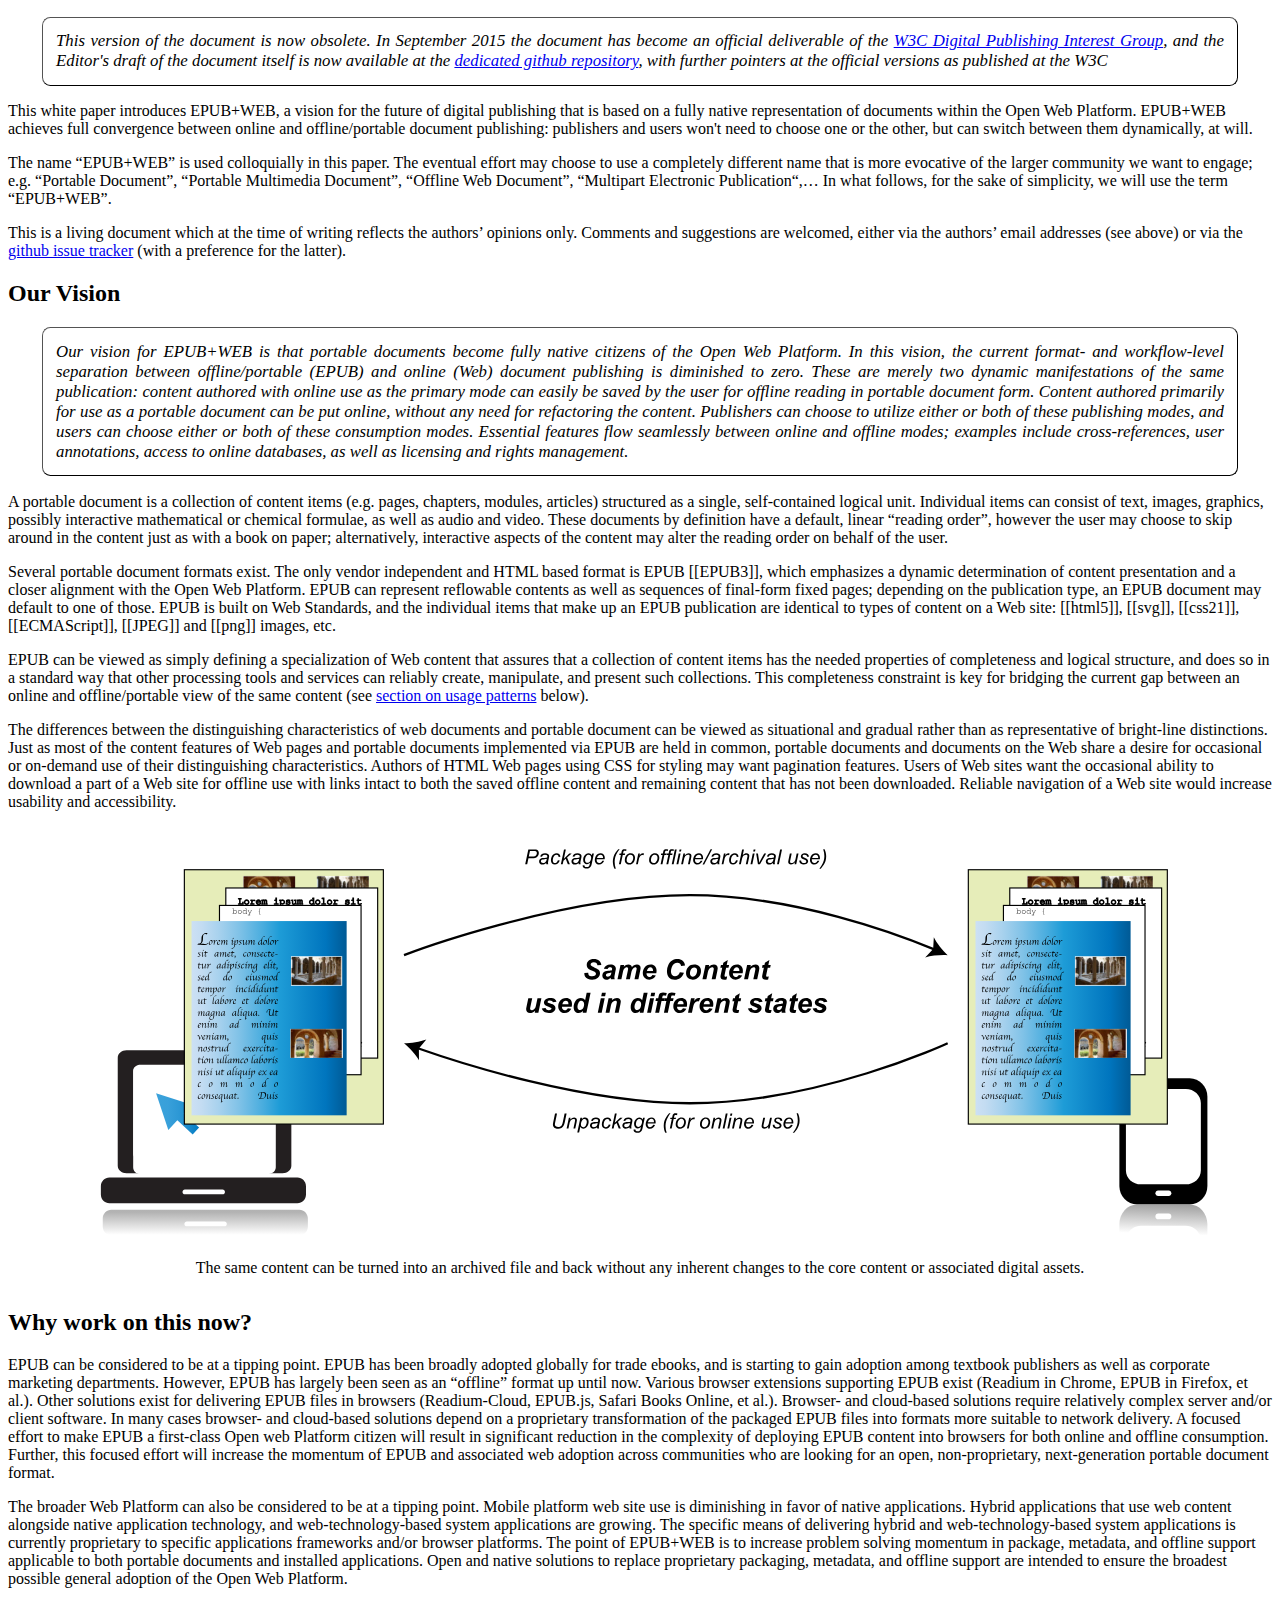
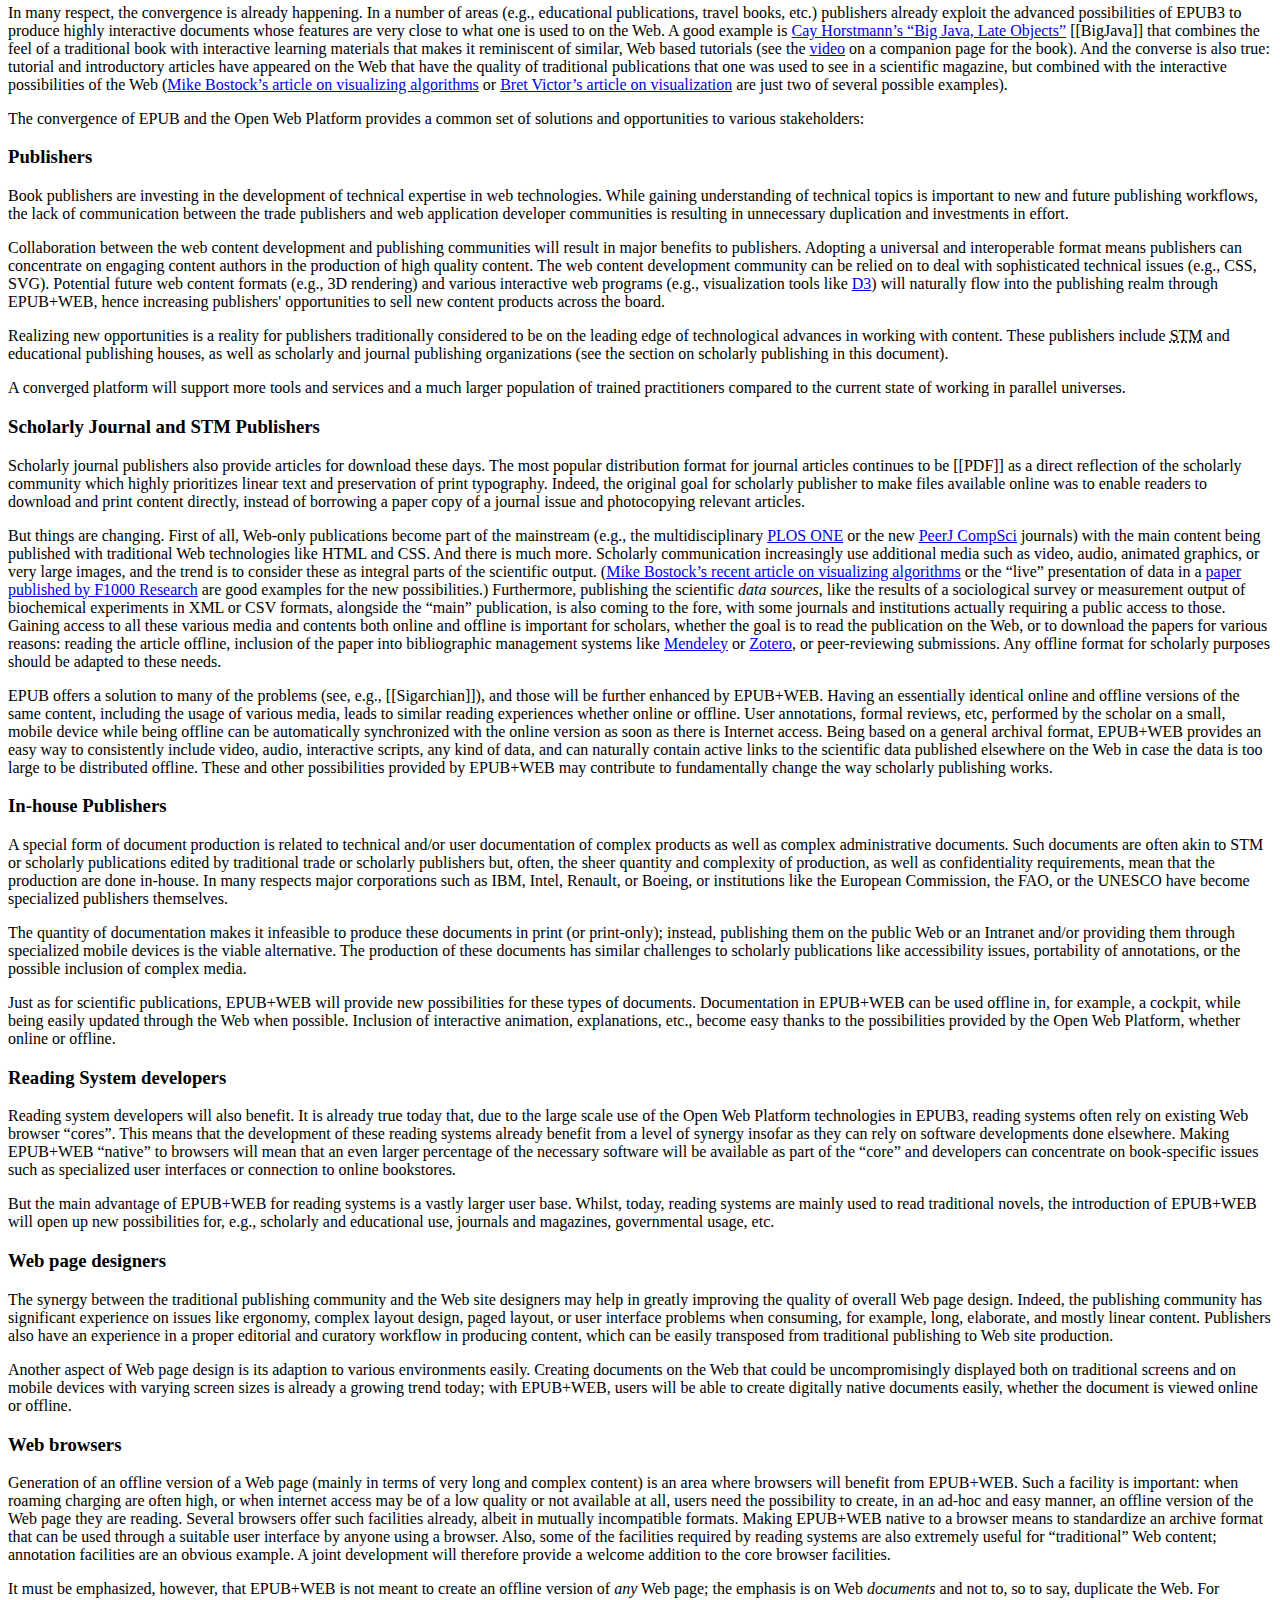
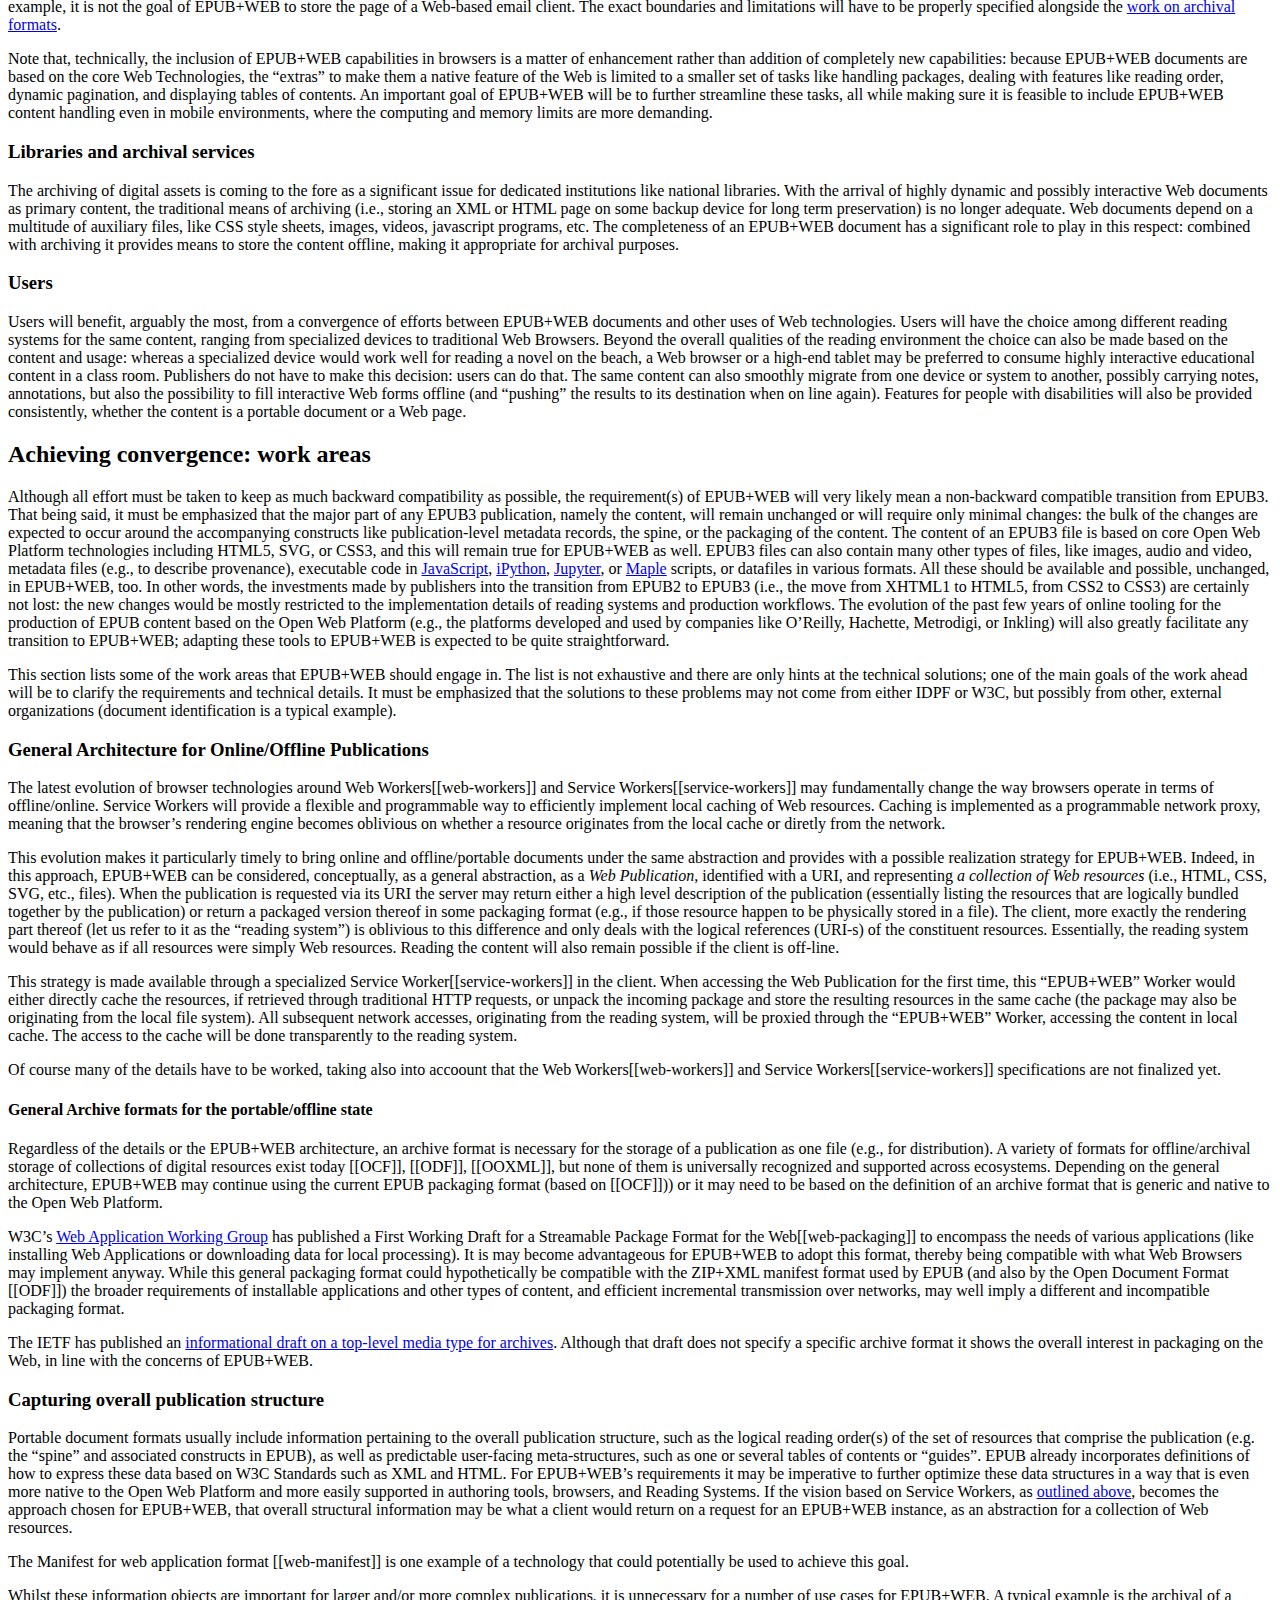
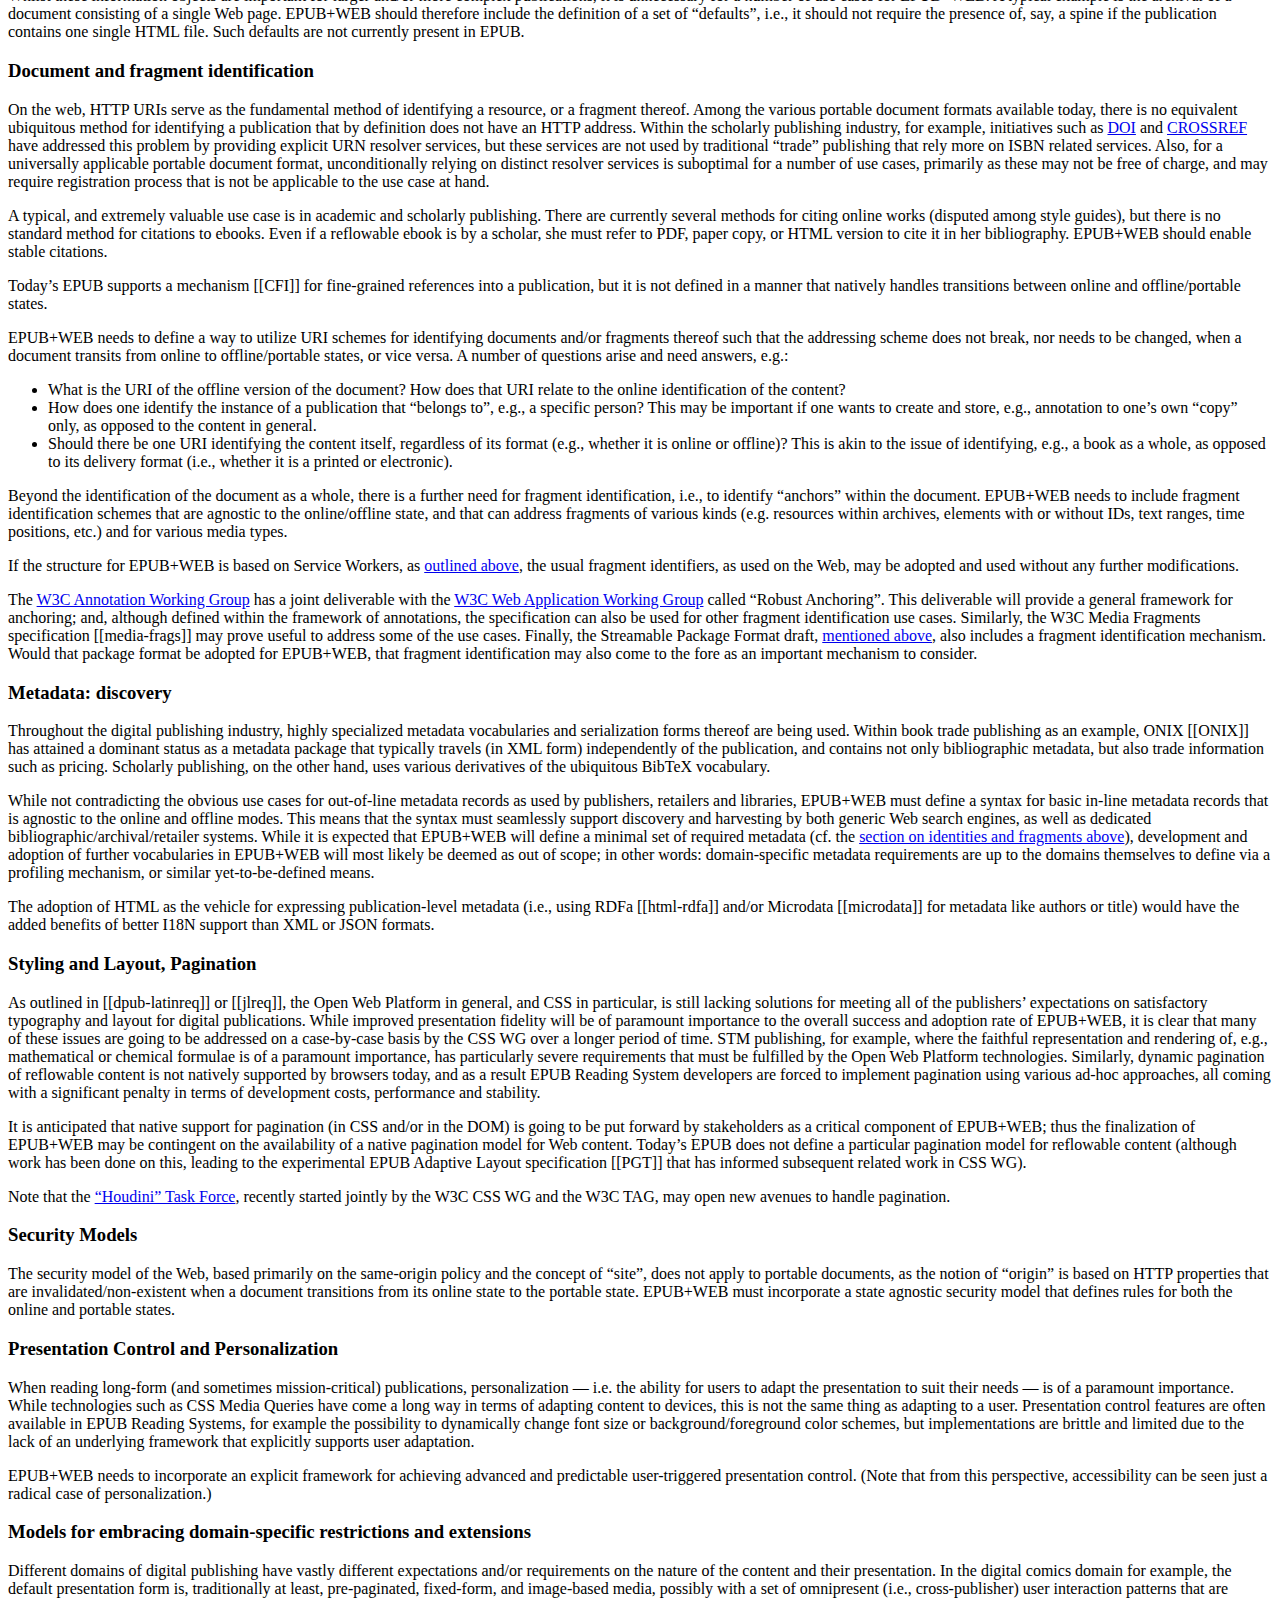
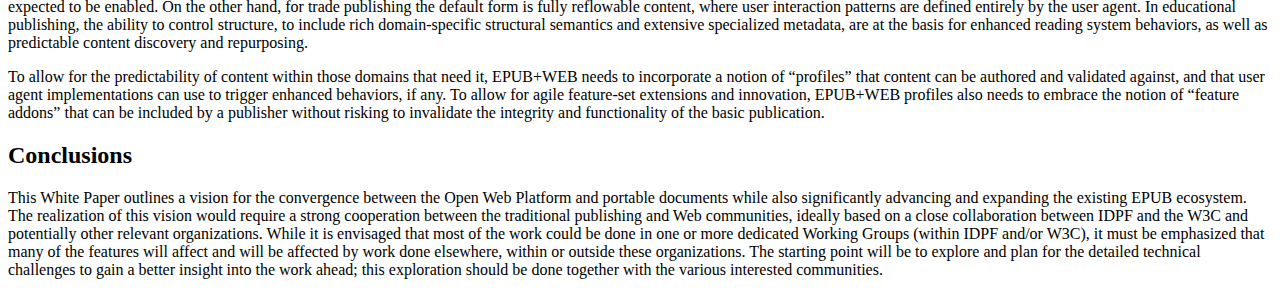
<file: index.html>
<!DOCTYPE html>
<html>
  <head>
    <meta content="text/html; charset=utf-8" http-equiv="content-type">
    <title>Advancing Portable Documents for the Open Web Platform: EPUB+WEB</title>
    <style type="text/css">
      aside {  
        width: 15em;  
        float: right;  
        color: black;  
        margin-top: 0.5em;  
        margin-right: 0.5em;  
        margin-bottom: 0.5em;  
        margin-left: 0.5em;  
        padding-top: 0.5em;  
        padding-right: 0.5em;  
        padding-bottom: 0.5em;  
        padding-left: 0.5em;  
        font-size: 0.9em;
        background: Lavender;
        border-left-width: .5em;
        border-left-style: solid;
        border-left-color: Orchid;
      }

      aside > p:first-child:before {  
        content: "SIDE NOTE: ";
      }

      figure {
        margin-top : 0em;
        margin-bottom: 2em;
      }
      .vision {
        font-style: italic;
        margin-left: 2em;
        margin-right: 2em;
        padding: 0.8em;
        background: white;
        border: thin outset black;
        border-radius: 0.5em;
        text-align: justify;
        font-size: 105%;
      }
      

    </style>

    <script class="remove">
      var postProc = {
        apply: function(c) {
          //$("<span><a href='http://www.idpf.org'><img height='48' src='idpf.jpg' alt='IDPF'></a> </span>").prependTo($("div.head > p")[0]);
          //$("<br><br><span> Copyright © 2014 <a href='http://www.idpf.org'>International Publishing Digital Forum™</a> </span>").appendTo("p.copyright")
          //$("<span>Joint IDPF and   </span>").prependTo("div.head > h2[property='dcterms:issued']");
          //$("<span>Authors:</span>").prependTo("div.head dt");

          $("div.head dt").text("Authors:");

       }
      }
    </script>


    <script src="https://www.w3.org/Tools/respec/respec-w3c-common" async="" class="remove"></script>
    <script class="remove">
      var respecConfig = {
         localBiblio: {
            "EPUB3": {
                "authors": [
                  "Garth Conboy",
                  "Matt Garrish",
                  "Markus Gylling",
                  "William McCoy",
                  "Murata Makoto",
                  "Daniel Weck"
                ],
                "title": "EPUB 3 Overview",
                "href" : "http://www.idpf.org/epub/301/spec/epub-overview-20140626.html",
                "rawDate": "2014-06-26",
                "status" : "Recommended Specification",
                "publisher": "IDPF"
            },
            "OCF": {
                "authors": [
                  "James Pritchett",
                  "Markus Gylling"
                ],
                "title": "EPUB Open Container Format (OCF) 3.0",
                "href" : "http://www.idpf.org/epub/301/spec/epub-ocf-20140626.html",
                "rawDate": "2014-06-26",
                "status" : "Recommended Specification",
                "publisher": "IDPF"
            },
            "epubcfi": {
                "authors": [
                  "Peter Sorotokin",
                  "Garth Conboy",
                  "Brady Duga",
                  "John Rivlin",
                  "Don Beaver",
                  "Kevin Ballard",
                  "Alastair Fettes",
                  "Daniel Weck"
                ],
                "title": "EPUB Canonical Fragment Identifier (epubcfi) Specification",
                "href" : "http://www.idpf.org/epub/linking/cfi/epub-cfi-20140626.html",
                "rawDate": "2014-06-26",
                "status" : "Recommended Specification",
                "publisher": "IDPF"
            },
            "ODF": {
                "authors": [
                  "Michael Brauer",
                  "Patrick Durusau",
                  "Gary Edwards",
                  "David Faure",
                  "Tom Magliery",
                  "Daniel Vogelheim"
                ],
                "title": "Open Document Format for Office Applications v1.0",
                "href" : "https://www.oasis-open.org/committees/download.php/12572/OpenDocument-v1.0-os.pdf",
                "rawDate": "2005-05-01",
                "status" : "Oasis Standard",
                "publisher": "Oasis"
            },
            "OOXML": {
                "authors" : [
                  "ECMA International"
                ],
                 "title": "Office Open XML File Formats, ECMA-376",
                "href" : "http://www.ecma-international.org/publications/standards/Ecma-376.htm",
                "rawDate": "2012-12",
                "status" : "Standard ECMA 376",
                "publisher": "ECMA"
            },

            "ZIP": {
                "title": ".ZIP File Format Specification, version 6.3.3",
                "href" : "http://www.pkware.com/documents/APPNOTE/APPNOTE-6.3.3.TXT",
                "rawDate": "2012-09-01",
                "status" : "APPNOTE",
                "publisher": "Pkware, Inc."
            },
            "css-fragments": {
               "authors": [
                  "Simon St.Laurent",
                  "Eric Meyer"
                ],
                "title": "Using CSS Selectors as Fragment Identifiers",
                "href" : "http://simonstl.com/articles/cssFragID.html",
                "rawDate": "2012-03-02",
                "status" : "Unofficial Draft"
            },
    		    "web-manifest": {
    		        "title": "Manifest for web application",
    		        "href" : "https://w3c.github.io/manifest/",
    		        "rawDate": "2015-02-23",
    		        "status" : "ED",
    		        "publisher": "W3C"
    		    },
            "web-packaging": {
                "authors": [
                  "Jeni Tennison"
                ],
                "title": "Packaging on the Web",
                "href" : "http://www.w3.org/TR/web-packaging/",
                "rawDate": "2015-01-15",
                "status" : "WD",
                "publisher": "W3C"
            },
            "PDF": {
                "authors": [
                  "Adobe Systems, Inc.,"
                ],
                "title": "Adobe Portable Document Format, Version 4.0",
                "href" : "http://partners.adobe.com/public/developer/en/pdf/PDFReference.pdf",
                "rawDate": "2001-01",
                "publisher": "Adobe, Inc."
            },
            "ISOPDF": {
                "authors": [
                  "International Organization for Standardization"
                ],
                "title": "Document management - Electronic document file format for long-term preservation - Part 1: Use of PDF 1.4, ISO 19005-1:2005",
                "rawDate": "2005-10-01",
                "publisher": "International Organization for Standardization"
            },
            "ONIX": {
                "authors": [
                  "EDItEUR"
                ],
                "title": "ONIX for Books 3.0.2 Specification",
                "rawDate": "2014-01-02",
                "publisher": "EDItEUR"
            },
            "CFI": {
                "authors": [
                  "Peter Sorotokin, et. al."
                ],
                "title": "EPUB Canonical Fragment Identifier (epubcfi) Specification",
				        "href": "http://www.idpf.org/epub/linking/cfi/epub-cfi.html",
                "rawDate": "2014-06-26",
                "publisher": "International Digital Publishing Forum"
            },
            "PGT": {
                "authors": [
                  "Peter Sorotokin, et. al."
                ],
                "title": "EPUB Adaptive Layout",
				        "href": "http://www.idpf.org/epub/pgt/",
                "rawDate": "2012-08-08",
                "publisher": "International Digital Publishing Forum"
            },
            "Sigarchian" : "Hajar Ghaem Sigarchian et al. <em>EPUB3 for Integrated and Customizable Representation of a Scientific Publication and its Associated Resources</em>. In: Proceedings of the 4th Workshop on Linked Science 2014. URL: <a href='http://linkedscience.org/wp-content/uploads/2014/10/lisc2014_submission_3.pdf'>http://linkedscience.org/wp-content/uploads/2014/10/lisc2014_submission_3.pdf</a>.",

            "BigJava" : "Cay Horstmann. <em>Big Java Late Objects</em>, John Wiley &amp; Sons, Inc., 2013",

            "web-workers" : {
                "authors": [
                  "Ian Hickson"
                ],
                "title": "Web Workers",
                "href" : "https://w3c.github.io/workers/",
                "rawDate": "2015-05-19",
                "status" : "ED",
                "publisher": "W3C"
            },

            "service-workers" : {
                "authors": [
                  "Alex Russel",
                  "Jungkee Song",
                  "Jake Archibald"
                ],
                "title": "Service Workers",
                "href" : "http://www.w3.org/TR/service-workers/",
                "rawDate": "2015-05-25",
                "status" : "ED",
                "publisher": "W3C"

            }
          },

          // These may become useful if the document gets a more 'official' status
          postProcess : [ postProc ],

          doRdfa: true,
          // specification status (e.g. WD, LCWD, WG-NOTE, etc.). If in doubt use ED.
          specStatus:           "unofficial",
          
          // the specification's short name, as in http://www.w3.org/TR/short-name/
          shortName:            "xxx-xxx",

          // if your specification has a subtitle that goes below the main
          // formal title, define it here
          subtitle   :  "White Paper",

          // if you wish the publication date to be other than the last modification, set this
          publishDate:  "2015-06-30",

          // if the specification's copyright date is a range of years, specify
          // the start date here:
          // copyrightStart: "2005"

          // if there is a previously published draft, uncomment this and set its YYYY-MM-DD date
          // and its maturity status
          // previousPublishDate:  "1977-03-15",
          // previousMaturity:  "WD",

          // if there a publicly available Editor's Draft, this is the link
          // edDraftURI:           "http://berjon.com/",

          // if this is a LCWD, uncomment and set the end of its review period
          // lcEnd: "2009-08-05",

          // editors, add as many as you like
          // only "name" is required
          editors:  [
             {
                  name:       "Markus Gylling"
              ,   mailto:     "mgylling@idpf.org"
              ,   company:    "IDPF"
              ,   companyURL: "http://idpf.org"
              },
              {
                  name:       "Ivan Herman"
              ,   mailto:     "ivan@w3.org"
              ,   company:    "W3C"
              ,   companyURL: "http://www.w3.org"
              },
              {
                  name:       "Tzviya Siegman"
              ,   mailto:     "tsiegman@wiley.com"
              ,   company:    "John Wiley & Sons, Inc."
              ,   companyURL: "http://www.wiley.com"
              }
          ],
          
          // name of the WG
          wg:           "In Charge Of This Document Working Group",
          
          // URI of the public WG page
          wgURI:        "http://example.org/really-cool-wg",
          
          // name (without the @w3c.org) of the public mailing to which comments are due
          wgPublicList: "spec-writers-anonymous",
          
          // URI of the patent status for this WG, for Rec-track documents
          // !!!! IMPORTANT !!!!
          // This is important for Rec-track documents, do not copy a patent URI from a random
          // document unless you know what you're doing. If in doubt ask your friendly neighbourhood
          // Team Contact.
          wgPatentURI:  "",
          // !!!! IMPORTANT !!!! MAKE THE ABOVE BLINK IN YOUR HEAD
      };
    </script>
  </head>
  <body>
    <section id="abstract">

    <p class="vision">This version of the document is now obsolete. In September 2015 the document has become an official deliverable of the <a href="http://www.w3.org/dpub/IG">W3C Digital Publishing Interest Group</a>, and the Editor's draft of the document itself is now available at the <a href="https://w3c.github.io/dpub-pwp">dedicated github repository</a>, with further pointers at the official versions as published at the W3C</p>


      <p>This white paper introduces EPUB+WEB, a vision for the future of digital publishing that is based on a fully native representation of documents within the Open Web Platform. EPUB+WEB achieves full convergence between online and offline/portable document publishing: publishers and users won't need to choose one or the other, but can switch between them dynamically, at will.
      </p>
      <p class="note">The name “EPUB+WEB” is used colloquially in this paper.  The eventual effort may choose to use a completely different name that is more evocative of the larger community we want to engage; e.g. “Portable Document”, “Portable Multimedia Document”, “Offline Web Document”, “Multipart Electronic Publication“,… In what follows, for the sake of simplicity, we will use the term “EPUB+WEB”.</p>

     </section>
    </section>
    <section id='sotd'>
      <p>This is a living document which at the time of writing reflects the authors’ opinions only. Comments and suggestions are welcomed, either via the authors’ email addresses (see above) or via the <a href="https://github.com/w3c/epubweb/issues">github issue tracker</a> (with a preference for the latter).</p>
    </section>
    <section>
      <h2 id="introduction">Our Vision</h2>

      <p class="vision">Our vision for EPUB+WEB is that portable documents become fully native citizens of the Open Web Platform.  In this vision, the current format- and workflow-level separation between offline/portable (EPUB) and online (Web) document publishing is diminished to zero. These are merely two dynamic manifestations of the same publication: content authored with online use as the primary mode can easily be saved by the user for offline reading in portable document form. Content authored primarily for use as a portable document can be put online, without any need for refactoring the content. Publishers can choose to utilize either or both of these publishing modes, and users can choose either or both of these consumption modes. Essential features flow seamlessly between online and offline modes; examples include cross-references, user annotations, access to online databases, as well as licensing and rights management.
      </p>

      <p>A portable document is a collection of content items (e.g. pages, chapters, modules, articles) structured as a single, self-contained logical unit. Individual items can consist of text, images, graphics, possibly interactive mathematical or chemical formulae, as well as audio and video. These documents by definition have a default, linear “reading order”, however the user may choose to skip around in the content just as with a book on paper; alternatively, interactive aspects of the content may alter the reading order on behalf of the user.
      </p>

      <p>Several portable document formats exist. The only vendor independent and HTML based format is EPUB&nbsp;[[EPUB3]], which emphasizes a dynamic determination of content presentation and a closer alignment with the Open Web Platform. EPUB can represent reflowable contents as well as sequences of final-form fixed pages; depending on the publication type, an EPUB document may default to one of those. EPUB is built on Web Standards, and the individual items that make up an EPUB publication are identical to types of content on a Web site: [[html5]], [[svg]], [[css21]], [[ECMAScript]], [[JPEG]] and [[png]] images, etc. </p>

      <p>EPUB can be viewed as simply defining a specialization of Web content that assures that a collection of content items has the needed properties of completeness and logical structure, and does so in a standard way that other processing tools and services can reliably create, manipulate, and present such collections. This completeness constraint is key for bridging the current gap between an online and offline/portable view of the same content (see <a href="#whynow">section on usage patterns</a> below).
      </p>

      <p>The differences between the distinguishing characteristics of web documents and portable document can be viewed as situational and gradual rather than as representative of bright-line distinctions. Just as most of the content features of Web pages and portable documents implemented via EPUB are held in common, portable documents and documents on the Web share a desire for occasional or on-demand use of their distinguishing characteristics. Authors of HTML Web pages using CSS for styling may want pagination features. Users of Web sites want the occasional ability to download a part of a Web site for offline use with links intact to both the saved offline content and remaining content that has not been downloaded. Reliable navigation of a Web site would increase usability and accessibility.
      </p>

      <figure style="text-align: center;" id="epubweb.figure"> <img src="figures/epubweb.svg"
          width="100%"> <figcaption>The same content can be turned into an archived file and back without any inherent changes to the core content or associated digital assets.</figcaption>
      </figure>
    </section>
    <section>
      <h2 id="whynow">Why work on this now?</h2>
      <p>EPUB can be considered to be at a tipping point. EPUB has been broadly adopted globally for trade ebooks, and is starting to gain adoption among textbook publishers as well as corporate marketing departments. However, EPUB has largely been seen as an “offline” format up until now. Various browser extensions supporting EPUB exist (Readium in Chrome, EPUB in Firefox, et al.). Other solutions exist for delivering EPUB files in browsers (Readium-Cloud, EPUB.js, Safari Books Online, et al.). Browser- and cloud-based solutions require relatively complex server and/or client software. In many cases browser- and cloud-based solutions depend on a proprietary transformation of the packaged EPUB files into formats more suitable to network delivery. A focused effort to make EPUB a first-class Open web Platform citizen will result in significant reduction in the complexity of deploying EPUB content into browsers for both online and offline consumption. Further, this focused effort will increase the momentum of EPUB and associated web adoption across communities who are looking for an open, non-proprietary, next-generation portable document format.
      </p>

      <p>The broader Web Platform can also be considered to be at a tipping point. Mobile platform web site use is diminishing in favor of native applications. Hybrid applications that use web content alongside native application technology, and web-technology-based system applications are growing. The specific means of delivering hybrid and web-technology-based system applications is currently proprietary to specific applications frameworks and/or browser platforms. The point of EPUB+WEB is to increase problem solving momentum in package, metadata, and offline support applicable to both portable documents and installed applications. Open and native solutions to replace proprietary packaging, metadata, and offline support are intended to ensure the broadest possible general adoption of the Open Web Platform.
      </p>

      <p>In many respect, the convergence is already happening. In a number of areas (e.g., educational publications, travel books, etc.) publishers already exploit the advanced possibilities of EPUB3 to produce highly interactive documents whose features are very close to what one is used to on the Web. A good example is <a href="http://bcs.wiley.com/he-bcs/Books?action=index&bcsId=7005&itemId=1118087887">Cay Horstmann’s “Big Java, Late Objects”</a>&nbsp;[[BigJava]] that combines the feel of a traditional book with interactive learning materials that makes it reminiscent of similar, Web based tutorials (see the <a href="http://www.wiley.com/college/sc/horstmann/">video</a> on a companion page for the book). And the converse is also true: tutorial and introductory articles have appeared on the Web that have the quality of traditional publications that one was used to see in a scientific magazine, but combined with the interactive possibilities of the Web (<a href="http://bost.ocks.org/mike/algorithms/">Mike Bostock’s article on visualizing algorithms</a> or <a href="http://worrydream.com/LadderOfAbstraction/">Bret Victor’s article on visualization</a> are just two of several possible examples).</p>

      <p>The convergence of EPUB and the Open Web Platform provides a common set of solutions and opportunities to various stakeholders:
      </p>

      <section>
        <h3>Publishers</h3>
        <p>Book publishers are investing in the development of technical expertise in web technologies. While gaining understanding of technical topics is important to new and future publishing workflows, the lack of communication between the trade publishers and web application developer communities is resulting in unnecessary duplication and investments in effort.</p>

        <p>Collaboration between the web content development and publishing communities will result in major benefits to publishers. Adopting a universal and interoperable format means publishers can concentrate on engaging content authors in the production of high quality content. The web content development community can be relied on to deal with sophisticated technical issues (e.g., CSS, SVG). Potential future web content formats (e.g., 3D rendering) and various interactive web programs (e.g., visualization tools like <a href="http://d3js.org">D3</a>) will naturally flow into the publishing realm through EPUB+WEB, hence increasing publishers' opportunities to sell new content products across the board.</p>

        <p>Realizing new opportunities is a reality for publishers traditionally considered to be on the leading edge of technological advances in working with content. These publishers include <abbr title="Science, Technology, and Medical">STM</abbr> and educational publishing houses, as well as scholarly and journal publishing organizations (see the <a="#schol">section on scholarly publishing</a> in this document).</p>

        <p>A converged platform will support more tools and services and a much larger population of trained practitioners compared to the current state of working in parallel universes.</p>
      </section>

      <section>
        <h3 id="schol">Scholarly Journal  and STM Publishers</h3>

        <p>Scholarly journal publishers also provide articles for download these days. The most popular distribution format for journal articles continues to be [[PDF]] as a direct reflection of the scholarly community which highly prioritizes linear text and preservation of print typography. Indeed, the original goal for scholarly publisher to make files available online was to enable readers to download and print content directly, instead of borrowing a paper copy of a journal issue and photocopying relevant articles.</p>

        <p>But things are changing. First of all, Web-only publications become part of the mainstream (e.g., the multidisciplinary <a href="http://www.plosone.org">PLOS ONE</a> or the new <a href="https://peerj.com/computer-science/">PeerJ CompSci</a> journals) with the main content being published with traditional Web technologies like HTML and CSS. And there is much more. Scholarly communication increasingly use additional media such as video, audio, animated graphics, or very large images, and the trend is to consider these as integral parts of the scientific output. (<a href="http://bost.ocks.org/mike/algorithms/">Mike Bostock’s recent article on visualizing algorithms</a> or the “live” presentation of data in a <a href="http://f1000research.com/articles/3-176/v1#f3">paper published by F1000 Research</a> are good examples for the new possibilities.) Furthermore, publishing the scientific <em>data sources</em>, like the results of a sociological survey or measurement output of biochemical experiments in XML or CSV formats, alongside the “main” publication, is also coming to the fore, with some journals and institutions actually requiring a public access to those. Gaining access to all these various media and contents both online and offline is important for scholars, whether the goal is to read the publication on the Web, or to download the papers for various reasons: reading the article offline, inclusion of the paper into bibliographic management systems like <a href="http://www.mendelay.com">Mendeley</a> or <a href="www.zotero.org">Zotero</a>, or peer-reviewing submissions. Any offline format for scholarly purposes should be adapted to these needs.</p>

        <p>EPUB offers a solution to many of the problems (see, e.g., [[Sigarchian]]), and those will be further enhanced by EPUB+WEB. Having an essentially identical online and offline versions of the same content, including the usage of various media, leads to similar reading experiences whether online or offline. User annotations, formal reviews, etc, performed by the scholar on a small, mobile device while being offline can be automatically synchronized with the online version as soon as there is Internet access. Being based on a general archival format, EPUB+WEB provides an easy way to consistently include video, audio, interactive scripts, any kind of data, and can naturally contain active links to the scientific data published elsewhere on the Web in case the data is too large to be distributed offline. These and other possibilities provided by EPUB+WEB may contribute to fundamentally change the way scholarly publishing works.</p>
      </section>

      <section>
        <h3>In-house Publishers</h3>
        <p>A special form of document production is related to technical and/or user documentation of complex products as well as complex administrative documents. Such documents are often akin to STM or scholarly publications edited by traditional trade or scholarly publishers but, often, the sheer quantity and complexity of production, as well as confidentiality requirements, mean that the production are done in-house. In many respects major corporations such as IBM, Intel, Renault, or Boeing, or institutions like the European Commission, the FAO, or the UNESCO have become specialized publishers themselves.</p>

        <p>The quantity of documentation makes it infeasible to produce these documents in print (or print-only); instead, publishing them on the public Web or an Intranet and/or providing them through specialized mobile devices is the viable alternative. The production of these documents has similar challenges to scholarly publications like accessibility issues, portability of annotations, or the possible inclusion of complex media.</p>

        <p>Just as for scientific publications, EPUB+WEB will provide new possibilities for these types of documents. Documentation in EPUB+WEB can be used offline in, for example, a cockpit, while being easily updated through the Web when possible. Inclusion of interactive animation, explanations, etc., become easy thanks to the possibilities provided by the Open Web Platform, whether online or offline.</p>
      </section>

      <section>
        <h3>Reading System developers</h3>

        <p>Reading system developers will also benefit. It is already true today that, due to the large scale use of the Open Web Platform technologies in EPUB3, reading systems often rely on existing Web browser “cores”. This means that the development of these reading systems already benefit from a level of synergy insofar as they can rely on software developments done elsewhere. Making EPUB+WEB “native” to browsers will mean that an even larger percentage of the necessary software will be available as part of the “core” and developers can concentrate on book-specific issues such as specialized user interfaces or connection to online bookstores.</p>

        <p>But the main advantage of EPUB+WEB for reading systems is a vastly larger user base. Whilst, today, reading systems are mainly used to read traditional novels, the introduction of EPUB+WEB will open up new possibilities for, e.g., scholarly and educational use, journals and magazines, governmental usage, etc.</p> 
      </section>

      <section>
        <h3>Web page designers</h3>

        <p>The synergy between the traditional publishing community and the Web site designers may help in greatly improving the quality of overall Web page design. Indeed, the publishing community has significant experience on issues like ergonomy, complex layout design, paged layout, or user interface problems when consuming, for example, long, elaborate, and mostly linear content. Publishers also have an experience in a proper editorial and curatory workflow in producing content, which can be easily transposed from traditional publishing to Web site production. </p>

        <p>Another aspect of Web page design is its adaption to various environments easily. Creating documents on the Web that could be uncompromisingly displayed both on traditional screens and on mobile devices with varying screen sizes is already a growing trend today; with EPUB+WEB, users will be able to create digitally native documents easily, whether the document is viewed online or offline.</p> 
      </section>

      <section>
        <h3>Web browsers</h3>

        <p>Generation of an offline version of a Web page (mainly in terms of very long and complex content) is an area where browsers will benefit from EPUB+WEB. Such a facility is important: when roaming charging are often high, or when internet access may be of a low quality or not available at all, users need the possibility to create, in an ad-hoc and easy manner, an offline version of the Web page they are reading. Several browsers offer such facilities already, albeit in mutually incompatible formats. Making EPUB+WEB native to a browser means to standardize an archive format that can be used through a suitable user interface by anyone using a browser. Also, some of the facilities required by reading systems are also extremely useful for “traditional” Web content; annotation facilities are an obvious example. A joint development will therefore provide a welcome addition to the core browser facilities.</p>

        <p>It must be emphasized, however, that EPUB+WEB is not meant to create an offline version of <em>any</em> Web page; the emphasis is on Web <em>documents</em> and not to, so to say, duplicate the Web. For example, it is not the goal of EPUB+WEB to store the page of a Web-based email client. The exact boundaries and limitations will have to be properly specified alongside the <a href="#arch">work on archival formats</a>.</p>

        <p>Note that, technically, the inclusion of EPUB+WEB capabilities in browsers is a matter of enhancement rather than addition of completely new capabilities: because EPUB+WEB documents are based on the core Web Technologies, the “extras” to make them a native feature of the Web is limited to a smaller set of tasks like handling packages, dealing with features like reading order, dynamic pagination, and displaying tables of contents. An important goal of EPUB+WEB will be to further streamline these tasks, all while making sure it is feasible to include EPUB+WEB content handling even in mobile environments, where the computing and memory limits are more demanding.</p>
      </section>

      <section>
        <h3>Libraries and archival services</h3>

        <p>The archiving of digital assets is coming to the fore as a significant issue for dedicated institutions like national libraries. With the arrival of highly dynamic and possibly interactive Web documents as primary content, the traditional means of archiving (i.e., storing an XML or HTML page on some backup device for long term preservation) is no longer adequate. Web documents depend on a multitude of auxiliary files, like CSS style sheets, images, videos, javascript programs, etc. The completeness of an EPUB+WEB document has a significant role to play in this respect: combined with archiving it provides means to store the content offline, making it appropriate for archival purposes. </p>
      </section> 

      <section>
        <h3>Users</h3>

        <p>Users will benefit, arguably the most, from a convergence of efforts between EPUB+WEB documents and other uses of Web technologies. Users will have the choice among different reading systems for the same content, ranging from specialized devices to traditional Web Browsers. Beyond the overall qualities of the reading environment the choice can also be made based on the content and usage: whereas a specialized device would work well for reading a novel on the beach, a Web browser or a high-end tablet may be preferred to consume highly interactive educational content in a class room. Publishers do not have to make this decision: users can do that. The same content can also smoothly migrate from one device or system to another, possibly carrying notes, annotations, but also the possibility to fill interactive Web forms offline (and “pushing” the results to its destination when on line again). Features for people with disabilities will also be provided consistently, whether the content is a portable document or a Web page. </p>
      </section> 
    </section>

    <section>
      <h2>Achieving convergence: work areas</h2>
      <p>Although all effort must be taken to keep as much backward compatibility as possible, the requirement(s) of EPUB+WEB will very likely mean a non-backward compatible transition from EPUB3. That being said, it must be emphasized that the major part of any EPUB3 publication, namely the content, will remain unchanged or will require only minimal changes: the bulk of the changes are expected to occur around the accompanying constructs like publication-level metadata records, the spine, or the packaging of the content. The content of an EPUB3 file is based on core Open Web Platform technologies including HTML5, SVG, or CSS3, and this will remain true for EPUB+WEB as well. EPUB3 files can also contain many other types of files, like images, audio and video, metadata files (e.g., to describe provenance), executable code in <a href="http://www.ecma-international.org/ecma-262/6.0/index.html">JavaScript</a>, <a href="http://ipython.org/">iPython</a>, <a href="https://jupyter.org/">Jupyter</a>, or <a href="http://www.maplesoft.com/products/maple/">Maple</a> scripts, or datafiles in various formats. All these should be available and possible, unchanged, in EPUB+WEB, too. In other words, the investments made by publishers into the transition from EPUB2 to EPUB3 (i.e., the move from XHTML1 to HTML5, from CSS2 to CSS3) are certainly not lost: the new changes would be mostly restricted to the implementation details of reading systems and production workflows. The evolution of the past few years of online tooling for the production of EPUB content based on the Open Web Platform (e.g., the platforms developed and used by companies like O’Reilly, Hachette, Metrodigi, or Inkling) will also greatly facilitate any transition to EPUB+WEB; adapting these tools to EPUB+WEB is expected to be quite straightforward.</p>

      <p>This section lists some of the work areas that EPUB+WEB should engage in. The list is not exhaustive and there are only hints at the technical solutions; one of the main goals of the work ahead will be to clarify the requirements and technical details. It must be emphasized that the solutions to these problems may not come from either IDPF or W3C, but possibly from other, external organizations (document identification is a typical example).</p>

      <section>
        <h3 id="arch">General Architecture for Online/Offline Publications</h3>

        <p>The latest evolution of browser technologies around Web Workers[[web-workers]] and Service Workers[[service-workers]] may fundamentally change the way browsers operate in terms of offline/online. Service Workers will provide a flexible and programmable way to efficiently implement local caching of Web resources. Caching is implemented as a programmable network proxy, meaning that the browser’s rendering engine becomes oblivious on whether a resource originates from the local cache or diretly from the network. </p>

        <p id="sworkers">This evolution makes it particularly timely to bring online and offline/portable documents under the same abstraction and provides with a possible realization strategy for EPUB+WEB. Indeed, in this approach, EPUB+WEB can be considered, conceptually, as a general abstraction, as a <em>Web Publication</em>, identified with a URI, and representing <em>a collection of Web resources</em> (i.e., HTML, CSS, SVG, etc., files). When the publication is requested via its URI the server may return either a high level description of the publication (essentially listing the resources that are logically bundled together by the publication) or return a packaged version thereof in some packaging format (e.g., if those resource happen to be physically stored in a file). The client, more exactly the rendering part thereof (let us refer to it as the “reading system”) is oblivious to this difference and only deals with the logical references (URI-s) of the constituent resources. Essentially, the reading system would behave as if all resources were simply Web resources. Reading the content will also remain possible if the client is off-line.</p>

        <p>This strategy is made available through a specialized Service Worker[[service-workers]] in the client. When accessing the Web Publication for the first time, this “EPUB+WEB” Worker would either directly cache the resources, if retrieved through traditional HTTP requests, or unpack the incoming package and store the resulting resources in the same cache (the package may also be originating from the local file system). All subsequent network accesses, originating from the reading system, will be proxied through the “EPUB+WEB” Worker, accessing the content in local cache. The access to the cache will be done transparently to the reading system.</p>

        <p>Of course many of the details have to be worked, taking also into accoount that the Web Workers[[web-workers]] and Service Workers[[service-workers]] specifications are not finalized yet.</p> 

        <section>
          <h4>General Archive formats for the portable/offline state</h4>

          <p id="sworkers">Regardless of the details or the EPUB+WEB architecture, an archive format is necessary for the storage of a publication as one file (e.g., for distribution). A variety of formats for offline/archival storage of collections of digital resources exist today [[OCF]], [[ODF]], [[OOXML]], but none of them is universally recognized and supported across ecosystems. Depending on the general architecture, EPUB+WEB may continue using the current EPUB packaging format (based on [[OCF]])) or it may need to be based on the definition of an archive format that is generic and native to the Open Web Platform. </p>

          <div class="note">
            <p>W3C’s <a href="http://www.w3.org/2008/webapps/">Web Application Working Group</a> has published a First Working Draft for a Streamable Package Format for the Web[[web-packaging]] to encompass the needs of various applications (like installing Web Applications or downloading data for local processing). It is may become advantageous for EPUB+WEB to adopt this format, thereby being compatible with what Web Browsers may implement anyway. While this general packaging format could hypothetically be compatible with the ZIP+XML manifest format used by EPUB (and also by the Open Document Format [[ODF]]) the broader requirements of installable applications and other types of content, and efficient incremental transmission over networks, may well imply a different and incompatible packaging format.
            </p>  

            <p>The IETF has published an <a href="https://tools.ietf.org/html/draft-seantek-kerwin-arcmedia-type-01">informational draft on a top-level media type for archives</a>. Although that draft does not specify a specific archive format it shows the overall interest in packaging on the Web, in line with the concerns of EPUB+WEB.</p> 
          </div> 
        </section>

        <section>
          <h3>Capturing overall publication structure</h3>

          <p>Portable document formats usually include information pertaining to the overall publication structure, such as the logical reading order(s) of the set of resources that comprise the publication (e.g. the “spine” and associated constructs in EPUB), as well as predictable user-facing meta-structures, such as one or several tables of contents or “guides”. EPUB already incorporates definitions of how to express these data based on W3C Standards such as XML and HTML. For EPUB+WEB’s requirements it may be imperative to further optimize these data structures in a way that is even more native to the Open Web Platform and more easily supported in authoring tools, browsers, and Reading Systems. If the vision based on Service Workers, as <a href="#sworkers">outlined above</a>, becomes the approach chosen for EPUB+WEB, that overall structural information may be what a client would return on a request for an EPUB+WEB instance, as an abstraction for a collection of Web resources.</p>

          <p>The Manifest for web application format [[web-manifest]] is one example of a technology that could potentially be used to achieve this goal.</p>

          <p class="note">Whilst these information objects are important for larger and/or more complex publications, it is unnecessary for a number of use cases for EPUB+WEB. A typical example is the archival of a document consisting of a single Web page. EPUB+WEB should therefore include the definition of a set of “defaults”, i.e., it should not require the presence of, say, a spine if the publication contains one single HTML file. Such defaults are not currently present in EPUB.</p>
        </section>

      </section>

      <section>
        <h3 id="idf">Document and fragment identification</h3>
        <p>On the web, HTTP URIs serve as the fundamental method of identifying a resource, or a fragment thereof. Among the various portable document formats available today, there is no equivalent ubiquitous method for identifying a publication that by definition does not have an HTTP address. Within the scholarly publishing industry, for example, initiatives such as <a href="http://www.doi.org">DOI</a> and <a href="http://crossref.org">CROSSREF</a> have addressed this problem by providing explicit URN resolver services, but these services are not used by traditional “trade” publishing that rely more on ISBN related services. Also, for a universally applicable portable document format, unconditionally relying on distinct resolver services is suboptimal for a number of use cases, primarily as these may not be free of charge, and may require registration process that is not be applicable to the use case at hand. </p>

        <p class="note">A typical, and extremely valuable use case is in academic and scholarly publishing. There are currently several methods for citing online works (disputed among style guides), but there is no standard method for citations to ebooks. Even if a reflowable ebook is by a scholar, she must refer to PDF, paper copy, or HTML version to cite it in her bibliography. EPUB+WEB should enable stable citations.</p>

        <p>Today’s EPUB supports a mechanism [[CFI]] for fine-grained references into a publication, but it is not defined in a manner that natively handles transitions between online and offline/portable states.</p>

        <p>EPUB+WEB needs to define a way to utilize URI schemes for identifying documents and/or fragments thereof such that the addressing scheme does not break, nor needs to be changed, when a document transits from online to offline/portable states, or vice versa.  A number of questions arise and need answers, e.g.:</p>

        <ul>        
          <li>What is the URI of the offline version of the document? How does that URI relate to the online identification of the content?</li>

          <li>How does one identify the instance of a publication that “belongs to”, e.g., a specific person? This may be important if one wants to create and store, e.g., annotation to one’s own “copy” only, as opposed to the content in general.</li>
          
          <li>Should there be one URI identifying the content itself, regardless of its format (e.g., whether it is online or offline)? This is akin to the issue of identifying, e.g., a book as a whole, as opposed to its delivery format (i.e., whether it is a printed or electronic).</li>
        </ul>

        <p>Beyond the identification of the document as a whole, there is a further need for fragment identification, i.e., to identify “anchors” within the document. EPUB+WEB needs to include fragment identification schemes that are agnostic to the online/offline state, and that can address fragments of various kinds (e.g. resources within archives, elements with or without IDs, text ranges, time positions, etc.) and for various media types.</p>

        <p class="note">If the structure for EPUB+WEB is based on Service Workers, as <a href="#sworkers">outlined above</a>, the usual fragment identifiers, as used on the Web, may be adopted and used without any further modifications.</p>

        <p class="note">The <a href="http://www.w3.org/annotation/">W3C Annotation Working Group</a> has a joint deliverable with the <a href="http://www.w3.org/2008/webapps/">W3C Web Application Working Group</a> called “Robust Anchoring”. This deliverable will provide a general framework for anchoring; and, although defined within the framework of annotations, the specification can also be used for other fragment identification use cases. Similarly, the W3C Media Fragments specification&nbsp;[[media-frags]] may prove useful to address some of the use cases. Finally, the Streamable Package Format draft, <a href="#arch">mentioned above</a>, also includes a fragment identification mechanism. Would that package format be adopted for EPUB+WEB, that fragment identification may also come to the fore as an important mechanism to consider.</p>
      </section>  

      <section>
        <h3>Metadata: discovery</h3>
        <p>Throughout the digital publishing industry, highly specialized metadata vocabularies and serialization forms thereof are being used. Within book trade publishing as an example, ONIX&nbsp;[[ONIX]] has attained a dominant status as a metadata package that typically travels (in XML form) independently of the publication, and contains not only bibliographic metadata, but also trade information such as pricing. Scholarly publishing, on the other hand, uses various derivatives of the ubiquitous BibTeX vocabulary.</p>

        <p>While not contradicting the obvious use cases for out-of-line metadata records as used by publishers, retailers and libraries, EPUB+WEB must define a syntax for basic in-line metadata records that is agnostic to the online and offline modes. This means that the syntax must seamlessly support discovery and harvesting by both generic Web search engines, as well as dedicated bibliographic/archival/retailer systems. While it is expected that EPUB+WEB will define a minimal set of required metadata (cf. the <a href="#idf">section on identities and fragments above</a>), development and adoption of further vocabularies in EPUB+WEB will most likely be deemed as out of scope; in other words: domain-specific metadata requirements are up to the domains themselves to define via a profiling mechanism, or similar yet-to-be-defined means. </p>

        <p class="note">The adoption of HTML as the vehicle for expressing publication-level metadata (i.e., using RDFa&nbsp;[[html-rdfa]] and/or Microdata&nbsp;[[microdata]] for metadata like authors or title) would have the added benefits of better I18N support than XML or JSON formats.</p>
      </section>

      <section>
        <h3 id="styling">Styling and Layout, Pagination</h3>
        <p>As outlined in [[dpub-latinreq]] or [[jlreq]], the Open Web Platform in general, and CSS in particular, is still lacking solutions for meeting all of the publishers’ expectations on satisfactory typography and layout for digital publications. While improved presentation fidelity will be of paramount importance to the overall success and adoption rate of EPUB+WEB, it is clear that many of these issues are going to be addressed on a case-by-case basis by the CSS WG over a longer period of time. STM publishing, for example, where the faithful representation and rendering of, e.g., mathematical or chemical formulae is of a paramount importance, has particularly severe requirements that must be fulfilled by the Open Web Platform technologies. Similarly, dynamic pagination of reflowable content is not natively supported by browsers today, and as a result EPUB Reading System developers are forced to implement pagination using various ad-hoc approaches, all coming with a significant penalty in terms of development costs, performance and stability.</p>

        <p>It is anticipated that native support for pagination (in CSS and/or in the DOM) is going to be put forward by stakeholders as a critical component of EPUB+WEB; thus the finalization of EPUB+WEB may be contingent on the availability of a native pagination model for Web content. Today’s EPUB does not define a particular pagination model for reflowable content (although work has been done on this, leading to the experimental EPUB Adaptive Layout specification [[PGT]] that has informed subsequent related work in CSS WG).</p>

        <p class="note">Note that the <a href="https://wiki.css-houdini.org/">“Houdini” Task Force</a>, recently started jointly by the W3C CSS WG and the W3C TAG, may open new avenues to handle pagination.</p>
      </section>

      <section>
        <h3>Security Models</h3>

        <p>The security model of the Web, based primarily on the same-origin policy and the concept of “site”, does not apply to portable documents, as the notion of “origin” is based on HTTP properties that are invalidated/non-existent when a document transitions from its online state to the portable state. EPUB+WEB must incorporate a state agnostic security model that defines rules for both the online and portable states.</p>
      </section>

      <section>
        <h3>Presentation Control and Personalization</h3>

        <p>When reading long-form (and sometimes mission-critical) publications, personalization — i.e. the ability for users to adapt the presentation to suit their needs — is of a paramount importance. While technologies such as CSS Media Queries have come a long way in terms of adapting content to devices, this is not the same thing as adapting to a user. Presentation control features are often available in EPUB Reading Systems, for example the possibility to dynamically change font size or background/foreground color schemes, but implementations are brittle and limited due to the lack of an underlying framework that explicitly supports user adaptation.</p> 

        <p>EPUB+WEB needs to incorporate an explicit framework for achieving advanced and predictable user-triggered presentation control. (Note that from this perspective, accessibility can be seen just a radical case of personalization.)</p> 
      </section>

      <section>
        <h3>Models for embracing domain-specific restrictions and extensions</h3>

        <p>Different domains of digital publishing have vastly different expectations and/or requirements on the nature of the content and their presentation. In the digital comics domain for example, the default presentation form is, traditionally at least, pre-paginated, fixed-form, and image-based media, possibly with a set of omnipresent (i.e., cross-publisher) user interaction patterns that are expected to be enabled. On the other hand, for trade publishing the default form is fully reflowable content, where user interaction patterns are defined entirely by the user agent. In educational publishing, the ability to control structure, to include rich domain-specific structural semantics and extensive specialized metadata, are at the basis for enhanced reading system behaviors, as well as predictable content discovery and repurposing. </p>

        <p>To allow for the predictability of content within those domains that need it, EPUB+WEB needs to incorporate a notion of “profiles” that content can be authored and validated against, and that user agent implementations can use to trigger enhanced behaviors, if any. To allow for agile feature-set extensions and innovation, EPUB+WEB profiles also needs to embrace the notion of “feature addons” that can be included by a publisher without risking to invalidate the integrity and functionality of the basic publication.</p>
      </section>
    </section>
    <section>
      <h2>Conclusions</h2>
      <p>This White Paper outlines a vision for the convergence between the Open Web Platform and portable documents while also significantly advancing and expanding the existing EPUB ecosystem. The realization of this vision would require a strong cooperation between the traditional publishing and Web communities, ideally based on a close collaboration between IDPF and the W3C and potentially other relevant organizations. While it is envisaged that most of the work could be done in one or more dedicated Working Groups (within IDPF and/or W3C), it must be emphasized that many of the features will affect and will be affected by work done elsewhere, within or outside these organizations. The starting point will be to explore and plan for the detailed technical challenges to gain a better insight into the work ahead; this exploration should be done together with the various interested communities.   
      </p>
    </section>
  </body>
</html>
</file>
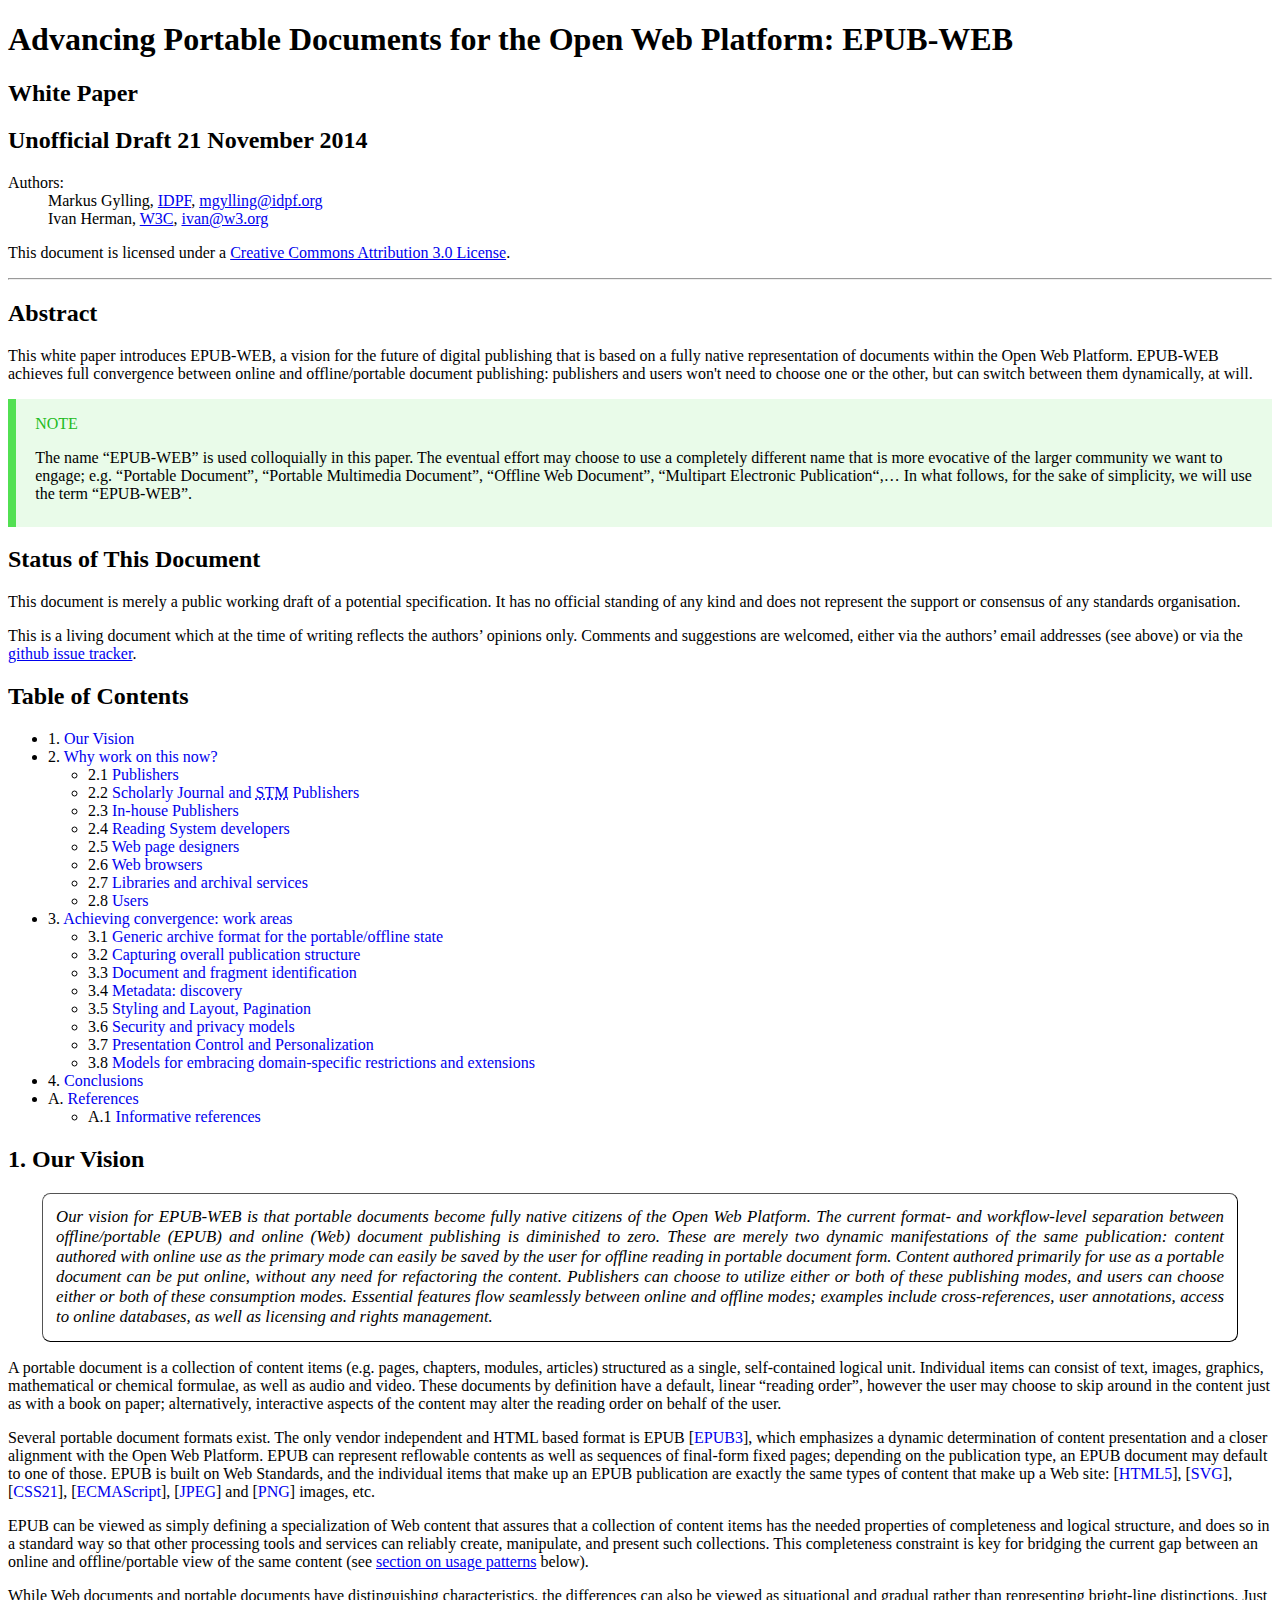
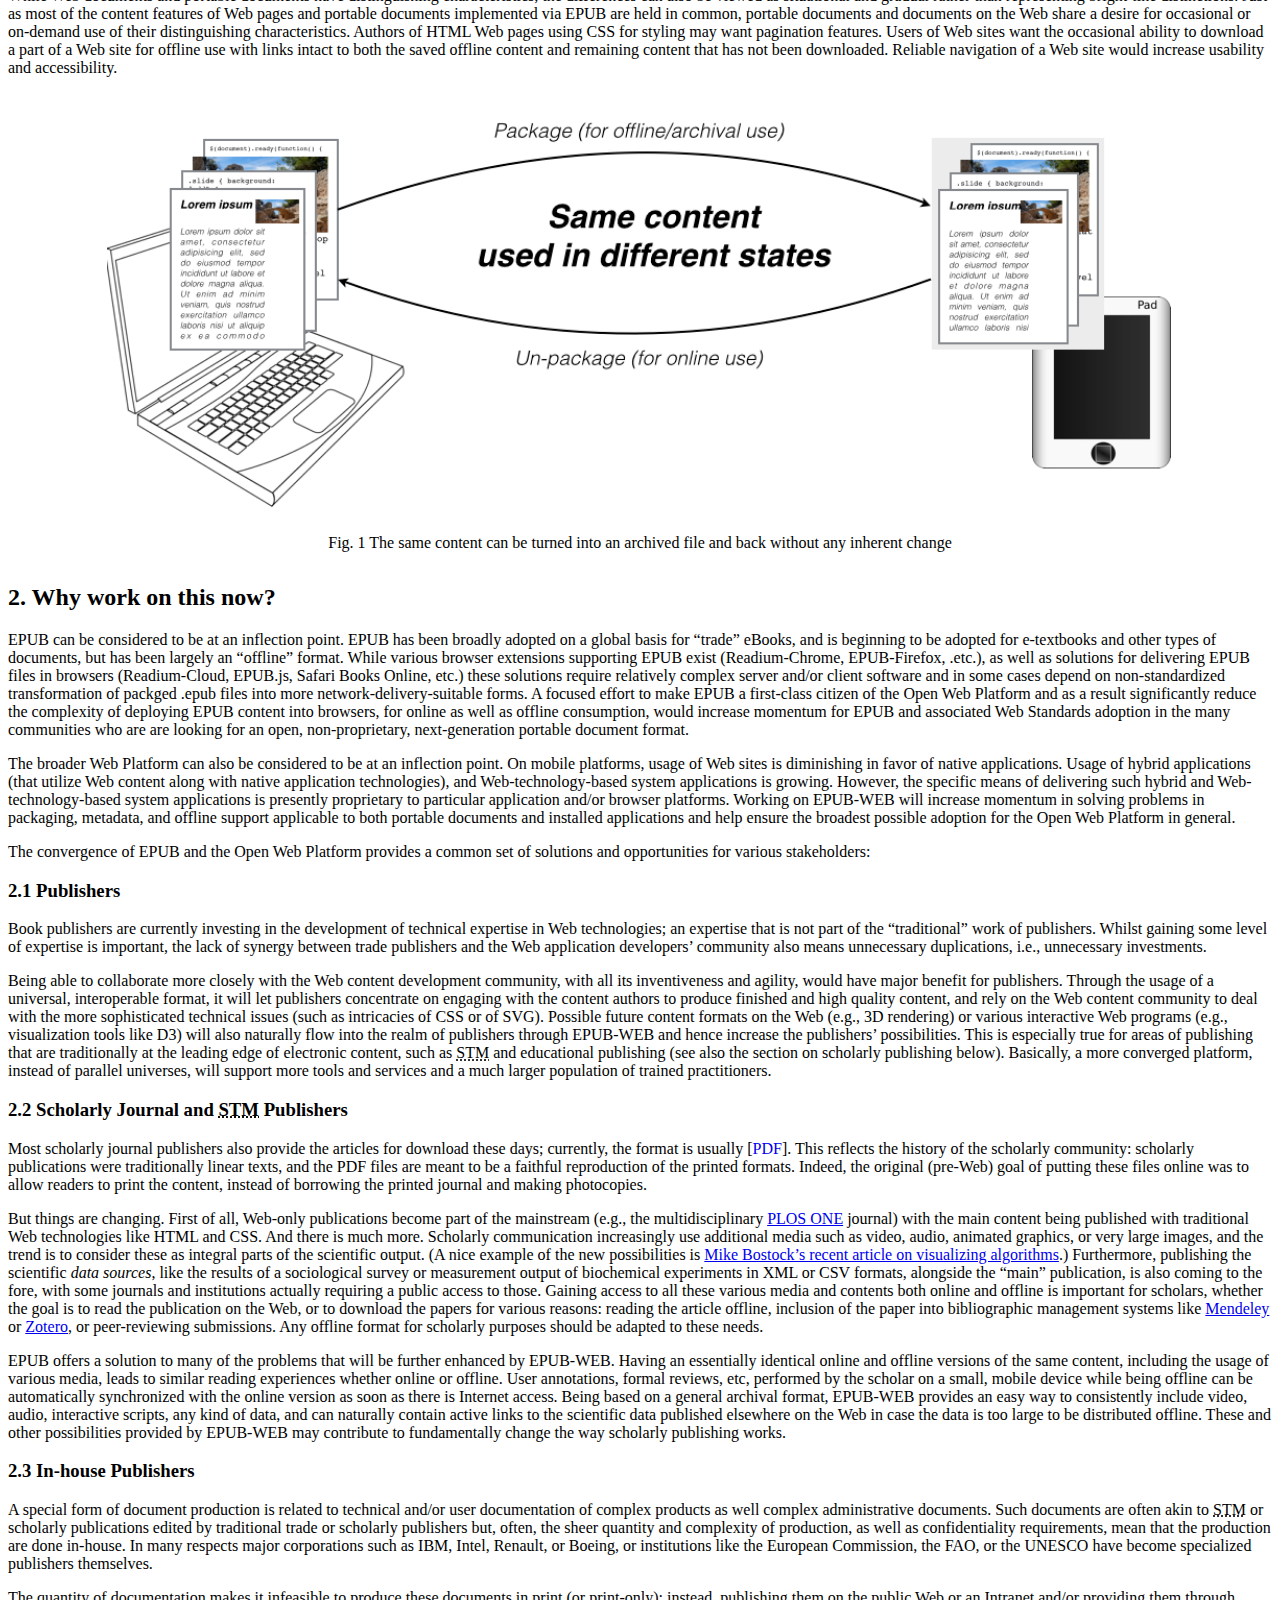
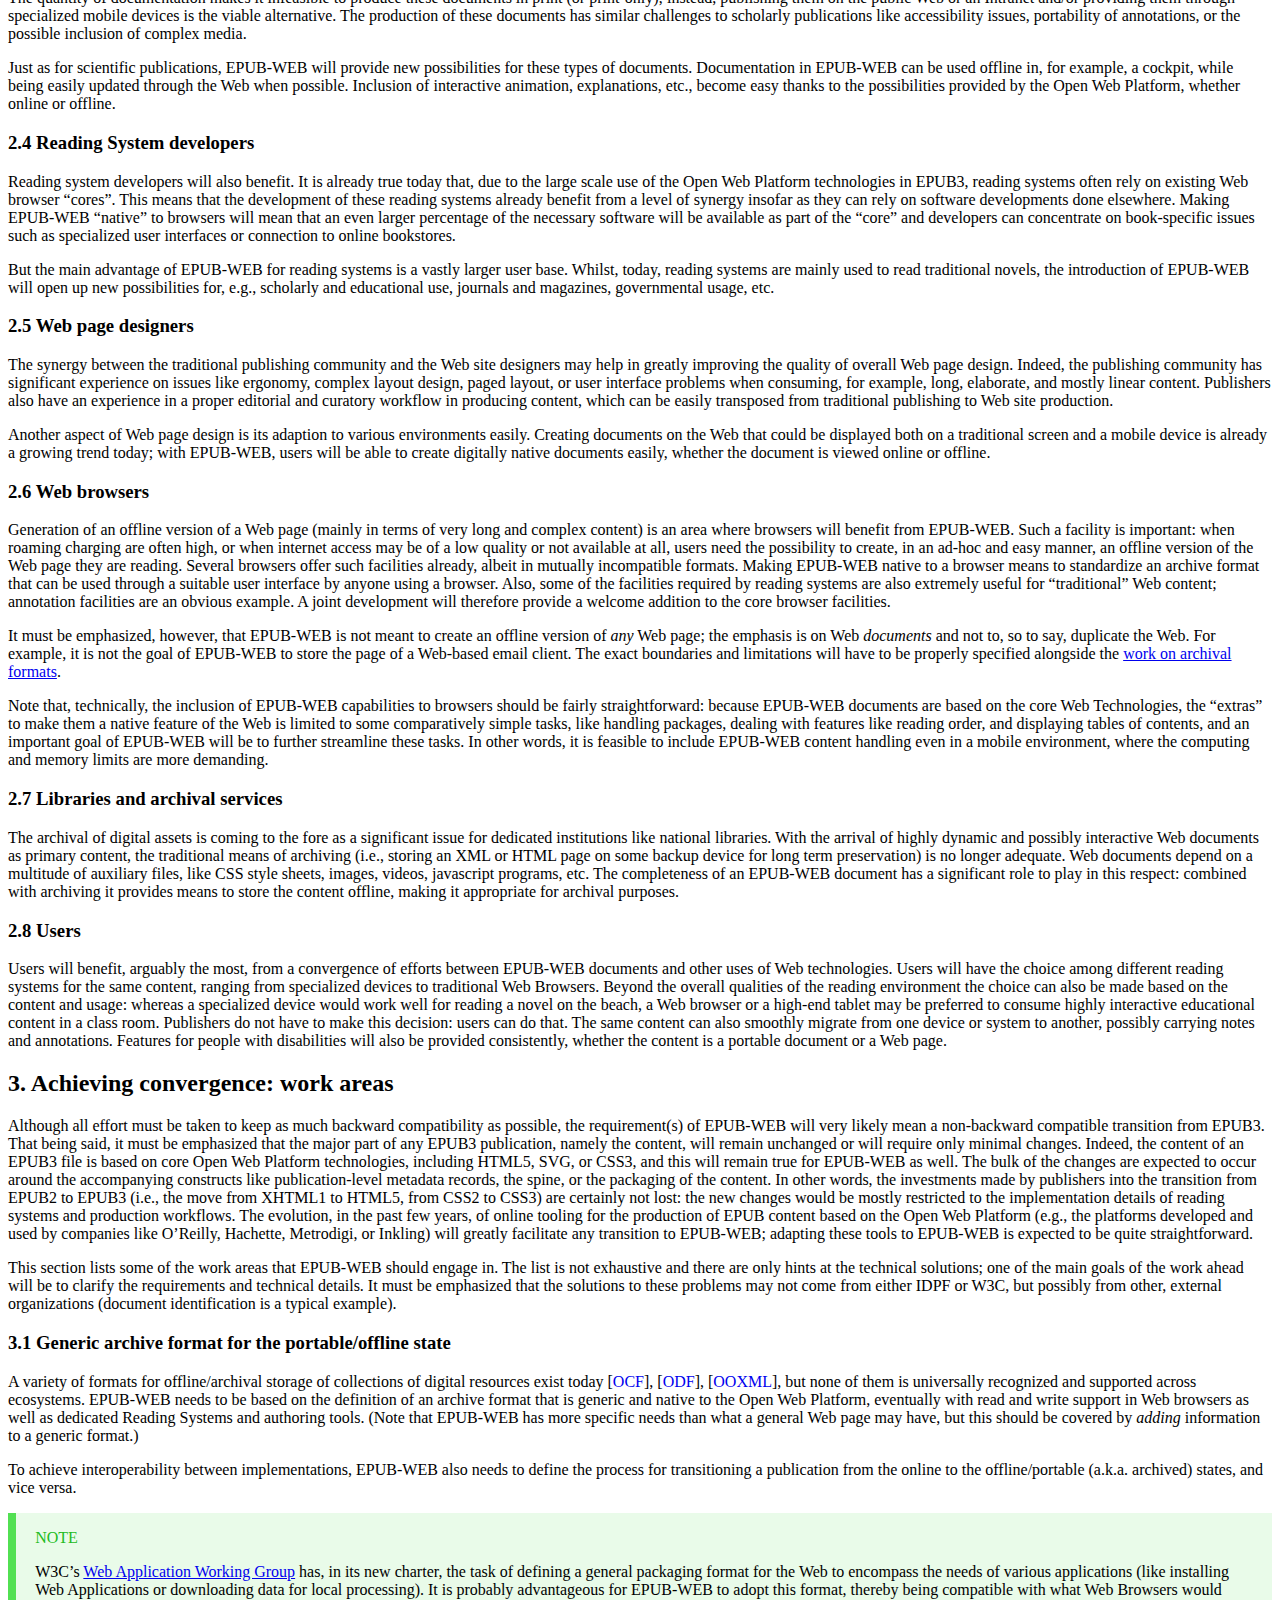
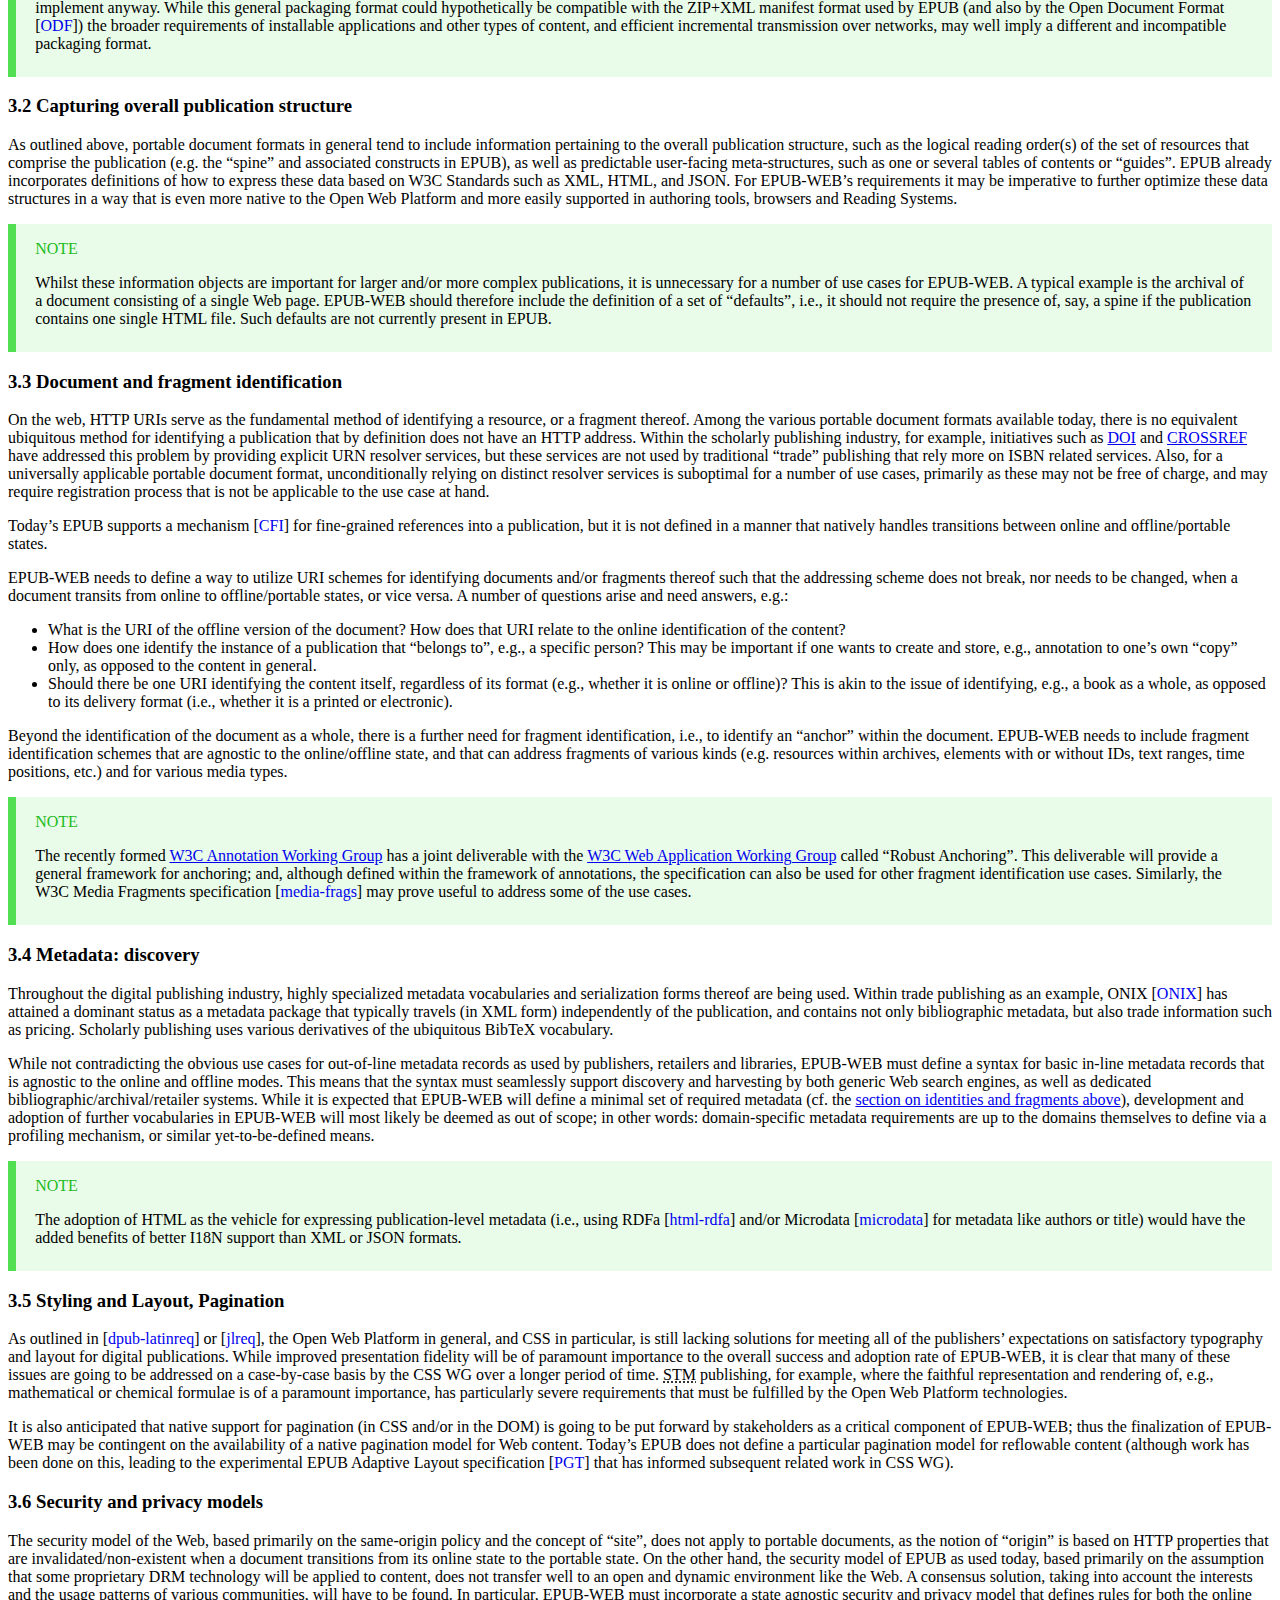
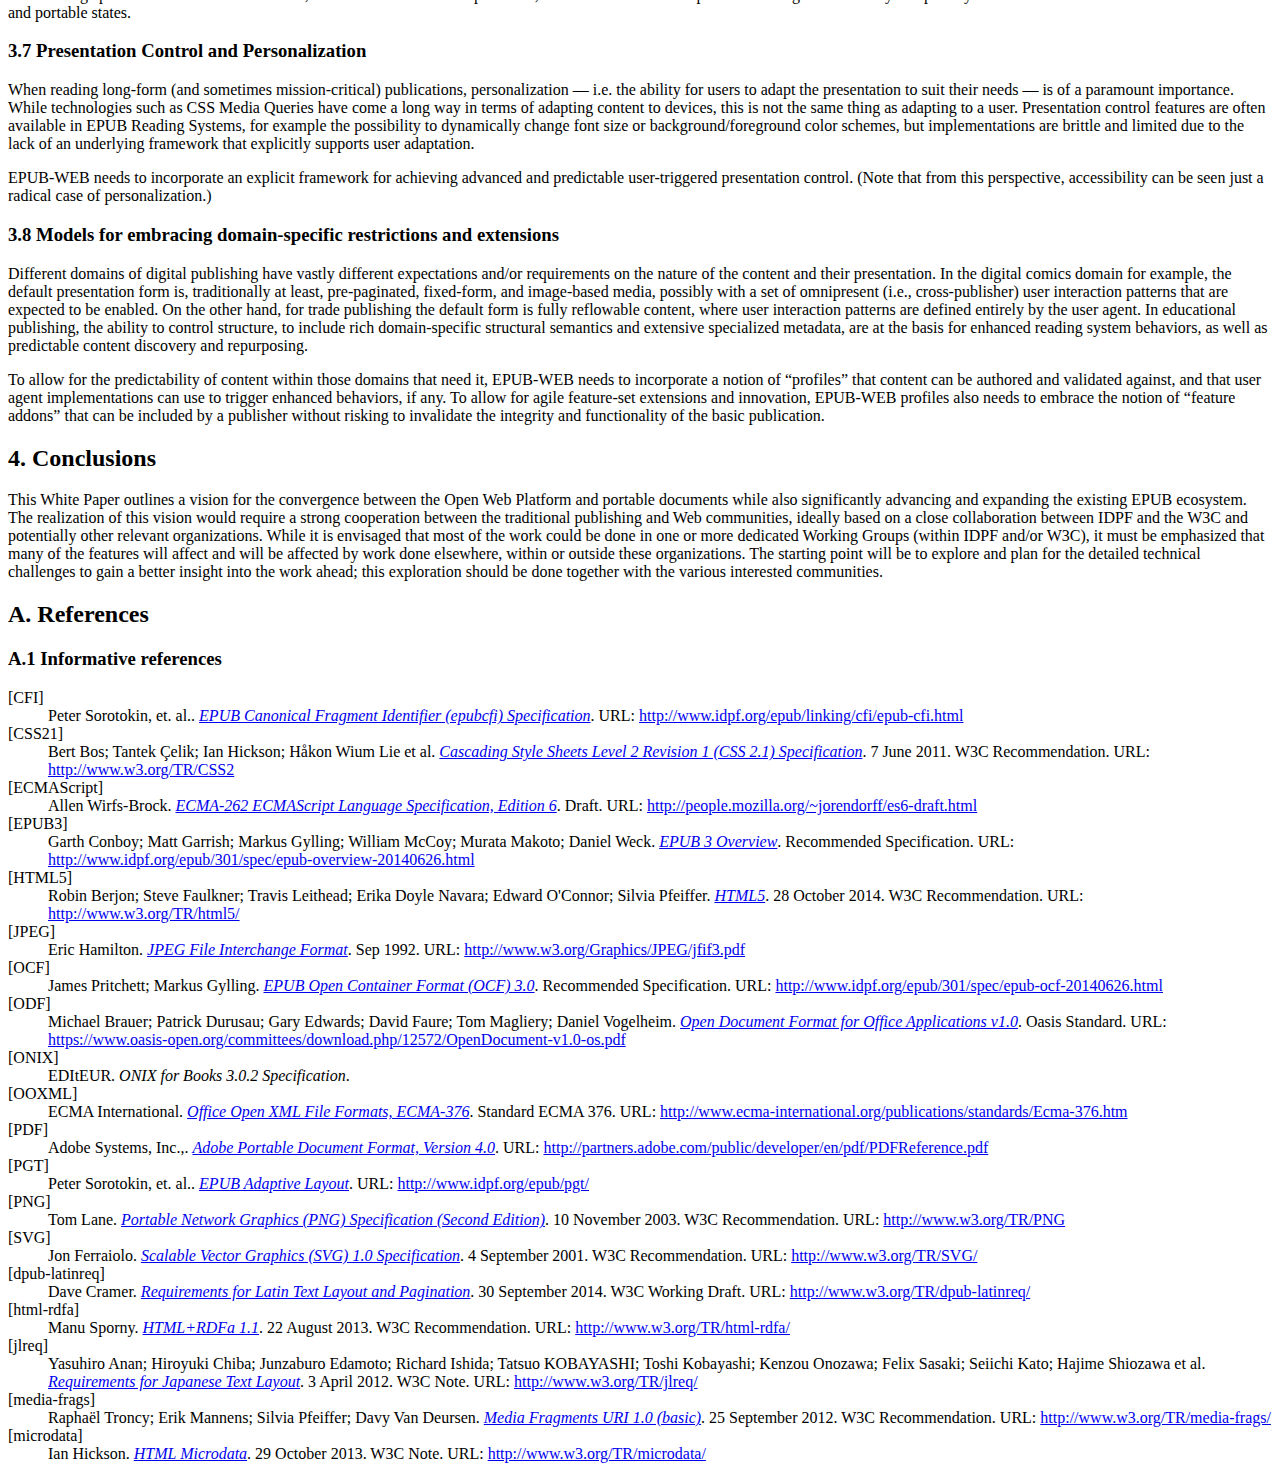
<file: 2014.11.21/index.html>
<!DOCTYPE html>
<html lang="en" dir="ltr" typeof="bibo:Document " about="" property="dcterms:language" content="en">
<head>
    <meta content="text/html; charset=utf-8" http-equiv="content-type">
    <title>Advancing Portable Documents for the Open Web Platform: EPUB-WEB</title>
    <style type="text/css">
      aside {  
        width: 15em;  
        float: right;  
        color: black;  
        margin-top: 0.5em;  
        margin-right: 0.5em;  
        margin-bottom: 0.5em;  
        margin-left: 0.5em;  
        padding-top: 0.5em;  
        padding-right: 0.5em;  
        padding-bottom: 0.5em;  
        padding-left: 0.5em;  
        font-size: 0.9em;
        background: Lavender;
        border-left-width: .5em;
        border-left-style: solid;
        border-left-color: Orchid;
      }

      aside > p:first-child:before {  
        content: "SIDE NOTE: ";
      }

      figure {
        margin-top : 0em;
        margin-bottom: 2em;
      }
      .vision {
        font-style: italic;
        margin-left: 2em;
        margin-right: 2em;
        padding: 0.8em;
        background: white;
        border: thin outset black;
        border-radius: 0.5em;
        text-align: justify;
        font-size: 105%;
      }
      

    </style>

    


    
    
  <style>/*****************************************************************
 * ReSpec 3 CSS
 * Robin Berjon - http://berjon.com/
 *****************************************************************/

/* --- INLINES --- */
em.rfc2119 { 
    text-transform:     lowercase;
    font-variant:       small-caps;
    font-style:         normal;
    color:              #900;
}

h1 acronym, h2 acronym, h3 acronym, h4 acronym, h5 acronym, h6 acronym, a acronym,
h1 abbr, h2 abbr, h3 abbr, h4 abbr, h5 abbr, h6 abbr, a abbr {
    border: none;
}

dfn {
    font-weight:    bold;
}

a.internalDFN {
    color:  inherit;
    border-bottom:  1px solid #99c;
    text-decoration:    none;
}

a.externalDFN {
    color:  inherit;
    border-bottom:  1px dotted #ccc;
    text-decoration:    none;
}

a.bibref {
    text-decoration:    none;
}

cite .bibref {
    font-style: normal;
}

code {
    color:  #C83500;
}

/* --- TOC --- */
.toc a, .tof a {
    text-decoration:    none;
}

a .secno, a .figno {
    color:  #000;
}

ul.tof, ol.tof {
    list-style: none outside none;
}

.caption {
    margin-top: 0.5em;
    font-style:   italic;
}

/* --- TABLE --- */
table.simple {
    border-spacing: 0;
    border-collapse:    collapse;
    border-bottom:  3px solid #005a9c;
}

.simple th {
    background: #005a9c;
    color:  #fff;
    padding:    3px 5px;
    text-align: left;
}

.simple th[scope="row"] {
    background: inherit;
    color:  inherit;
    border-top: 1px solid #ddd;
}

.simple td {
    padding:    3px 10px;
    border-top: 1px solid #ddd;
}

.simple tr:nth-child(even) {
    background: #f0f6ff;
}

/* --- DL --- */
.section dd > p:first-child {
    margin-top: 0;
}

.section dd > p:last-child {
    margin-bottom: 0;
}

.section dd {
    margin-bottom:  1em;
}

.section dl.attrs dd, .section dl.eldef dd {
    margin-bottom:  0;
}

@media print {
    .removeOnSave {
        display: none;
    }
}
</style><style>/* --- ISSUES/NOTES --- */
div.issue-title, div.note-title {
    padding-right:  1em;
    min-width: 7.5em;
    color: #b9ab2d;
}
div.issue-title { color: #e05252; }
div.note-title { color: #2b2; }
div.issue-title span, div.note-title span {
    text-transform: uppercase;
}
div.note, div.issue {
    margin-top: 1em;
    margin-bottom: 1em;
}
.note > p:first-child, .issue > p:first-child { margin-top: 0 }
.issue, .note {
    padding: .5em;
    border-left-width: .5em;
    border-left-style: solid;
}
div.issue, div.note {
    padding: 1em 1.2em 0.5em;
    margin: 1em 0;
    position: relative;
    clear: both;
}
span.note, span.issue { padding: .1em .5em .15em; }

.issue {
    border-color: #e05252;
    background: #fbe9e9;
}
.note {
    border-color: #52e052;
    background: #e9fbe9;
}


</style><link rel="stylesheet" href="https://www.w3.org/StyleSheets/TR/w3c-unofficial"><style>.pkt_added {text-decoration:none !important;}</style><style type="text/css"></style><!--[if lt IE 9]><script src='https://www.w3.org/2008/site/js/html5shiv.js'></script><![endif]--></head>
  <body class="h-entry" style="" role="document" id="respecDocument"><div class="head" role="contentinfo" id="respecHeader">
  <p>
      
        
      
  </p>
  <h1 class="title p-name" id="title" property="dcterms:title">Advancing Portable Documents for the Open Web Platform: EPUB-WEB</h1>
  
    <h2 property="bibo:subtitle" id="subtitle">White Paper</h2>
  
  <h2 property="dcterms:issued" datatype="xsd:dateTime" content="2014-11-20T23:00:00.000Z" id="unofficial-draft-21-november-2014">Unofficial Draft <time class="dt-published" datetime="2014-11-21">21 November 2014</time></h2>
  <dl>
    
    
    
    
    
    
    
    
    <dt>Authors:</dt>
    <dd class="p-author h-card vcard" rel="bibo:editor" inlist=""><span typeof="foaf:Person"><span property="foaf:name" class="p-name fn">Markus Gylling</span>, <a rel="foaf:workplaceHomepage" class="p-org org h-org h-card" href="http://idpf.org">IDPF</a>, <span class="ed_mailto"><a class="u-email email" rel="foaf:mbox" href="mailto:mgylling@idpf.org">mgylling@idpf.org</a></span></span>
</dd>
<dd class="p-author h-card vcard" rel="bibo:editor" inlist=""><span typeof="foaf:Person"><span property="foaf:name" class="p-name fn">Ivan Herman</span>, <a rel="foaf:workplaceHomepage" class="p-org org h-org h-card" href="http://www.w3.org">W3C</a>, <span class="ed_mailto"><a class="u-email email" rel="foaf:mbox" href="mailto:ivan@w3.org">ivan@w3.org</a></span></span>
</dd>

    
    
  </dl>
  
  
  
  
    
      
        <p class="copyright">
          This document is licensed under a
          <a class="subfoot" href="http://creativecommons.org/licenses/by/3.0/" rel="license">Creative Commons
          Attribution 3.0 License</a>.
        </p>
      
    
  
  <hr>
</div>
    <section id="abstract" class="introductory" property="dcterms:abstract" datatype="" typeof="bibo:Chapter" resource="#abstract" rel="bibo:Chapter"><h2 role="heading" id="h2_abstract">Abstract</h2>
      <p>This white paper introduces EPUB-WEB, a vision for the future of digital publishing that is based on a fully native representation of documents within the Open Web Platform. EPUB-WEB achieves full convergence between online and offline/portable document publishing: publishers and users won't need to choose one or the other, but can switch between them dynamically, at will.
      </p>
      <div class="note"><div class="note-title" aria-level="1" role="heading" id="h_note_1"><span>Note</span></div><p class="">The name “EPUB-WEB” is used colloquially in this paper.  The eventual effort may choose to use a completely different name that is more evocative of the larger community we want to engage; e.g. “Portable Document”, “Portable Multimedia Document”, “Offline Web Document”, “Multipart Electronic Publication“,… In what follows, for the sake of simplicity, we will use the term “EPUB-WEB”.</p></div>

     </section><section id="sotd" class="introductory" typeof="bibo:Chapter" resource="#sotd" rel="bibo:Chapter"><h2 role="heading" id="h2_sotd">Status of This Document</h2>
  
    <p>
      This document is merely a public working draft of a potential specification. It has
      no official standing of any kind and does not represent the support or consensus of any
      standards organisation.
    </p>
    
      <p>This is a living document which at the time of writing reflects the authors’ opinions only. Comments and suggestions are welcomed, either via the authors’ email addresses (see above) or via the <a href="https://github.com/w3c/epubweb/issues">github issue tracker</a>.</p>
    
  
</section><section id="toc"><h2 class="introductory" role="heading" id="h2_toc">Table of Contents</h2><ul class="toc" role="directory" id="respecContents"><li class="tocline"><a href="#our-vision" class="tocxref"><span class="secno">1. </span>Our Vision</a></li><li class="tocline"><a href="#why-work-on-this-now" class="tocxref"><span class="secno">2. </span>Why work on this now?</a><ul class="toc"><li class="tocline"><a href="#publishers" class="tocxref"><span class="secno">2.1 </span>Publishers</a></li><li class="tocline"><a href="#scholarly-journal-and-stm-publishers" class="tocxref"><span class="secno">2.2 </span>Scholarly Journal  and <abbr title="Science, Technology, and Medical">STM</abbr> Publishers</a></li><li class="tocline"><a href="#in-house-publishers" class="tocxref"><span class="secno">2.3 </span>In-house Publishers</a></li><li class="tocline"><a href="#reading-system-developers" class="tocxref"><span class="secno">2.4 </span>Reading System developers</a></li><li class="tocline"><a href="#web-page-designers" class="tocxref"><span class="secno">2.5 </span>Web page designers</a></li><li class="tocline"><a href="#web-browsers" class="tocxref"><span class="secno">2.6 </span>Web browsers</a></li><li class="tocline"><a href="#libraries-and-archival-services" class="tocxref"><span class="secno">2.7 </span>Libraries and archival services</a></li><li class="tocline"><a href="#users" class="tocxref"><span class="secno">2.8 </span>Users</a></li></ul></li><li class="tocline"><a href="#achieving-convergence-work-areas" class="tocxref"><span class="secno">3. </span>Achieving convergence: work areas</a><ul class="toc"><li class="tocline"><a href="#generic-archive-format-for-the-portable-offline-state" class="tocxref"><span class="secno">3.1 </span>Generic archive format for the portable/offline state</a></li><li class="tocline"><a href="#capturing-overall-publication-structure" class="tocxref"><span class="secno">3.2 </span>Capturing overall publication structure</a></li><li class="tocline"><a href="#document-and-fragment-identification" class="tocxref"><span class="secno">3.3 </span>Document and fragment identification</a></li><li class="tocline"><a href="#metadata-discovery" class="tocxref"><span class="secno">3.4 </span>Metadata: discovery</a></li><li class="tocline"><a href="#styling-and-layout-pagination" class="tocxref"><span class="secno">3.5 </span>Styling and Layout, Pagination</a></li><li class="tocline"><a href="#security-and-privacy-models" class="tocxref"><span class="secno">3.6 </span>Security and privacy models</a></li><li class="tocline"><a href="#presentation-control-and-personalization" class="tocxref"><span class="secno">3.7 </span>Presentation Control and Personalization</a></li><li class="tocline"><a href="#models-for-embracing-domain-specific-restrictions-and-extensions" class="tocxref"><span class="secno">3.8 </span>Models for embracing domain-specific restrictions and extensions</a></li></ul></li><li class="tocline"><a href="#conclusions" class="tocxref"><span class="secno">4. </span>Conclusions</a></li><li class="tocline"><a href="#references" class="tocxref"><span class="secno">A. </span>References</a><ul class="toc"><li class="tocline"><a href="#informative-references" class="tocxref"><span class="secno">A.1 </span>Informative references</a></li></ul></li></ul></section>
    
    
    <section typeof="bibo:Chapter" resource="#introduction" rel="bibo:Chapter" id="our-vision">
      <!--OddPage--><h2 id="introduction" role="heading"><span class="secno">1. </span>Our Vision</h2>

      <p class="vision">Our vision for EPUB-WEB is that portable documents become fully native citizens of the Open Web Platform.  The current format- and workflow-level separation between offline/portable (EPUB) and online (Web) document publishing is diminished to zero. These are merely two dynamic manifestations of the same publication: content authored with online use as the primary mode can easily be saved by the user for offline reading in portable document form. Content authored primarily for use as a portable document can be put online, without any need for refactoring the content. Publishers can choose to utilize either or both of these publishing modes, and users can choose either or both of these consumption modes. Essential features flow seamlessly between online and offline modes; examples include cross-references, user annotations, access to online databases, as well as licensing and rights management.
      </p>


      
      <p>A portable document is a collection of content items (e.g. pages, chapters, modules, articles) structured as a single, self-contained logical unit. Individual items can consist of text, images, graphics, mathematical or chemical formulae, as well as audio and video. These documents by definition have a default, linear “reading order”, however the user may choose to skip around in the content just as with a book on paper; alternatively, interactive aspects of the content may alter the reading order on behalf of the user.
      </p>

      <p>Several portable document formats exist. The only vendor independent and HTML based format is EPUB&nbsp;[<cite><a class="bibref" href="#bib-EPUB3">EPUB3</a></cite>], which emphasizes a dynamic determination of content presentation and a closer alignment with the Open Web Platform. EPUB can represent reflowable contents as well as sequences of final-form fixed pages; depending on the publication type, an EPUB document may default to one of those. EPUB is built on Web Standards, and the individual items that make up an EPUB publication are exactly the same types of content that make up a Web site: [<cite><a class="bibref" href="#bib-HTML5">HTML5</a></cite>], [<cite><a class="bibref" href="#bib-SVG">SVG</a></cite>], [<cite><a class="bibref" href="#bib-CSS21">CSS21</a></cite>], [<cite><a class="bibref" href="#bib-ECMAScript">ECMAScript</a></cite>], [<cite><a class="bibref" href="#bib-JPEG">JPEG</a></cite>] and [<cite><a class="bibref" href="#bib-PNG">PNG</a></cite>] images, etc. </p>

      <p>EPUB can be viewed as simply defining a specialization of Web content that assures that a collection of content items has the needed properties of completeness and logical structure, and does so in a standard way so that other processing tools and services can reliably create, manipulate, and present such collections. This completeness constraint is key for bridging the current gap between an online and offline/portable view of the same content (see <a href="#whynow">section on usage patterns</a> below).
      </p>

      <p>While Web documents and portable documents have distinguishing characteristics, the differences can also be viewed as situational and gradual rather than representing bright-line distinctions. Just as most of the content features of Web pages and portable documents implemented via EPUB are held in common, portable documents and documents on the Web share a desire for occasional or on-demand use of their distinguishing characteristics. Authors of HTML Web pages using CSS for styling may want pagination features. Users of Web sites want the occasional ability to download a part of a Web site for offline use with links intact to both the saved offline content and remaining content that has not been downloaded. Reliable navigation of a Web site would increase usability and accessibility.
      </p>

      <figure style="text-align: center;" id="epubweb.figure"> <img src="figures/epubweb.png" width="90%"> <figcaption>Fig. <span class="figno">1</span> <span class="fig-title">The same content can be turned into an archived file and back without any inherent change</span></figcaption>
      </figure>
    </section>
    <section typeof="bibo:Chapter" resource="#whynow" rel="bibo:Chapter" id="why-work-on-this-now">
      <!--OddPage--><h2 id="whynow" role="heading"><span class="secno">2. </span>Why work on this now?</h2>
      <p>EPUB can be considered to be at an inflection point. EPUB has been broadly adopted on a global basis for “trade” eBooks, and is beginning to be adopted for e-textbooks and other types of documents, but has been largely an “offline” format. While various browser extensions supporting EPUB exist (Readium-Chrome, EPUB-Firefox, .etc.), as well as solutions for delivering EPUB files in browsers (Readium-Cloud, EPUB.js, Safari Books Online, etc.) these solutions require relatively complex server and/or client software and in some cases depend on non-standardized transformation of packged .epub files into more network-delivery-suitable forms. A focused effort to make EPUB a first-class citizen of the Open Web Platform and as a result significantly reduce the complexity of deploying EPUB content into browsers, for online as well as offline consumption, would increase momentum for EPUB and associated Web Standards adoption in the many communities who are are looking for an open, non-proprietary, next-generation portable document format.
      </p>

      <p>The broader Web Platform can also be considered to be at an inflection point. On mobile platforms, usage of Web sites is diminishing in favor of native applications. Usage of hybrid applications (that utilize Web content along with native application technologies), and Web-technology-based system applications is growing. However, the specific means of delivering such hybrid and Web-technology-based system applications is presently proprietary to particular application and/or browser platforms. Working on EPUB-WEB will increase momentum in solving problems in packaging, metadata, and offline support applicable to both portable documents and installed applications and help ensure the broadest possible adoption for the Open Web Platform in general.
      </p>

      <p>The convergence of EPUB and the Open Web Platform provides a common set of solutions and opportunities for various stakeholders:
      </p>

      <section id="publishers">
        <h3 role="heading" id="h3_publishers"><span class="secno">2.1 </span>Publishers</h3>
        <p>Book publishers are currently investing in the development of technical expertise in Web technologies; an expertise that is not part of the “traditional” work of publishers. Whilst gaining some level of expertise is important, the lack of synergy between trade publishers and the Web application developers’ community also means unnecessary duplications, i.e., unnecessary investments. 
        </p>

        <p>Being able to collaborate more closely with the Web content development community, with all its inventiveness and agility, would have major benefit for publishers. Through the usage of a universal, interoperable format, it will let publishers concentrate on engaging with the content authors to produce finished and high quality content, and rely on the Web content community to deal with the more sophisticated technical issues (such as intricacies of CSS or of SVG). Possible future content formats on the Web (e.g., 3D rendering) or various interactive Web programs (e.g., visualization tools like D3) will also naturally flow into the realm of publishers through EPUB-WEB and hence increase the publishers’ possibilities.  This is especially true for areas of publishing that are traditionally at the leading edge of electronic content, such as <abbr title="Science, Technology, and Medical">STM</abbr> and educational publishing (see also the <a="#schol">section on scholarly publishing below).  Basically, a more converged platform, instead of parallel universes, will support more tools and services and a much larger population of trained practitioners.</a="#schol"></p>
      </section>

      <section typeof="bibo:Chapter" resource="#schol" rel="bibo:Chapter" id="scholarly-journal-and-stm-publishers">
        <h3 id="schol" role="heading"><span class="secno">2.2 </span>Scholarly Journal  and <abbr title="Science, Technology, and Medical">STM</abbr> Publishers</h3>
        <p>Most scholarly journal publishers also provide the articles for download these days; currently, the format is usually [<cite><a class="bibref" href="#bib-PDF">PDF</a></cite>]. This reflects the history of the scholarly community: scholarly publications were traditionally linear texts, and the PDF files are meant to be a faithful reproduction of the printed formats. Indeed, the original (pre-Web) goal of putting these files online was to allow readers to print the content, instead of borrowing the printed journal and making photocopies.
        </p>

        <p>But things are changing. First of all, Web-only publications become part of the mainstream (e.g., the multidisciplinary <a href="http://www.plosone.org">PLOS ONE</a> journal) with the main content being published with traditional Web technologies like HTML and CSS. And there is much more. Scholarly communication increasingly use additional media such as video, audio, animated graphics, or very large images, and the trend is to consider these as integral parts of the scientific output. (A nice example of the new possibilities is <a href="http://bost.ocks.org/mike/algorithms/">Mike Bostock’s recent article on visualizing algorithms</a>.) Furthermore, publishing the scientific <em>data sources</em>, like the results of a sociological survey or measurement output of biochemical experiments in XML or CSV formats, alongside the “main” publication, is also coming to the fore, with some journals and institutions actually requiring a public access to those. Gaining access to all these various media and contents both online and offline is important for scholars, whether the goal is to read the publication on the Web, or to download the papers for various reasons: reading the article offline, inclusion of the paper into bibliographic management systems like <a href="http://www.mendelay.com">Mendeley</a> or <a href="www.zotero.org">Zotero</a>, or peer-reviewing submissions. Any offline format for scholarly purposes should be adapted to these needs.</p>

        <p>EPUB offers a solution to many of the problems that will be further enhanced by EPUB-WEB. Having an essentially identical online and offline versions of the same content, including the usage of various media, leads to similar reading experiences whether online or offline. User annotations, formal reviews, etc, performed by the scholar on a small, mobile device while being offline can be automatically synchronized with the online version as soon as there is Internet access. Being based on a general archival format, EPUB-WEB provides an easy way to consistently include video, audio, interactive scripts, any kind of data, and can naturally contain active links to the scientific data published elsewhere on the Web in case the data is too large to be distributed offline. These and other possibilities provided by EPUB-WEB may contribute to fundamentally change the way scholarly publishing works.</p>
      </section>

      <section id="in-house-publishers">
        <h3 role="heading" id="h3_in-house-publishers"><span class="secno">2.3 </span>In-house Publishers</h3>
        <p>A special form of document production is related to technical and/or user documentation of complex products as well complex administrative documents. Such documents are often akin to <abbr title="Science, Technology, and Medical">STM</abbr> or scholarly publications edited by traditional trade or scholarly publishers but, often, the sheer quantity and complexity of production, as well as confidentiality requirements, mean that the production are done in-house. In many respects major corporations such as IBM, Intel, Renault, or Boeing, or institutions like the European Commission, the FAO, or the UNESCO have become specialized publishers themselves.</p>

        <p>The quantity of documentation makes it infeasible to produce these documents in print (or print-only); instead, publishing them on the public Web or an Intranet and/or providing them through specialized mobile devices is the viable alternative. The production of these documents has similar challenges to scholarly publications like accessibility issues, portability of annotations, or the possible inclusion of complex media.</p>

        <p>Just as for scientific publications, EPUB-WEB will provide new possibilities for these types of documents. Documentation in EPUB-WEB can be used offline in, for example, a cockpit, while being easily updated through the Web when possible. Inclusion of interactive animation, explanations, etc., become easy thanks to the possibilities provided by the Open Web Platform, whether online or offline.</p>
      </section>

      <section id="reading-system-developers">
        <h3 role="heading" id="h3_reading-system-developers"><span class="secno">2.4 </span>Reading System developers</h3>

        <p>Reading system developers will also benefit. It is already true today that, due to the large scale use of the Open Web Platform technologies in EPUB3, reading systems often rely on existing Web browser “cores”. This means that the development of these reading systems already benefit from a level of synergy insofar as they can rely on software developments done elsewhere. Making EPUB-WEB “native” to browsers will mean that an even larger percentage of the necessary software will be available as part of the “core” and developers can concentrate on book-specific issues such as specialized user interfaces or connection to online bookstores.</p>

        <p>But the main advantage of EPUB-WEB for reading systems is a vastly larger user base. Whilst, today, reading systems are mainly used to read traditional novels, the introduction of EPUB-WEB will open up new possibilities for, e.g., scholarly and educational use, journals and magazines, governmental usage, etc.</p> 
      </section>

      <section id="web-page-designers">
        <h3 role="heading" id="h3_web-page-designers"><span class="secno">2.5 </span>Web page designers</h3>

        <p>The synergy between the traditional publishing community and the Web site designers may help in greatly improving the quality of overall Web page design. Indeed, the publishing community has significant experience on issues like ergonomy, complex layout design, paged layout, or user interface problems when consuming, for example, long, elaborate, and mostly linear content. Publishers also have an experience in a proper editorial and curatory workflow in producing content, which can be easily transposed from traditional publishing to Web site production. </p>

        <p>Another aspect of Web page design is its adaption to various environments easily. Creating documents on the Web that could be displayed both on a traditional screen and a mobile device is already a growing trend today; with EPUB-WEB, users will be able to create digitally native documents easily, whether the document is viewed online or offline.</p> 
      </section>

      <section id="web-browsers">
        <h3 role="heading" id="h3_web-browsers"><span class="secno">2.6 </span>Web browsers</h3>

        <p>Generation of an offline version of a Web page (mainly in terms of very long and complex content) is an area where browsers will benefit from EPUB-WEB. Such a facility is important: when roaming charging are often high, or when internet access may be of a low quality or not available at all, users need the possibility to create, in an ad-hoc and easy manner, an offline version of the Web page they are reading. Several browsers offer such facilities already, albeit in mutually incompatible formats. Making EPUB-WEB native to a browser means to standardize an archive format that can be used through a suitable user interface by anyone using a browser. Also, some of the facilities required by reading systems are also extremely useful for “traditional” Web content; annotation facilities are an obvious example. A joint development will therefore provide a welcome addition to the core browser facilities.</p>

        <p>It must be emphasized, however, that EPUB-WEB is not meant to create an offline version of <em>any</em> Web page; the emphasis is on Web <em>documents</em> and not to, so to say, duplicate the Web. For example, it is not the goal of EPUB-WEB to store the page of a Web-based email client. The exact boundaries and limitations will have to be properly specified alongside the <a href="#arch">work on archival formats</a>.</p>

        <p>Note that, technically, the inclusion of EPUB-WEB capabilities to browsers should be fairly straightforward: because EPUB-WEB documents are based on the core Web Technologies, the “extras” to make them a native feature of the Web is limited to some comparatively simple tasks, like handling packages, dealing with features like reading order, and displaying tables of contents, and an important goal of EPUB-WEB will be to further streamline these tasks. In other words, it is feasible to include EPUB-WEB content handling even in a mobile environment, where the computing and memory limits are more demanding.</p>
      </section>

      <section id="libraries-and-archival-services">
        <h3 role="heading" id="h3_libraries-and-archival-services"><span class="secno">2.7 </span>Libraries and archival services</h3>

        <p>The archival of digital assets is coming to the fore as a significant issue for dedicated institutions like national libraries. With the arrival of highly dynamic and possibly interactive Web documents as primary content, the traditional means of archiving (i.e., storing an XML or HTML page on some backup device for long term preservation) is no longer adequate. Web documents depend on a multitude of auxiliary files, like CSS style sheets, images, videos, javascript programs, etc. The completeness of an EPUB-WEB document has a significant role to play in this respect: combined with archiving it provides means to store the content offline, making it appropriate for archival purposes. </p>
      </section> 

      <section id="users">
        <h3 role="heading" id="h3_users"><span class="secno">2.8 </span>Users</h3>

        <p>Users will benefit, arguably the most, from a convergence of efforts between EPUB-WEB documents and other uses of Web technologies. Users will have the choice among different reading systems for the same content, ranging from specialized devices to traditional Web Browsers. Beyond the overall qualities of the reading environment the choice can also be made based on the content and usage: whereas a specialized device would work well for reading a novel on the beach, a Web browser or a high-end tablet may be preferred to consume highly interactive educational content in a class room. Publishers do not have to make this decision: users can do that. The same content can also smoothly migrate from one device or system to another, possibly carrying notes and annotations. Features for people with disabilities will also be provided consistently, whether the content is a portable document or a Web page. </p>
      </section> 
    </section>

    <section id="achieving-convergence-work-areas">
      <!--OddPage--><h2 role="heading" id="h2_achieving-convergence-work-areas"><span class="secno">3. </span>Achieving convergence: work areas</h2>
      <p>Although all effort must be taken to keep as much backward compatibility as possible, the requirement(s) of EPUB-WEB will very likely mean a non-backward compatible transition from EPUB3. That being said, it must be emphasized that the major part of any EPUB3 publication, namely the content, will remain unchanged or will require only minimal changes. Indeed, the content of an EPUB3 file is based on core Open Web Platform technologies, including HTML5, SVG, or CSS3, and this will remain true for EPUB-WEB as well. The bulk of the changes are expected to occur around the accompanying constructs like publication-level metadata records, the spine, or the packaging of the content. In other words, the investments made by publishers into the transition from EPUB2 to EPUB3 (i.e., the move from XHTML1 to HTML5, from CSS2 to CSS3) are certainly not lost: the new changes would be mostly restricted to the implementation details of reading systems and production workflows. The evolution, in the past few years, of online tooling for the production of EPUB content based on the Open Web Platform (e.g., the platforms developed and used by companies like O’Reilly, Hachette, Metrodigi, or Inkling) will greatly facilitate any transition to EPUB-WEB; adapting these tools to EPUB-WEB is expected to be quite straightforward.</p>

      <p>This section lists some of the work areas that EPUB-WEB should engage in. The list is not exhaustive and there are only hints at the technical solutions; one of the main goals of the work ahead will be to clarify the requirements and technical details. It must be emphasized that the solutions to these problems may not come from either IDPF or W3C, but possibly from other, external organizations (document identification is a typical example).</p>

      <section typeof="bibo:Chapter" resource="#arch" rel="bibo:Chapter" id="generic-archive-format-for-the-portable-offline-state">
        <h3 id="arch" role="heading"><span class="secno">3.1 </span>Generic archive format for the portable/offline state</h3>
        <p>A variety of formats for offline/archival storage of collections of digital resources exist today [<cite><a class="bibref" href="#bib-OCF">OCF</a></cite>], [<cite><a class="bibref" href="#bib-ODF">ODF</a></cite>], [<cite><a class="bibref" href="#bib-OOXML">OOXML</a></cite>], but none of them is universally recognized and supported across ecosystems. EPUB-WEB needs to be based on the definition of an archive format that is generic and native to the Open Web Platform, eventually with read and write support in Web browsers as well as dedicated Reading Systems and authoring tools. (Note that EPUB-WEB has more specific needs than what a general Web page may have, but this should be covered by <em>adding</em> information to a generic format.)</p>

        <p>To achieve interoperability between implementations, EPUB-WEB also needs to define the process for transitioning a publication from the online to the offline/portable (a.k.a. archived) states, and vice versa.  </p>

        <div class="note"><div class="note-title" aria-level="2" role="heading" id="h_note_2"><span>Note</span></div><p class="">W3C’s <a href="http://www.w3.org/2008/webapps/">Web Application Working Group</a> has, in its new charter, the task of defining a general packaging format for the Web to encompass the needs of various applications (like installing Web Applications or downloading data for local processing). It is probably advantageous for EPUB-WEB to adopt this format, thereby being compatible with what Web Browsers would implement anyway. While this general packaging format could hypothetically be compatible with the ZIP+XML manifest format used by EPUB (and also by the Open Document Format [<cite><a class="bibref" href="#bib-ODF">ODF</a></cite>]) the broader requirements of installable applications and other types of content, and efficient incremental transmission over networks, may well imply a different and incompatible packaging format.
        </p></div>    
      </section>  

      <section id="capturing-overall-publication-structure">
        <h3 role="heading" id="h3_capturing-overall-publication-structure"><span class="secno">3.2 </span>Capturing overall publication structure</h3>
        <p>As outlined above, portable document formats in general tend to include information pertaining to the overall publication structure, such as the logical reading order(s) of the set of resources that comprise the publication (e.g. the “spine” and associated constructs in EPUB), as well as predictable user-facing meta-structures, such as one or several tables of contents or “guides”. EPUB already incorporates definitions of how to express these data based on W3C Standards such as XML, HTML, and JSON. For EPUB-WEB’s requirements it may be imperative to further optimize these data structures in a way that is even more native to the Open Web Platform and more easily supported in authoring tools, browsers and Reading Systems.	
        </p>

        <div class="note"><div class="note-title" aria-level="2" role="heading" id="h_note_3"><span>Note</span></div><p class="">Whilst these information objects are important for larger and/or more complex publications, it is unnecessary for a number of use cases for EPUB-WEB. A typical example is the archival of a document consisting of a single Web page. EPUB-WEB should therefore include the definition of a set of “defaults”, i.e., it should not require the presence of, say, a spine if the publication contains one single HTML file. Such defaults are not currently present in EPUB.</p></div>
      </section>

      <section typeof="bibo:Chapter" resource="#idf" rel="bibo:Chapter" id="document-and-fragment-identification">
        <h3 id="idf" role="heading"><span class="secno">3.3 </span>Document and fragment identification</h3>
        <p>On the web, HTTP URIs serve as the fundamental method of identifying a resource, or a fragment thereof. Among the various portable document formats available today, there is no equivalent ubiquitous method for identifying a publication that by definition does not have an HTTP address. Within the scholarly publishing industry, for example, initiatives such as <a href="http://www.doi.org">DOI</a> and <a href="http://crossref.org">CROSSREF</a> have addressed this problem by providing explicit URN resolver services, but these services are not used by traditional “trade” publishing that rely more on ISBN related services. Also, for a universally applicable portable document format, unconditionally relying on distinct resolver services is suboptimal for a number of use cases, primarily as these may not be free of charge, and may require registration process that is not be applicable to the use case at hand. </p>

<p>Today’s EPUB supports a mechanism [<cite><a class="bibref" href="#bib-CFI">CFI</a></cite>] for fine-grained references into a publication, but it is not defined in a manner that natively handles transitions between online and offline/portable states.</p>

        <p>EPUB-WEB needs to define a way to utilize URI schemes for identifying documents and/or fragments thereof such that the addressing scheme does not break, nor needs to be changed, when a document transits from online to offline/portable states, or vice versa.  A number of questions arise and need answers, e.g.:</p>

        <ul>        
          <li>What is the URI of the offline version of the document? How does that URI relate to the online identification of the content?</li>

          <li>How does one identify the instance of a publication that “belongs to”, e.g., a specific person? This may be important if one wants to create and store, e.g., annotation to one’s own “copy” only, as opposed to the content in general.</li>
          
          <li>Should there be one URI identifying the content itself, regardless of its format (e.g., whether it is online or offline)? This is akin to the issue of identifying, e.g., a book as a whole, as opposed to its delivery format (i.e., whether it is a printed or electronic).</li>
        </ul>

        <p>Beyond the identification of the document as a whole, there is a further need for fragment identification, i.e., to identify an “anchor” within the document. EPUB-WEB needs to include fragment identification schemes that are agnostic to the online/offline state, and that can address fragments of various kinds (e.g. resources within archives, elements with or without IDs, text ranges, time positions, etc.) and for various media types.</p>

        <div class="note"><div class="note-title" aria-level="2" role="heading" id="h_note_4"><span>Note</span></div><p class="">The recently formed <a href="http://www.w3.org/annotation/">W3C Annotation Working Group</a> has a joint deliverable with the <a href="http://www.w3.org/2008/webapps/">W3C Web Application Working Group</a> called “Robust Anchoring”. This deliverable will provide a general framework for anchoring; and, although defined within the framework of annotations, the specification can also be used for other fragment identification use cases. Similarly, the W3C Media Fragments specification&nbsp;[<cite><a class="bibref" href="#bib-media-frags">media-frags</a></cite>] may prove useful to address some of the use cases.</p></div>
      </section>  

      <section id="metadata-discovery">
        <h3 role="heading" id="h3_metadata-discovery"><span class="secno">3.4 </span>Metadata: discovery</h3>
        <p>Throughout the digital publishing industry, highly specialized metadata vocabularies and serialization forms thereof are being used. Within trade publishing as an example, ONIX&nbsp;[<cite><a class="bibref" href="#bib-ONIX">ONIX</a></cite>] has attained a dominant status as a metadata package that typically travels (in XML form) independently of the publication, and contains not only bibliographic metadata, but also trade information such as pricing. Scholarly publishing uses various derivatives of the ubiquitous BibTeX vocabulary.</p>

        <p>While not contradicting the obvious use cases for out-of-line metadata records as used by publishers, retailers and libraries, EPUB-WEB must define a syntax for basic in-line metadata records that is agnostic to the online and offline modes. This means that the syntax must seamlessly support discovery and harvesting by both generic Web search engines, as well as dedicated bibliographic/archival/retailer systems. While it is expected that EPUB-WEB will define a minimal set of required metadata (cf. the <a href="#idf">section on identities and fragments above</a>), development and adoption of further vocabularies in EPUB-WEB will most likely be deemed as out of scope; in other words: domain-specific metadata requirements are up to the domains themselves to define via a profiling mechanism, or similar yet-to-be-defined means. </p>

        <div class="note"><div class="note-title" aria-level="2" role="heading" id="h_note_5"><span>Note</span></div><p class="">The adoption of HTML as the vehicle for expressing publication-level metadata (i.e., using RDFa&nbsp;[<cite><a class="bibref" href="#bib-html-rdfa">html-rdfa</a></cite>] and/or Microdata&nbsp;[<cite><a class="bibref" href="#bib-microdata">microdata</a></cite>] for metadata like authors or title) would have the added benefits of better I18N support than XML or JSON formats.</p></div>
      </section>

      <section id="styling-and-layout-pagination">
        <h3 role="heading" id="h3_styling-and-layout-pagination"><span class="secno">3.5 </span>Styling and Layout, Pagination</h3>
        <p>As outlined in [<cite><a class="bibref" href="#bib-dpub-latinreq">dpub-latinreq</a></cite>] or [<cite><a class="bibref" href="#bib-jlreq">jlreq</a></cite>], the Open Web Platform in general, and CSS in particular, is still lacking solutions for meeting all of the publishers’ expectations on satisfactory typography and layout for digital publications. While improved presentation fidelity will be of paramount importance to the overall success and adoption rate of EPUB-WEB, it is clear that many of these issues are going to be addressed on a case-by-case basis by the CSS WG over a longer period of time. <abbr title="Science, Technology, and Medical">STM</abbr> publishing, for example, where the faithful representation and rendering of, e.g., mathematical or chemical formulae is of a paramount importance, has particularly severe requirements that must be fulfilled by the Open Web Platform technologies.</p>

        <p>It is also anticipated that native support for pagination (in CSS and/or in the DOM) is going to be put forward by stakeholders as a critical component of EPUB-WEB; thus the finalization of EPUB-WEB may be contingent on the availability of a native pagination model for Web content. Today’s EPUB does not define a particular pagination model for reflowable content (although work has been done on this, leading to the experimental EPUB Adaptive Layout specification [<cite><a class="bibref" href="#bib-PGT">PGT</a></cite>] that has informed subsequent related work in CSS WG).</p>
      </section>

      <section id="security-and-privacy-models">
        <h3 role="heading" id="h3_security-and-privacy-models"><span class="secno">3.6 </span>Security and privacy models</h3>

        <p>The security model of the Web, based primarily on the same-origin policy and the concept of “site”, does not apply to portable documents, as the notion of “origin” is based on HTTP properties that are invalidated/non-existent when a document transitions from its online state to the portable state. On the other hand, the security model of EPUB as used today, based primarily on the assumption that some proprietary DRM technology will be applied to content, does not transfer well to an open and dynamic environment like the Web. A consensus solution, taking into account the interests and the usage patterns of various communities, will have to be found. In particular, EPUB-WEB must incorporate a state agnostic security and privacy model that defines rules for both the online and portable states.</p>
      </section>

      <section id="presentation-control-and-personalization">
        <h3 role="heading" id="h3_presentation-control-and-personalization"><span class="secno">3.7 </span>Presentation Control and Personalization</h3>

        <p>When reading long-form (and sometimes mission-critical) publications, personalization — i.e. the ability for users to adapt the presentation to suit their needs — is of a paramount importance. While technologies such as CSS Media Queries have come a long way in terms of adapting content to devices, this is not the same thing as adapting to a user. Presentation control features are often available in EPUB Reading Systems, for example the possibility to dynamically change font size or background/foreground color schemes, but implementations are brittle and limited due to the lack of an underlying framework that explicitly supports user adaptation.</p> 

        <p>EPUB-WEB needs to incorporate an explicit framework for achieving advanced and predictable user-triggered presentation control. (Note that from this perspective, accessibility can be seen just a radical case of personalization.)</p> 
      </section>

      <section id="models-for-embracing-domain-specific-restrictions-and-extensions">
        <h3 role="heading" id="h3_models-for-embracing-domain-specific-restrictions-and-extensions"><span class="secno">3.8 </span>Models for embracing domain-specific restrictions and extensions</h3>

        <p>Different domains of digital publishing have vastly different expectations and/or requirements on the nature of the content and their presentation. In the digital comics domain for example, the default presentation form is, traditionally at least, pre-paginated, fixed-form, and image-based media, possibly with a set of omnipresent (i.e., cross-publisher) user interaction patterns that are expected to be enabled. On the other hand, for trade publishing the default form is fully reflowable content, where user interaction patterns are defined entirely by the user agent. In educational publishing, the ability to control structure, to include rich domain-specific structural semantics and extensive specialized metadata, are at the basis for enhanced reading system behaviors, as well as predictable content discovery and repurposing. </p>

        <p>To allow for the predictability of content within those domains that need it, EPUB-WEB needs to incorporate a notion of “profiles” that content can be authored and validated against, and that user agent implementations can use to trigger enhanced behaviors, if any. To allow for agile feature-set extensions and innovation, EPUB-WEB profiles also needs to embrace the notion of “feature addons” that can be included by a publisher without risking to invalidate the integrity and functionality of the basic publication.</p>
      </section>
    </section>
    <section id="conclusions">
      <!--OddPage--><h2 role="heading" id="h2_conclusions"><span class="secno">4. </span>Conclusions</h2>
      <p>This White Paper outlines a vision for the convergence between the Open Web Platform and portable documents while also significantly advancing and expanding the existing EPUB ecosystem. The realization of this vision would require a strong cooperation between the traditional publishing and Web communities, ideally based on a close collaboration between IDPF and the W3C and potentially other relevant organizations. While it is envisaged that most of the work could be done in one or more dedicated Working Groups (within IDPF and/or W3C), it must be emphasized that many of the features will affect and will be affected by work done elsewhere, within or outside these organizations. The starting point will be to explore and plan for the detailed technical challenges to gain a better insight into the work ahead; this exploration should be done together with the various interested communities.   
      </p>
    </section>
  

<section id="references" class="appendix" typeof="bibo:Chapter" resource="#references" rel="bibo:Chapter"><!--OddPage--><h2 role="heading" id="h2_references"><span class="secno">A. </span>References</h2><section id="informative-references" typeof="bibo:Chapter" resource="#informative-references" rel="bibo:Chapter"><h3 role="heading" id="h3_informative-references"><span class="secno">A.1 </span>Informative references</h3><dl class="bibliography" about=""><dt id="bib-CFI">[CFI]</dt><dd rel="dcterms:references">Peter Sorotokin, et. al.. <a href="http://www.idpf.org/epub/linking/cfi/epub-cfi.html"><cite>EPUB Canonical Fragment Identifier (epubcfi) Specification</cite></a>. URL: <a href="http://www.idpf.org/epub/linking/cfi/epub-cfi.html">http://www.idpf.org/epub/linking/cfi/epub-cfi.html</a>
</dd><dt id="bib-CSS21">[CSS21]</dt><dd rel="dcterms:references">Bert Bos; Tantek Çelik; Ian Hickson; Håkon Wium Lie et al. <a href="http://www.w3.org/TR/CSS2"><cite>Cascading Style Sheets Level 2 Revision 1 (CSS 2.1) Specification</cite></a>. 7 June 2011. W3C Recommendation. URL: <a href="http://www.w3.org/TR/CSS2">http://www.w3.org/TR/CSS2</a>
</dd><dt id="bib-ECMAScript">[ECMAScript]</dt><dd rel="dcterms:references">Allen Wirfs-Brock. <a href="http://people.mozilla.org/~jorendorff/es6-draft.html"><cite>ECMA-262 ECMAScript Language Specification, Edition 6</cite></a>. Draft. URL: <a href="http://people.mozilla.org/~jorendorff/es6-draft.html">http://people.mozilla.org/~jorendorff/es6-draft.html</a>
</dd><dt id="bib-EPUB3">[EPUB3]</dt><dd rel="dcterms:references">Garth Conboy; Matt Garrish; Markus Gylling; William McCoy; Murata Makoto; Daniel Weck. <a href="http://www.idpf.org/epub/301/spec/epub-overview-20140626.html"><cite>EPUB 3 Overview</cite></a>. Recommended Specification. URL: <a href="http://www.idpf.org/epub/301/spec/epub-overview-20140626.html">http://www.idpf.org/epub/301/spec/epub-overview-20140626.html</a>
</dd><dt id="bib-HTML5">[HTML5]</dt><dd rel="dcterms:references">Robin Berjon; Steve Faulkner; Travis Leithead; Erika Doyle Navara; Edward O'Connor; Silvia Pfeiffer. <a href="http://www.w3.org/TR/html5/"><cite>HTML5</cite></a>. 28 October 2014. W3C Recommendation. URL: <a href="http://www.w3.org/TR/html5/">http://www.w3.org/TR/html5/</a>
</dd><dt id="bib-JPEG">[JPEG]</dt><dd rel="dcterms:references">Eric Hamilton. <a href="http://www.w3.org/Graphics/JPEG/jfif3.pdf"><cite>JPEG File Interchange Format</cite></a>. Sep 1992. URL: <a href="http://www.w3.org/Graphics/JPEG/jfif3.pdf">http://www.w3.org/Graphics/JPEG/jfif3.pdf</a>
</dd><dt id="bib-OCF">[OCF]</dt><dd rel="dcterms:references">James Pritchett; Markus Gylling. <a href="http://www.idpf.org/epub/301/spec/epub-ocf-20140626.html"><cite>EPUB Open Container Format (OCF) 3.0</cite></a>. Recommended Specification. URL: <a href="http://www.idpf.org/epub/301/spec/epub-ocf-20140626.html">http://www.idpf.org/epub/301/spec/epub-ocf-20140626.html</a>
</dd><dt id="bib-ODF">[ODF]</dt><dd rel="dcterms:references">Michael Brauer; Patrick Durusau; Gary Edwards; David Faure; Tom Magliery; Daniel Vogelheim. <a href="https://www.oasis-open.org/committees/download.php/12572/OpenDocument-v1.0-os.pdf"><cite>Open Document Format for Office Applications v1.0</cite></a>. Oasis Standard. URL: <a href="https://www.oasis-open.org/committees/download.php/12572/OpenDocument-v1.0-os.pdf">https://www.oasis-open.org/committees/download.php/12572/OpenDocument-v1.0-os.pdf</a>
</dd><dt id="bib-ONIX">[ONIX]</dt><dd rel="dcterms:references">EDItEUR. <cite>ONIX for Books 3.0.2 Specification</cite>. 
</dd><dt id="bib-OOXML">[OOXML]</dt><dd rel="dcterms:references">ECMA International. <a href="http://www.ecma-international.org/publications/standards/Ecma-376.htm"><cite>Office Open XML File Formats, ECMA-376</cite></a>. Standard ECMA 376. URL: <a href="http://www.ecma-international.org/publications/standards/Ecma-376.htm">http://www.ecma-international.org/publications/standards/Ecma-376.htm</a>
</dd><dt id="bib-PDF">[PDF]</dt><dd rel="dcterms:references">Adobe Systems, Inc.,. <a href="http://partners.adobe.com/public/developer/en/pdf/PDFReference.pdf"><cite>Adobe Portable Document Format, Version 4.0</cite></a>. URL: <a href="http://partners.adobe.com/public/developer/en/pdf/PDFReference.pdf">http://partners.adobe.com/public/developer/en/pdf/PDFReference.pdf</a>
</dd><dt id="bib-PGT">[PGT]</dt><dd rel="dcterms:references">Peter Sorotokin, et. al.. <a href="http://www.idpf.org/epub/pgt/"><cite>EPUB Adaptive Layout</cite></a>. URL: <a href="http://www.idpf.org/epub/pgt/">http://www.idpf.org/epub/pgt/</a>
</dd><dt id="bib-PNG">[PNG]</dt><dd rel="dcterms:references">Tom Lane. <a href="http://www.w3.org/TR/PNG"><cite>Portable Network Graphics (PNG) Specification (Second Edition)</cite></a>. 10 November 2003. W3C Recommendation. URL: <a href="http://www.w3.org/TR/PNG">http://www.w3.org/TR/PNG</a>
</dd><dt id="bib-SVG">[SVG]</dt><dd rel="dcterms:references">Jon Ferraiolo. <a href="http://www.w3.org/TR/SVG/"><cite>Scalable Vector Graphics (SVG) 1.0 Specification</cite></a>. 4 September 2001. W3C Recommendation. URL: <a href="http://www.w3.org/TR/SVG/">http://www.w3.org/TR/SVG/</a>
</dd><dt id="bib-dpub-latinreq">[dpub-latinreq]</dt><dd rel="dcterms:references">Dave Cramer. <a href="http://www.w3.org/TR/dpub-latinreq/"><cite>Requirements for Latin Text Layout and Pagination</cite></a>. 30 September 2014. W3C Working Draft. URL: <a href="http://www.w3.org/TR/dpub-latinreq/">http://www.w3.org/TR/dpub-latinreq/</a>
</dd><dt id="bib-html-rdfa">[html-rdfa]</dt><dd rel="dcterms:references">Manu Sporny. <a href="http://www.w3.org/TR/html-rdfa/"><cite>HTML+RDFa 1.1</cite></a>. 22 August 2013. W3C Recommendation. URL: <a href="http://www.w3.org/TR/html-rdfa/">http://www.w3.org/TR/html-rdfa/</a>
</dd><dt id="bib-jlreq">[jlreq]</dt><dd rel="dcterms:references">Yasuhiro Anan; Hiroyuki Chiba; Junzaburo Edamoto; Richard Ishida; Tatsuo KOBAYASHI; Toshi Kobayashi; Kenzou Onozawa; Felix Sasaki; Seiichi Kato; Hajime Shiozawa et al. <a href="http://www.w3.org/TR/jlreq/"><cite>Requirements for Japanese Text Layout</cite></a>. 3 April 2012. W3C Note. URL: <a href="http://www.w3.org/TR/jlreq/">http://www.w3.org/TR/jlreq/</a>
</dd><dt id="bib-media-frags">[media-frags]</dt><dd rel="dcterms:references">Raphaël Troncy; Erik Mannens; Silvia Pfeiffer; Davy Van Deursen. <a href="http://www.w3.org/TR/media-frags/"><cite>Media Fragments URI 1.0 (basic)</cite></a>. 25 September 2012. W3C Recommendation. URL: <a href="http://www.w3.org/TR/media-frags/">http://www.w3.org/TR/media-frags/</a>
</dd><dt id="bib-microdata">[microdata]</dt><dd rel="dcterms:references">Ian Hickson. <a href="http://www.w3.org/TR/microdata/"><cite>HTML Microdata</cite></a>. 29 October 2013. W3C Note. URL: <a href="http://www.w3.org/TR/microdata/">http://www.w3.org/TR/microdata/</a>
</dd></dl></section></section></body></html>
</file>
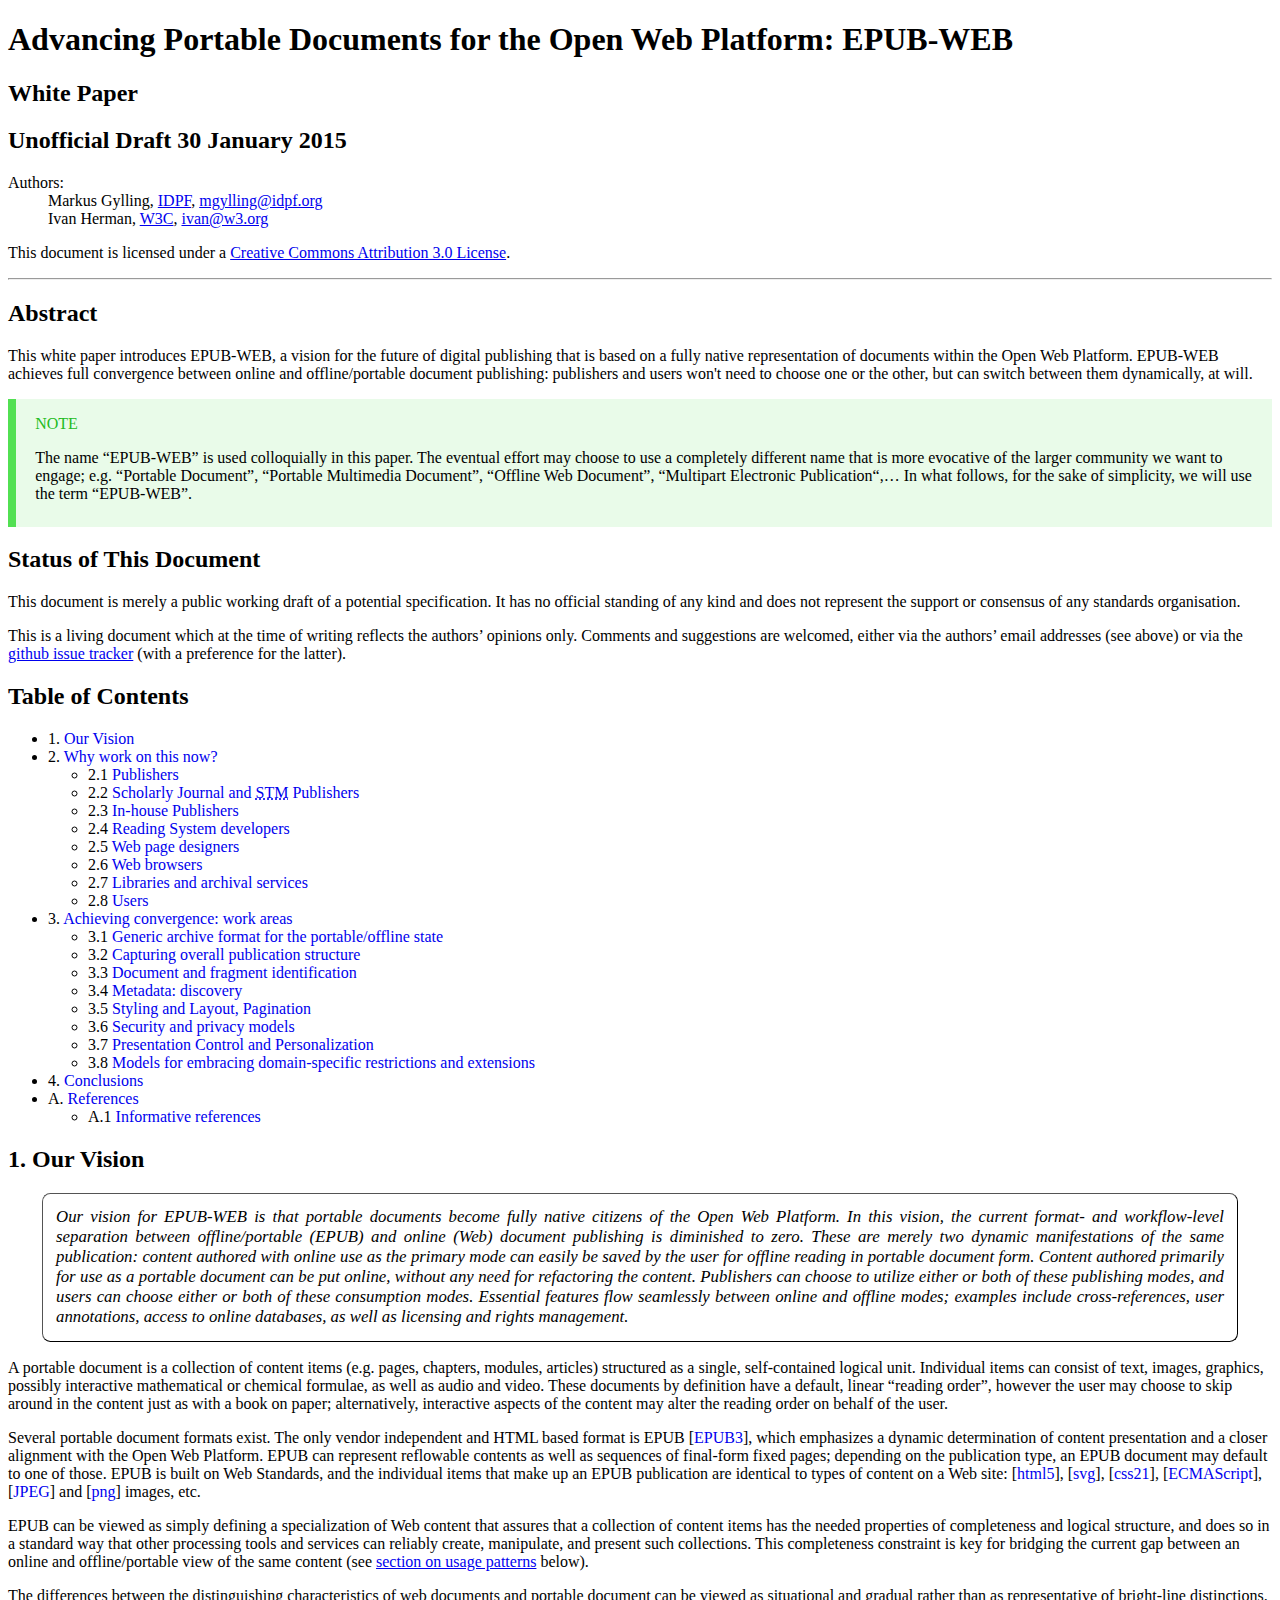
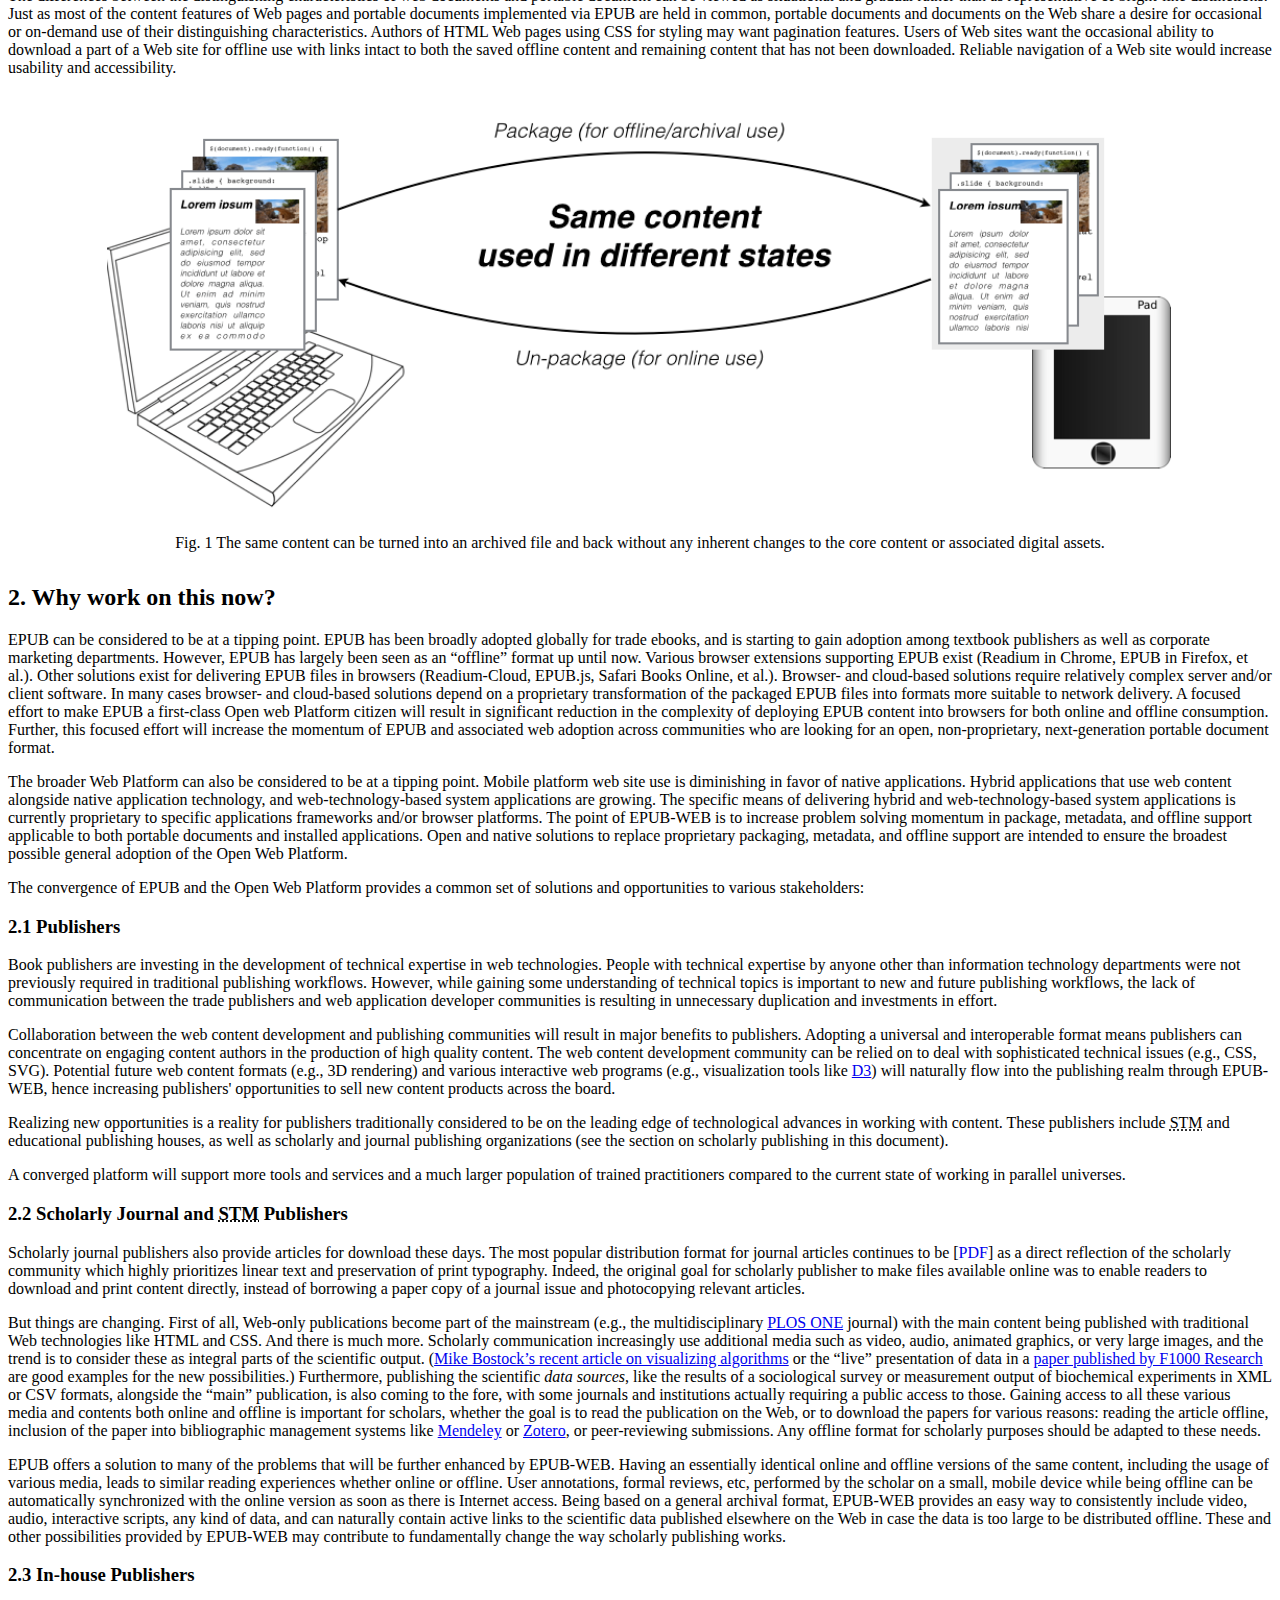
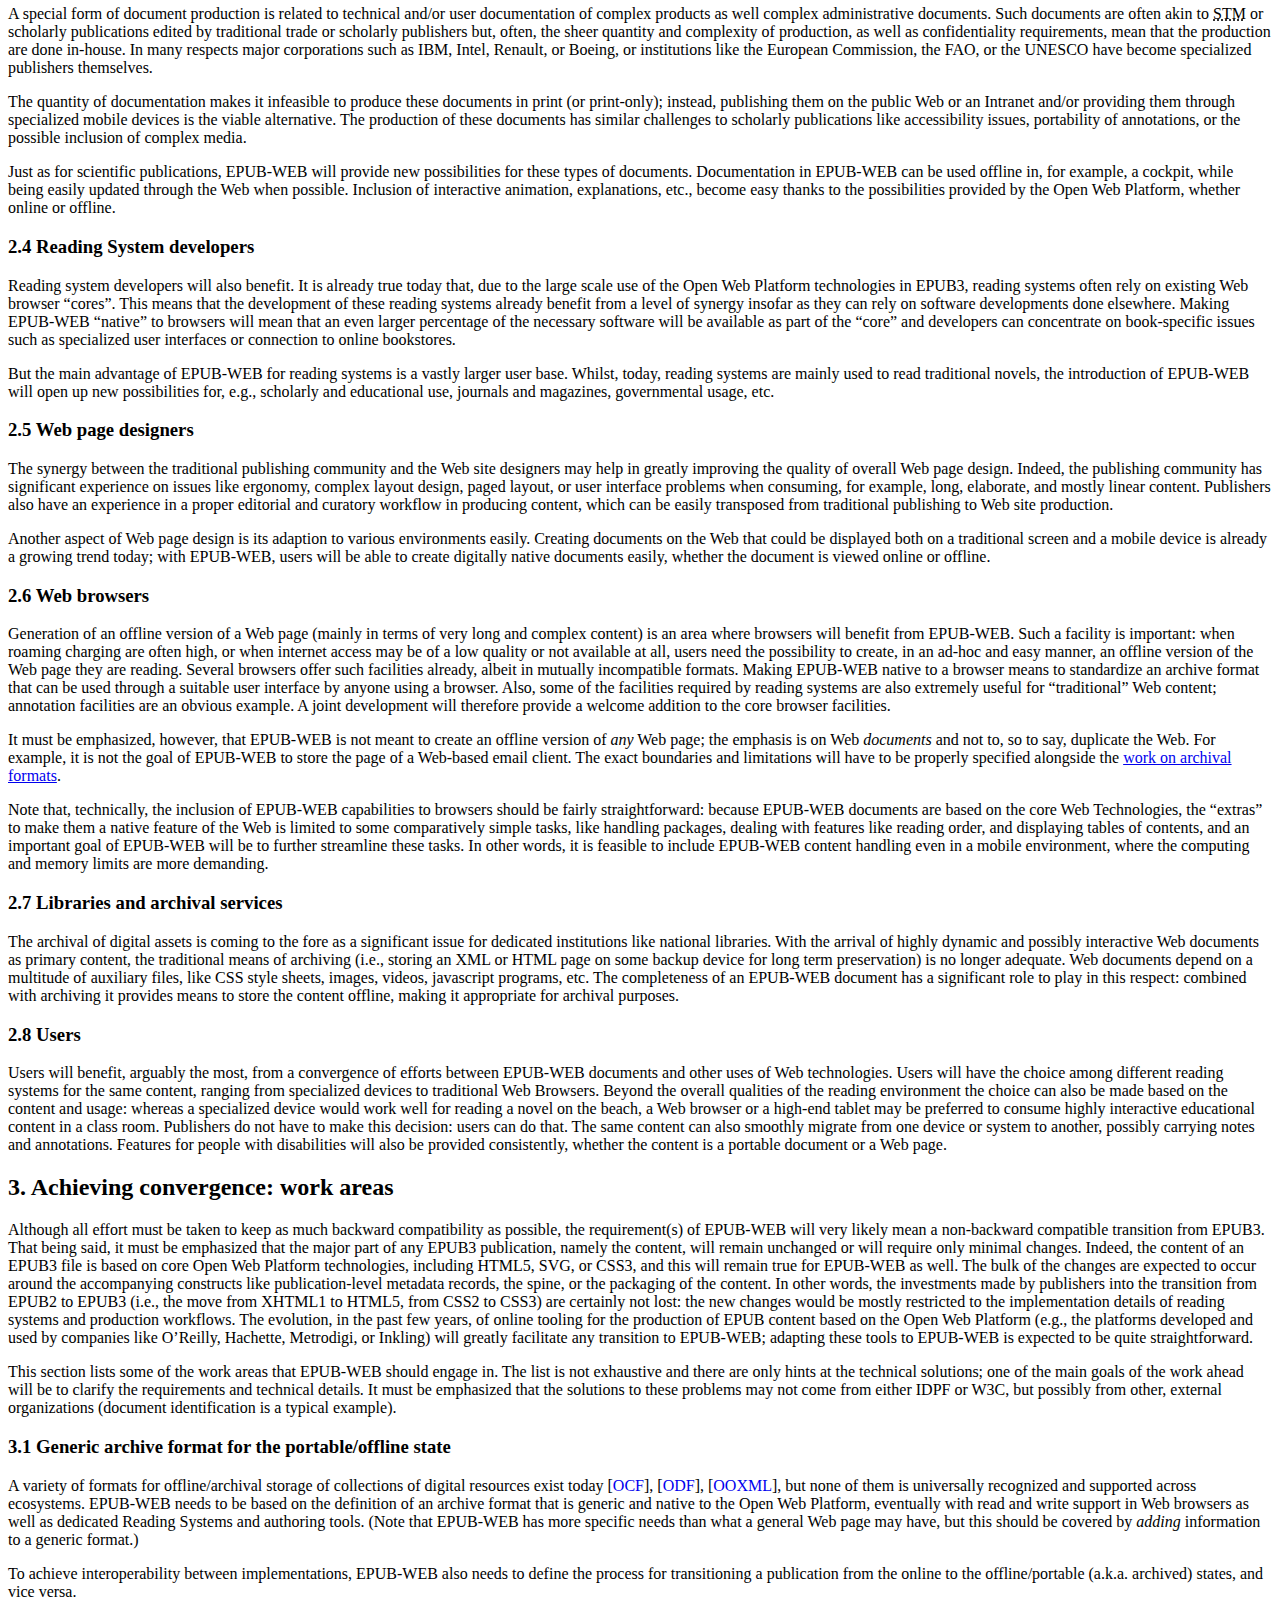
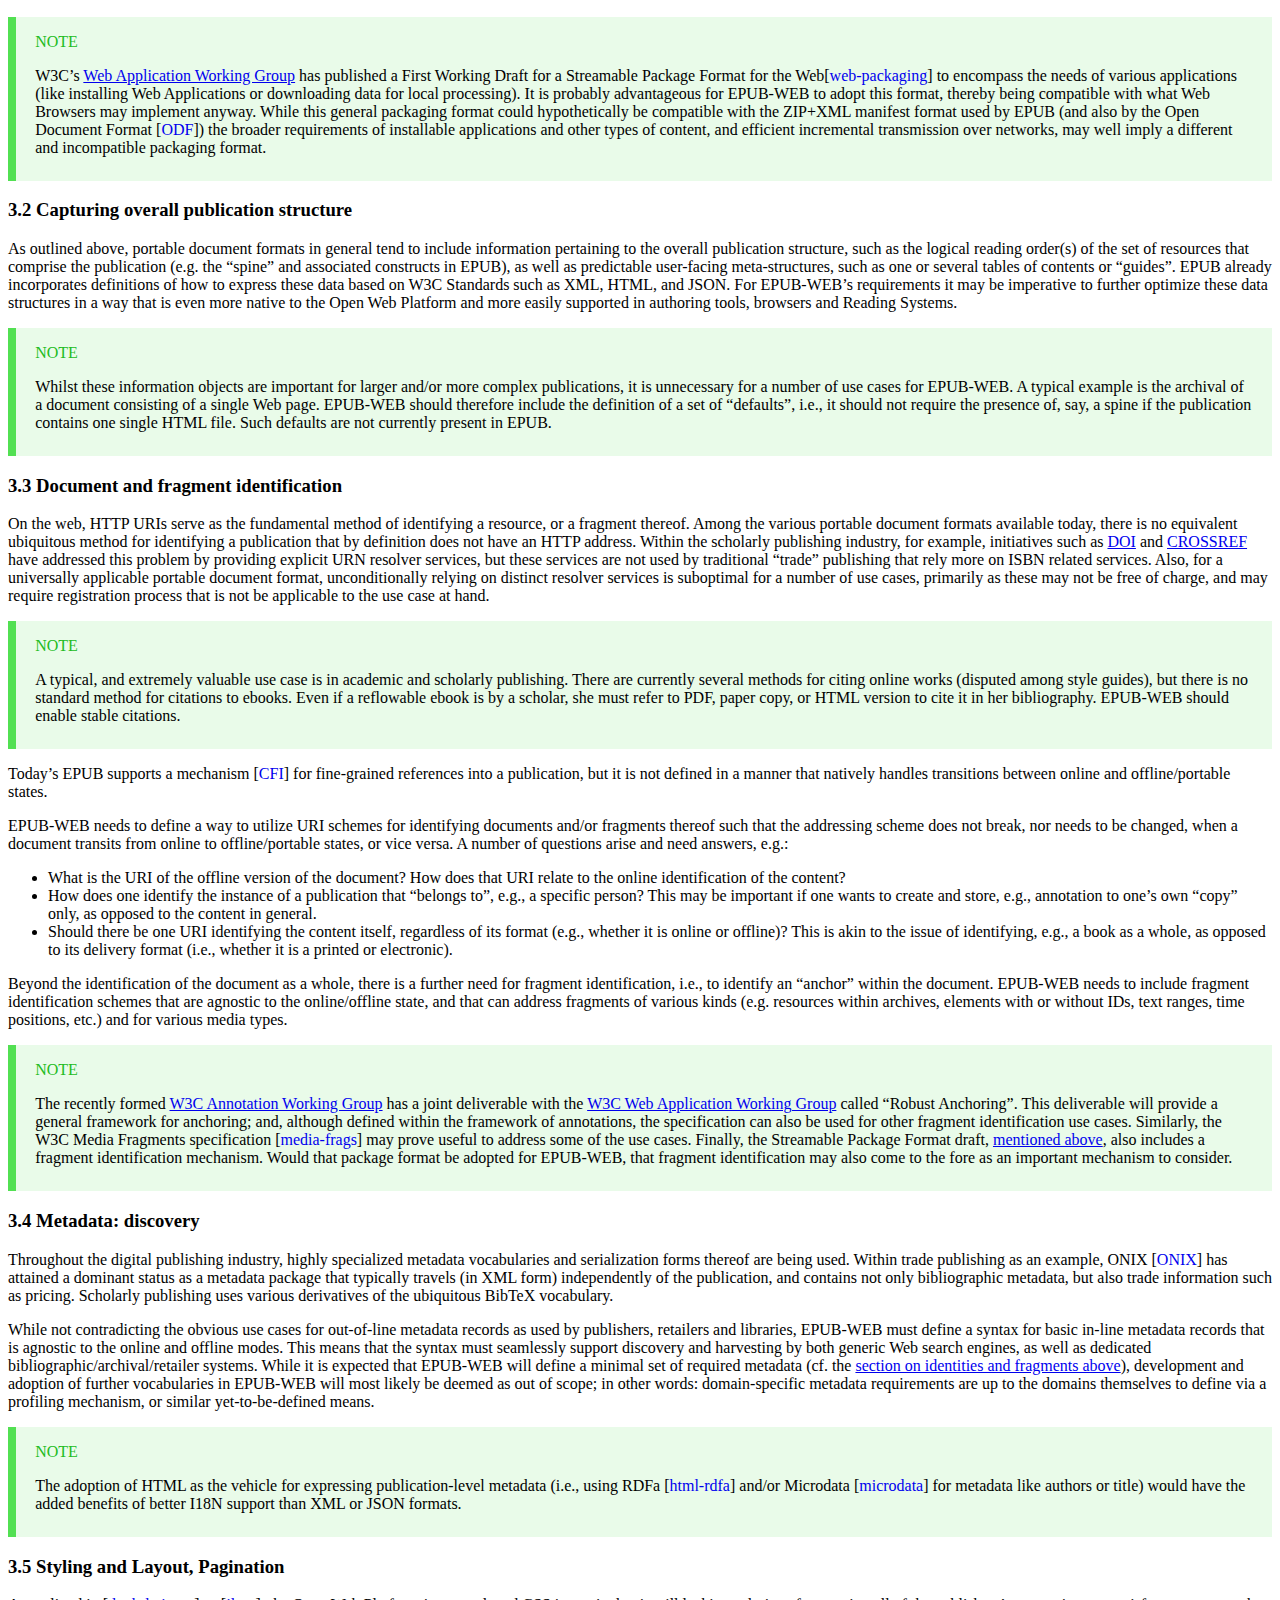
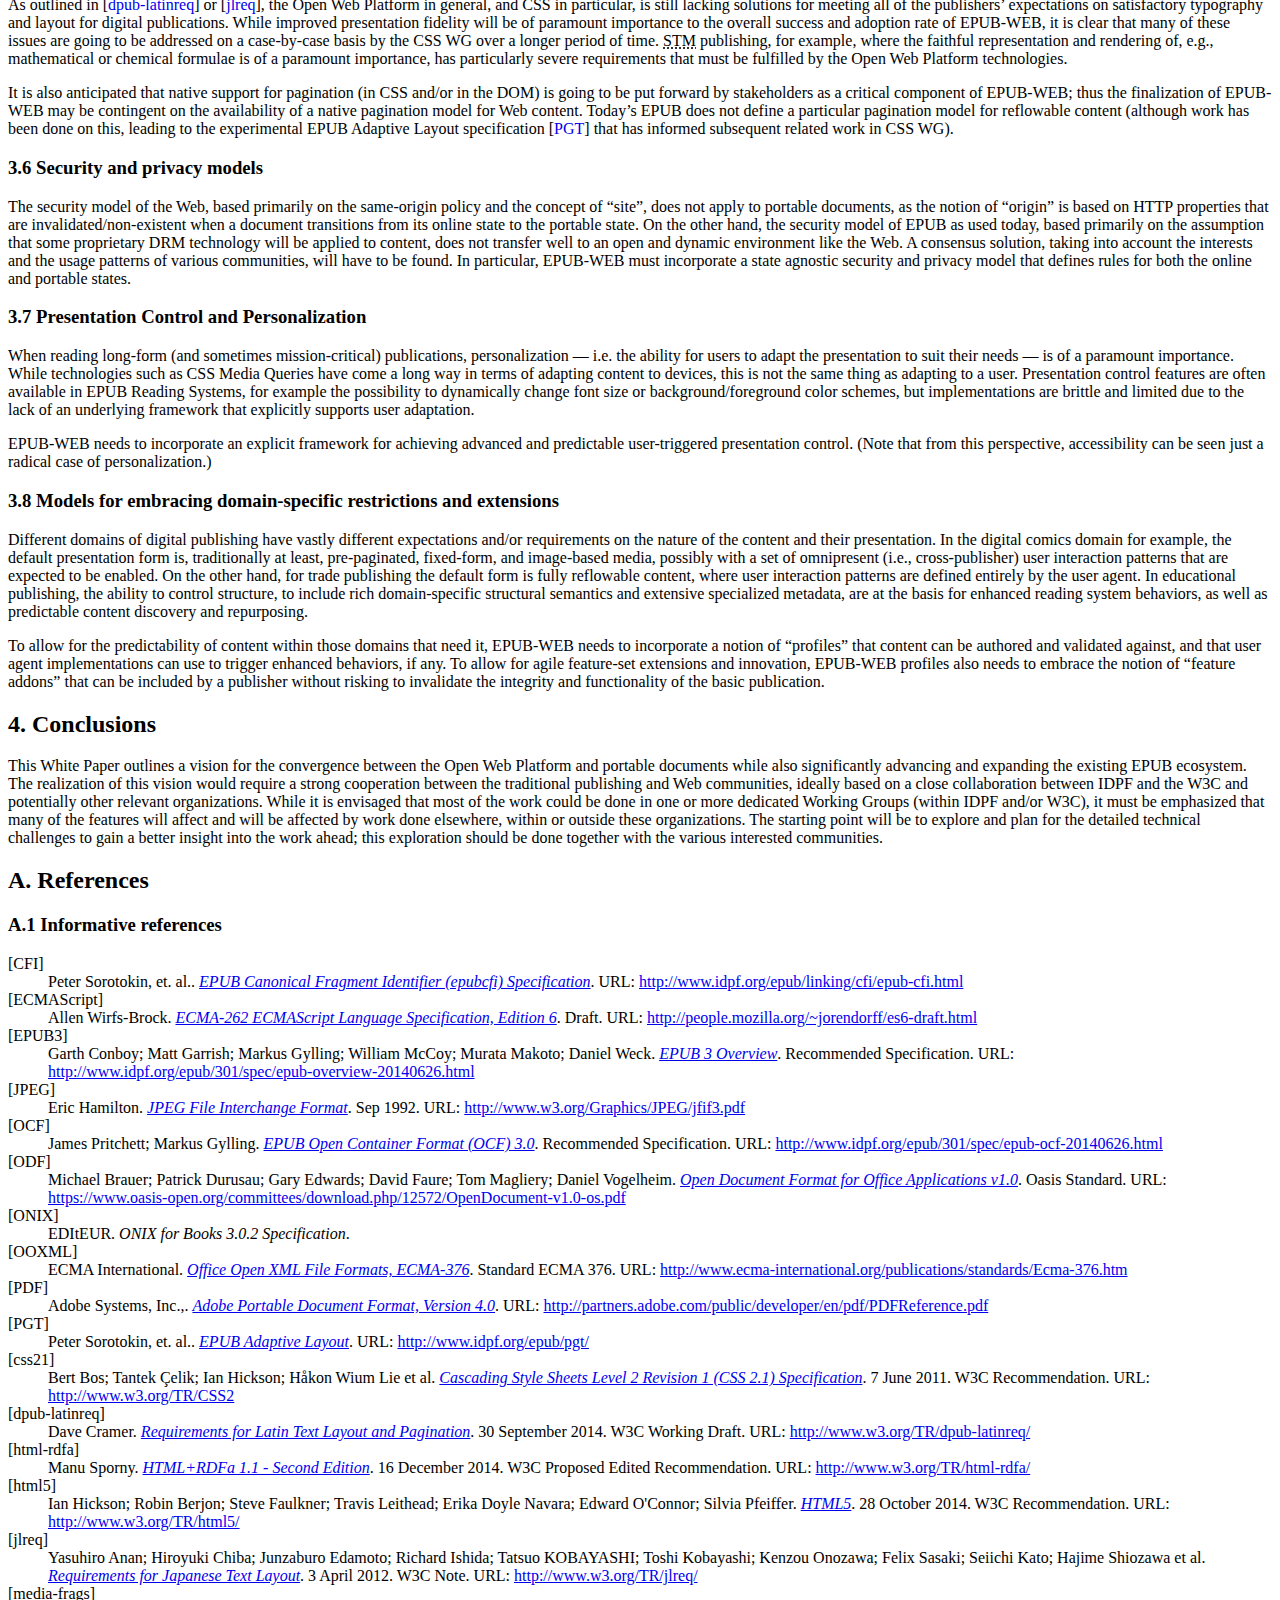
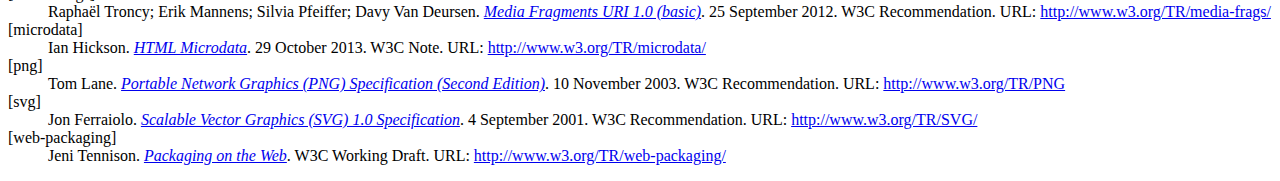
<file: 2015.01.30/index.html>
<!DOCTYPE html>
<html lang="en" dir="ltr" typeof="bibo:Document " prefix="bibo: http://purl.org/ontology/bibo/ w3p: http://www.w3.org/2001/02pd/rec54#">
<head><meta property="dc:language" content="en" lang="">
    <meta content="text/html; charset=utf-8" http-equiv="content-type">
    <title>Advancing Portable Documents for the Open Web Platform: EPUB-WEB</title>
    <style type="text/css">
      aside {  
        width: 15em;  
        float: right;  
        color: black;  
        margin-top: 0.5em;  
        margin-right: 0.5em;  
        margin-bottom: 0.5em;  
        margin-left: 0.5em;  
        padding-top: 0.5em;  
        padding-right: 0.5em;  
        padding-bottom: 0.5em;  
        padding-left: 0.5em;  
        font-size: 0.9em;
        background: Lavender;
        border-left-width: .5em;
        border-left-style: solid;
        border-left-color: Orchid;
      }

      aside > p:first-child:before {  
        content: "SIDE NOTE: ";
      }

      figure {
        margin-top : 0em;
        margin-bottom: 2em;
      }
      .vision {
        font-style: italic;
        margin-left: 2em;
        margin-right: 2em;
        padding: 0.8em;
        background: white;
        border: thin outset black;
        border-radius: 0.5em;
        text-align: justify;
        font-size: 105%;
      }
      

    </style>

    


    
    
  <style>/*****************************************************************
 * ReSpec 3 CSS
 * Robin Berjon - http://berjon.com/
 *****************************************************************/

/* --- INLINES --- */
em.rfc2119 { 
    text-transform:     lowercase;
    font-variant:       small-caps;
    font-style:         normal;
    color:              #900;
}

h1 acronym, h2 acronym, h3 acronym, h4 acronym, h5 acronym, h6 acronym, a acronym,
h1 abbr, h2 abbr, h3 abbr, h4 abbr, h5 abbr, h6 abbr, a abbr {
    border: none;
}

dfn {
    font-weight:    bold;
}

a.internalDFN {
    color:  inherit;
    border-bottom:  1px solid #99c;
    text-decoration:    none;
}

a.externalDFN {
    color:  inherit;
    border-bottom:  1px dotted #ccc;
    text-decoration:    none;
}

a.bibref {
    text-decoration:    none;
}

cite .bibref {
    font-style: normal;
}

code {
    color:  #C83500;
}

/* --- TOC --- */
.toc a, .tof a {
    text-decoration:    none;
}

a .secno, a .figno {
    color:  #000;
}

ul.tof, ol.tof {
    list-style: none outside none;
}

.caption {
    margin-top: 0.5em;
    font-style:   italic;
}

/* --- TABLE --- */
table.simple {
    border-spacing: 0;
    border-collapse:    collapse;
    border-bottom:  3px solid #005a9c;
}

.simple th {
    background: #005a9c;
    color:  #fff;
    padding:    3px 5px;
    text-align: left;
}

.simple th[scope="row"] {
    background: inherit;
    color:  inherit;
    border-top: 1px solid #ddd;
}

.simple td {
    padding:    3px 10px;
    border-top: 1px solid #ddd;
}

.simple tr:nth-child(even) {
    background: #f0f6ff;
}

/* --- DL --- */
.section dd > p:first-child {
    margin-top: 0;
}

.section dd > p:last-child {
    margin-bottom: 0;
}

.section dd {
    margin-bottom:  1em;
}

.section dl.attrs dd, .section dl.eldef dd {
    margin-bottom:  0;
}

@media print {
    .removeOnSave {
        display: none;
    }
}
</style><style>/* --- ISSUES/NOTES --- */
div.issue-title, div.note-title , div.warning-title {
    padding-right:  1em;
    min-width: 7.5em;
    color: #b9ab2d;
}
div.issue-title { color: #e05252; }
div.note-title { color: #2b2; }
div.warning-title { color: #f22; }
div.issue-title span, div.note-title span, div.warning-title span {
    text-transform: uppercase;
}
div.note, div.issue, div.warning {
    margin-top: 1em;
    margin-bottom: 1em;
}
.note > p:first-child, .issue > p:first-child, .warning > p:first-child { margin-top: 0 }
.issue, .note, .warning {
    padding: .5em;
    border-left-width: .5em;
    border-left-style: solid;
}
div.issue, div.note , div.warning {
    padding: 1em 1.2em 0.5em;
    margin: 1em 0;
    position: relative;
    clear: both;
}
span.note, span.issue, span.warning { padding: .1em .5em .15em; }

.issue {
    border-color: #e05252;
    background: #fbe9e9;
}
.note {
    border-color: #52e052;
    background: #e9fbe9;
}

.warning {
    border-color: #f11;
    border-right-width: .2em;
    border-top-width: .2em;
    border-bottom-width: .2em;
    border-style: solid;
    background: #fbe9e9;
}

.warning-title:before{
    content: "⚠"; /*U+26A0 WARNING SIGN*/
    font-size: 3em;
    float: left;
    height: 100%;
    padding-right: .3em;
    vertical-align: top;
    margin-top: -0.5em;
}
</style><link href="https://www.w3.org/StyleSheets/TR/w3c-unofficial" rel="stylesheet"><!--[if lt IE 9]><script src='https://www.w3.org/2008/site/js/html5shiv.js'></script><![endif]--></head>
  <body id="respecDocument" role="document" class="h-entry"><div id="respecHeader" role="contentinfo" class="head">
  <p>
      
        
      
  </p>
  <h1 class="title p-name" id="title" property="dcterms:title">Advancing Portable Documents for the Open Web Platform: EPUB-WEB</h1>
  
    <h2 property="bibo:subtitle" id="subtitle">White Paper</h2>
  
  <h2 id="unofficial-draft-30-january-2015">Unofficial Draft <time property="dcterms:issued" class="dt-published" datetime="2015-01-30">30 January 2015</time></h2>
  <dl>
    
    
    
    
    
    
    
    
    <dt>Authors:</dt>
    <dd class="p-author h-card vcard" property="bibo:editor" resource="_:editor0"><span property="rdf:first" typeof="foaf:Person"><span property="foaf:name" class="p-name fn">Markus Gylling</span>, <a property="foaf:workplaceHomepage" class="p-org org h-org h-card" href="http://idpf.org">IDPF</a>, <span class="ed_mailto"><a class="u-email email" property="foaf:mbox" href="mailto:mgylling@idpf.org">mgylling@idpf.org</a></span></span>
<span property="rdf:rest" resource="_:editor1"></span>
</dd>
<dd class="p-author h-card vcard" resource="_:editor1"><span property="rdf:first" typeof="foaf:Person"><span property="foaf:name" class="p-name fn">Ivan Herman</span>, <a property="foaf:workplaceHomepage" class="p-org org h-org h-card" href="http://www.w3.org">W3C</a>, <span class="ed_mailto"><a class="u-email email" property="foaf:mbox" href="mailto:ivan@w3.org">ivan@w3.org</a></span></span>
<span property="rdf:rest" resource="rdf:nil"></span>
</dd>

    
    
  </dl>
  
  
  
  
    
      
        <p class="copyright">
          This document is licensed under a
          <a class="subfoot" href="http://creativecommons.org/licenses/by/3.0/" rel="license">Creative Commons
          Attribution 3.0 License</a>.
        </p>
      
    
  
  <hr>
</div>
    <section property="dc:abstract" class="introductory" id="abstract"><h2 resource="#h-abstract" id="h-abstract"><span property="xhv:role" resource="xhv:heading">Abstract</span></h2>
      <p>This white paper introduces EPUB-WEB, a vision for the future of digital publishing that is based on a fully native representation of documents within the Open Web Platform. EPUB-WEB achieves full convergence between online and offline/portable document publishing: publishers and users won't need to choose one or the other, but can switch between them dynamically, at will.
      </p>
      <div class="note"><div id="h-note1" role="heading" aria-level="3" class="note-title"><span>Note</span></div><p class="">The name “EPUB-WEB” is used colloquially in this paper.  The eventual effort may choose to use a completely different name that is more evocative of the larger community we want to engage; e.g. “Portable Document”, “Portable Multimedia Document”, “Offline Web Document”, “Multipart Electronic Publication“,… In what follows, for the sake of simplicity, we will use the term “EPUB-WEB”.</p></div>

     </section><section id="sotd" class="introductory"><h2 resource="#h-sotd" id="h-sotd"><span property="xhv:role" resource="xhv:heading">Status of This Document</span></h2>
  
    <p>
      This document is merely a public working draft of a potential specification. It has
      no official standing of any kind and does not represent the support or consensus of any
      standards organisation.
    </p>
    
      <p>This is a living document which at the time of writing reflects the authors’ opinions only. Comments and suggestions are welcomed, either via the authors’ email addresses (see above) or via the <a href="https://github.com/w3c/epubweb/issues">github issue tracker</a> (with a preference for the latter).</p>
    
  
</section><section id="toc"><h2 resource="#h-toc" id="h-toc" class="introductory"><span property="xhv:role" resource="xhv:heading">Table of Contents</span></h2><ul id="respecContents" role="directory" class="toc"><li class="tocline"><a class="tocxref" href="#our-vision"><span class="secno">1. </span>Our Vision</a></li><li class="tocline"><a class="tocxref" href="#why-work-on-this-now"><span class="secno">2. </span>Why work on this now?</a><ul class="toc"><li class="tocline"><a class="tocxref" href="#publishers"><span class="secno">2.1 </span>Publishers</a></li><li class="tocline"><a class="tocxref" href="#scholarly-journal-and-stm-publishers"><span class="secno">2.2 </span>Scholarly Journal  and <abbr title="Science, Technology, and Medical">STM</abbr> Publishers</a></li><li class="tocline"><a class="tocxref" href="#in-house-publishers"><span class="secno">2.3 </span>In-house Publishers</a></li><li class="tocline"><a class="tocxref" href="#reading-system-developers"><span class="secno">2.4 </span>Reading System developers</a></li><li class="tocline"><a class="tocxref" href="#web-page-designers"><span class="secno">2.5 </span>Web page designers</a></li><li class="tocline"><a class="tocxref" href="#web-browsers"><span class="secno">2.6 </span>Web browsers</a></li><li class="tocline"><a class="tocxref" href="#libraries-and-archival-services"><span class="secno">2.7 </span>Libraries and archival services</a></li><li class="tocline"><a class="tocxref" href="#users"><span class="secno">2.8 </span>Users</a></li></ul></li><li class="tocline"><a class="tocxref" href="#achieving-convergence-work-areas"><span class="secno">3. </span>Achieving convergence: work areas</a><ul class="toc"><li class="tocline"><a class="tocxref" href="#generic-archive-format-for-the-portable-offline-state"><span class="secno">3.1 </span>Generic archive format for the portable/offline state</a></li><li class="tocline"><a class="tocxref" href="#capturing-overall-publication-structure"><span class="secno">3.2 </span>Capturing overall publication structure</a></li><li class="tocline"><a class="tocxref" href="#document-and-fragment-identification"><span class="secno">3.3 </span>Document and fragment identification</a></li><li class="tocline"><a class="tocxref" href="#metadata-discovery"><span class="secno">3.4 </span>Metadata: discovery</a></li><li class="tocline"><a class="tocxref" href="#styling-and-layout-pagination"><span class="secno">3.5 </span>Styling and Layout, Pagination</a></li><li class="tocline"><a class="tocxref" href="#security-and-privacy-models"><span class="secno">3.6 </span>Security and privacy models</a></li><li class="tocline"><a class="tocxref" href="#presentation-control-and-personalization"><span class="secno">3.7 </span>Presentation Control and Personalization</a></li><li class="tocline"><a class="tocxref" href="#models-for-embracing-domain-specific-restrictions-and-extensions"><span class="secno">3.8 </span>Models for embracing domain-specific restrictions and extensions</a></li></ul></li><li class="tocline"><a class="tocxref" href="#conclusions"><span class="secno">4. </span>Conclusions</a></li><li class="tocline"><a class="tocxref" href="#references"><span class="secno">A. </span>References</a><ul class="toc"><li class="tocline"><a class="tocxref" href="#informative-references"><span class="secno">A.1 </span>Informative references</a></li></ul></li></ul></section>
    
    
    <section property="bibo:hasPart" resource="#our-vision" typeof="bibo:Chapter" id="our-vision">
      <!--OddPage--><h2 resource="#introduction" id="introduction"><span property="xhv:role" resource="xhv:heading"><span class="secno">1. </span>Our Vision</span></h2>

      <p class="vision">Our vision for EPUB-WEB is that portable documents become fully native citizens of the Open Web Platform.  In this vision, the current format- and workflow-level separation between offline/portable (EPUB) and online (Web) document publishing is diminished to zero. These are merely two dynamic manifestations of the same publication: content authored with online use as the primary mode can easily be saved by the user for offline reading in portable document form. Content authored primarily for use as a portable document can be put online, without any need for refactoring the content. Publishers can choose to utilize either or both of these publishing modes, and users can choose either or both of these consumption modes. Essential features flow seamlessly between online and offline modes; examples include cross-references, user annotations, access to online databases, as well as licensing and rights management.
      </p>

      <p>A portable document is a collection of content items (e.g. pages, chapters, modules, articles) structured as a single, self-contained logical unit. Individual items can consist of text, images, graphics, possibly interactive mathematical or chemical formulae, as well as audio and video. These documents by definition have a default, linear “reading order”, however the user may choose to skip around in the content just as with a book on paper; alternatively, interactive aspects of the content may alter the reading order on behalf of the user.
      </p>

      <p>Several portable document formats exist. The only vendor independent and HTML based format is EPUB&nbsp;[<cite><a href="#bib-EPUB3" class="bibref">EPUB3</a></cite>], which emphasizes a dynamic determination of content presentation and a closer alignment with the Open Web Platform. EPUB can represent reflowable contents as well as sequences of final-form fixed pages; depending on the publication type, an EPUB document may default to one of those. EPUB is built on Web Standards, and the individual items that make up an EPUB publication are identical to types of content on a Web site: [<cite><a href="#bib-html5" class="bibref">html5</a></cite>], [<cite><a href="#bib-svg" class="bibref">svg</a></cite>], [<cite><a href="#bib-css21" class="bibref">css21</a></cite>], [<cite><a href="#bib-ECMAScript" class="bibref">ECMAScript</a></cite>], [<cite><a href="#bib-JPEG" class="bibref">JPEG</a></cite>] and [<cite><a href="#bib-png" class="bibref">png</a></cite>] images, etc. </p>

      <p>EPUB can be viewed as simply defining a specialization of Web content that assures that a collection of content items has the needed properties of completeness and logical structure, and does so in a standard way that other processing tools and services can reliably create, manipulate, and present such collections. This completeness constraint is key for bridging the current gap between an online and offline/portable view of the same content (see <a href="#whynow">section on usage patterns</a> below).
      </p>

      <p>The differences between the distinguishing characteristics of web documents and portable document can be viewed as situational and gradual rather than as representative of bright-line distinctions. Just as most of the content features of Web pages and portable documents implemented via EPUB are held in common, portable documents and documents on the Web share a desire for occasional or on-demand use of their distinguishing characteristics. Authors of HTML Web pages using CSS for styling may want pagination features. Users of Web sites want the occasional ability to download a part of a Web site for offline use with links intact to both the saved offline content and remaining content that has not been downloaded. Reliable navigation of a Web site would increase usability and accessibility.
      </p>

      <figure style="text-align: center;" id="epubweb.figure"> <img src="figures/epubweb.png" width="90%"> <figcaption>Fig. <span class="figno">1</span> <span class="fig-title">The same content can be turned into an archived file and back without any inherent changes to the core content or associated digital assets.</span></figcaption>
      </figure>
    </section>
    <section property="bibo:hasPart" resource="#why-work-on-this-now" typeof="bibo:Chapter" id="why-work-on-this-now">
      <!--OddPage--><h2 resource="#whynow" id="whynow"><span property="xhv:role" resource="xhv:heading"><span class="secno">2. </span>Why work on this now?</span></h2>
      <p>EPUB can be considered to be at a tipping point. EPUB has been broadly adopted globally for trade ebooks, and is starting to gain adoption among textbook publishers as well as corporate marketing departments. However, EPUB has largely been seen as an “offline” format up until now. Various browser extensions supporting EPUB exist (Readium in Chrome, EPUB in Firefox, et al.). Other solutions exist for delivering EPUB files in browsers (Readium-Cloud, EPUB.js, Safari Books Online, et al.). Browser- and cloud-based solutions require relatively complex server and/or client software. In many cases browser- and cloud-based solutions depend on a proprietary transformation of the packaged EPUB files into formats more suitable to network delivery. A focused effort to make EPUB a first-class Open web Platform citizen will result in significant reduction in the complexity of deploying EPUB content into browsers for both online and offline consumption. Further, this focused effort will increase the momentum of EPUB and associated web adoption across communities who are looking for an open, non-proprietary, next-generation portable document format.
      </p>

      <p>The broader Web Platform can also be considered to be at a tipping point. Mobile platform web site use is diminishing in favor of native applications. Hybrid applications that use web content alongside native application technology, and web-technology-based system applications are growing. The specific means of delivering hybrid and web-technology-based system applications is currently proprietary to specific applications frameworks and/or browser platforms. The point of EPUB-WEB is to increase problem solving momentum in package, metadata, and offline support applicable to both portable documents and installed applications. Open and native solutions to replace proprietary packaging, metadata, and offline support are intended to ensure the broadest possible general adoption of the Open Web Platform.
      </p>

      <p>The convergence of EPUB and the Open Web Platform provides a common set of solutions and opportunities to various stakeholders:
      </p>

      <section property="bibo:hasPart" resource="#publishers" typeof="bibo:Chapter" id="publishers">
        <h3 resource="#h-publishers" id="h-publishers"><span property="xhv:role" resource="xhv:heading"><span class="secno">2.1 </span>Publishers</span></h3>
        <p>Book publishers are investing in the development of technical expertise in web technologies. People with technical expertise by anyone other than information technology departments were not previously required in traditional publishing workflows. However, while gaining some understanding of technical topics is important to new and future publishing workflows, the lack of communication between the trade publishers and web application developer communities is resulting in unnecessary duplication and investments in effort.</p>

        <p>Collaboration between the web content development and publishing communities will result in major benefits to publishers. Adopting a universal and interoperable format means publishers can concentrate on engaging content authors in the production of high quality content. The web content development community can be relied on to deal with sophisticated technical issues (e.g., CSS, SVG). Potential future web content formats (e.g., 3D rendering) and various interactive web programs (e.g., visualization tools like <a href="http://d3js.org">D3</a>) will naturally flow into the publishing realm through EPUB-WEB, hence increasing publishers' opportunities to sell new content products across the board.</p>

        <p>Realizing new opportunities is a reality for publishers traditionally considered to be on the leading edge of technological advances in working with content. These publishers include <abbr title="Science, Technology, and Medical">STM</abbr> and educational publishing houses, as well as scholarly and journal publishing organizations (see the <a="#schol">section on scholarly publishing in this document).</a="#schol"></p>

        <p>A converged platform will support more tools and services and a much larger population of trained practitioners compared to the current state of working in parallel universes.</p>
      </section>

      <section property="bibo:hasPart" resource="#scholarly-journal-and-stm-publishers" typeof="bibo:Chapter" id="scholarly-journal-and-stm-publishers">
        <h3 resource="#schol" id="schol"><span property="xhv:role" resource="xhv:heading"><span class="secno">2.2 </span>Scholarly Journal  and <abbr title="Science, Technology, and Medical">STM</abbr> Publishers</span></h3>

        <p>Scholarly journal publishers also provide articles for download these days. The most popular distribution format for journal articles continues to be [<cite><a href="#bib-PDF" class="bibref">PDF</a></cite>] as a direct reflection of the scholarly community which highly prioritizes linear text and preservation of print typography. Indeed, the original goal for scholarly publisher to make files available online was to enable readers to download and print content directly, instead of borrowing a paper copy of a journal issue and photocopying relevant articles.</p>

        <p>But things are changing. First of all, Web-only publications become part of the mainstream (e.g., the multidisciplinary <a href="http://www.plosone.org">PLOS ONE</a> journal) with the main content being published with traditional Web technologies like HTML and CSS. And there is much more. Scholarly communication increasingly use additional media such as video, audio, animated graphics, or very large images, and the trend is to consider these as integral parts of the scientific output. (<a href="http://bost.ocks.org/mike/algorithms/">Mike Bostock’s recent article on visualizing algorithms</a> or the “live” presentation of data in a <a href="http://f1000research.com/articles/3-176/v1#f3">paper published by F1000 Research</a> are good examples for the new possibilities.) Furthermore, publishing the scientific <em>data sources</em>, like the results of a sociological survey or measurement output of biochemical experiments in XML or CSV formats, alongside the “main” publication, is also coming to the fore, with some journals and institutions actually requiring a public access to those. Gaining access to all these various media and contents both online and offline is important for scholars, whether the goal is to read the publication on the Web, or to download the papers for various reasons: reading the article offline, inclusion of the paper into bibliographic management systems like <a href="http://www.mendelay.com">Mendeley</a> or <a href="www.zotero.org">Zotero</a>, or peer-reviewing submissions. Any offline format for scholarly purposes should be adapted to these needs.</p>

        <p>EPUB offers a solution to many of the problems that will be further enhanced by EPUB-WEB. Having an essentially identical online and offline versions of the same content, including the usage of various media, leads to similar reading experiences whether online or offline. User annotations, formal reviews, etc, performed by the scholar on a small, mobile device while being offline can be automatically synchronized with the online version as soon as there is Internet access. Being based on a general archival format, EPUB-WEB provides an easy way to consistently include video, audio, interactive scripts, any kind of data, and can naturally contain active links to the scientific data published elsewhere on the Web in case the data is too large to be distributed offline. These and other possibilities provided by EPUB-WEB may contribute to fundamentally change the way scholarly publishing works.</p>
      </section>

      <section property="bibo:hasPart" resource="#in-house-publishers" typeof="bibo:Chapter" id="in-house-publishers">
        <h3 resource="#h-in-house-publishers" id="h-in-house-publishers"><span property="xhv:role" resource="xhv:heading"><span class="secno">2.3 </span>In-house Publishers</span></h3>
        <p>A special form of document production is related to technical and/or user documentation of complex products as well complex administrative documents. Such documents are often akin to <abbr title="Science, Technology, and Medical">STM</abbr> or scholarly publications edited by traditional trade or scholarly publishers but, often, the sheer quantity and complexity of production, as well as confidentiality requirements, mean that the production are done in-house. In many respects major corporations such as IBM, Intel, Renault, or Boeing, or institutions like the European Commission, the FAO, or the UNESCO have become specialized publishers themselves.</p>

        <p>The quantity of documentation makes it infeasible to produce these documents in print (or print-only); instead, publishing them on the public Web or an Intranet and/or providing them through specialized mobile devices is the viable alternative. The production of these documents has similar challenges to scholarly publications like accessibility issues, portability of annotations, or the possible inclusion of complex media.</p>

        <p>Just as for scientific publications, EPUB-WEB will provide new possibilities for these types of documents. Documentation in EPUB-WEB can be used offline in, for example, a cockpit, while being easily updated through the Web when possible. Inclusion of interactive animation, explanations, etc., become easy thanks to the possibilities provided by the Open Web Platform, whether online or offline.</p>
      </section>

      <section property="bibo:hasPart" resource="#reading-system-developers" typeof="bibo:Chapter" id="reading-system-developers">
        <h3 resource="#h-reading-system-developers" id="h-reading-system-developers"><span property="xhv:role" resource="xhv:heading"><span class="secno">2.4 </span>Reading System developers</span></h3>

        <p>Reading system developers will also benefit. It is already true today that, due to the large scale use of the Open Web Platform technologies in EPUB3, reading systems often rely on existing Web browser “cores”. This means that the development of these reading systems already benefit from a level of synergy insofar as they can rely on software developments done elsewhere. Making EPUB-WEB “native” to browsers will mean that an even larger percentage of the necessary software will be available as part of the “core” and developers can concentrate on book-specific issues such as specialized user interfaces or connection to online bookstores.</p>

        <p>But the main advantage of EPUB-WEB for reading systems is a vastly larger user base. Whilst, today, reading systems are mainly used to read traditional novels, the introduction of EPUB-WEB will open up new possibilities for, e.g., scholarly and educational use, journals and magazines, governmental usage, etc.</p> 
      </section>

      <section property="bibo:hasPart" resource="#web-page-designers" typeof="bibo:Chapter" id="web-page-designers">
        <h3 resource="#h-web-page-designers" id="h-web-page-designers"><span property="xhv:role" resource="xhv:heading"><span class="secno">2.5 </span>Web page designers</span></h3>

        <p>The synergy between the traditional publishing community and the Web site designers may help in greatly improving the quality of overall Web page design. Indeed, the publishing community has significant experience on issues like ergonomy, complex layout design, paged layout, or user interface problems when consuming, for example, long, elaborate, and mostly linear content. Publishers also have an experience in a proper editorial and curatory workflow in producing content, which can be easily transposed from traditional publishing to Web site production. </p>

        <p>Another aspect of Web page design is its adaption to various environments easily. Creating documents on the Web that could be displayed both on a traditional screen and a mobile device is already a growing trend today; with EPUB-WEB, users will be able to create digitally native documents easily, whether the document is viewed online or offline.</p> 
      </section>

      <section property="bibo:hasPart" resource="#web-browsers" typeof="bibo:Chapter" id="web-browsers">
        <h3 resource="#h-web-browsers" id="h-web-browsers"><span property="xhv:role" resource="xhv:heading"><span class="secno">2.6 </span>Web browsers</span></h3>

        <p>Generation of an offline version of a Web page (mainly in terms of very long and complex content) is an area where browsers will benefit from EPUB-WEB. Such a facility is important: when roaming charging are often high, or when internet access may be of a low quality or not available at all, users need the possibility to create, in an ad-hoc and easy manner, an offline version of the Web page they are reading. Several browsers offer such facilities already, albeit in mutually incompatible formats. Making EPUB-WEB native to a browser means to standardize an archive format that can be used through a suitable user interface by anyone using a browser. Also, some of the facilities required by reading systems are also extremely useful for “traditional” Web content; annotation facilities are an obvious example. A joint development will therefore provide a welcome addition to the core browser facilities.</p>

        <p>It must be emphasized, however, that EPUB-WEB is not meant to create an offline version of <em>any</em> Web page; the emphasis is on Web <em>documents</em> and not to, so to say, duplicate the Web. For example, it is not the goal of EPUB-WEB to store the page of a Web-based email client. The exact boundaries and limitations will have to be properly specified alongside the <a href="#arch">work on archival formats</a>.</p>

        <p>Note that, technically, the inclusion of EPUB-WEB capabilities to browsers should be fairly straightforward: because EPUB-WEB documents are based on the core Web Technologies, the “extras” to make them a native feature of the Web is limited to some comparatively simple tasks, like handling packages, dealing with features like reading order, and displaying tables of contents, and an important goal of EPUB-WEB will be to further streamline these tasks. In other words, it is feasible to include EPUB-WEB content handling even in a mobile environment, where the computing and memory limits are more demanding.</p>
      </section>

      <section property="bibo:hasPart" resource="#libraries-and-archival-services" typeof="bibo:Chapter" id="libraries-and-archival-services">
        <h3 resource="#h-libraries-and-archival-services" id="h-libraries-and-archival-services"><span property="xhv:role" resource="xhv:heading"><span class="secno">2.7 </span>Libraries and archival services</span></h3>

        <p>The archival of digital assets is coming to the fore as a significant issue for dedicated institutions like national libraries. With the arrival of highly dynamic and possibly interactive Web documents as primary content, the traditional means of archiving (i.e., storing an XML or HTML page on some backup device for long term preservation) is no longer adequate. Web documents depend on a multitude of auxiliary files, like CSS style sheets, images, videos, javascript programs, etc. The completeness of an EPUB-WEB document has a significant role to play in this respect: combined with archiving it provides means to store the content offline, making it appropriate for archival purposes. </p>
      </section> 

      <section property="bibo:hasPart" resource="#users" typeof="bibo:Chapter" id="users">
        <h3 resource="#h-users" id="h-users"><span property="xhv:role" resource="xhv:heading"><span class="secno">2.8 </span>Users</span></h3>

        <p>Users will benefit, arguably the most, from a convergence of efforts between EPUB-WEB documents and other uses of Web technologies. Users will have the choice among different reading systems for the same content, ranging from specialized devices to traditional Web Browsers. Beyond the overall qualities of the reading environment the choice can also be made based on the content and usage: whereas a specialized device would work well for reading a novel on the beach, a Web browser or a high-end tablet may be preferred to consume highly interactive educational content in a class room. Publishers do not have to make this decision: users can do that. The same content can also smoothly migrate from one device or system to another, possibly carrying notes and annotations. Features for people with disabilities will also be provided consistently, whether the content is a portable document or a Web page. </p>
      </section> 
    </section>

    <section property="bibo:hasPart" resource="#achieving-convergence-work-areas" typeof="bibo:Chapter" id="achieving-convergence-work-areas">
      <!--OddPage--><h2 resource="#h-achieving-convergence-work-areas" id="h-achieving-convergence-work-areas"><span property="xhv:role" resource="xhv:heading"><span class="secno">3. </span>Achieving convergence: work areas</span></h2>
      <p>Although all effort must be taken to keep as much backward compatibility as possible, the requirement(s) of EPUB-WEB will very likely mean a non-backward compatible transition from EPUB3. That being said, it must be emphasized that the major part of any EPUB3 publication, namely the content, will remain unchanged or will require only minimal changes. Indeed, the content of an EPUB3 file is based on core Open Web Platform technologies, including HTML5, SVG, or CSS3, and this will remain true for EPUB-WEB as well. The bulk of the changes are expected to occur around the accompanying constructs like publication-level metadata records, the spine, or the packaging of the content. In other words, the investments made by publishers into the transition from EPUB2 to EPUB3 (i.e., the move from XHTML1 to HTML5, from CSS2 to CSS3) are certainly not lost: the new changes would be mostly restricted to the implementation details of reading systems and production workflows. The evolution, in the past few years, of online tooling for the production of EPUB content based on the Open Web Platform (e.g., the platforms developed and used by companies like O’Reilly, Hachette, Metrodigi, or Inkling) will greatly facilitate any transition to EPUB-WEB; adapting these tools to EPUB-WEB is expected to be quite straightforward.</p>

      <p>This section lists some of the work areas that EPUB-WEB should engage in. The list is not exhaustive and there are only hints at the technical solutions; one of the main goals of the work ahead will be to clarify the requirements and technical details. It must be emphasized that the solutions to these problems may not come from either IDPF or W3C, but possibly from other, external organizations (document identification is a typical example).</p>

      <section property="bibo:hasPart" resource="#generic-archive-format-for-the-portable-offline-state" typeof="bibo:Chapter" id="generic-archive-format-for-the-portable-offline-state">
        <h3 resource="#arch" id="arch"><span property="xhv:role" resource="xhv:heading"><span class="secno">3.1 </span>Generic archive format for the portable/offline state</span></h3>
        <p>A variety of formats for offline/archival storage of collections of digital resources exist today [<cite><a href="#bib-OCF" class="bibref">OCF</a></cite>], [<cite><a href="#bib-ODF" class="bibref">ODF</a></cite>], [<cite><a href="#bib-OOXML" class="bibref">OOXML</a></cite>], but none of them is universally recognized and supported across ecosystems. EPUB-WEB needs to be based on the definition of an archive format that is generic and native to the Open Web Platform, eventually with read and write support in Web browsers as well as dedicated Reading Systems and authoring tools. (Note that EPUB-WEB has more specific needs than what a general Web page may have, but this should be covered by <em>adding</em> information to a generic format.)</p>

        <p>To achieve interoperability between implementations, EPUB-WEB also needs to define the process for transitioning a publication from the online to the offline/portable (a.k.a. archived) states, and vice versa.  </p>

        <div class="note"><div id="h-note2" role="heading" aria-level="4" class="note-title"><span>Note</span></div><p class="">W3C’s <a href="http://www.w3.org/2008/webapps/">Web Application Working Group</a> has published a First Working Draft for a Streamable Package Format for the Web[<cite><a href="#bib-web-packaging" class="bibref">web-packaging</a></cite>] to encompass the needs of various applications (like installing Web Applications or downloading data for local processing). It is probably advantageous for EPUB-WEB to adopt this format, thereby being compatible with what Web Browsers may implement anyway. While this general packaging format could hypothetically be compatible with the ZIP+XML manifest format used by EPUB (and also by the Open Document Format [<cite><a href="#bib-ODF" class="bibref">ODF</a></cite>]) the broader requirements of installable applications and other types of content, and efficient incremental transmission over networks, may well imply a different and incompatible packaging format.
        </p></div>    
      </section>  

      <section property="bibo:hasPart" resource="#capturing-overall-publication-structure" typeof="bibo:Chapter" id="capturing-overall-publication-structure">
        <h3 resource="#h-capturing-overall-publication-structure" id="h-capturing-overall-publication-structure"><span property="xhv:role" resource="xhv:heading"><span class="secno">3.2 </span>Capturing overall publication structure</span></h3>
        <p>As outlined above, portable document formats in general tend to include information pertaining to the overall publication structure, such as the logical reading order(s) of the set of resources that comprise the publication (e.g. the “spine” and associated constructs in EPUB), as well as predictable user-facing meta-structures, such as one or several tables of contents or “guides”. EPUB already incorporates definitions of how to express these data based on W3C Standards such as XML, HTML, and JSON. For EPUB-WEB’s requirements it may be imperative to further optimize these data structures in a way that is even more native to the Open Web Platform and more easily supported in authoring tools, browsers and Reading Systems.	
        </p>

        <div class="note"><div id="h-note3" role="heading" aria-level="4" class="note-title"><span>Note</span></div><p class="">Whilst these information objects are important for larger and/or more complex publications, it is unnecessary for a number of use cases for EPUB-WEB. A typical example is the archival of a document consisting of a single Web page. EPUB-WEB should therefore include the definition of a set of “defaults”, i.e., it should not require the presence of, say, a spine if the publication contains one single HTML file. Such defaults are not currently present in EPUB.</p></div>
      </section>

      <section property="bibo:hasPart" resource="#document-and-fragment-identification" typeof="bibo:Chapter" id="document-and-fragment-identification">
        <h3 resource="#idf" id="idf"><span property="xhv:role" resource="xhv:heading"><span class="secno">3.3 </span>Document and fragment identification</span></h3>
        <p>On the web, HTTP URIs serve as the fundamental method of identifying a resource, or a fragment thereof. Among the various portable document formats available today, there is no equivalent ubiquitous method for identifying a publication that by definition does not have an HTTP address. Within the scholarly publishing industry, for example, initiatives such as <a href="http://www.doi.org">DOI</a> and <a href="http://crossref.org">CROSSREF</a> have addressed this problem by providing explicit URN resolver services, but these services are not used by traditional “trade” publishing that rely more on ISBN related services. Also, for a universally applicable portable document format, unconditionally relying on distinct resolver services is suboptimal for a number of use cases, primarily as these may not be free of charge, and may require registration process that is not be applicable to the use case at hand. </p>

        <div class="note"><div id="h-note4" role="heading" aria-level="4" class="note-title"><span>Note</span></div><p class="">A typical, and extremely valuable use case is in academic and scholarly publishing. There are currently several methods for citing online works (disputed among style guides), but there is no standard method for citations to ebooks. Even if a reflowable ebook is by a scholar, she must refer to PDF, paper copy, or HTML version to cite it in her bibliography. EPUB-WEB should enable stable citations.</p></div>

        <p>Today’s EPUB supports a mechanism [<cite><a href="#bib-CFI" class="bibref">CFI</a></cite>] for fine-grained references into a publication, but it is not defined in a manner that natively handles transitions between online and offline/portable states.</p>

        <p>EPUB-WEB needs to define a way to utilize URI schemes for identifying documents and/or fragments thereof such that the addressing scheme does not break, nor needs to be changed, when a document transits from online to offline/portable states, or vice versa.  A number of questions arise and need answers, e.g.:</p>

        <ul>        
          <li>What is the URI of the offline version of the document? How does that URI relate to the online identification of the content?</li>

          <li>How does one identify the instance of a publication that “belongs to”, e.g., a specific person? This may be important if one wants to create and store, e.g., annotation to one’s own “copy” only, as opposed to the content in general.</li>
          
          <li>Should there be one URI identifying the content itself, regardless of its format (e.g., whether it is online or offline)? This is akin to the issue of identifying, e.g., a book as a whole, as opposed to its delivery format (i.e., whether it is a printed or electronic).</li>
        </ul>

        <p>Beyond the identification of the document as a whole, there is a further need for fragment identification, i.e., to identify an “anchor” within the document. EPUB-WEB needs to include fragment identification schemes that are agnostic to the online/offline state, and that can address fragments of various kinds (e.g. resources within archives, elements with or without IDs, text ranges, time positions, etc.) and for various media types.</p>

        <div class="note"><div id="h-note5" role="heading" aria-level="4" class="note-title"><span>Note</span></div><p class="">The recently formed <a href="http://www.w3.org/annotation/">W3C Annotation Working Group</a> has a joint deliverable with the <a href="http://www.w3.org/2008/webapps/">W3C Web Application Working Group</a> called “Robust Anchoring”. This deliverable will provide a general framework for anchoring; and, although defined within the framework of annotations, the specification can also be used for other fragment identification use cases. Similarly, the W3C Media Fragments specification&nbsp;[<cite><a href="#bib-media-frags" class="bibref">media-frags</a></cite>] may prove useful to address some of the use cases. Finally, the Streamable Package Format draft, <a href="#arch">mentioned above</a>, also includes a fragment identification mechanism. Would that package format be adopted for EPUB-WEB, that fragment identification may also come to the fore as an important mechanism to consider.</p></div>
      </section>  

      <section property="bibo:hasPart" resource="#metadata-discovery" typeof="bibo:Chapter" id="metadata-discovery">
        <h3 resource="#h-metadata-discovery" id="h-metadata-discovery"><span property="xhv:role" resource="xhv:heading"><span class="secno">3.4 </span>Metadata: discovery</span></h3>
        <p>Throughout the digital publishing industry, highly specialized metadata vocabularies and serialization forms thereof are being used. Within trade publishing as an example, ONIX&nbsp;[<cite><a href="#bib-ONIX" class="bibref">ONIX</a></cite>] has attained a dominant status as a metadata package that typically travels (in XML form) independently of the publication, and contains not only bibliographic metadata, but also trade information such as pricing. Scholarly publishing uses various derivatives of the ubiquitous BibTeX vocabulary.</p>

        <p>While not contradicting the obvious use cases for out-of-line metadata records as used by publishers, retailers and libraries, EPUB-WEB must define a syntax for basic in-line metadata records that is agnostic to the online and offline modes. This means that the syntax must seamlessly support discovery and harvesting by both generic Web search engines, as well as dedicated bibliographic/archival/retailer systems. While it is expected that EPUB-WEB will define a minimal set of required metadata (cf. the <a href="#idf">section on identities and fragments above</a>), development and adoption of further vocabularies in EPUB-WEB will most likely be deemed as out of scope; in other words: domain-specific metadata requirements are up to the domains themselves to define via a profiling mechanism, or similar yet-to-be-defined means. </p>

        <div class="note"><div id="h-note6" role="heading" aria-level="4" class="note-title"><span>Note</span></div><p class="">The adoption of HTML as the vehicle for expressing publication-level metadata (i.e., using RDFa&nbsp;[<cite><a href="#bib-html-rdfa" class="bibref">html-rdfa</a></cite>] and/or Microdata&nbsp;[<cite><a href="#bib-microdata" class="bibref">microdata</a></cite>] for metadata like authors or title) would have the added benefits of better I18N support than XML or JSON formats.</p></div>
      </section>

      <section property="bibo:hasPart" resource="#styling-and-layout-pagination" typeof="bibo:Chapter" id="styling-and-layout-pagination">
        <h3 resource="#h-styling-and-layout-pagination" id="h-styling-and-layout-pagination"><span property="xhv:role" resource="xhv:heading"><span class="secno">3.5 </span>Styling and Layout, Pagination</span></h3>
        <p>As outlined in [<cite><a href="#bib-dpub-latinreq" class="bibref">dpub-latinreq</a></cite>] or [<cite><a href="#bib-jlreq" class="bibref">jlreq</a></cite>], the Open Web Platform in general, and CSS in particular, is still lacking solutions for meeting all of the publishers’ expectations on satisfactory typography and layout for digital publications. While improved presentation fidelity will be of paramount importance to the overall success and adoption rate of EPUB-WEB, it is clear that many of these issues are going to be addressed on a case-by-case basis by the CSS WG over a longer period of time. <abbr title="Science, Technology, and Medical">STM</abbr> publishing, for example, where the faithful representation and rendering of, e.g., mathematical or chemical formulae is of a paramount importance, has particularly severe requirements that must be fulfilled by the Open Web Platform technologies.</p>

        <p>It is also anticipated that native support for pagination (in CSS and/or in the DOM) is going to be put forward by stakeholders as a critical component of EPUB-WEB; thus the finalization of EPUB-WEB may be contingent on the availability of a native pagination model for Web content. Today’s EPUB does not define a particular pagination model for reflowable content (although work has been done on this, leading to the experimental EPUB Adaptive Layout specification [<cite><a href="#bib-PGT" class="bibref">PGT</a></cite>] that has informed subsequent related work in CSS WG).</p>
      </section>

      <section property="bibo:hasPart" resource="#security-and-privacy-models" typeof="bibo:Chapter" id="security-and-privacy-models">
        <h3 resource="#h-security-and-privacy-models" id="h-security-and-privacy-models"><span property="xhv:role" resource="xhv:heading"><span class="secno">3.6 </span>Security and privacy models</span></h3>

        <p>The security model of the Web, based primarily on the same-origin policy and the concept of “site”, does not apply to portable documents, as the notion of “origin” is based on HTTP properties that are invalidated/non-existent when a document transitions from its online state to the portable state. On the other hand, the security model of EPUB as used today, based primarily on the assumption that some proprietary DRM technology will be applied to content, does not transfer well to an open and dynamic environment like the Web. A consensus solution, taking into account the interests and the usage patterns of various communities, will have to be found. In particular, EPUB-WEB must incorporate a state agnostic security and privacy model that defines rules for both the online and portable states.</p>
      </section>

      <section property="bibo:hasPart" resource="#presentation-control-and-personalization" typeof="bibo:Chapter" id="presentation-control-and-personalization">
        <h3 resource="#h-presentation-control-and-personalization" id="h-presentation-control-and-personalization"><span property="xhv:role" resource="xhv:heading"><span class="secno">3.7 </span>Presentation Control and Personalization</span></h3>

        <p>When reading long-form (and sometimes mission-critical) publications, personalization — i.e. the ability for users to adapt the presentation to suit their needs — is of a paramount importance. While technologies such as CSS Media Queries have come a long way in terms of adapting content to devices, this is not the same thing as adapting to a user. Presentation control features are often available in EPUB Reading Systems, for example the possibility to dynamically change font size or background/foreground color schemes, but implementations are brittle and limited due to the lack of an underlying framework that explicitly supports user adaptation.</p> 

        <p>EPUB-WEB needs to incorporate an explicit framework for achieving advanced and predictable user-triggered presentation control. (Note that from this perspective, accessibility can be seen just a radical case of personalization.)</p> 
      </section>

      <section property="bibo:hasPart" resource="#models-for-embracing-domain-specific-restrictions-and-extensions" typeof="bibo:Chapter" id="models-for-embracing-domain-specific-restrictions-and-extensions">
        <h3 resource="#h-models-for-embracing-domain-specific-restrictions-and-extensions" id="h-models-for-embracing-domain-specific-restrictions-and-extensions"><span property="xhv:role" resource="xhv:heading"><span class="secno">3.8 </span>Models for embracing domain-specific restrictions and extensions</span></h3>

        <p>Different domains of digital publishing have vastly different expectations and/or requirements on the nature of the content and their presentation. In the digital comics domain for example, the default presentation form is, traditionally at least, pre-paginated, fixed-form, and image-based media, possibly with a set of omnipresent (i.e., cross-publisher) user interaction patterns that are expected to be enabled. On the other hand, for trade publishing the default form is fully reflowable content, where user interaction patterns are defined entirely by the user agent. In educational publishing, the ability to control structure, to include rich domain-specific structural semantics and extensive specialized metadata, are at the basis for enhanced reading system behaviors, as well as predictable content discovery and repurposing. </p>

        <p>To allow for the predictability of content within those domains that need it, EPUB-WEB needs to incorporate a notion of “profiles” that content can be authored and validated against, and that user agent implementations can use to trigger enhanced behaviors, if any. To allow for agile feature-set extensions and innovation, EPUB-WEB profiles also needs to embrace the notion of “feature addons” that can be included by a publisher without risking to invalidate the integrity and functionality of the basic publication.</p>
      </section>
    </section>
    <section property="bibo:hasPart" resource="#conclusions" typeof="bibo:Chapter" id="conclusions">
      <!--OddPage--><h2 resource="#h-conclusions" id="h-conclusions"><span property="xhv:role" resource="xhv:heading"><span class="secno">4. </span>Conclusions</span></h2>
      <p>This White Paper outlines a vision for the convergence between the Open Web Platform and portable documents while also significantly advancing and expanding the existing EPUB ecosystem. The realization of this vision would require a strong cooperation between the traditional publishing and Web communities, ideally based on a close collaboration between IDPF and the W3C and potentially other relevant organizations. While it is envisaged that most of the work could be done in one or more dedicated Working Groups (within IDPF and/or W3C), it must be emphasized that many of the features will affect and will be affected by work done elsewhere, within or outside these organizations. The starting point will be to explore and plan for the detailed technical challenges to gain a better insight into the work ahead; this exploration should be done together with the various interested communities.   
      </p>
    </section>
  

<section property="bibo:hasPart" resource="#references" typeof="bibo:Chapter" id="references" class="appendix"><!--OddPage--><h2 resource="#h-references" id="h-references"><span property="xhv:role" resource="xhv:heading"><span class="secno">A. </span>References</span></h2><section property="bibo:hasPart" resource="#informative-references" typeof="bibo:Chapter" id="informative-references"><h3 resource="#h-informative-references" id="h-informative-references"><span property="xhv:role" resource="xhv:heading"><span class="secno">A.1 </span>Informative references</span></h3><dl resource="" class="bibliography"><dt id="bib-CFI">[CFI]</dt><dd>Peter Sorotokin, et. al.. <a property="dc:references" href="http://www.idpf.org/epub/linking/cfi/epub-cfi.html"><cite>EPUB Canonical Fragment Identifier (epubcfi) Specification</cite></a>. URL: <a property="dc:references" href="http://www.idpf.org/epub/linking/cfi/epub-cfi.html">http://www.idpf.org/epub/linking/cfi/epub-cfi.html</a>
</dd><dt id="bib-ECMAScript">[ECMAScript]</dt><dd>Allen Wirfs-Brock. <a property="dc:references" href="http://people.mozilla.org/~jorendorff/es6-draft.html"><cite>ECMA-262 ECMAScript Language Specification, Edition 6</cite></a>. Draft. URL: <a property="dc:references" href="http://people.mozilla.org/~jorendorff/es6-draft.html">http://people.mozilla.org/~jorendorff/es6-draft.html</a>
</dd><dt id="bib-EPUB3">[EPUB3]</dt><dd>Garth Conboy; Matt Garrish; Markus Gylling; William McCoy; Murata Makoto; Daniel Weck. <a property="dc:references" href="http://www.idpf.org/epub/301/spec/epub-overview-20140626.html"><cite>EPUB 3 Overview</cite></a>. Recommended Specification. URL: <a property="dc:references" href="http://www.idpf.org/epub/301/spec/epub-overview-20140626.html">http://www.idpf.org/epub/301/spec/epub-overview-20140626.html</a>
</dd><dt id="bib-JPEG">[JPEG]</dt><dd>Eric Hamilton. <a property="dc:references" href="http://www.w3.org/Graphics/JPEG/jfif3.pdf"><cite>JPEG File Interchange Format</cite></a>. Sep 1992. URL: <a property="dc:references" href="http://www.w3.org/Graphics/JPEG/jfif3.pdf">http://www.w3.org/Graphics/JPEG/jfif3.pdf</a>
</dd><dt id="bib-OCF">[OCF]</dt><dd>James Pritchett; Markus Gylling. <a property="dc:references" href="http://www.idpf.org/epub/301/spec/epub-ocf-20140626.html"><cite>EPUB Open Container Format (OCF) 3.0</cite></a>. Recommended Specification. URL: <a property="dc:references" href="http://www.idpf.org/epub/301/spec/epub-ocf-20140626.html">http://www.idpf.org/epub/301/spec/epub-ocf-20140626.html</a>
</dd><dt id="bib-ODF">[ODF]</dt><dd>Michael Brauer; Patrick Durusau; Gary Edwards; David Faure; Tom Magliery; Daniel Vogelheim. <a property="dc:references" href="https://www.oasis-open.org/committees/download.php/12572/OpenDocument-v1.0-os.pdf"><cite>Open Document Format for Office Applications v1.0</cite></a>. Oasis Standard. URL: <a property="dc:references" href="https://www.oasis-open.org/committees/download.php/12572/OpenDocument-v1.0-os.pdf">https://www.oasis-open.org/committees/download.php/12572/OpenDocument-v1.0-os.pdf</a>
</dd><dt id="bib-ONIX">[ONIX]</dt><dd>EDItEUR. <cite>ONIX for Books 3.0.2 Specification</cite>. 
</dd><dt id="bib-OOXML">[OOXML]</dt><dd>ECMA International. <a property="dc:references" href="http://www.ecma-international.org/publications/standards/Ecma-376.htm"><cite>Office Open XML File Formats, ECMA-376</cite></a>. Standard ECMA 376. URL: <a property="dc:references" href="http://www.ecma-international.org/publications/standards/Ecma-376.htm">http://www.ecma-international.org/publications/standards/Ecma-376.htm</a>
</dd><dt id="bib-PDF">[PDF]</dt><dd>Adobe Systems, Inc.,. <a property="dc:references" href="http://partners.adobe.com/public/developer/en/pdf/PDFReference.pdf"><cite>Adobe Portable Document Format, Version 4.0</cite></a>. URL: <a property="dc:references" href="http://partners.adobe.com/public/developer/en/pdf/PDFReference.pdf">http://partners.adobe.com/public/developer/en/pdf/PDFReference.pdf</a>
</dd><dt id="bib-PGT">[PGT]</dt><dd>Peter Sorotokin, et. al.. <a property="dc:references" href="http://www.idpf.org/epub/pgt/"><cite>EPUB Adaptive Layout</cite></a>. URL: <a property="dc:references" href="http://www.idpf.org/epub/pgt/">http://www.idpf.org/epub/pgt/</a>
</dd><dt id="bib-css21">[css21]</dt><dd>Bert Bos; Tantek Çelik; Ian Hickson; Håkon Wium Lie et al. <a property="dc:references" href="http://www.w3.org/TR/CSS2"><cite>Cascading Style Sheets Level 2 Revision 1 (CSS 2.1) Specification</cite></a>. 7 June 2011. W3C Recommendation. URL: <a property="dc:references" href="http://www.w3.org/TR/CSS2">http://www.w3.org/TR/CSS2</a>
</dd><dt id="bib-dpub-latinreq">[dpub-latinreq]</dt><dd>Dave Cramer. <a property="dc:references" href="http://www.w3.org/TR/dpub-latinreq/"><cite>Requirements for Latin Text Layout and Pagination</cite></a>. 30 September 2014. W3C Working Draft. URL: <a property="dc:references" href="http://www.w3.org/TR/dpub-latinreq/">http://www.w3.org/TR/dpub-latinreq/</a>
</dd><dt id="bib-html-rdfa">[html-rdfa]</dt><dd>Manu Sporny. <a property="dc:references" href="http://www.w3.org/TR/html-rdfa/"><cite>HTML+RDFa 1.1 - Second Edition</cite></a>. 16 December 2014. W3C Proposed Edited Recommendation. URL: <a property="dc:references" href="http://www.w3.org/TR/html-rdfa/">http://www.w3.org/TR/html-rdfa/</a>
</dd><dt id="bib-html5">[html5]</dt><dd>Ian Hickson; Robin Berjon; Steve Faulkner; Travis Leithead; Erika Doyle Navara; Edward O'Connor; Silvia Pfeiffer. <a property="dc:references" href="http://www.w3.org/TR/html5/"><cite>HTML5</cite></a>. 28 October 2014. W3C Recommendation. URL: <a property="dc:references" href="http://www.w3.org/TR/html5/">http://www.w3.org/TR/html5/</a>
</dd><dt id="bib-jlreq">[jlreq]</dt><dd>Yasuhiro Anan; Hiroyuki Chiba; Junzaburo Edamoto; Richard Ishida; Tatsuo KOBAYASHI; Toshi Kobayashi; Kenzou Onozawa; Felix Sasaki; Seiichi Kato; Hajime Shiozawa et al. <a property="dc:references" href="http://www.w3.org/TR/jlreq/"><cite>Requirements for Japanese Text Layout</cite></a>. 3 April 2012. W3C Note. URL: <a property="dc:references" href="http://www.w3.org/TR/jlreq/">http://www.w3.org/TR/jlreq/</a>
</dd><dt id="bib-media-frags">[media-frags]</dt><dd>Raphaël Troncy; Erik Mannens; Silvia Pfeiffer; Davy Van Deursen. <a property="dc:references" href="http://www.w3.org/TR/media-frags/"><cite>Media Fragments URI 1.0 (basic)</cite></a>. 25 September 2012. W3C Recommendation. URL: <a property="dc:references" href="http://www.w3.org/TR/media-frags/">http://www.w3.org/TR/media-frags/</a>
</dd><dt id="bib-microdata">[microdata]</dt><dd>Ian Hickson. <a property="dc:references" href="http://www.w3.org/TR/microdata/"><cite>HTML Microdata</cite></a>. 29 October 2013. W3C Note. URL: <a property="dc:references" href="http://www.w3.org/TR/microdata/">http://www.w3.org/TR/microdata/</a>
</dd><dt id="bib-png">[png]</dt><dd>Tom Lane. <a property="dc:references" href="http://www.w3.org/TR/PNG"><cite>Portable Network Graphics (PNG) Specification (Second Edition)</cite></a>. 10 November 2003. W3C Recommendation. URL: <a property="dc:references" href="http://www.w3.org/TR/PNG">http://www.w3.org/TR/PNG</a>
</dd><dt id="bib-svg">[svg]</dt><dd>Jon Ferraiolo. <a property="dc:references" href="http://www.w3.org/TR/SVG/"><cite>Scalable Vector Graphics (SVG) 1.0 Specification</cite></a>. 4 September 2001. W3C Recommendation. URL: <a property="dc:references" href="http://www.w3.org/TR/SVG/">http://www.w3.org/TR/SVG/</a>
</dd><dt id="bib-web-packaging">[web-packaging]</dt><dd>Jeni Tennison. <a property="dc:references" href="http://www.w3.org/TR/web-packaging/"><cite>Packaging on the Web</cite></a>. W3C Working Draft. URL: <a property="dc:references" href="http://www.w3.org/TR/web-packaging/">http://www.w3.org/TR/web-packaging/</a>
</dd></dl></section></section></body></html>
</file>
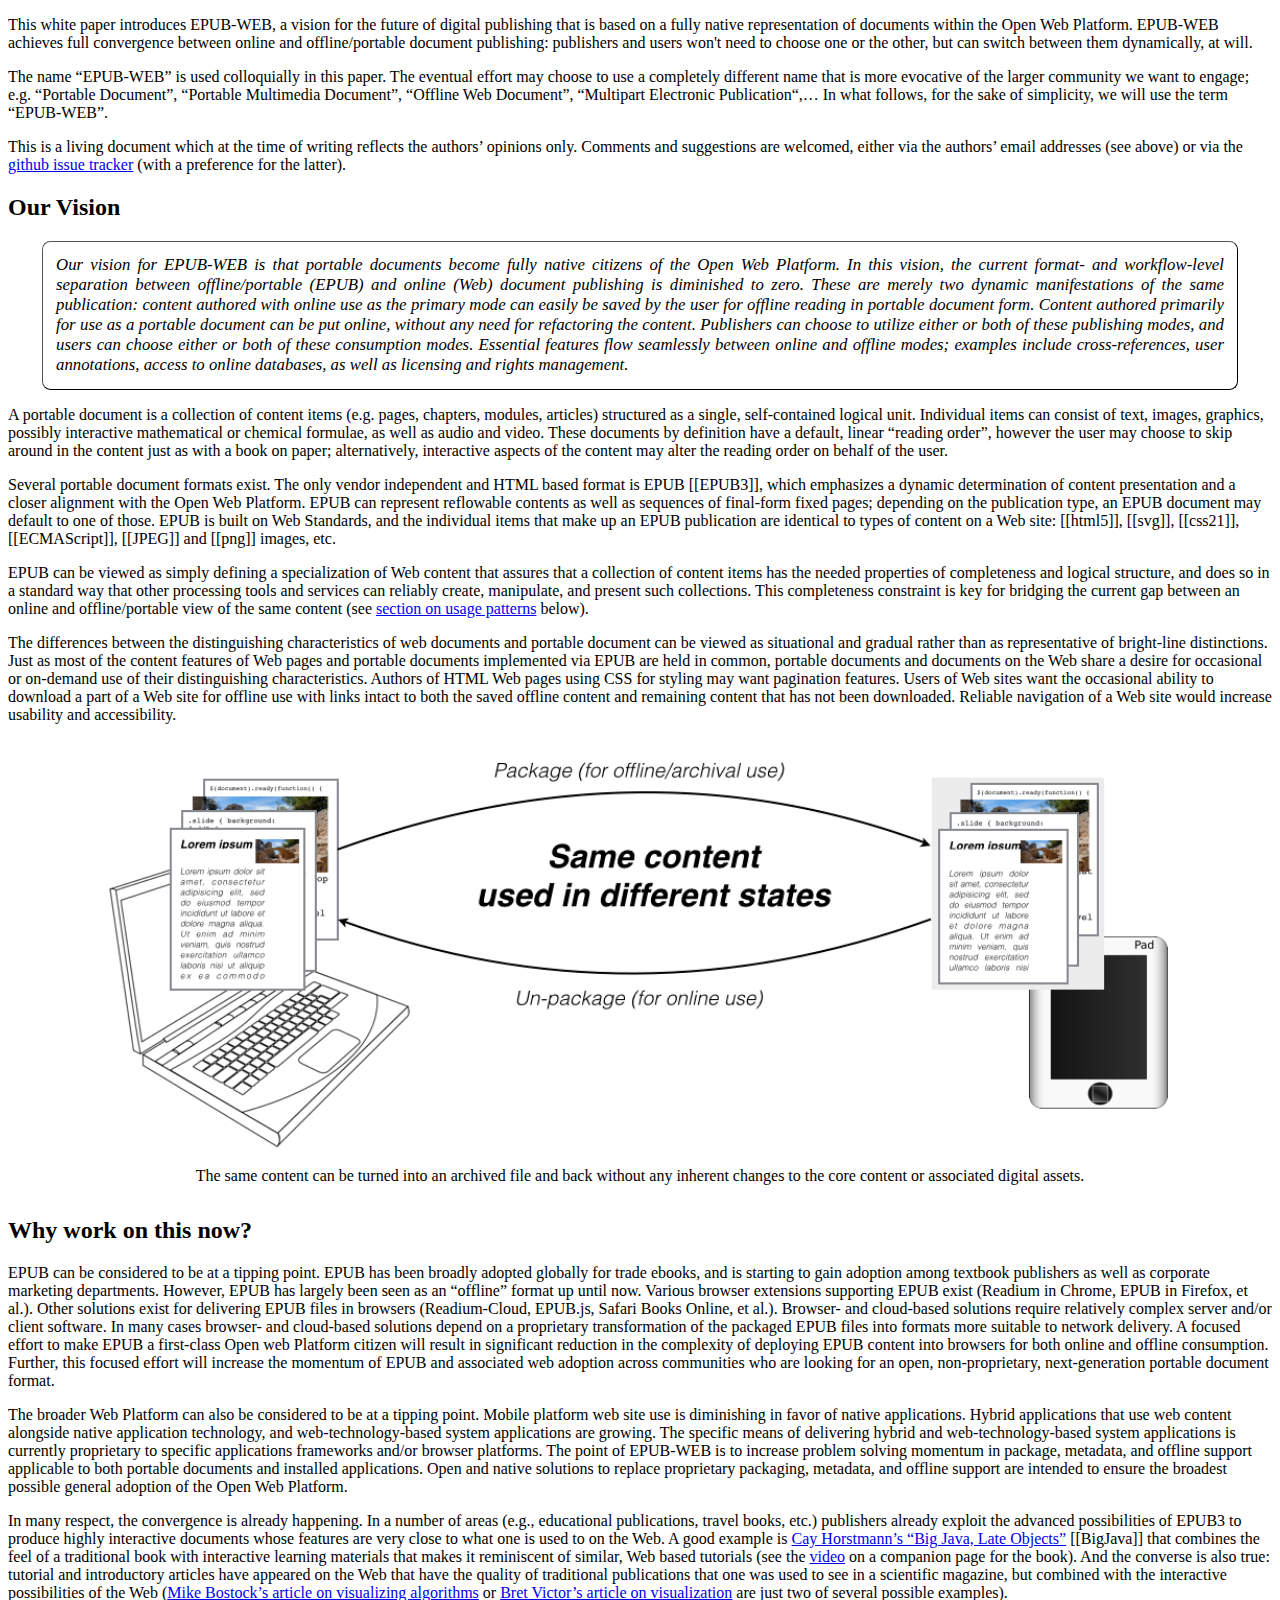
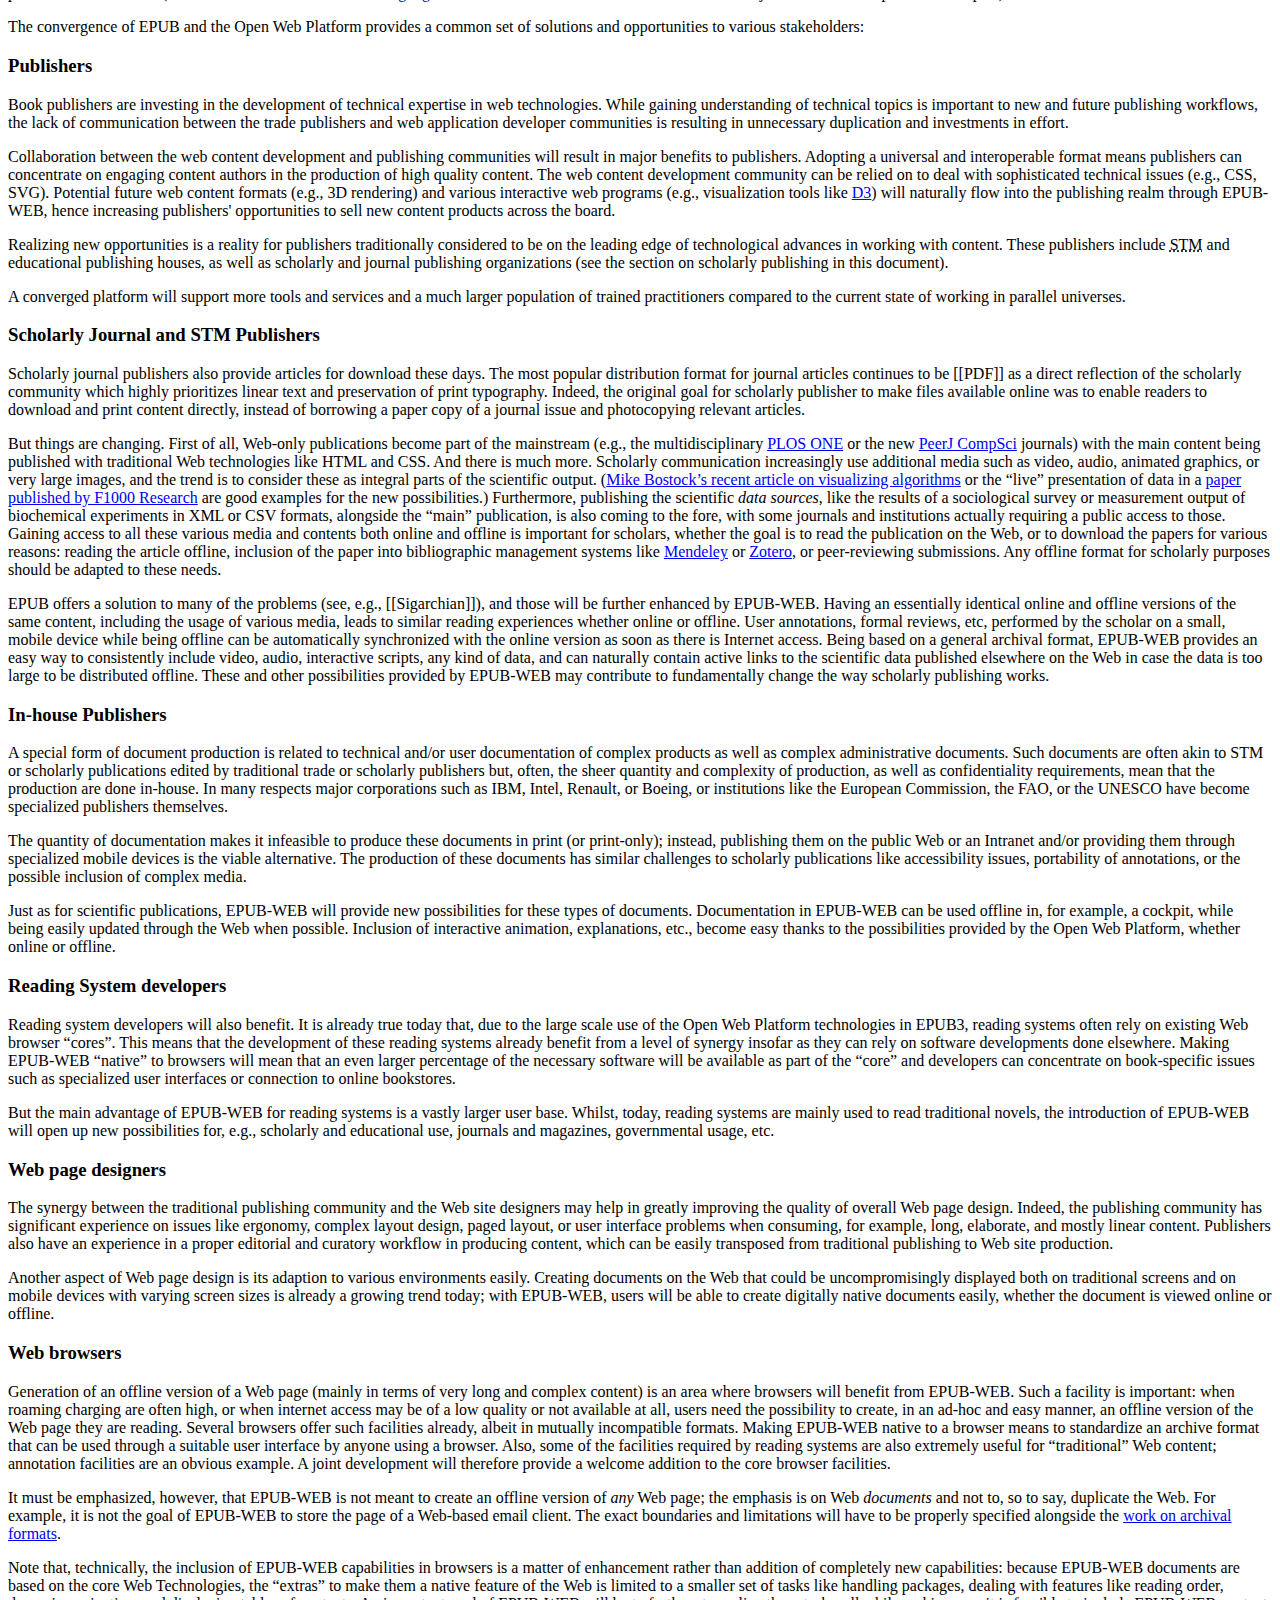
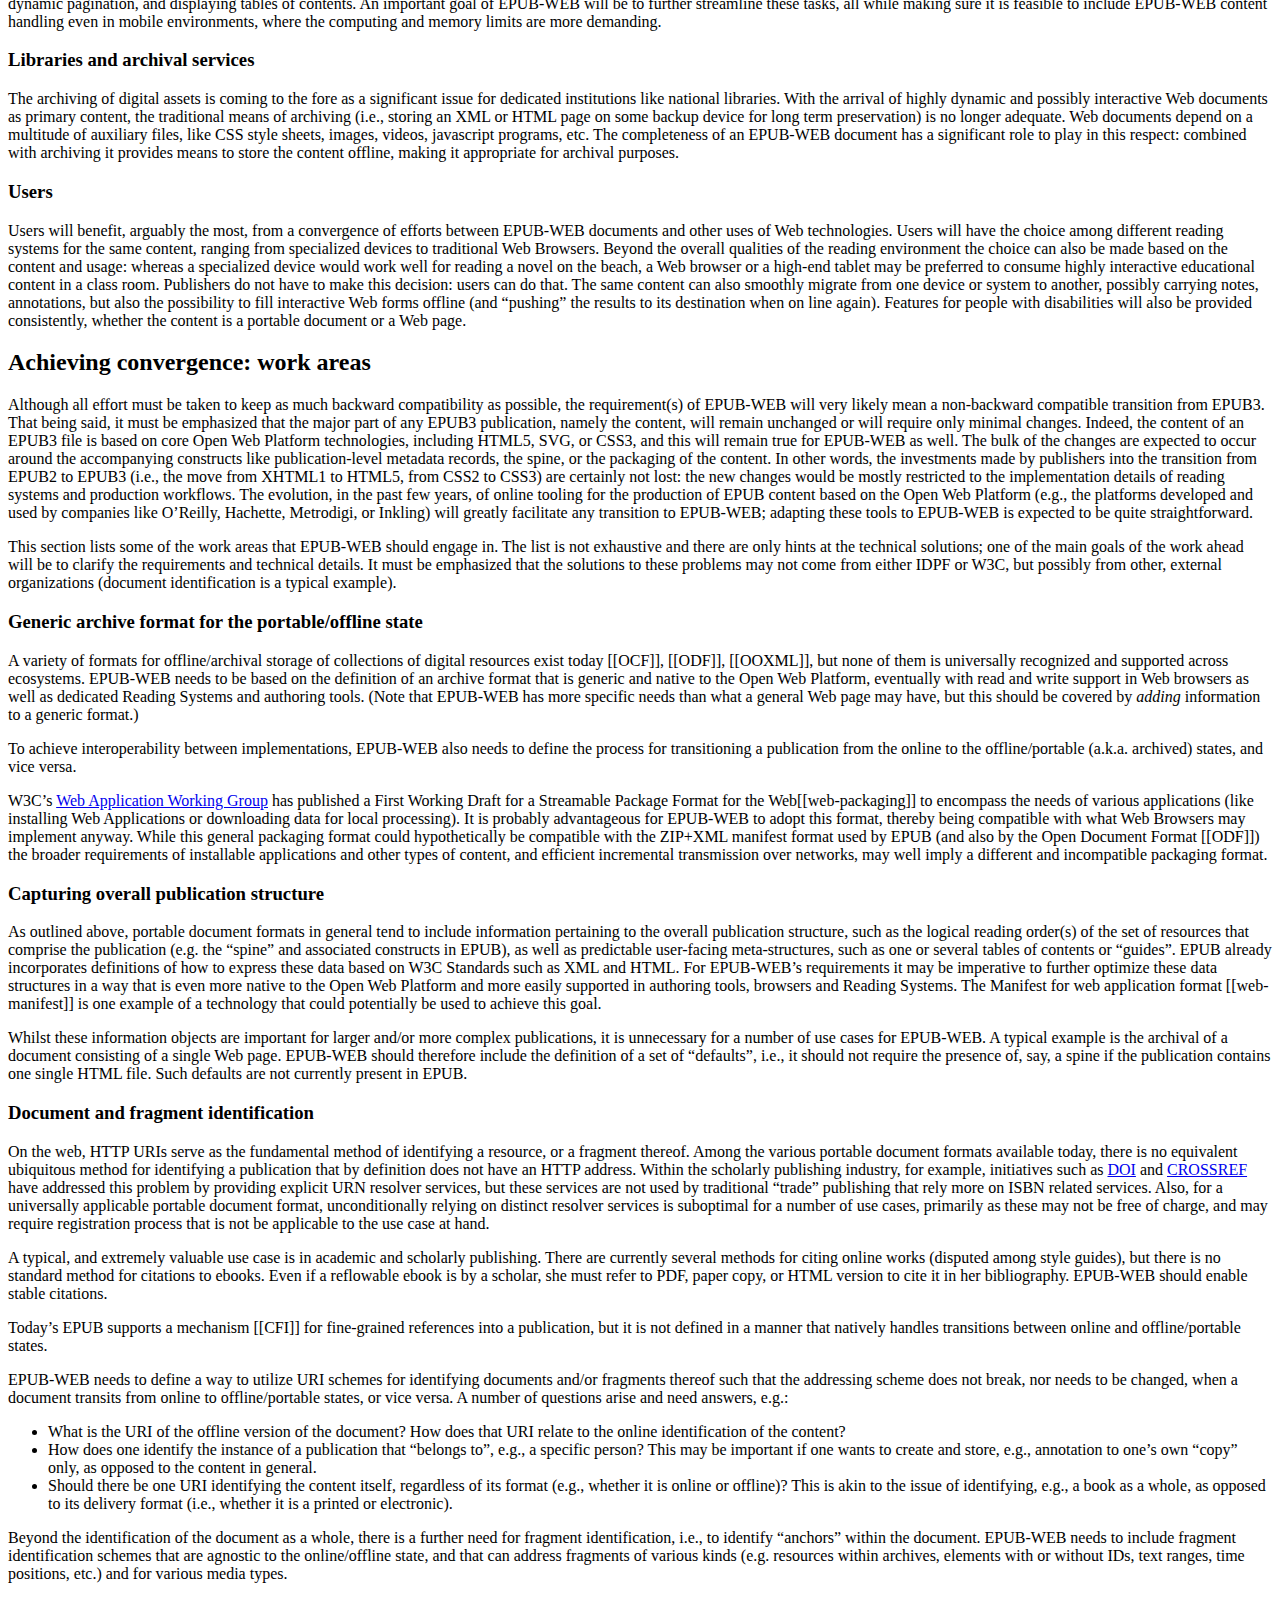
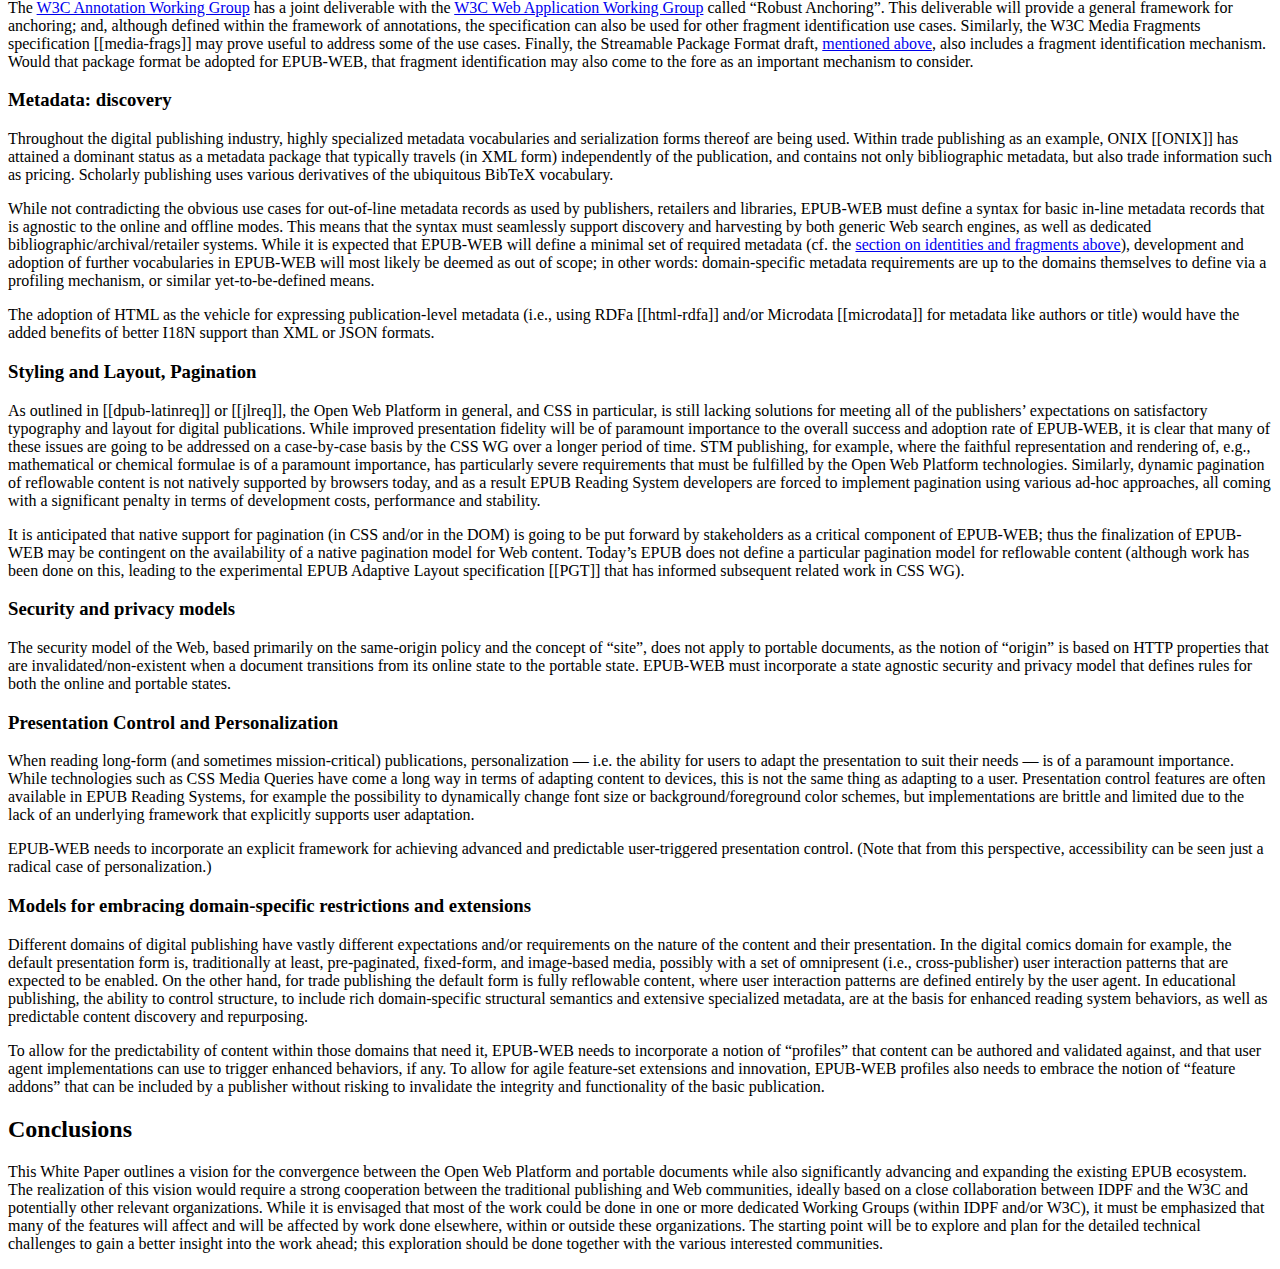
<file: 2015.03.23/index.html>
<!DOCTYPE html>
<html>
  <head>
    <meta content="text/html; charset=utf-8" http-equiv="content-type">
    <title>Advancing Portable Documents for the Open Web Platform: EPUB-WEB</title>
    <style type="text/css">
      aside {  
        width: 15em;  
        float: right;  
        color: black;  
        margin-top: 0.5em;  
        margin-right: 0.5em;  
        margin-bottom: 0.5em;  
        margin-left: 0.5em;  
        padding-top: 0.5em;  
        padding-right: 0.5em;  
        padding-bottom: 0.5em;  
        padding-left: 0.5em;  
        font-size: 0.9em;
        background: Lavender;
        border-left-width: .5em;
        border-left-style: solid;
        border-left-color: Orchid;
      }

      aside > p:first-child:before {  
        content: "SIDE NOTE: ";
      }

      figure {
        margin-top : 0em;
        margin-bottom: 2em;
      }
      .vision {
        font-style: italic;
        margin-left: 2em;
        margin-right: 2em;
        padding: 0.8em;
        background: white;
        border: thin outset black;
        border-radius: 0.5em;
        text-align: justify;
        font-size: 105%;
      }
      

    </style>

    <script class="remove">
      var postProc = {
        apply: function(c) {
          //$("<span><a href='http://www.idpf.org'><img height='48' src='idpf.jpg' alt='IDPF'></a> </span>").prependTo($("div.head > p")[0]);
          //$("<br><br><span> Copyright © 2014 <a href='http://www.idpf.org'>International Publishing Digital Forum™</a> </span>").appendTo("p.copyright")
          //$("<span>Joint IDPF and   </span>").prependTo("div.head > h2[property='dcterms:issued']");
          //$("<span>Authors:</span>").prependTo("div.head dt");

          $("div.head dt").text("Authors:");

       }
      }
    </script>


    <script src="http://www.w3.org/Tools/respec/respec-w3c-common" async="" class="remove"></script>
    <script class="remove">
      var respecConfig = {
         localBiblio: {
            "EPUB3": {
                "authors": [
                  "Garth Conboy",
                  "Matt Garrish",
                  "Markus Gylling",
                  "William McCoy",
                  "Murata Makoto",
                  "Daniel Weck"
                ],
                "title": "EPUB 3 Overview",
                "href" : "http://www.idpf.org/epub/301/spec/epub-overview-20140626.html",
                "rawDate": "2014-06-26",
                "status" : "Recommended Specification",
                "publisher": "IDPF"
            },
            "OCF": {
                "authors": [
                  "James Pritchett",
                  "Markus Gylling"
                ],
                "title": "EPUB Open Container Format (OCF) 3.0",
                "href" : "http://www.idpf.org/epub/301/spec/epub-ocf-20140626.html",
                "rawDate": "2014-06-26",
                "status" : "Recommended Specification",
                "publisher": "IDPF"
            },
            "epubcfi": {
                "authors": [
                  "Peter Sorotokin",
                  "Garth Conboy",
                  "Brady Duga",
                  "John Rivlin",
                  "Don Beaver",
                  "Kevin Ballard",
                  "Alastair Fettes",
                  "Daniel Weck"
                ],
                "title": "EPUB Canonical Fragment Identifier (epubcfi) Specification",
                "href" : "http://www.idpf.org/epub/linking/cfi/epub-cfi-20140626.html",
                "rawDate": "2014-06-26",
                "status" : "Recommended Specification",
                "publisher": "IDPF"
            },
            "ODF": {
                "authors": [
                  "Michael Brauer",
                  "Patrick Durusau",
                  "Gary Edwards",
                  "David Faure",
                  "Tom Magliery",
                  "Daniel Vogelheim"
                ],
                "title": "Open Document Format for Office Applications v1.0",
                "href" : "https://www.oasis-open.org/committees/download.php/12572/OpenDocument-v1.0-os.pdf",
                "rawDate": "2005-05-01",
                "status" : "Oasis Standard",
                "publisher": "Oasis"
            },
            "OOXML": {
                "authors" : [
                  "ECMA International"
                ],
                 "title": "Office Open XML File Formats, ECMA-376",
                "href" : "http://www.ecma-international.org/publications/standards/Ecma-376.htm",
                "rawDate": "2012-12",
                "status" : "Standard ECMA 376",
                "publisher": "ECMA"
            },

            "ZIP": {
                "title": ".ZIP File Format Specification, version 6.3.3",
                "href" : "http://www.pkware.com/documents/APPNOTE/APPNOTE-6.3.3.TXT",
                "rawDate": "2012-09-01",
                "status" : "APPNOTE",
                "publisher": "Pkware, Inc."
            },
            "css-fragments": {
               "authors": [
                  "Simon St.Laurent",
                  "Eric Meyer"
                ],
                "title": "Using CSS Selectors as Fragment Identifiers",
                "href" : "http://simonstl.com/articles/cssFragID.html",
                "rawDate": "2012-03-02",
                "status" : "Unofficial Draft"
            },
    		    "web-manifest": {
    		        "title": "Manifest for web application",
    		        "href" : "https://w3c.github.io/manifest/",
    		        "rawDate": "2015-02-23",
    		        "status" : "ED",
    		        "publisher": "W3C"
    		    },
            "web-packaging": {
                "authors": [
                  "Jeni Tennison"
                ],
                "title": "Packaging on the Web",
                "href" : "http://www.w3.org/TR/web-packaging/",
                "rawDate": "2015-01-15",
                "status" : "WD",
                "publisher": "W3C"
            },
            "PDF": {
                "authors": [
                  "Adobe Systems, Inc.,"
                ],
                "title": "Adobe Portable Document Format, Version 4.0",
                "href" : "http://partners.adobe.com/public/developer/en/pdf/PDFReference.pdf",
                "rawDate": "2001-01",
                "publisher": "Adobe, Inc."
            },
            "ISOPDF": {
                "authors": [
                  "International Organization for Standardization"
                ],
                "title": "Document management - Electronic document file format for long-term preservation - Part 1: Use of PDF 1.4, ISO 19005-1:2005",
                "rawDate": "2005-10-01",
                "publisher": "International Organization for Standardization"
            },
            "ONIX": {
                "authors": [
                  "EDItEUR"
                ],
                "title": "ONIX for Books 3.0.2 Specification",
                "rawDate": "2014-01-02",
                "publisher": "EDItEUR"
            },
            "CFI": {
                "authors": [
                  "Peter Sorotokin, et. al."
                ],
                "title": "EPUB Canonical Fragment Identifier (epubcfi) Specification",
				        "href": "http://www.idpf.org/epub/linking/cfi/epub-cfi.html",
                "rawDate": "2014-06-26",
                "publisher": "International Digital Publishing Forum"
            },
            "PGT": {
                "authors": [
                  "Peter Sorotokin, et. al."
                ],
                "title": "EPUB Adaptive Layout",
				        "href": "http://www.idpf.org/epub/pgt/",
                "rawDate": "2012-08-08",
                "publisher": "International Digital Publishing Forum"
            },
            "Sigarchian" : "Hajar Ghaem Sigarchian et al. <em>EPUB3 for Integrated and Customizable Representation of a Scientific Publication and its Associated Resources</em>. In: Proceedings of the 4th Workshop on Linked Science 2014. URL: <a href='http://linkedscience.org/wp-content/uploads/2014/10/lisc2014_submission_3.pdf'>http://linkedscience.org/wp-content/uploads/2014/10/lisc2014_submission_3.pdf</a>.",

            "BigJava" : "Cay Horstmann. <em>Big Java Late Objects</em>, John Wiley &amp; Sons, Inc., 2013"
          },

          // These may become useful if the document gets a more 'official' status
          postProcess : [ postProc ],

          doRdfa: true,
          // specification status (e.g. WD, LCWD, WG-NOTE, etc.). If in doubt use ED.
          specStatus:           "unofficial",
          
          // the specification's short name, as in http://www.w3.org/TR/short-name/
          shortName:            "xxx-xxx",

          // if your specification has a subtitle that goes below the main
          // formal title, define it here
          subtitle   :  "White Paper",

          // if you wish the publication date to be other than the last modification, set this
          publishDate:  "2015-03-23",

          // if the specification's copyright date is a range of years, specify
          // the start date here:
          // copyrightStart: "2005"

          // if there is a previously published draft, uncomment this and set its YYYY-MM-DD date
          // and its maturity status
          // previousPublishDate:  "1977-03-15",
          // previousMaturity:  "WD",

          // if there a publicly available Editor's Draft, this is the link
          // edDraftURI:           "http://berjon.com/",

          // if this is a LCWD, uncomment and set the end of its review period
          // lcEnd: "2009-08-05",

          // editors, add as many as you like
          // only "name" is required
          editors:  [
             {
                  name:       "Markus Gylling"
              ,   mailto:     "mgylling@idpf.org"
              ,   company:    "IDPF"
              ,   companyURL: "http://idpf.org"
              },
              {
                  name:       "Ivan Herman"
              ,   mailto:     "ivan@w3.org"
              ,   company:    "W3C"
              ,   companyURL: "http://www.w3.org"
              },
              {
                  name:       "Tzviya Siegman"
              ,   mailto:     "tsiegman@wiley.com"
              ,   company:    "John Wiley & Sons, Inc."
              ,   companyURL: "http://www.wiley.com"
              }
          ],
          
          // name of the WG
          wg:           "In Charge Of This Document Working Group",
          
          // URI of the public WG page
          wgURI:        "http://example.org/really-cool-wg",
          
          // name (without the @w3c.org) of the public mailing to which comments are due
          wgPublicList: "spec-writers-anonymous",
          
          // URI of the patent status for this WG, for Rec-track documents
          // !!!! IMPORTANT !!!!
          // This is important for Rec-track documents, do not copy a patent URI from a random
          // document unless you know what you're doing. If in doubt ask your friendly neighbourhood
          // Team Contact.
          wgPatentURI:  "",
          // !!!! IMPORTANT !!!! MAKE THE ABOVE BLINK IN YOUR HEAD
      };
    </script>
  </head>
  <body>
    <section id="abstract">
      <p>This white paper introduces EPUB-WEB, a vision for the future of digital publishing that is based on a fully native representation of documents within the Open Web Platform. EPUB-WEB achieves full convergence between online and offline/portable document publishing: publishers and users won't need to choose one or the other, but can switch between them dynamically, at will.
      </p>
      <p class="note">The name “EPUB-WEB” is used colloquially in this paper.  The eventual effort may choose to use a completely different name that is more evocative of the larger community we want to engage; e.g. “Portable Document”, “Portable Multimedia Document”, “Offline Web Document”, “Multipart Electronic Publication“,… In what follows, for the sake of simplicity, we will use the term “EPUB-WEB”.</p>

     </section>
    </section>
    <section id='sotd'>
      <p>This is a living document which at the time of writing reflects the authors’ opinions only. Comments and suggestions are welcomed, either via the authors’ email addresses (see above) or via the <a href="https://github.com/w3c/epubweb/issues">github issue tracker</a> (with a preference for the latter).</p>
    </section>
    <section>
      <h2 id="introduction">Our Vision</h2>

      <p class="vision">Our vision for EPUB-WEB is that portable documents become fully native citizens of the Open Web Platform.  In this vision, the current format- and workflow-level separation between offline/portable (EPUB) and online (Web) document publishing is diminished to zero. These are merely two dynamic manifestations of the same publication: content authored with online use as the primary mode can easily be saved by the user for offline reading in portable document form. Content authored primarily for use as a portable document can be put online, without any need for refactoring the content. Publishers can choose to utilize either or both of these publishing modes, and users can choose either or both of these consumption modes. Essential features flow seamlessly between online and offline modes; examples include cross-references, user annotations, access to online databases, as well as licensing and rights management.
      </p>

      <p>A portable document is a collection of content items (e.g. pages, chapters, modules, articles) structured as a single, self-contained logical unit. Individual items can consist of text, images, graphics, possibly interactive mathematical or chemical formulae, as well as audio and video. These documents by definition have a default, linear “reading order”, however the user may choose to skip around in the content just as with a book on paper; alternatively, interactive aspects of the content may alter the reading order on behalf of the user.
      </p>

      <p>Several portable document formats exist. The only vendor independent and HTML based format is EPUB&nbsp;[[EPUB3]], which emphasizes a dynamic determination of content presentation and a closer alignment with the Open Web Platform. EPUB can represent reflowable contents as well as sequences of final-form fixed pages; depending on the publication type, an EPUB document may default to one of those. EPUB is built on Web Standards, and the individual items that make up an EPUB publication are identical to types of content on a Web site: [[html5]], [[svg]], [[css21]], [[ECMAScript]], [[JPEG]] and [[png]] images, etc. </p>

      <p>EPUB can be viewed as simply defining a specialization of Web content that assures that a collection of content items has the needed properties of completeness and logical structure, and does so in a standard way that other processing tools and services can reliably create, manipulate, and present such collections. This completeness constraint is key for bridging the current gap between an online and offline/portable view of the same content (see <a href="#whynow">section on usage patterns</a> below).
      </p>

      <p>The differences between the distinguishing characteristics of web documents and portable document can be viewed as situational and gradual rather than as representative of bright-line distinctions. Just as most of the content features of Web pages and portable documents implemented via EPUB are held in common, portable documents and documents on the Web share a desire for occasional or on-demand use of their distinguishing characteristics. Authors of HTML Web pages using CSS for styling may want pagination features. Users of Web sites want the occasional ability to download a part of a Web site for offline use with links intact to both the saved offline content and remaining content that has not been downloaded. Reliable navigation of a Web site would increase usability and accessibility.
      </p>

      <figure style="text-align: center;" id="epubweb.figure"> <img src="figures/epubweb.png"
          width="90%"> <figcaption>The same content can be turned into an archived file and back without any inherent changes to the core content or associated digital assets.</figcaption>
      </figure>
    </section>
    <section>
      <h2 id="whynow">Why work on this now?</h2>
      <p>EPUB can be considered to be at a tipping point. EPUB has been broadly adopted globally for trade ebooks, and is starting to gain adoption among textbook publishers as well as corporate marketing departments. However, EPUB has largely been seen as an “offline” format up until now. Various browser extensions supporting EPUB exist (Readium in Chrome, EPUB in Firefox, et al.). Other solutions exist for delivering EPUB files in browsers (Readium-Cloud, EPUB.js, Safari Books Online, et al.). Browser- and cloud-based solutions require relatively complex server and/or client software. In many cases browser- and cloud-based solutions depend on a proprietary transformation of the packaged EPUB files into formats more suitable to network delivery. A focused effort to make EPUB a first-class Open web Platform citizen will result in significant reduction in the complexity of deploying EPUB content into browsers for both online and offline consumption. Further, this focused effort will increase the momentum of EPUB and associated web adoption across communities who are looking for an open, non-proprietary, next-generation portable document format.
      </p>

      <p>The broader Web Platform can also be considered to be at a tipping point. Mobile platform web site use is diminishing in favor of native applications. Hybrid applications that use web content alongside native application technology, and web-technology-based system applications are growing. The specific means of delivering hybrid and web-technology-based system applications is currently proprietary to specific applications frameworks and/or browser platforms. The point of EPUB-WEB is to increase problem solving momentum in package, metadata, and offline support applicable to both portable documents and installed applications. Open and native solutions to replace proprietary packaging, metadata, and offline support are intended to ensure the broadest possible general adoption of the Open Web Platform.
      </p>

      <p>In many respect, the convergence is already happening. In a number of areas (e.g., educational publications, travel books, etc.) publishers already exploit the advanced possibilities of EPUB3 to produce highly interactive documents whose features are very close to what one is used to on the Web. A good example is <a href="http://bcs.wiley.com/he-bcs/Books?action=index&bcsId=7005&itemId=1118087887">Cay Horstmann’s “Big Java, Late Objects”</a>&nbsp;[[BigJava]] that combines the feel of a traditional book with interactive learning materials that makes it reminiscent of similar, Web based tutorials (see the <a href="http://www.wiley.com/college/sc/horstmann/">video</a> on a companion page for the book). And the converse is also true: tutorial and introductory articles have appeared on the Web that have the quality of traditional publications that one was used to see in a scientific magazine, but combined with the interactive possibilities of the Web (<a href="http://bost.ocks.org/mike/algorithms/">Mike Bostock’s article on visualizing algorithms</a> or <a href="http://worrydream.com/LadderOfAbstraction/">Bret Victor’s article on visualization</a> are just two of several possible examples).</p>

      <p>The convergence of EPUB and the Open Web Platform provides a common set of solutions and opportunities to various stakeholders:
      </p>

      <section>
        <h3>Publishers</h3>
        <p>Book publishers are investing in the development of technical expertise in web technologies. While gaining understanding of technical topics is important to new and future publishing workflows, the lack of communication between the trade publishers and web application developer communities is resulting in unnecessary duplication and investments in effort.</p>

        <p>Collaboration between the web content development and publishing communities will result in major benefits to publishers. Adopting a universal and interoperable format means publishers can concentrate on engaging content authors in the production of high quality content. The web content development community can be relied on to deal with sophisticated technical issues (e.g., CSS, SVG). Potential future web content formats (e.g., 3D rendering) and various interactive web programs (e.g., visualization tools like <a href="http://d3js.org">D3</a>) will naturally flow into the publishing realm through EPUB-WEB, hence increasing publishers' opportunities to sell new content products across the board.</p>

        <p>Realizing new opportunities is a reality for publishers traditionally considered to be on the leading edge of technological advances in working with content. These publishers include <abbr title="Science, Technology, and Medical">STM</abbr> and educational publishing houses, as well as scholarly and journal publishing organizations (see the <a="#schol">section on scholarly publishing</a> in this document).</p>

        <p>A converged platform will support more tools and services and a much larger population of trained practitioners compared to the current state of working in parallel universes.</p>
      </section>

      <section>
        <h3 id="schol">Scholarly Journal  and STM Publishers</h3>

        <p>Scholarly journal publishers also provide articles for download these days. The most popular distribution format for journal articles continues to be [[PDF]] as a direct reflection of the scholarly community which highly prioritizes linear text and preservation of print typography. Indeed, the original goal for scholarly publisher to make files available online was to enable readers to download and print content directly, instead of borrowing a paper copy of a journal issue and photocopying relevant articles.</p>

        <p>But things are changing. First of all, Web-only publications become part of the mainstream (e.g., the multidisciplinary <a href="http://www.plosone.org">PLOS ONE</a> or the new <a href="https://peerj.com/computer-science/">PeerJ CompSci</a> journals) with the main content being published with traditional Web technologies like HTML and CSS. And there is much more. Scholarly communication increasingly use additional media such as video, audio, animated graphics, or very large images, and the trend is to consider these as integral parts of the scientific output. (<a href="http://bost.ocks.org/mike/algorithms/">Mike Bostock’s recent article on visualizing algorithms</a> or the “live” presentation of data in a <a href="http://f1000research.com/articles/3-176/v1#f3">paper published by F1000 Research</a> are good examples for the new possibilities.) Furthermore, publishing the scientific <em>data sources</em>, like the results of a sociological survey or measurement output of biochemical experiments in XML or CSV formats, alongside the “main” publication, is also coming to the fore, with some journals and institutions actually requiring a public access to those. Gaining access to all these various media and contents both online and offline is important for scholars, whether the goal is to read the publication on the Web, or to download the papers for various reasons: reading the article offline, inclusion of the paper into bibliographic management systems like <a href="http://www.mendelay.com">Mendeley</a> or <a href="www.zotero.org">Zotero</a>, or peer-reviewing submissions. Any offline format for scholarly purposes should be adapted to these needs.</p>

        <p>EPUB offers a solution to many of the problems (see, e.g., [[Sigarchian]]), and those will be further enhanced by EPUB-WEB. Having an essentially identical online and offline versions of the same content, including the usage of various media, leads to similar reading experiences whether online or offline. User annotations, formal reviews, etc, performed by the scholar on a small, mobile device while being offline can be automatically synchronized with the online version as soon as there is Internet access. Being based on a general archival format, EPUB-WEB provides an easy way to consistently include video, audio, interactive scripts, any kind of data, and can naturally contain active links to the scientific data published elsewhere on the Web in case the data is too large to be distributed offline. These and other possibilities provided by EPUB-WEB may contribute to fundamentally change the way scholarly publishing works.</p>
      </section>

      <section>
        <h3>In-house Publishers</h3>
        <p>A special form of document production is related to technical and/or user documentation of complex products as well as complex administrative documents. Such documents are often akin to STM or scholarly publications edited by traditional trade or scholarly publishers but, often, the sheer quantity and complexity of production, as well as confidentiality requirements, mean that the production are done in-house. In many respects major corporations such as IBM, Intel, Renault, or Boeing, or institutions like the European Commission, the FAO, or the UNESCO have become specialized publishers themselves.</p>

        <p>The quantity of documentation makes it infeasible to produce these documents in print (or print-only); instead, publishing them on the public Web or an Intranet and/or providing them through specialized mobile devices is the viable alternative. The production of these documents has similar challenges to scholarly publications like accessibility issues, portability of annotations, or the possible inclusion of complex media.</p>

        <p>Just as for scientific publications, EPUB-WEB will provide new possibilities for these types of documents. Documentation in EPUB-WEB can be used offline in, for example, a cockpit, while being easily updated through the Web when possible. Inclusion of interactive animation, explanations, etc., become easy thanks to the possibilities provided by the Open Web Platform, whether online or offline.</p>
      </section>

      <section>
        <h3>Reading System developers</h3>

        <p>Reading system developers will also benefit. It is already true today that, due to the large scale use of the Open Web Platform technologies in EPUB3, reading systems often rely on existing Web browser “cores”. This means that the development of these reading systems already benefit from a level of synergy insofar as they can rely on software developments done elsewhere. Making EPUB-WEB “native” to browsers will mean that an even larger percentage of the necessary software will be available as part of the “core” and developers can concentrate on book-specific issues such as specialized user interfaces or connection to online bookstores.</p>

        <p>But the main advantage of EPUB-WEB for reading systems is a vastly larger user base. Whilst, today, reading systems are mainly used to read traditional novels, the introduction of EPUB-WEB will open up new possibilities for, e.g., scholarly and educational use, journals and magazines, governmental usage, etc.</p> 
      </section>

      <section>
        <h3>Web page designers</h3>

        <p>The synergy between the traditional publishing community and the Web site designers may help in greatly improving the quality of overall Web page design. Indeed, the publishing community has significant experience on issues like ergonomy, complex layout design, paged layout, or user interface problems when consuming, for example, long, elaborate, and mostly linear content. Publishers also have an experience in a proper editorial and curatory workflow in producing content, which can be easily transposed from traditional publishing to Web site production. </p>

        <p>Another aspect of Web page design is its adaption to various environments easily. Creating documents on the Web that could be uncompromisingly displayed both on traditional screens and on mobile devices with varying screen sizes is already a growing trend today; with EPUB-WEB, users will be able to create digitally native documents easily, whether the document is viewed online or offline.</p> 
      </section>

      <section>
        <h3>Web browsers</h3>

        <p>Generation of an offline version of a Web page (mainly in terms of very long and complex content) is an area where browsers will benefit from EPUB-WEB. Such a facility is important: when roaming charging are often high, or when internet access may be of a low quality or not available at all, users need the possibility to create, in an ad-hoc and easy manner, an offline version of the Web page they are reading. Several browsers offer such facilities already, albeit in mutually incompatible formats. Making EPUB-WEB native to a browser means to standardize an archive format that can be used through a suitable user interface by anyone using a browser. Also, some of the facilities required by reading systems are also extremely useful for “traditional” Web content; annotation facilities are an obvious example. A joint development will therefore provide a welcome addition to the core browser facilities.</p>

        <p>It must be emphasized, however, that EPUB-WEB is not meant to create an offline version of <em>any</em> Web page; the emphasis is on Web <em>documents</em> and not to, so to say, duplicate the Web. For example, it is not the goal of EPUB-WEB to store the page of a Web-based email client. The exact boundaries and limitations will have to be properly specified alongside the <a href="#arch">work on archival formats</a>.</p>

        <p>Note that, technically, the inclusion of EPUB-WEB capabilities in browsers is a matter of enhancement rather than addition of completely new capabilities: because EPUB-WEB documents are based on the core Web Technologies, the “extras” to make them a native feature of the Web is limited to a smaller set of tasks like handling packages, dealing with features like reading order, dynamic pagination, and displaying tables of contents. An important goal of EPUB-WEB will be to further streamline these tasks, all while making sure it is feasible to include EPUB-WEB content handling even in mobile environments, where the computing and memory limits are more demanding.</p>
      </section>

      <section>
        <h3>Libraries and archival services</h3>

        <p>The archiving of digital assets is coming to the fore as a significant issue for dedicated institutions like national libraries. With the arrival of highly dynamic and possibly interactive Web documents as primary content, the traditional means of archiving (i.e., storing an XML or HTML page on some backup device for long term preservation) is no longer adequate. Web documents depend on a multitude of auxiliary files, like CSS style sheets, images, videos, javascript programs, etc. The completeness of an EPUB-WEB document has a significant role to play in this respect: combined with archiving it provides means to store the content offline, making it appropriate for archival purposes. </p>
      </section> 

      <section>
        <h3>Users</h3>

        <p>Users will benefit, arguably the most, from a convergence of efforts between EPUB-WEB documents and other uses of Web technologies. Users will have the choice among different reading systems for the same content, ranging from specialized devices to traditional Web Browsers. Beyond the overall qualities of the reading environment the choice can also be made based on the content and usage: whereas a specialized device would work well for reading a novel on the beach, a Web browser or a high-end tablet may be preferred to consume highly interactive educational content in a class room. Publishers do not have to make this decision: users can do that. The same content can also smoothly migrate from one device or system to another, possibly carrying notes, annotations, but also the possibility to fill interactive Web forms offline (and “pushing” the results to its destination when on line again). Features for people with disabilities will also be provided consistently, whether the content is a portable document or a Web page. </p>
      </section> 
    </section>

    <section>
      <h2>Achieving convergence: work areas</h2>
      <p>Although all effort must be taken to keep as much backward compatibility as possible, the requirement(s) of EPUB-WEB will very likely mean a non-backward compatible transition from EPUB3. That being said, it must be emphasized that the major part of any EPUB3 publication, namely the content, will remain unchanged or will require only minimal changes. Indeed, the content of an EPUB3 file is based on core Open Web Platform technologies, including HTML5, SVG, or CSS3, and this will remain true for EPUB-WEB as well. The bulk of the changes are expected to occur around the accompanying constructs like publication-level metadata records, the spine, or the packaging of the content. In other words, the investments made by publishers into the transition from EPUB2 to EPUB3 (i.e., the move from XHTML1 to HTML5, from CSS2 to CSS3) are certainly not lost: the new changes would be mostly restricted to the implementation details of reading systems and production workflows. The evolution, in the past few years, of online tooling for the production of EPUB content based on the Open Web Platform (e.g., the platforms developed and used by companies like O’Reilly, Hachette, Metrodigi, or Inkling) will greatly facilitate any transition to EPUB-WEB; adapting these tools to EPUB-WEB is expected to be quite straightforward.</p>

      <p>This section lists some of the work areas that EPUB-WEB should engage in. The list is not exhaustive and there are only hints at the technical solutions; one of the main goals of the work ahead will be to clarify the requirements and technical details. It must be emphasized that the solutions to these problems may not come from either IDPF or W3C, but possibly from other, external organizations (document identification is a typical example).</p>

      <section>
        <h3 id="arch">Generic archive format for the portable/offline state</h3>
        <p>A variety of formats for offline/archival storage of collections of digital resources exist today [[OCF]], [[ODF]], [[OOXML]], but none of them is universally recognized and supported across ecosystems. EPUB-WEB needs to be based on the definition of an archive format that is generic and native to the Open Web Platform, eventually with read and write support in Web browsers as well as dedicated Reading Systems and authoring tools. (Note that EPUB-WEB has more specific needs than what a general Web page may have, but this should be covered by <em>adding</em> information to a generic format.)</p>

        <p>To achieve interoperability between implementations, EPUB-WEB also needs to define the process for transitioning a publication from the online to the offline/portable (a.k.a. archived) states, and vice versa.  </p>

        <p class="note">W3C’s <a href="http://www.w3.org/2008/webapps/">Web Application Working Group</a> has published a First Working Draft for a Streamable Package Format for the Web[[web-packaging]] to encompass the needs of various applications (like installing Web Applications or downloading data for local processing). It is probably advantageous for EPUB-WEB to adopt this format, thereby being compatible with what Web Browsers may implement anyway. While this general packaging format could hypothetically be compatible with the ZIP+XML manifest format used by EPUB (and also by the Open Document Format [[ODF]]) the broader requirements of installable applications and other types of content, and efficient incremental transmission over networks, may well imply a different and incompatible packaging format.
        </p>    
      </section>  

      <section>
        <h3>Capturing overall publication structure</h3>
        <p>As outlined above, portable document formats in general tend to include information pertaining to the overall publication structure, such as the logical reading order(s) of the set of resources that comprise the publication (e.g. the “spine” and associated constructs in EPUB), as well as predictable user-facing meta-structures, such as one or several tables of contents or “guides”. EPUB already incorporates definitions of how to express these data based on W3C Standards such as XML and HTML. For EPUB-WEB’s requirements it may be imperative to further optimize these data structures in a way that is even more native to the Open Web Platform and more easily supported in authoring tools, browsers and Reading Systems. The Manifest for web application format [[web-manifest]] is one example of a technology that could potentially be used to achieve this goal.	
        </p>

        <p class="note">Whilst these information objects are important for larger and/or more complex publications, it is unnecessary for a number of use cases for EPUB-WEB. A typical example is the archival of a document consisting of a single Web page. EPUB-WEB should therefore include the definition of a set of “defaults”, i.e., it should not require the presence of, say, a spine if the publication contains one single HTML file. Such defaults are not currently present in EPUB.</p>
      </section>

      <section>
        <h3 id="idf">Document and fragment identification</h3>
        <p>On the web, HTTP URIs serve as the fundamental method of identifying a resource, or a fragment thereof. Among the various portable document formats available today, there is no equivalent ubiquitous method for identifying a publication that by definition does not have an HTTP address. Within the scholarly publishing industry, for example, initiatives such as <a href="http://www.doi.org">DOI</a> and <a href="http://crossref.org">CROSSREF</a> have addressed this problem by providing explicit URN resolver services, but these services are not used by traditional “trade” publishing that rely more on ISBN related services. Also, for a universally applicable portable document format, unconditionally relying on distinct resolver services is suboptimal for a number of use cases, primarily as these may not be free of charge, and may require registration process that is not be applicable to the use case at hand. </p>

        <p class="note">A typical, and extremely valuable use case is in academic and scholarly publishing. There are currently several methods for citing online works (disputed among style guides), but there is no standard method for citations to ebooks. Even if a reflowable ebook is by a scholar, she must refer to PDF, paper copy, or HTML version to cite it in her bibliography. EPUB-WEB should enable stable citations.</p>

        <p>Today’s EPUB supports a mechanism [[CFI]] for fine-grained references into a publication, but it is not defined in a manner that natively handles transitions between online and offline/portable states.</p>

        <p>EPUB-WEB needs to define a way to utilize URI schemes for identifying documents and/or fragments thereof such that the addressing scheme does not break, nor needs to be changed, when a document transits from online to offline/portable states, or vice versa.  A number of questions arise and need answers, e.g.:</p>

        <ul>        
          <li>What is the URI of the offline version of the document? How does that URI relate to the online identification of the content?</li>

          <li>How does one identify the instance of a publication that “belongs to”, e.g., a specific person? This may be important if one wants to create and store, e.g., annotation to one’s own “copy” only, as opposed to the content in general.</li>
          
          <li>Should there be one URI identifying the content itself, regardless of its format (e.g., whether it is online or offline)? This is akin to the issue of identifying, e.g., a book as a whole, as opposed to its delivery format (i.e., whether it is a printed or electronic).</li>
        </ul>

        <p>Beyond the identification of the document as a whole, there is a further need for fragment identification, i.e., to identify “anchors” within the document. EPUB-WEB needs to include fragment identification schemes that are agnostic to the online/offline state, and that can address fragments of various kinds (e.g. resources within archives, elements with or without IDs, text ranges, time positions, etc.) and for various media types.</p>

        <p class="note">The <a href="http://www.w3.org/annotation/">W3C Annotation Working Group</a> has a joint deliverable with the <a href="http://www.w3.org/2008/webapps/">W3C Web Application Working Group</a> called “Robust Anchoring”. This deliverable will provide a general framework for anchoring; and, although defined within the framework of annotations, the specification can also be used for other fragment identification use cases. Similarly, the W3C Media Fragments specification&nbsp;[[media-frags]] may prove useful to address some of the use cases. Finally, the Streamable Package Format draft, <a href="#arch">mentioned above</a>, also includes a fragment identification mechanism. Would that package format be adopted for EPUB-WEB, that fragment identification may also come to the fore as an important mechanism to consider.</p>
      </section>  

      <section>
        <h3>Metadata: discovery</h3>
        <p>Throughout the digital publishing industry, highly specialized metadata vocabularies and serialization forms thereof are being used. Within trade publishing as an example, ONIX&nbsp;[[ONIX]] has attained a dominant status as a metadata package that typically travels (in XML form) independently of the publication, and contains not only bibliographic metadata, but also trade information such as pricing. Scholarly publishing uses various derivatives of the ubiquitous BibTeX vocabulary.</p>

        <p>While not contradicting the obvious use cases for out-of-line metadata records as used by publishers, retailers and libraries, EPUB-WEB must define a syntax for basic in-line metadata records that is agnostic to the online and offline modes. This means that the syntax must seamlessly support discovery and harvesting by both generic Web search engines, as well as dedicated bibliographic/archival/retailer systems. While it is expected that EPUB-WEB will define a minimal set of required metadata (cf. the <a href="#idf">section on identities and fragments above</a>), development and adoption of further vocabularies in EPUB-WEB will most likely be deemed as out of scope; in other words: domain-specific metadata requirements are up to the domains themselves to define via a profiling mechanism, or similar yet-to-be-defined means. </p>

        <p class="note">The adoption of HTML as the vehicle for expressing publication-level metadata (i.e., using RDFa&nbsp;[[html-rdfa]] and/or Microdata&nbsp;[[microdata]] for metadata like authors or title) would have the added benefits of better I18N support than XML or JSON formats.</p>
      </section>

      <section>
        <h3 id="styling">Styling and Layout, Pagination</h3>
        <p>As outlined in [[dpub-latinreq]] or [[jlreq]], the Open Web Platform in general, and CSS in particular, is still lacking solutions for meeting all of the publishers’ expectations on satisfactory typography and layout for digital publications. While improved presentation fidelity will be of paramount importance to the overall success and adoption rate of EPUB-WEB, it is clear that many of these issues are going to be addressed on a case-by-case basis by the CSS WG over a longer period of time. STM publishing, for example, where the faithful representation and rendering of, e.g., mathematical or chemical formulae is of a paramount importance, has particularly severe requirements that must be fulfilled by the Open Web Platform technologies. Similarly, dynamic pagination of reflowable content is not natively supported by browsers today, and as a result EPUB Reading System developers are forced to implement pagination using various ad-hoc approaches, all coming with a significant penalty in terms of development costs, performance and stability.</p>

        <p>It is anticipated that native support for pagination (in CSS and/or in the DOM) is going to be put forward by stakeholders as a critical component of EPUB-WEB; thus the finalization of EPUB-WEB may be contingent on the availability of a native pagination model for Web content. Today’s EPUB does not define a particular pagination model for reflowable content (although work has been done on this, leading to the experimental EPUB Adaptive Layout specification [[PGT]] that has informed subsequent related work in CSS WG).</p>
      </section>

      <section>
        <h3>Security and privacy models</h3>

        <p>The security model of the Web, based primarily on the same-origin policy and the concept of “site”, does not apply to portable documents, as the notion of “origin” is based on HTTP properties that are invalidated/non-existent when a document transitions from its online state to the portable state. EPUB-WEB must incorporate a state agnostic security and privacy model that defines rules for both the online and portable states.</p>
      </section>

      <section>
        <h3>Presentation Control and Personalization</h3>

        <p>When reading long-form (and sometimes mission-critical) publications, personalization — i.e. the ability for users to adapt the presentation to suit their needs — is of a paramount importance. While technologies such as CSS Media Queries have come a long way in terms of adapting content to devices, this is not the same thing as adapting to a user. Presentation control features are often available in EPUB Reading Systems, for example the possibility to dynamically change font size or background/foreground color schemes, but implementations are brittle and limited due to the lack of an underlying framework that explicitly supports user adaptation.</p> 

        <p>EPUB-WEB needs to incorporate an explicit framework for achieving advanced and predictable user-triggered presentation control. (Note that from this perspective, accessibility can be seen just a radical case of personalization.)</p> 
      </section>

      <section>
        <h3>Models for embracing domain-specific restrictions and extensions</h3>

        <p>Different domains of digital publishing have vastly different expectations and/or requirements on the nature of the content and their presentation. In the digital comics domain for example, the default presentation form is, traditionally at least, pre-paginated, fixed-form, and image-based media, possibly with a set of omnipresent (i.e., cross-publisher) user interaction patterns that are expected to be enabled. On the other hand, for trade publishing the default form is fully reflowable content, where user interaction patterns are defined entirely by the user agent. In educational publishing, the ability to control structure, to include rich domain-specific structural semantics and extensive specialized metadata, are at the basis for enhanced reading system behaviors, as well as predictable content discovery and repurposing. </p>

        <p>To allow for the predictability of content within those domains that need it, EPUB-WEB needs to incorporate a notion of “profiles” that content can be authored and validated against, and that user agent implementations can use to trigger enhanced behaviors, if any. To allow for agile feature-set extensions and innovation, EPUB-WEB profiles also needs to embrace the notion of “feature addons” that can be included by a publisher without risking to invalidate the integrity and functionality of the basic publication.</p>
      </section>
    </section>
    <section>
      <h2>Conclusions</h2>
      <p>This White Paper outlines a vision for the convergence between the Open Web Platform and portable documents while also significantly advancing and expanding the existing EPUB ecosystem. The realization of this vision would require a strong cooperation between the traditional publishing and Web communities, ideally based on a close collaboration between IDPF and the W3C and potentially other relevant organizations. While it is envisaged that most of the work could be done in one or more dedicated Working Groups (within IDPF and/or W3C), it must be emphasized that many of the features will affect and will be affected by work done elsewhere, within or outside these organizations. The starting point will be to explore and plan for the detailed technical challenges to gain a better insight into the work ahead; this exploration should be done together with the various interested communities.   
      </p>
    </section>
  </body>
</html>
</file>
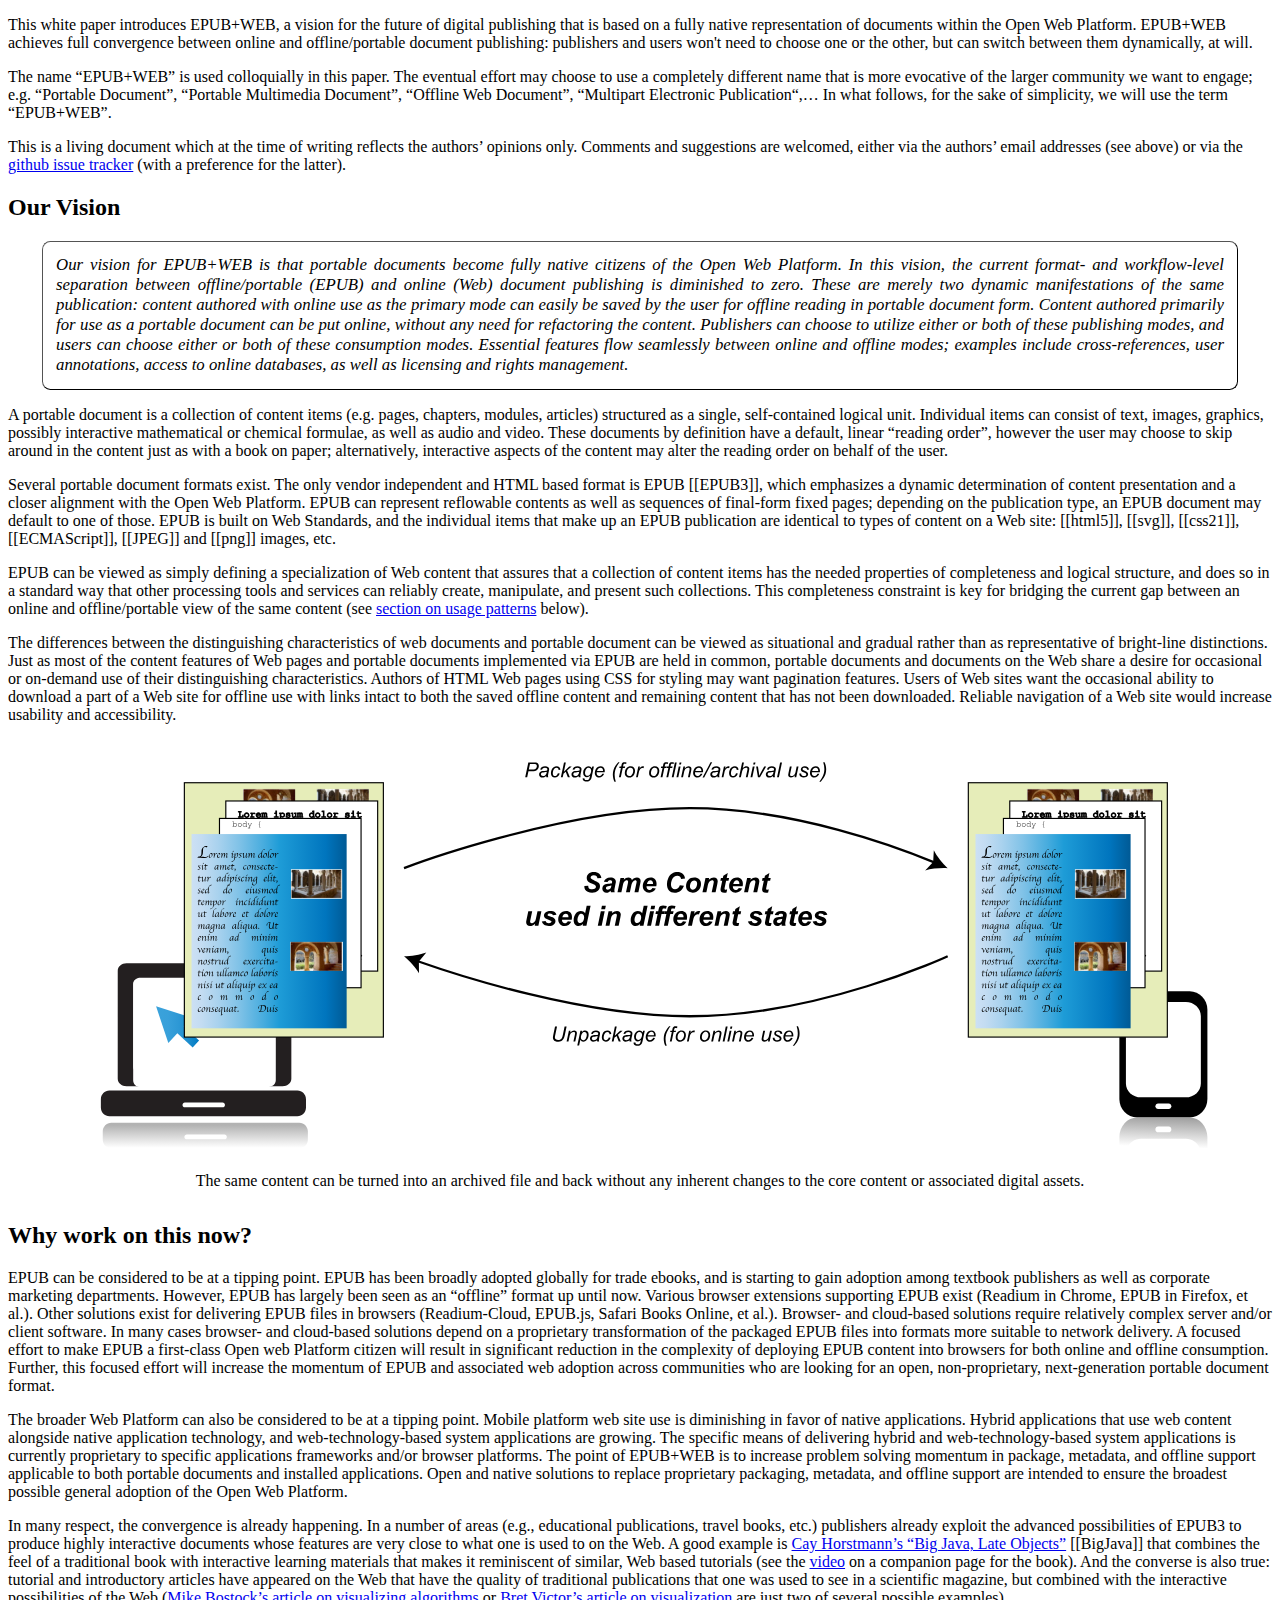
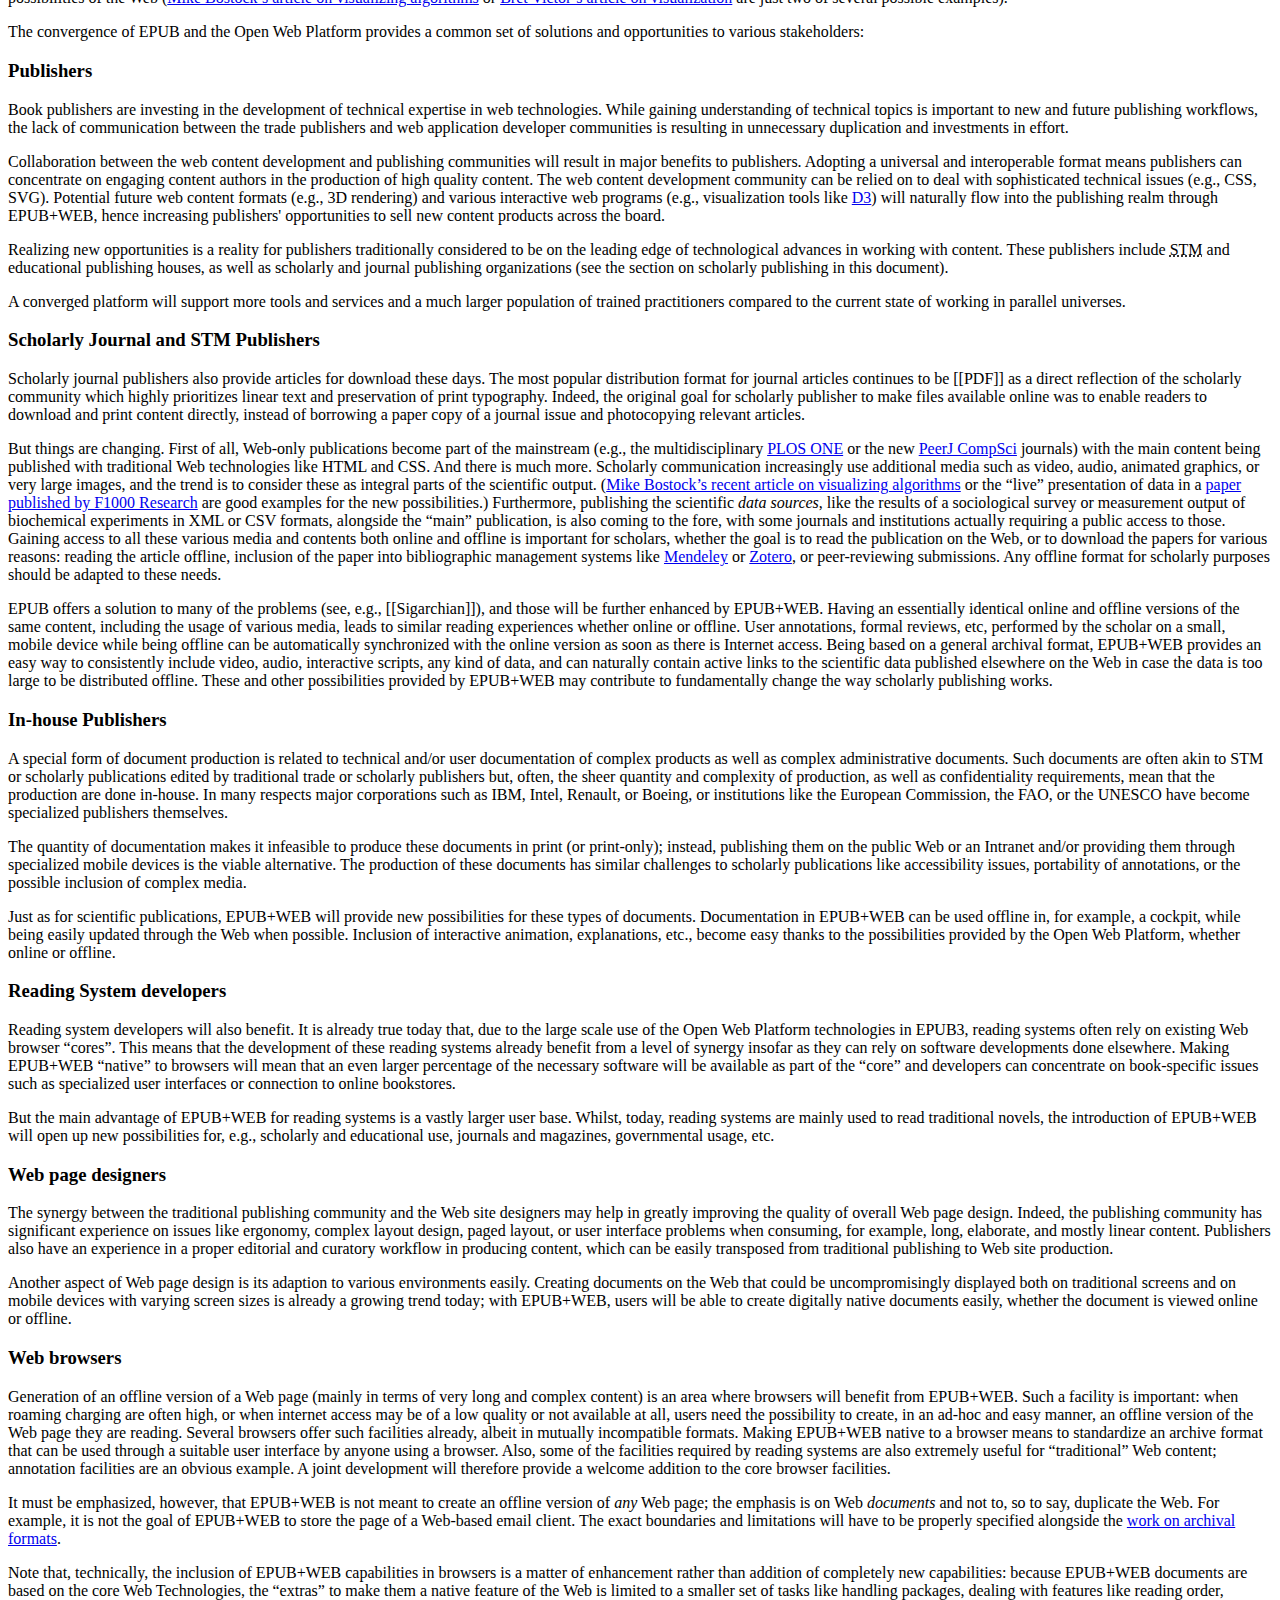
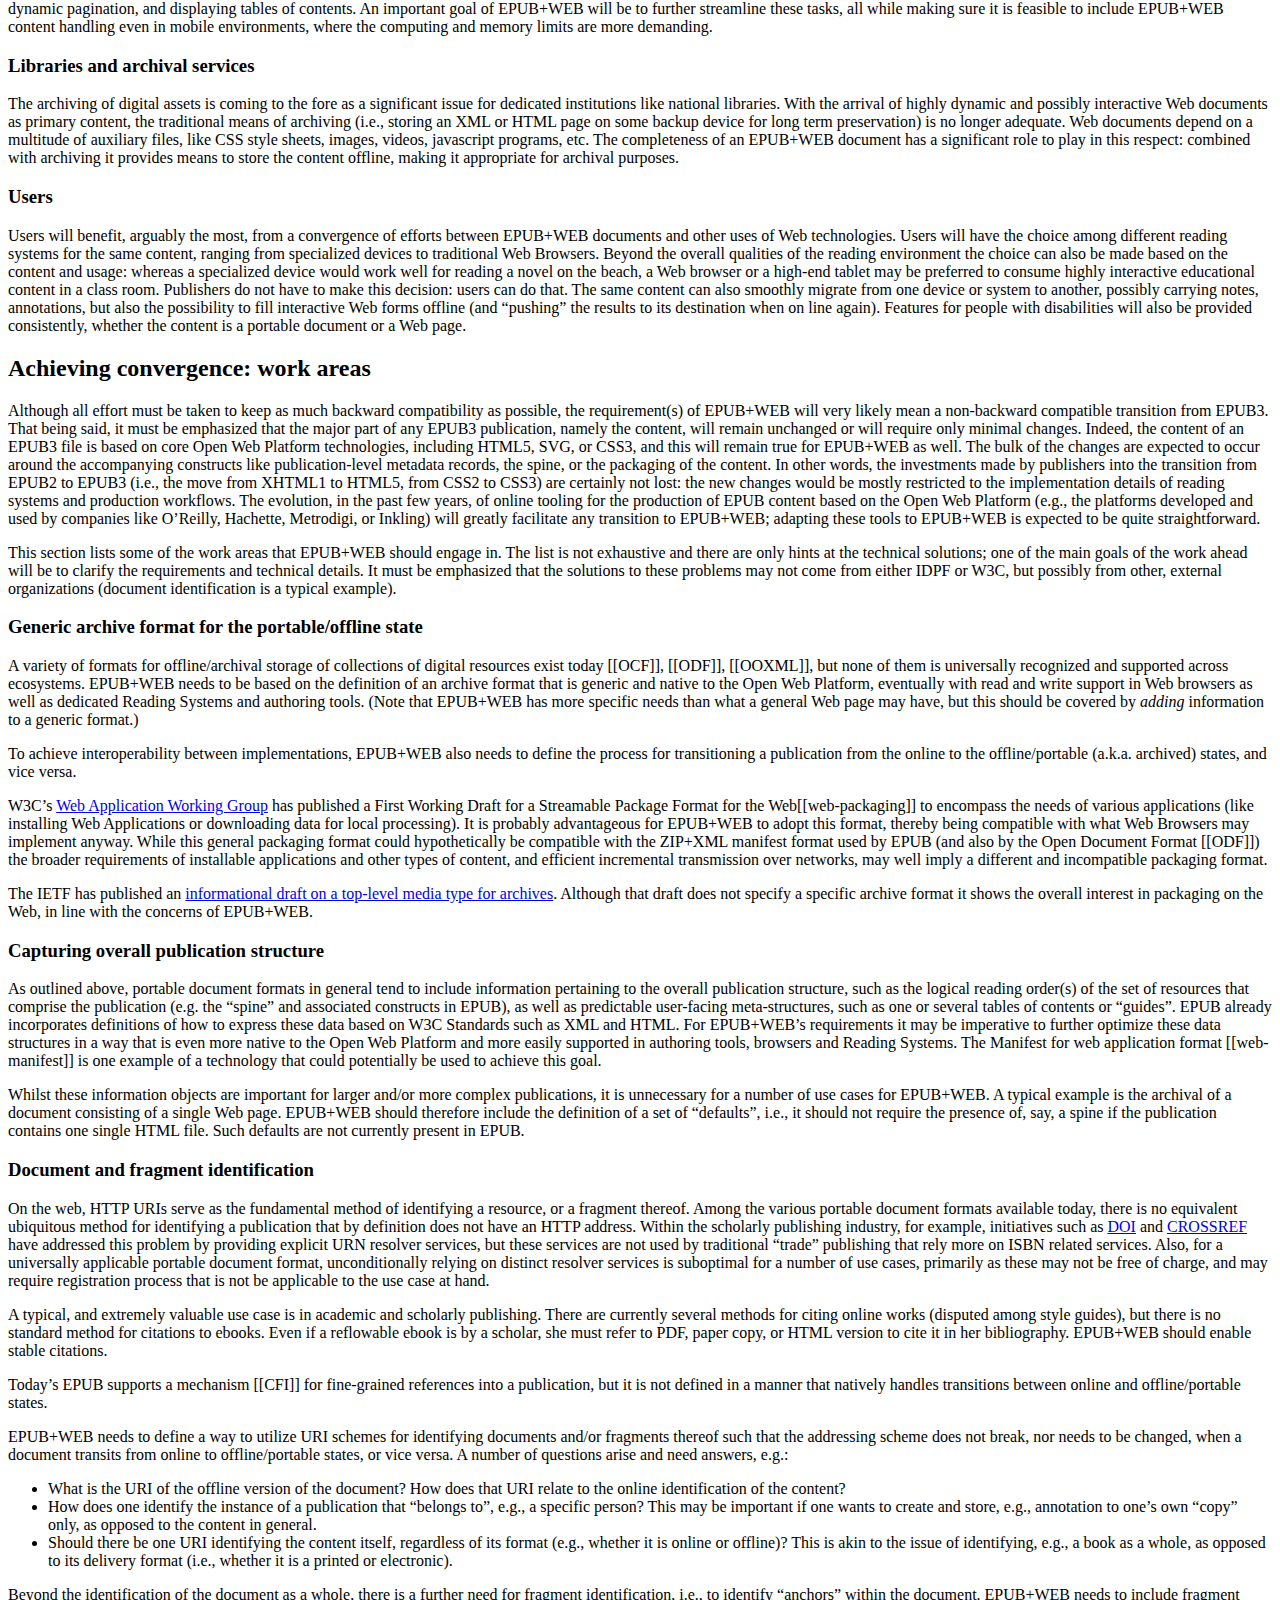
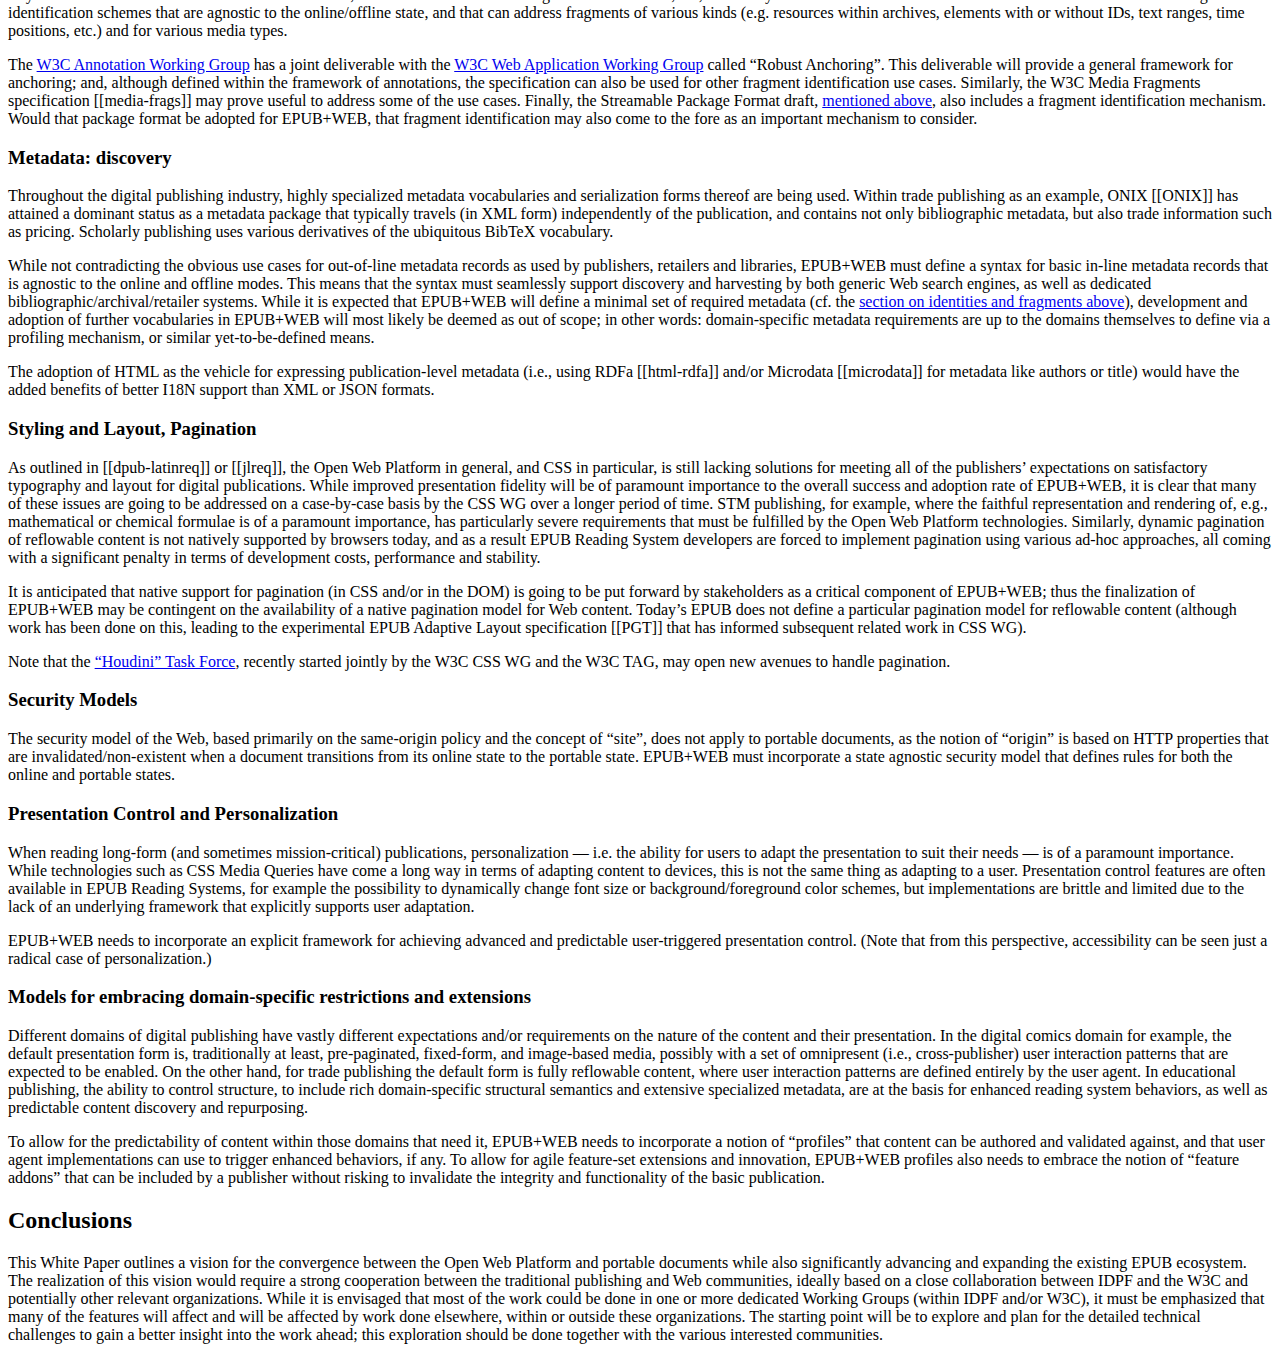
<file: 2015.06.04/index.html>
<!DOCTYPE html>
<html>
  <head>
    <meta content="text/html; charset=utf-8" http-equiv="content-type">
    <title>Advancing Portable Documents for the Open Web Platform: EPUB+WEB</title>
    <style type="text/css">
      aside {  
        width: 15em;  
        float: right;  
        color: black;  
        margin-top: 0.5em;  
        margin-right: 0.5em;  
        margin-bottom: 0.5em;  
        margin-left: 0.5em;  
        padding-top: 0.5em;  
        padding-right: 0.5em;  
        padding-bottom: 0.5em;  
        padding-left: 0.5em;  
        font-size: 0.9em;
        background: Lavender;
        border-left-width: .5em;
        border-left-style: solid;
        border-left-color: Orchid;
      }

      aside > p:first-child:before {  
        content: "SIDE NOTE: ";
      }

      figure {
        margin-top : 0em;
        margin-bottom: 2em;
      }
      .vision {
        font-style: italic;
        margin-left: 2em;
        margin-right: 2em;
        padding: 0.8em;
        background: white;
        border: thin outset black;
        border-radius: 0.5em;
        text-align: justify;
        font-size: 105%;
      }
      

    </style>

    <script class="remove">
      var postProc = {
        apply: function(c) {
          //$("<span><a href='http://www.idpf.org'><img height='48' src='idpf.jpg' alt='IDPF'></a> </span>").prependTo($("div.head > p")[0]);
          //$("<br><br><span> Copyright © 2014 <a href='http://www.idpf.org'>International Publishing Digital Forum™</a> </span>").appendTo("p.copyright")
          //$("<span>Joint IDPF and   </span>").prependTo("div.head > h2[property='dcterms:issued']");
          //$("<span>Authors:</span>").prependTo("div.head dt");

          $("div.head dt").text("Authors:");

       }
      }
    </script>


    <script src="http://www.w3.org/Tools/respec/respec-w3c-common" async="" class="remove"></script>
    <script class="remove">
      var respecConfig = {
         localBiblio: {
            "EPUB3": {
                "authors": [
                  "Garth Conboy",
                  "Matt Garrish",
                  "Markus Gylling",
                  "William McCoy",
                  "Murata Makoto",
                  "Daniel Weck"
                ],
                "title": "EPUB 3 Overview",
                "href" : "http://www.idpf.org/epub/301/spec/epub-overview-20140626.html",
                "rawDate": "2014-06-26",
                "status" : "Recommended Specification",
                "publisher": "IDPF"
            },
            "OCF": {
                "authors": [
                  "James Pritchett",
                  "Markus Gylling"
                ],
                "title": "EPUB Open Container Format (OCF) 3.0",
                "href" : "http://www.idpf.org/epub/301/spec/epub-ocf-20140626.html",
                "rawDate": "2014-06-26",
                "status" : "Recommended Specification",
                "publisher": "IDPF"
            },
            "epubcfi": {
                "authors": [
                  "Peter Sorotokin",
                  "Garth Conboy",
                  "Brady Duga",
                  "John Rivlin",
                  "Don Beaver",
                  "Kevin Ballard",
                  "Alastair Fettes",
                  "Daniel Weck"
                ],
                "title": "EPUB Canonical Fragment Identifier (epubcfi) Specification",
                "href" : "http://www.idpf.org/epub/linking/cfi/epub-cfi-20140626.html",
                "rawDate": "2014-06-26",
                "status" : "Recommended Specification",
                "publisher": "IDPF"
            },
            "ODF": {
                "authors": [
                  "Michael Brauer",
                  "Patrick Durusau",
                  "Gary Edwards",
                  "David Faure",
                  "Tom Magliery",
                  "Daniel Vogelheim"
                ],
                "title": "Open Document Format for Office Applications v1.0",
                "href" : "https://www.oasis-open.org/committees/download.php/12572/OpenDocument-v1.0-os.pdf",
                "rawDate": "2005-05-01",
                "status" : "Oasis Standard",
                "publisher": "Oasis"
            },
            "OOXML": {
                "authors" : [
                  "ECMA International"
                ],
                 "title": "Office Open XML File Formats, ECMA-376",
                "href" : "http://www.ecma-international.org/publications/standards/Ecma-376.htm",
                "rawDate": "2012-12",
                "status" : "Standard ECMA 376",
                "publisher": "ECMA"
            },

            "ZIP": {
                "title": ".ZIP File Format Specification, version 6.3.3",
                "href" : "http://www.pkware.com/documents/APPNOTE/APPNOTE-6.3.3.TXT",
                "rawDate": "2012-09-01",
                "status" : "APPNOTE",
                "publisher": "Pkware, Inc."
            },
            "css-fragments": {
               "authors": [
                  "Simon St.Laurent",
                  "Eric Meyer"
                ],
                "title": "Using CSS Selectors as Fragment Identifiers",
                "href" : "http://simonstl.com/articles/cssFragID.html",
                "rawDate": "2012-03-02",
                "status" : "Unofficial Draft"
            },
    		    "web-manifest": {
    		        "title": "Manifest for web application",
    		        "href" : "https://w3c.github.io/manifest/",
    		        "rawDate": "2015-02-23",
    		        "status" : "ED",
    		        "publisher": "W3C"
    		    },
            "web-packaging": {
                "authors": [
                  "Jeni Tennison"
                ],
                "title": "Packaging on the Web",
                "href" : "http://www.w3.org/TR/web-packaging/",
                "rawDate": "2015-01-15",
                "status" : "WD",
                "publisher": "W3C"
            },
            "PDF": {
                "authors": [
                  "Adobe Systems, Inc.,"
                ],
                "title": "Adobe Portable Document Format, Version 4.0",
                "href" : "http://partners.adobe.com/public/developer/en/pdf/PDFReference.pdf",
                "rawDate": "2001-01",
                "publisher": "Adobe, Inc."
            },
            "ISOPDF": {
                "authors": [
                  "International Organization for Standardization"
                ],
                "title": "Document management - Electronic document file format for long-term preservation - Part 1: Use of PDF 1.4, ISO 19005-1:2005",
                "rawDate": "2005-10-01",
                "publisher": "International Organization for Standardization"
            },
            "ONIX": {
                "authors": [
                  "EDItEUR"
                ],
                "title": "ONIX for Books 3.0.2 Specification",
                "rawDate": "2014-01-02",
                "publisher": "EDItEUR"
            },
            "CFI": {
                "authors": [
                  "Peter Sorotokin, et. al."
                ],
                "title": "EPUB Canonical Fragment Identifier (epubcfi) Specification",
				        "href": "http://www.idpf.org/epub/linking/cfi/epub-cfi.html",
                "rawDate": "2014-06-26",
                "publisher": "International Digital Publishing Forum"
            },
            "PGT": {
                "authors": [
                  "Peter Sorotokin, et. al."
                ],
                "title": "EPUB Adaptive Layout",
				        "href": "http://www.idpf.org/epub/pgt/",
                "rawDate": "2012-08-08",
                "publisher": "International Digital Publishing Forum"
            },
            "Sigarchian" : "Hajar Ghaem Sigarchian et al. <em>EPUB3 for Integrated and Customizable Representation of a Scientific Publication and its Associated Resources</em>. In: Proceedings of the 4th Workshop on Linked Science 2014. URL: <a href='http://linkedscience.org/wp-content/uploads/2014/10/lisc2014_submission_3.pdf'>http://linkedscience.org/wp-content/uploads/2014/10/lisc2014_submission_3.pdf</a>.",

            "BigJava" : "Cay Horstmann. <em>Big Java Late Objects</em>, John Wiley &amp; Sons, Inc., 2013"
          },

          // These may become useful if the document gets a more 'official' status
          postProcess : [ postProc ],

          doRdfa: true,
          // specification status (e.g. WD, LCWD, WG-NOTE, etc.). If in doubt use ED.
          specStatus:           "unofficial",
          
          // the specification's short name, as in http://www.w3.org/TR/short-name/
          shortName:            "xxx-xxx",

          // if your specification has a subtitle that goes below the main
          // formal title, define it here
          subtitle   :  "White Paper",

          // if you wish the publication date to be other than the last modification, set this
          publishDate:  "2015-06-04",

          // if the specification's copyright date is a range of years, specify
          // the start date here:
          // copyrightStart: "2005"

          // if there is a previously published draft, uncomment this and set its YYYY-MM-DD date
          // and its maturity status
          // previousPublishDate:  "1977-03-15",
          // previousMaturity:  "WD",

          // if there a publicly available Editor's Draft, this is the link
          // edDraftURI:           "http://berjon.com/",

          // if this is a LCWD, uncomment and set the end of its review period
          // lcEnd: "2009-08-05",

          // editors, add as many as you like
          // only "name" is required
          editors:  [
             {
                  name:       "Markus Gylling"
              ,   mailto:     "mgylling@idpf.org"
              ,   company:    "IDPF"
              ,   companyURL: "http://idpf.org"
              },
              {
                  name:       "Ivan Herman"
              ,   mailto:     "ivan@w3.org"
              ,   company:    "W3C"
              ,   companyURL: "http://www.w3.org"
              },
              {
                  name:       "Tzviya Siegman"
              ,   mailto:     "tsiegman@wiley.com"
              ,   company:    "John Wiley & Sons, Inc."
              ,   companyURL: "http://www.wiley.com"
              }
          ],
          
          // name of the WG
          wg:           "In Charge Of This Document Working Group",
          
          // URI of the public WG page
          wgURI:        "http://example.org/really-cool-wg",
          
          // name (without the @w3c.org) of the public mailing to which comments are due
          wgPublicList: "spec-writers-anonymous",
          
          // URI of the patent status for this WG, for Rec-track documents
          // !!!! IMPORTANT !!!!
          // This is important for Rec-track documents, do not copy a patent URI from a random
          // document unless you know what you're doing. If in doubt ask your friendly neighbourhood
          // Team Contact.
          wgPatentURI:  "",
          // !!!! IMPORTANT !!!! MAKE THE ABOVE BLINK IN YOUR HEAD
      };
    </script>
  </head>
  <body>
    <section id="abstract">
      <p>This white paper introduces EPUB+WEB, a vision for the future of digital publishing that is based on a fully native representation of documents within the Open Web Platform. EPUB+WEB achieves full convergence between online and offline/portable document publishing: publishers and users won't need to choose one or the other, but can switch between them dynamically, at will.
      </p>
      <p class="note">The name “EPUB+WEB” is used colloquially in this paper.  The eventual effort may choose to use a completely different name that is more evocative of the larger community we want to engage; e.g. “Portable Document”, “Portable Multimedia Document”, “Offline Web Document”, “Multipart Electronic Publication“,… In what follows, for the sake of simplicity, we will use the term “EPUB+WEB”.</p>

     </section>
    </section>
    <section id='sotd'>
      <p>This is a living document which at the time of writing reflects the authors’ opinions only. Comments and suggestions are welcomed, either via the authors’ email addresses (see above) or via the <a href="https://github.com/w3c/epubweb/issues">github issue tracker</a> (with a preference for the latter).</p>
    </section>
    <section>
      <h2 id="introduction">Our Vision</h2>

      <p class="vision">Our vision for EPUB+WEB is that portable documents become fully native citizens of the Open Web Platform.  In this vision, the current format- and workflow-level separation between offline/portable (EPUB) and online (Web) document publishing is diminished to zero. These are merely two dynamic manifestations of the same publication: content authored with online use as the primary mode can easily be saved by the user for offline reading in portable document form. Content authored primarily for use as a portable document can be put online, without any need for refactoring the content. Publishers can choose to utilize either or both of these publishing modes, and users can choose either or both of these consumption modes. Essential features flow seamlessly between online and offline modes; examples include cross-references, user annotations, access to online databases, as well as licensing and rights management.
      </p>

      <p>A portable document is a collection of content items (e.g. pages, chapters, modules, articles) structured as a single, self-contained logical unit. Individual items can consist of text, images, graphics, possibly interactive mathematical or chemical formulae, as well as audio and video. These documents by definition have a default, linear “reading order”, however the user may choose to skip around in the content just as with a book on paper; alternatively, interactive aspects of the content may alter the reading order on behalf of the user.
      </p>

      <p>Several portable document formats exist. The only vendor independent and HTML based format is EPUB&nbsp;[[EPUB3]], which emphasizes a dynamic determination of content presentation and a closer alignment with the Open Web Platform. EPUB can represent reflowable contents as well as sequences of final-form fixed pages; depending on the publication type, an EPUB document may default to one of those. EPUB is built on Web Standards, and the individual items that make up an EPUB publication are identical to types of content on a Web site: [[html5]], [[svg]], [[css21]], [[ECMAScript]], [[JPEG]] and [[png]] images, etc. </p>

      <p>EPUB can be viewed as simply defining a specialization of Web content that assures that a collection of content items has the needed properties of completeness and logical structure, and does so in a standard way that other processing tools and services can reliably create, manipulate, and present such collections. This completeness constraint is key for bridging the current gap between an online and offline/portable view of the same content (see <a href="#whynow">section on usage patterns</a> below).
      </p>

      <p>The differences between the distinguishing characteristics of web documents and portable document can be viewed as situational and gradual rather than as representative of bright-line distinctions. Just as most of the content features of Web pages and portable documents implemented via EPUB are held in common, portable documents and documents on the Web share a desire for occasional or on-demand use of their distinguishing characteristics. Authors of HTML Web pages using CSS for styling may want pagination features. Users of Web sites want the occasional ability to download a part of a Web site for offline use with links intact to both the saved offline content and remaining content that has not been downloaded. Reliable navigation of a Web site would increase usability and accessibility.
      </p>

      <figure style="text-align: center;" id="epubweb.figure"> <img src="figures/epubweb.svg"
          width="100%"> <figcaption>The same content can be turned into an archived file and back without any inherent changes to the core content or associated digital assets.</figcaption>
      </figure>
    </section>
    <section>
      <h2 id="whynow">Why work on this now?</h2>
      <p>EPUB can be considered to be at a tipping point. EPUB has been broadly adopted globally for trade ebooks, and is starting to gain adoption among textbook publishers as well as corporate marketing departments. However, EPUB has largely been seen as an “offline” format up until now. Various browser extensions supporting EPUB exist (Readium in Chrome, EPUB in Firefox, et al.). Other solutions exist for delivering EPUB files in browsers (Readium-Cloud, EPUB.js, Safari Books Online, et al.). Browser- and cloud-based solutions require relatively complex server and/or client software. In many cases browser- and cloud-based solutions depend on a proprietary transformation of the packaged EPUB files into formats more suitable to network delivery. A focused effort to make EPUB a first-class Open web Platform citizen will result in significant reduction in the complexity of deploying EPUB content into browsers for both online and offline consumption. Further, this focused effort will increase the momentum of EPUB and associated web adoption across communities who are looking for an open, non-proprietary, next-generation portable document format.
      </p>

      <p>The broader Web Platform can also be considered to be at a tipping point. Mobile platform web site use is diminishing in favor of native applications. Hybrid applications that use web content alongside native application technology, and web-technology-based system applications are growing. The specific means of delivering hybrid and web-technology-based system applications is currently proprietary to specific applications frameworks and/or browser platforms. The point of EPUB+WEB is to increase problem solving momentum in package, metadata, and offline support applicable to both portable documents and installed applications. Open and native solutions to replace proprietary packaging, metadata, and offline support are intended to ensure the broadest possible general adoption of the Open Web Platform.
      </p>

      <p>In many respect, the convergence is already happening. In a number of areas (e.g., educational publications, travel books, etc.) publishers already exploit the advanced possibilities of EPUB3 to produce highly interactive documents whose features are very close to what one is used to on the Web. A good example is <a href="http://bcs.wiley.com/he-bcs/Books?action=index&bcsId=7005&itemId=1118087887">Cay Horstmann’s “Big Java, Late Objects”</a>&nbsp;[[BigJava]] that combines the feel of a traditional book with interactive learning materials that makes it reminiscent of similar, Web based tutorials (see the <a href="http://www.wiley.com/college/sc/horstmann/">video</a> on a companion page for the book). And the converse is also true: tutorial and introductory articles have appeared on the Web that have the quality of traditional publications that one was used to see in a scientific magazine, but combined with the interactive possibilities of the Web (<a href="http://bost.ocks.org/mike/algorithms/">Mike Bostock’s article on visualizing algorithms</a> or <a href="http://worrydream.com/LadderOfAbstraction/">Bret Victor’s article on visualization</a> are just two of several possible examples).</p>

      <p>The convergence of EPUB and the Open Web Platform provides a common set of solutions and opportunities to various stakeholders:
      </p>

      <section>
        <h3>Publishers</h3>
        <p>Book publishers are investing in the development of technical expertise in web technologies. While gaining understanding of technical topics is important to new and future publishing workflows, the lack of communication between the trade publishers and web application developer communities is resulting in unnecessary duplication and investments in effort.</p>

        <p>Collaboration between the web content development and publishing communities will result in major benefits to publishers. Adopting a universal and interoperable format means publishers can concentrate on engaging content authors in the production of high quality content. The web content development community can be relied on to deal with sophisticated technical issues (e.g., CSS, SVG). Potential future web content formats (e.g., 3D rendering) and various interactive web programs (e.g., visualization tools like <a href="http://d3js.org">D3</a>) will naturally flow into the publishing realm through EPUB+WEB, hence increasing publishers' opportunities to sell new content products across the board.</p>

        <p>Realizing new opportunities is a reality for publishers traditionally considered to be on the leading edge of technological advances in working with content. These publishers include <abbr title="Science, Technology, and Medical">STM</abbr> and educational publishing houses, as well as scholarly and journal publishing organizations (see the <a="#schol">section on scholarly publishing</a> in this document).</p>

        <p>A converged platform will support more tools and services and a much larger population of trained practitioners compared to the current state of working in parallel universes.</p>
      </section>

      <section>
        <h3 id="schol">Scholarly Journal  and STM Publishers</h3>

        <p>Scholarly journal publishers also provide articles for download these days. The most popular distribution format for journal articles continues to be [[PDF]] as a direct reflection of the scholarly community which highly prioritizes linear text and preservation of print typography. Indeed, the original goal for scholarly publisher to make files available online was to enable readers to download and print content directly, instead of borrowing a paper copy of a journal issue and photocopying relevant articles.</p>

        <p>But things are changing. First of all, Web-only publications become part of the mainstream (e.g., the multidisciplinary <a href="http://www.plosone.org">PLOS ONE</a> or the new <a href="https://peerj.com/computer-science/">PeerJ CompSci</a> journals) with the main content being published with traditional Web technologies like HTML and CSS. And there is much more. Scholarly communication increasingly use additional media such as video, audio, animated graphics, or very large images, and the trend is to consider these as integral parts of the scientific output. (<a href="http://bost.ocks.org/mike/algorithms/">Mike Bostock’s recent article on visualizing algorithms</a> or the “live” presentation of data in a <a href="http://f1000research.com/articles/3-176/v1#f3">paper published by F1000 Research</a> are good examples for the new possibilities.) Furthermore, publishing the scientific <em>data sources</em>, like the results of a sociological survey or measurement output of biochemical experiments in XML or CSV formats, alongside the “main” publication, is also coming to the fore, with some journals and institutions actually requiring a public access to those. Gaining access to all these various media and contents both online and offline is important for scholars, whether the goal is to read the publication on the Web, or to download the papers for various reasons: reading the article offline, inclusion of the paper into bibliographic management systems like <a href="http://www.mendelay.com">Mendeley</a> or <a href="www.zotero.org">Zotero</a>, or peer-reviewing submissions. Any offline format for scholarly purposes should be adapted to these needs.</p>

        <p>EPUB offers a solution to many of the problems (see, e.g., [[Sigarchian]]), and those will be further enhanced by EPUB+WEB. Having an essentially identical online and offline versions of the same content, including the usage of various media, leads to similar reading experiences whether online or offline. User annotations, formal reviews, etc, performed by the scholar on a small, mobile device while being offline can be automatically synchronized with the online version as soon as there is Internet access. Being based on a general archival format, EPUB+WEB provides an easy way to consistently include video, audio, interactive scripts, any kind of data, and can naturally contain active links to the scientific data published elsewhere on the Web in case the data is too large to be distributed offline. These and other possibilities provided by EPUB+WEB may contribute to fundamentally change the way scholarly publishing works.</p>
      </section>

      <section>
        <h3>In-house Publishers</h3>
        <p>A special form of document production is related to technical and/or user documentation of complex products as well as complex administrative documents. Such documents are often akin to STM or scholarly publications edited by traditional trade or scholarly publishers but, often, the sheer quantity and complexity of production, as well as confidentiality requirements, mean that the production are done in-house. In many respects major corporations such as IBM, Intel, Renault, or Boeing, or institutions like the European Commission, the FAO, or the UNESCO have become specialized publishers themselves.</p>

        <p>The quantity of documentation makes it infeasible to produce these documents in print (or print-only); instead, publishing them on the public Web or an Intranet and/or providing them through specialized mobile devices is the viable alternative. The production of these documents has similar challenges to scholarly publications like accessibility issues, portability of annotations, or the possible inclusion of complex media.</p>

        <p>Just as for scientific publications, EPUB+WEB will provide new possibilities for these types of documents. Documentation in EPUB+WEB can be used offline in, for example, a cockpit, while being easily updated through the Web when possible. Inclusion of interactive animation, explanations, etc., become easy thanks to the possibilities provided by the Open Web Platform, whether online or offline.</p>
      </section>

      <section>
        <h3>Reading System developers</h3>

        <p>Reading system developers will also benefit. It is already true today that, due to the large scale use of the Open Web Platform technologies in EPUB3, reading systems often rely on existing Web browser “cores”. This means that the development of these reading systems already benefit from a level of synergy insofar as they can rely on software developments done elsewhere. Making EPUB+WEB “native” to browsers will mean that an even larger percentage of the necessary software will be available as part of the “core” and developers can concentrate on book-specific issues such as specialized user interfaces or connection to online bookstores.</p>

        <p>But the main advantage of EPUB+WEB for reading systems is a vastly larger user base. Whilst, today, reading systems are mainly used to read traditional novels, the introduction of EPUB+WEB will open up new possibilities for, e.g., scholarly and educational use, journals and magazines, governmental usage, etc.</p> 
      </section>

      <section>
        <h3>Web page designers</h3>

        <p>The synergy between the traditional publishing community and the Web site designers may help in greatly improving the quality of overall Web page design. Indeed, the publishing community has significant experience on issues like ergonomy, complex layout design, paged layout, or user interface problems when consuming, for example, long, elaborate, and mostly linear content. Publishers also have an experience in a proper editorial and curatory workflow in producing content, which can be easily transposed from traditional publishing to Web site production. </p>

        <p>Another aspect of Web page design is its adaption to various environments easily. Creating documents on the Web that could be uncompromisingly displayed both on traditional screens and on mobile devices with varying screen sizes is already a growing trend today; with EPUB+WEB, users will be able to create digitally native documents easily, whether the document is viewed online or offline.</p> 
      </section>

      <section>
        <h3>Web browsers</h3>

        <p>Generation of an offline version of a Web page (mainly in terms of very long and complex content) is an area where browsers will benefit from EPUB+WEB. Such a facility is important: when roaming charging are often high, or when internet access may be of a low quality or not available at all, users need the possibility to create, in an ad-hoc and easy manner, an offline version of the Web page they are reading. Several browsers offer such facilities already, albeit in mutually incompatible formats. Making EPUB+WEB native to a browser means to standardize an archive format that can be used through a suitable user interface by anyone using a browser. Also, some of the facilities required by reading systems are also extremely useful for “traditional” Web content; annotation facilities are an obvious example. A joint development will therefore provide a welcome addition to the core browser facilities.</p>

        <p>It must be emphasized, however, that EPUB+WEB is not meant to create an offline version of <em>any</em> Web page; the emphasis is on Web <em>documents</em> and not to, so to say, duplicate the Web. For example, it is not the goal of EPUB+WEB to store the page of a Web-based email client. The exact boundaries and limitations will have to be properly specified alongside the <a href="#arch">work on archival formats</a>.</p>

        <p>Note that, technically, the inclusion of EPUB+WEB capabilities in browsers is a matter of enhancement rather than addition of completely new capabilities: because EPUB+WEB documents are based on the core Web Technologies, the “extras” to make them a native feature of the Web is limited to a smaller set of tasks like handling packages, dealing with features like reading order, dynamic pagination, and displaying tables of contents. An important goal of EPUB+WEB will be to further streamline these tasks, all while making sure it is feasible to include EPUB+WEB content handling even in mobile environments, where the computing and memory limits are more demanding.</p>
      </section>

      <section>
        <h3>Libraries and archival services</h3>

        <p>The archiving of digital assets is coming to the fore as a significant issue for dedicated institutions like national libraries. With the arrival of highly dynamic and possibly interactive Web documents as primary content, the traditional means of archiving (i.e., storing an XML or HTML page on some backup device for long term preservation) is no longer adequate. Web documents depend on a multitude of auxiliary files, like CSS style sheets, images, videos, javascript programs, etc. The completeness of an EPUB+WEB document has a significant role to play in this respect: combined with archiving it provides means to store the content offline, making it appropriate for archival purposes. </p>
      </section> 

      <section>
        <h3>Users</h3>

        <p>Users will benefit, arguably the most, from a convergence of efforts between EPUB+WEB documents and other uses of Web technologies. Users will have the choice among different reading systems for the same content, ranging from specialized devices to traditional Web Browsers. Beyond the overall qualities of the reading environment the choice can also be made based on the content and usage: whereas a specialized device would work well for reading a novel on the beach, a Web browser or a high-end tablet may be preferred to consume highly interactive educational content in a class room. Publishers do not have to make this decision: users can do that. The same content can also smoothly migrate from one device or system to another, possibly carrying notes, annotations, but also the possibility to fill interactive Web forms offline (and “pushing” the results to its destination when on line again). Features for people with disabilities will also be provided consistently, whether the content is a portable document or a Web page. </p>
      </section> 
    </section>

    <section>
      <h2>Achieving convergence: work areas</h2>
      <p>Although all effort must be taken to keep as much backward compatibility as possible, the requirement(s) of EPUB+WEB will very likely mean a non-backward compatible transition from EPUB3. That being said, it must be emphasized that the major part of any EPUB3 publication, namely the content, will remain unchanged or will require only minimal changes. Indeed, the content of an EPUB3 file is based on core Open Web Platform technologies, including HTML5, SVG, or CSS3, and this will remain true for EPUB+WEB as well. The bulk of the changes are expected to occur around the accompanying constructs like publication-level metadata records, the spine, or the packaging of the content. In other words, the investments made by publishers into the transition from EPUB2 to EPUB3 (i.e., the move from XHTML1 to HTML5, from CSS2 to CSS3) are certainly not lost: the new changes would be mostly restricted to the implementation details of reading systems and production workflows. The evolution, in the past few years, of online tooling for the production of EPUB content based on the Open Web Platform (e.g., the platforms developed and used by companies like O’Reilly, Hachette, Metrodigi, or Inkling) will greatly facilitate any transition to EPUB+WEB; adapting these tools to EPUB+WEB is expected to be quite straightforward.</p>

      <p>This section lists some of the work areas that EPUB+WEB should engage in. The list is not exhaustive and there are only hints at the technical solutions; one of the main goals of the work ahead will be to clarify the requirements and technical details. It must be emphasized that the solutions to these problems may not come from either IDPF or W3C, but possibly from other, external organizations (document identification is a typical example).</p>

      <section>
        <h3 id="arch">Generic archive format for the portable/offline state</h3>
        <p>A variety of formats for offline/archival storage of collections of digital resources exist today [[OCF]], [[ODF]], [[OOXML]], but none of them is universally recognized and supported across ecosystems. EPUB+WEB needs to be based on the definition of an archive format that is generic and native to the Open Web Platform, eventually with read and write support in Web browsers as well as dedicated Reading Systems and authoring tools. (Note that EPUB+WEB has more specific needs than what a general Web page may have, but this should be covered by <em>adding</em> information to a generic format.)</p>

        <p>To achieve interoperability between implementations, EPUB+WEB also needs to define the process for transitioning a publication from the online to the offline/portable (a.k.a. archived) states, and vice versa.  </p>

        <p class="note">W3C’s <a href="http://www.w3.org/2008/webapps/">Web Application Working Group</a> has published a First Working Draft for a Streamable Package Format for the Web[[web-packaging]] to encompass the needs of various applications (like installing Web Applications or downloading data for local processing). It is probably advantageous for EPUB+WEB to adopt this format, thereby being compatible with what Web Browsers may implement anyway. While this general packaging format could hypothetically be compatible with the ZIP+XML manifest format used by EPUB (and also by the Open Document Format [[ODF]]) the broader requirements of installable applications and other types of content, and efficient incremental transmission over networks, may well imply a different and incompatible packaging format.
        </p>  

        <p class="note">The IETF has published an <a href="https://tools.ietf.org/html/draft-seantek-kerwin-arcmedia-type-01">informational draft on a top-level media type for archives</a>. Although that draft does not specify a specific archive format it shows the overall interest in packaging on the Web, in line with the concerns of EPUB+WEB.</p>  
      </section>  

      <section>
        <h3>Capturing overall publication structure</h3>
        <p>As outlined above, portable document formats in general tend to include information pertaining to the overall publication structure, such as the logical reading order(s) of the set of resources that comprise the publication (e.g. the “spine” and associated constructs in EPUB), as well as predictable user-facing meta-structures, such as one or several tables of contents or “guides”. EPUB already incorporates definitions of how to express these data based on W3C Standards such as XML and HTML. For EPUB+WEB’s requirements it may be imperative to further optimize these data structures in a way that is even more native to the Open Web Platform and more easily supported in authoring tools, browsers and Reading Systems. The Manifest for web application format [[web-manifest]] is one example of a technology that could potentially be used to achieve this goal.	
        </p>

        <p class="note">Whilst these information objects are important for larger and/or more complex publications, it is unnecessary for a number of use cases for EPUB+WEB. A typical example is the archival of a document consisting of a single Web page. EPUB+WEB should therefore include the definition of a set of “defaults”, i.e., it should not require the presence of, say, a spine if the publication contains one single HTML file. Such defaults are not currently present in EPUB.</p>
      </section>

      <section>
        <h3 id="idf">Document and fragment identification</h3>
        <p>On the web, HTTP URIs serve as the fundamental method of identifying a resource, or a fragment thereof. Among the various portable document formats available today, there is no equivalent ubiquitous method for identifying a publication that by definition does not have an HTTP address. Within the scholarly publishing industry, for example, initiatives such as <a href="http://www.doi.org">DOI</a> and <a href="http://crossref.org">CROSSREF</a> have addressed this problem by providing explicit URN resolver services, but these services are not used by traditional “trade” publishing that rely more on ISBN related services. Also, for a universally applicable portable document format, unconditionally relying on distinct resolver services is suboptimal for a number of use cases, primarily as these may not be free of charge, and may require registration process that is not be applicable to the use case at hand. </p>

        <p class="note">A typical, and extremely valuable use case is in academic and scholarly publishing. There are currently several methods for citing online works (disputed among style guides), but there is no standard method for citations to ebooks. Even if a reflowable ebook is by a scholar, she must refer to PDF, paper copy, or HTML version to cite it in her bibliography. EPUB+WEB should enable stable citations.</p>

        <p>Today’s EPUB supports a mechanism [[CFI]] for fine-grained references into a publication, but it is not defined in a manner that natively handles transitions between online and offline/portable states.</p>

        <p>EPUB+WEB needs to define a way to utilize URI schemes for identifying documents and/or fragments thereof such that the addressing scheme does not break, nor needs to be changed, when a document transits from online to offline/portable states, or vice versa.  A number of questions arise and need answers, e.g.:</p>

        <ul>        
          <li>What is the URI of the offline version of the document? How does that URI relate to the online identification of the content?</li>

          <li>How does one identify the instance of a publication that “belongs to”, e.g., a specific person? This may be important if one wants to create and store, e.g., annotation to one’s own “copy” only, as opposed to the content in general.</li>
          
          <li>Should there be one URI identifying the content itself, regardless of its format (e.g., whether it is online or offline)? This is akin to the issue of identifying, e.g., a book as a whole, as opposed to its delivery format (i.e., whether it is a printed or electronic).</li>
        </ul>

        <p>Beyond the identification of the document as a whole, there is a further need for fragment identification, i.e., to identify “anchors” within the document. EPUB+WEB needs to include fragment identification schemes that are agnostic to the online/offline state, and that can address fragments of various kinds (e.g. resources within archives, elements with or without IDs, text ranges, time positions, etc.) and for various media types.</p>

        <p class="note">The <a href="http://www.w3.org/annotation/">W3C Annotation Working Group</a> has a joint deliverable with the <a href="http://www.w3.org/2008/webapps/">W3C Web Application Working Group</a> called “Robust Anchoring”. This deliverable will provide a general framework for anchoring; and, although defined within the framework of annotations, the specification can also be used for other fragment identification use cases. Similarly, the W3C Media Fragments specification&nbsp;[[media-frags]] may prove useful to address some of the use cases. Finally, the Streamable Package Format draft, <a href="#arch">mentioned above</a>, also includes a fragment identification mechanism. Would that package format be adopted for EPUB+WEB, that fragment identification may also come to the fore as an important mechanism to consider.</p>
      </section>  

      <section>
        <h3>Metadata: discovery</h3>
        <p>Throughout the digital publishing industry, highly specialized metadata vocabularies and serialization forms thereof are being used. Within trade publishing as an example, ONIX&nbsp;[[ONIX]] has attained a dominant status as a metadata package that typically travels (in XML form) independently of the publication, and contains not only bibliographic metadata, but also trade information such as pricing. Scholarly publishing uses various derivatives of the ubiquitous BibTeX vocabulary.</p>

        <p>While not contradicting the obvious use cases for out-of-line metadata records as used by publishers, retailers and libraries, EPUB+WEB must define a syntax for basic in-line metadata records that is agnostic to the online and offline modes. This means that the syntax must seamlessly support discovery and harvesting by both generic Web search engines, as well as dedicated bibliographic/archival/retailer systems. While it is expected that EPUB+WEB will define a minimal set of required metadata (cf. the <a href="#idf">section on identities and fragments above</a>), development and adoption of further vocabularies in EPUB+WEB will most likely be deemed as out of scope; in other words: domain-specific metadata requirements are up to the domains themselves to define via a profiling mechanism, or similar yet-to-be-defined means. </p>

        <p class="note">The adoption of HTML as the vehicle for expressing publication-level metadata (i.e., using RDFa&nbsp;[[html-rdfa]] and/or Microdata&nbsp;[[microdata]] for metadata like authors or title) would have the added benefits of better I18N support than XML or JSON formats.</p>
      </section>

      <section>
        <h3 id="styling">Styling and Layout, Pagination</h3>
        <p>As outlined in [[dpub-latinreq]] or [[jlreq]], the Open Web Platform in general, and CSS in particular, is still lacking solutions for meeting all of the publishers’ expectations on satisfactory typography and layout for digital publications. While improved presentation fidelity will be of paramount importance to the overall success and adoption rate of EPUB+WEB, it is clear that many of these issues are going to be addressed on a case-by-case basis by the CSS WG over a longer period of time. STM publishing, for example, where the faithful representation and rendering of, e.g., mathematical or chemical formulae is of a paramount importance, has particularly severe requirements that must be fulfilled by the Open Web Platform technologies. Similarly, dynamic pagination of reflowable content is not natively supported by browsers today, and as a result EPUB Reading System developers are forced to implement pagination using various ad-hoc approaches, all coming with a significant penalty in terms of development costs, performance and stability.</p>

        <p>It is anticipated that native support for pagination (in CSS and/or in the DOM) is going to be put forward by stakeholders as a critical component of EPUB+WEB; thus the finalization of EPUB+WEB may be contingent on the availability of a native pagination model for Web content. Today’s EPUB does not define a particular pagination model for reflowable content (although work has been done on this, leading to the experimental EPUB Adaptive Layout specification [[PGT]] that has informed subsequent related work in CSS WG).</p>

        <p class="note">Note that the <a href="https://wiki.css-houdini.org/">“Houdini” Task Force</a>, recently started jointly by the W3C CSS WG and the W3C TAG, may open new avenues to handle pagination.</p>
      </section>

      <section>
        <h3>Security Models</h3>

        <p>The security model of the Web, based primarily on the same-origin policy and the concept of “site”, does not apply to portable documents, as the notion of “origin” is based on HTTP properties that are invalidated/non-existent when a document transitions from its online state to the portable state. EPUB+WEB must incorporate a state agnostic security model that defines rules for both the online and portable states.</p>
      </section>

      <section>
        <h3>Presentation Control and Personalization</h3>

        <p>When reading long-form (and sometimes mission-critical) publications, personalization — i.e. the ability for users to adapt the presentation to suit their needs — is of a paramount importance. While technologies such as CSS Media Queries have come a long way in terms of adapting content to devices, this is not the same thing as adapting to a user. Presentation control features are often available in EPUB Reading Systems, for example the possibility to dynamically change font size or background/foreground color schemes, but implementations are brittle and limited due to the lack of an underlying framework that explicitly supports user adaptation.</p> 

        <p>EPUB+WEB needs to incorporate an explicit framework for achieving advanced and predictable user-triggered presentation control. (Note that from this perspective, accessibility can be seen just a radical case of personalization.)</p> 
      </section>

      <section>
        <h3>Models for embracing domain-specific restrictions and extensions</h3>

        <p>Different domains of digital publishing have vastly different expectations and/or requirements on the nature of the content and their presentation. In the digital comics domain for example, the default presentation form is, traditionally at least, pre-paginated, fixed-form, and image-based media, possibly with a set of omnipresent (i.e., cross-publisher) user interaction patterns that are expected to be enabled. On the other hand, for trade publishing the default form is fully reflowable content, where user interaction patterns are defined entirely by the user agent. In educational publishing, the ability to control structure, to include rich domain-specific structural semantics and extensive specialized metadata, are at the basis for enhanced reading system behaviors, as well as predictable content discovery and repurposing. </p>

        <p>To allow for the predictability of content within those domains that need it, EPUB+WEB needs to incorporate a notion of “profiles” that content can be authored and validated against, and that user agent implementations can use to trigger enhanced behaviors, if any. To allow for agile feature-set extensions and innovation, EPUB+WEB profiles also needs to embrace the notion of “feature addons” that can be included by a publisher without risking to invalidate the integrity and functionality of the basic publication.</p>
      </section>
    </section>
    <section>
      <h2>Conclusions</h2>
      <p>This White Paper outlines a vision for the convergence between the Open Web Platform and portable documents while also significantly advancing and expanding the existing EPUB ecosystem. The realization of this vision would require a strong cooperation between the traditional publishing and Web communities, ideally based on a close collaboration between IDPF and the W3C and potentially other relevant organizations. While it is envisaged that most of the work could be done in one or more dedicated Working Groups (within IDPF and/or W3C), it must be emphasized that many of the features will affect and will be affected by work done elsewhere, within or outside these organizations. The starting point will be to explore and plan for the detailed technical challenges to gain a better insight into the work ahead; this exploration should be done together with the various interested communities.   
      </p>
    </section>
  </body>
</html>
</file>
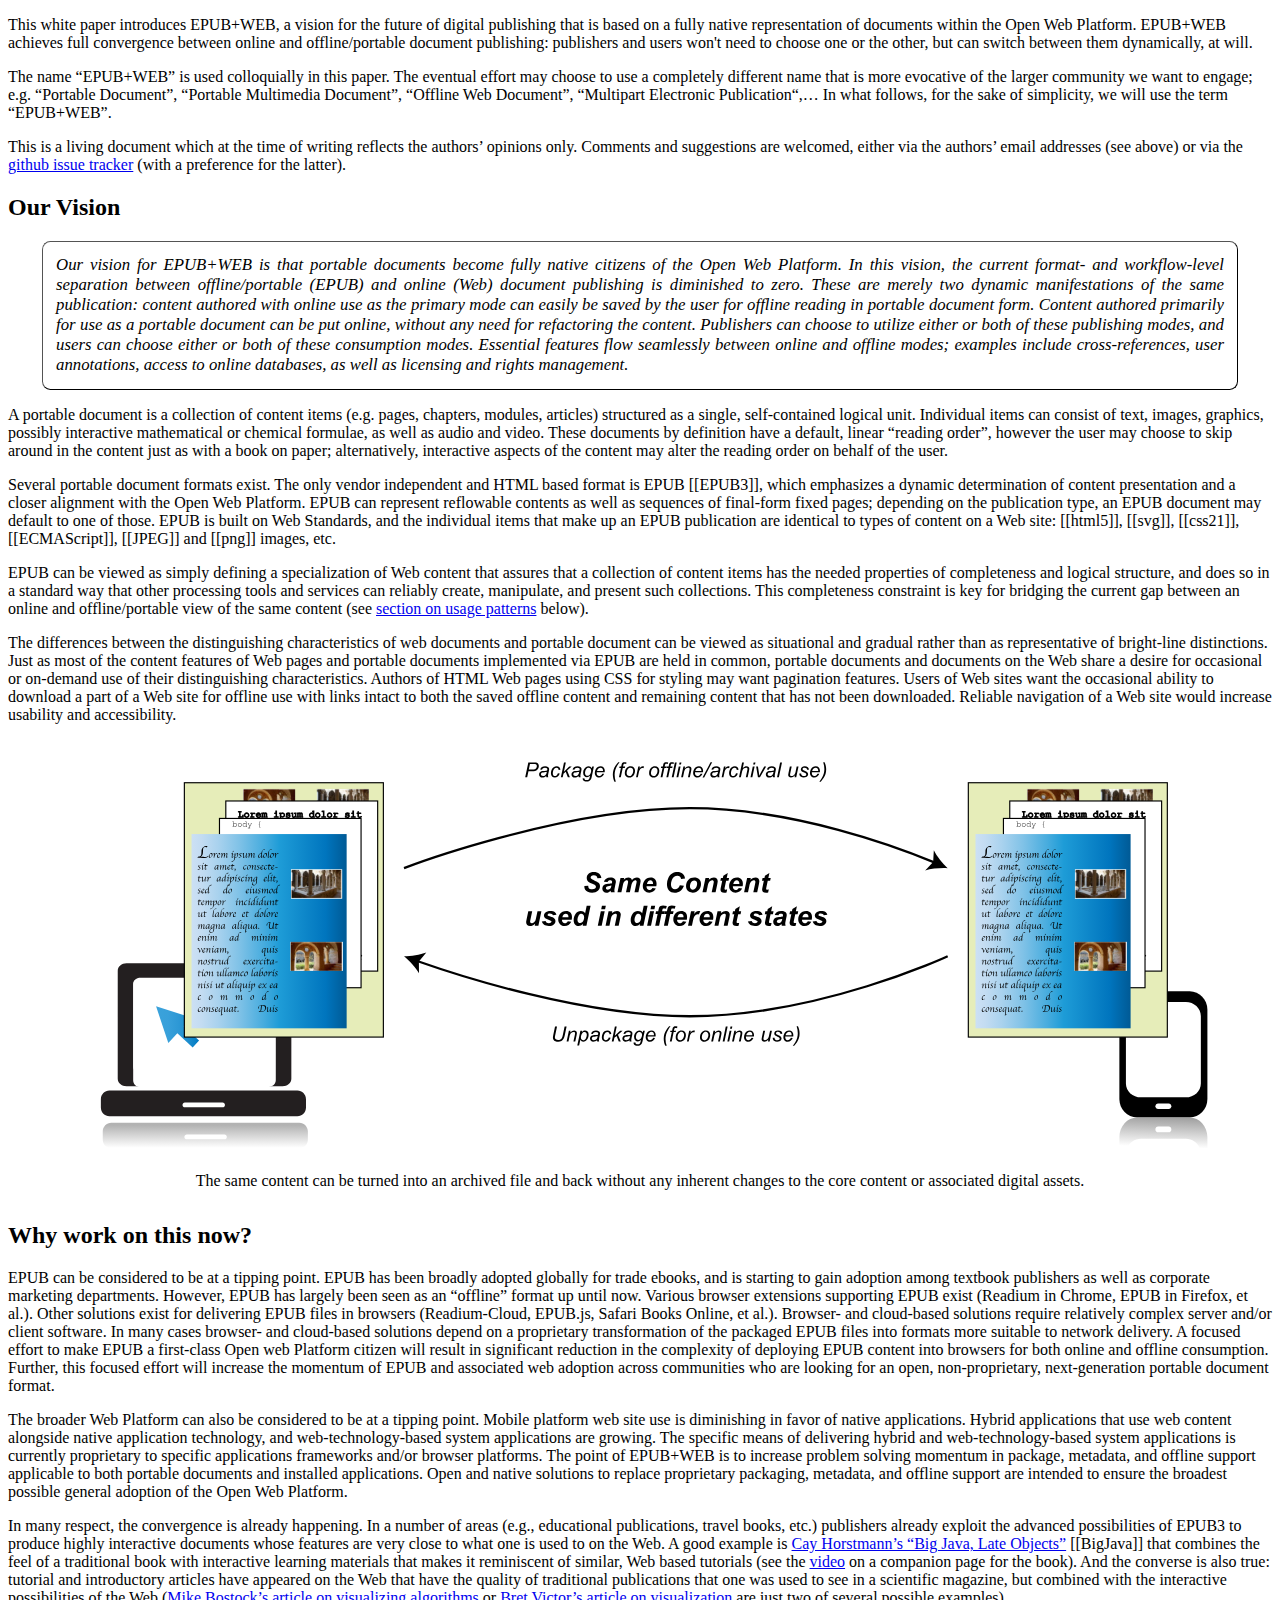
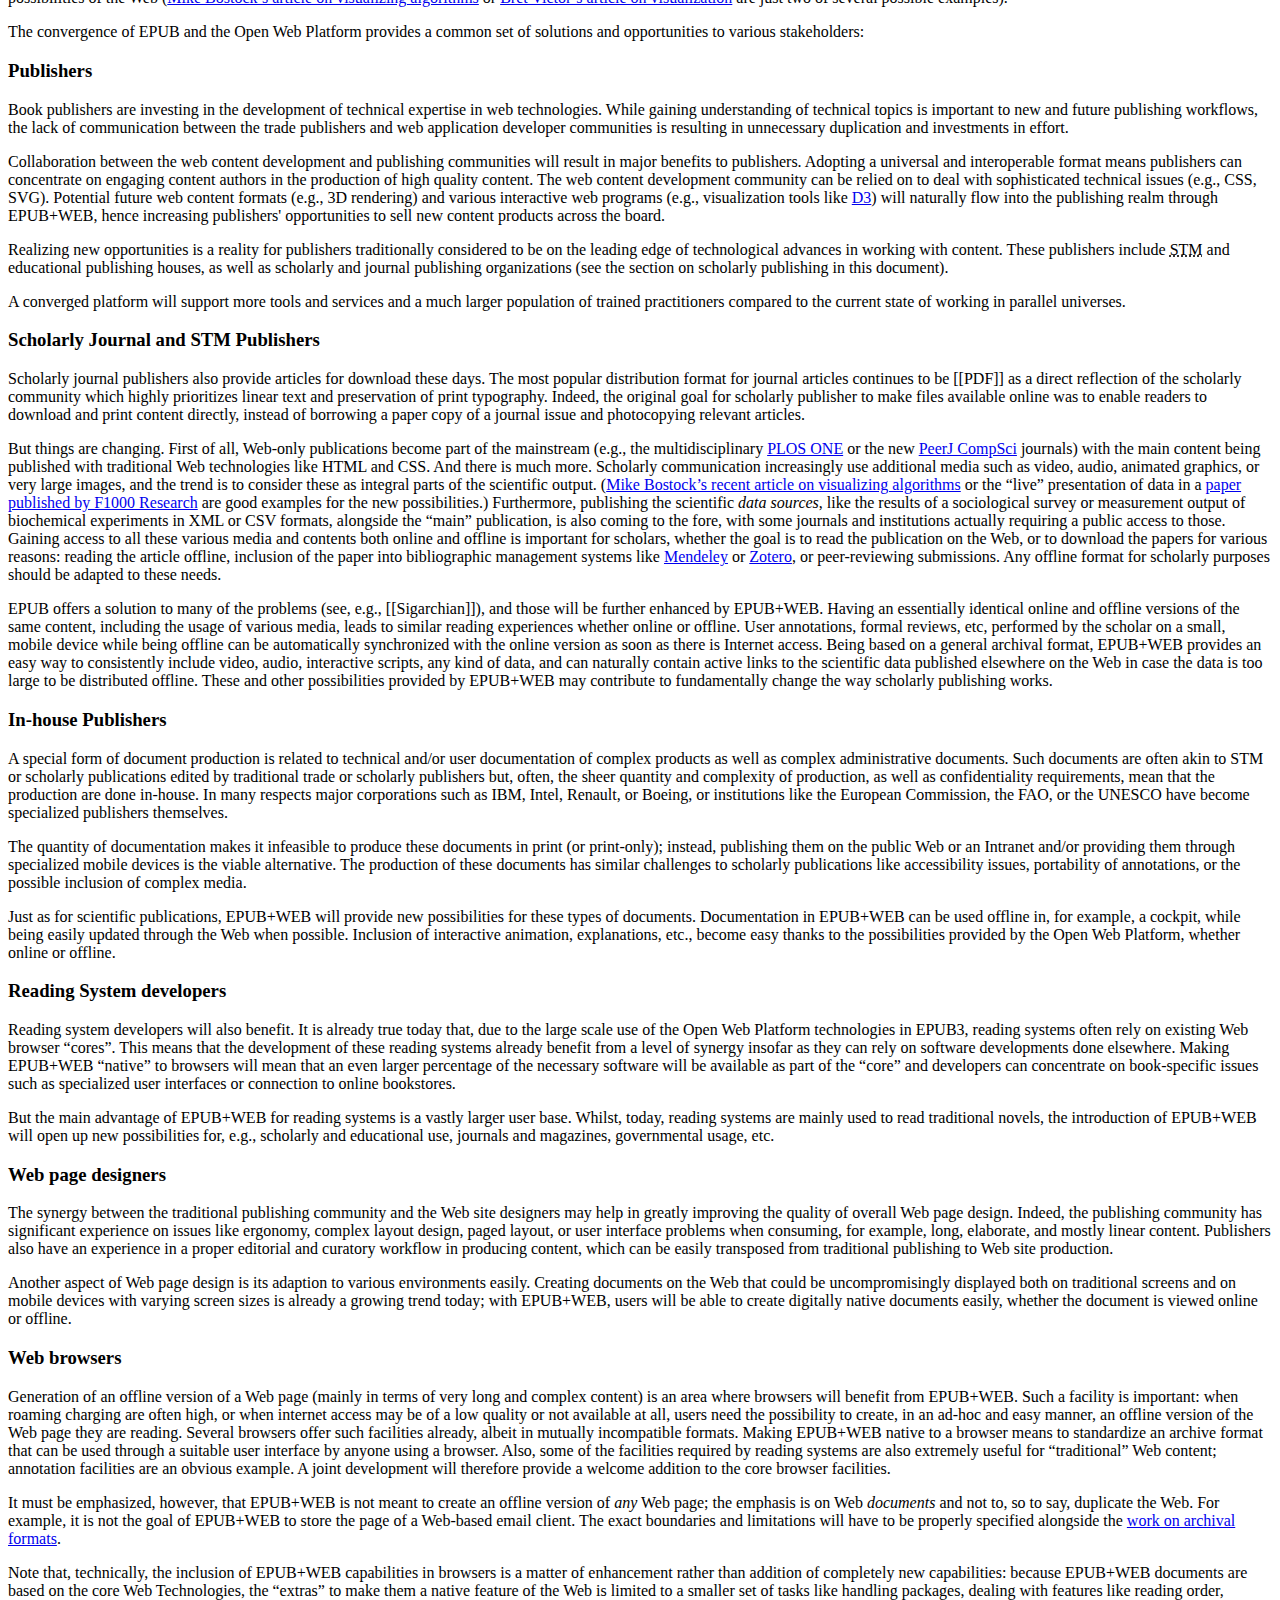
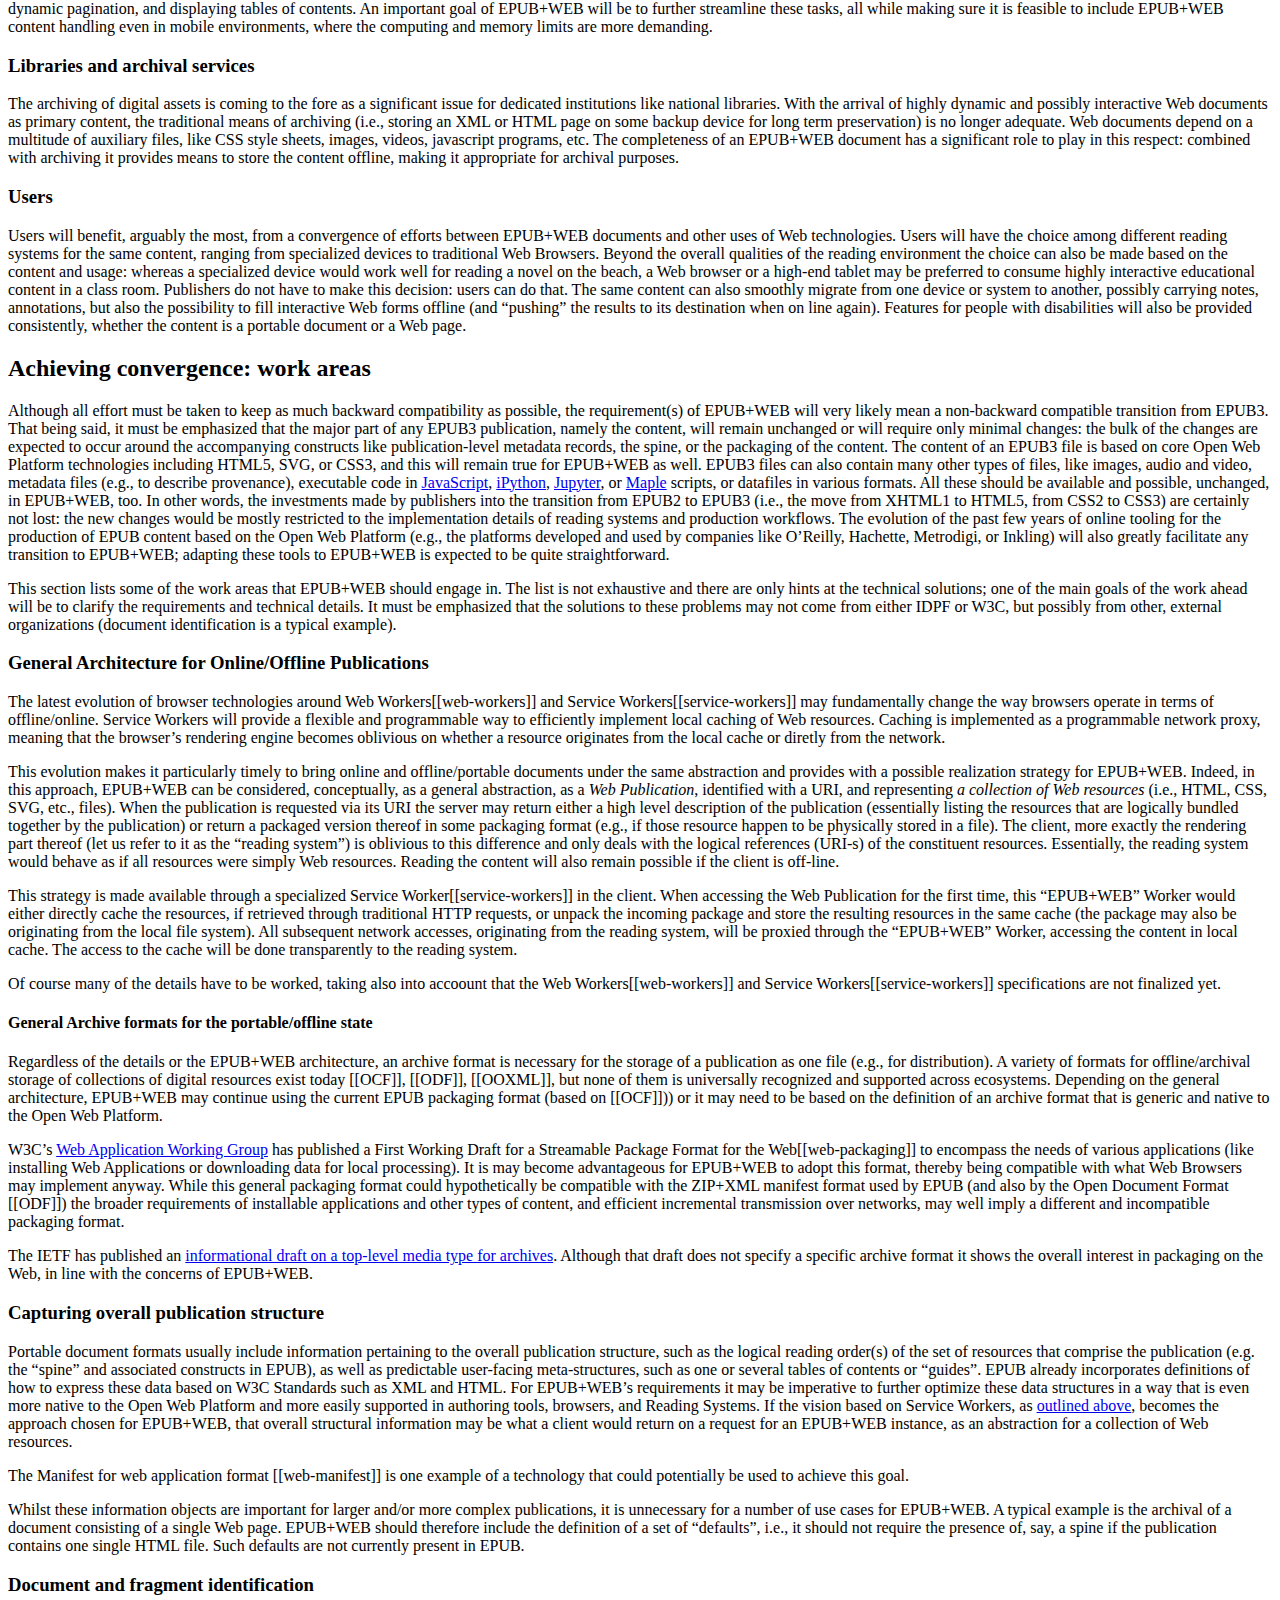
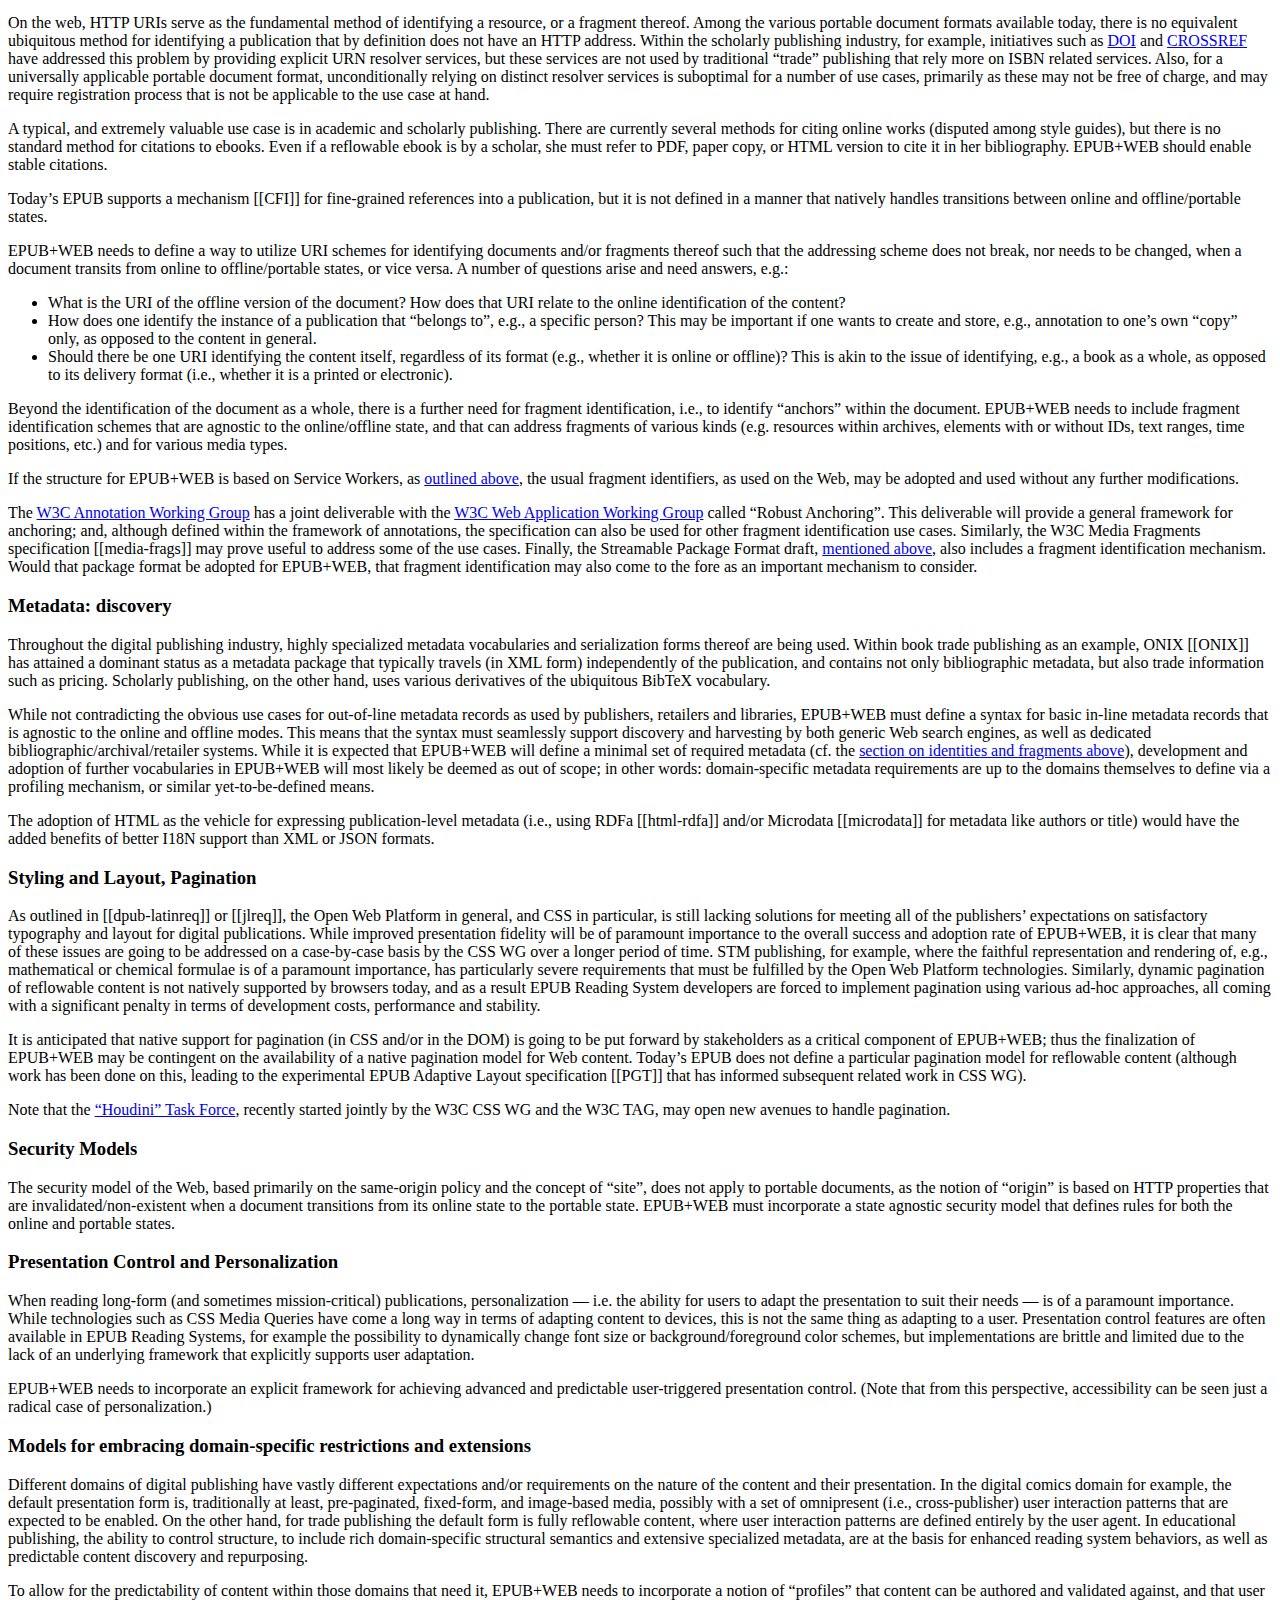
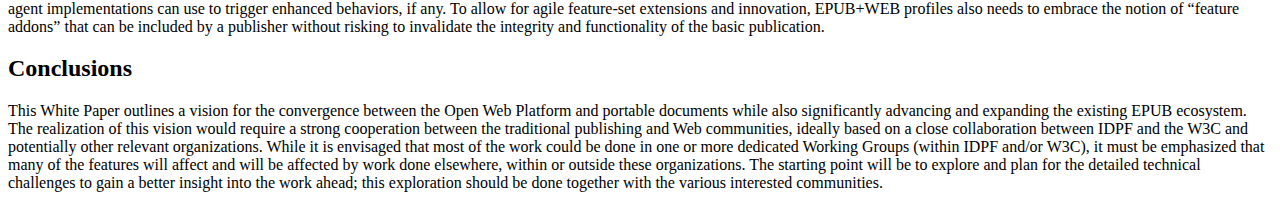
<file: 2015.06.30/index.html>
<!DOCTYPE html>
<html>
  <head>
    <meta content="text/html; charset=utf-8" http-equiv="content-type">
    <title>Advancing Portable Documents for the Open Web Platform: EPUB+WEB</title>
    <style type="text/css">
      aside {  
        width: 15em;  
        float: right;  
        color: black;  
        margin-top: 0.5em;  
        margin-right: 0.5em;  
        margin-bottom: 0.5em;  
        margin-left: 0.5em;  
        padding-top: 0.5em;  
        padding-right: 0.5em;  
        padding-bottom: 0.5em;  
        padding-left: 0.5em;  
        font-size: 0.9em;
        background: Lavender;
        border-left-width: .5em;
        border-left-style: solid;
        border-left-color: Orchid;
      }

      aside > p:first-child:before {  
        content: "SIDE NOTE: ";
      }

      figure {
        margin-top : 0em;
        margin-bottom: 2em;
      }
      .vision {
        font-style: italic;
        margin-left: 2em;
        margin-right: 2em;
        padding: 0.8em;
        background: white;
        border: thin outset black;
        border-radius: 0.5em;
        text-align: justify;
        font-size: 105%;
      }
      

    </style>

    <script class="remove">
      var postProc = {
        apply: function(c) {
          //$("<span><a href='http://www.idpf.org'><img height='48' src='idpf.jpg' alt='IDPF'></a> </span>").prependTo($("div.head > p")[0]);
          //$("<br><br><span> Copyright © 2014 <a href='http://www.idpf.org'>International Publishing Digital Forum™</a> </span>").appendTo("p.copyright")
          //$("<span>Joint IDPF and   </span>").prependTo("div.head > h2[property='dcterms:issued']");
          //$("<span>Authors:</span>").prependTo("div.head dt");

          $("div.head dt").text("Authors:");

       }
      }
    </script>


    <script src="https://www.w3.org/Tools/respec/respec-w3c-common" async="" class="remove"></script>
    <script class="remove">
      var respecConfig = {
         localBiblio: {
            "EPUB3": {
                "authors": [
                  "Garth Conboy",
                  "Matt Garrish",
                  "Markus Gylling",
                  "William McCoy",
                  "Murata Makoto",
                  "Daniel Weck"
                ],
                "title": "EPUB 3 Overview",
                "href" : "http://www.idpf.org/epub/301/spec/epub-overview-20140626.html",
                "rawDate": "2014-06-26",
                "status" : "Recommended Specification",
                "publisher": "IDPF"
            },
            "OCF": {
                "authors": [
                  "James Pritchett",
                  "Markus Gylling"
                ],
                "title": "EPUB Open Container Format (OCF) 3.0",
                "href" : "http://www.idpf.org/epub/301/spec/epub-ocf-20140626.html",
                "rawDate": "2014-06-26",
                "status" : "Recommended Specification",
                "publisher": "IDPF"
            },
            "epubcfi": {
                "authors": [
                  "Peter Sorotokin",
                  "Garth Conboy",
                  "Brady Duga",
                  "John Rivlin",
                  "Don Beaver",
                  "Kevin Ballard",
                  "Alastair Fettes",
                  "Daniel Weck"
                ],
                "title": "EPUB Canonical Fragment Identifier (epubcfi) Specification",
                "href" : "http://www.idpf.org/epub/linking/cfi/epub-cfi-20140626.html",
                "rawDate": "2014-06-26",
                "status" : "Recommended Specification",
                "publisher": "IDPF"
            },
            "ODF": {
                "authors": [
                  "Michael Brauer",
                  "Patrick Durusau",
                  "Gary Edwards",
                  "David Faure",
                  "Tom Magliery",
                  "Daniel Vogelheim"
                ],
                "title": "Open Document Format for Office Applications v1.0",
                "href" : "https://www.oasis-open.org/committees/download.php/12572/OpenDocument-v1.0-os.pdf",
                "rawDate": "2005-05-01",
                "status" : "Oasis Standard",
                "publisher": "Oasis"
            },
            "OOXML": {
                "authors" : [
                  "ECMA International"
                ],
                 "title": "Office Open XML File Formats, ECMA-376",
                "href" : "http://www.ecma-international.org/publications/standards/Ecma-376.htm",
                "rawDate": "2012-12",
                "status" : "Standard ECMA 376",
                "publisher": "ECMA"
            },

            "ZIP": {
                "title": ".ZIP File Format Specification, version 6.3.3",
                "href" : "http://www.pkware.com/documents/APPNOTE/APPNOTE-6.3.3.TXT",
                "rawDate": "2012-09-01",
                "status" : "APPNOTE",
                "publisher": "Pkware, Inc."
            },
            "css-fragments": {
               "authors": [
                  "Simon St.Laurent",
                  "Eric Meyer"
                ],
                "title": "Using CSS Selectors as Fragment Identifiers",
                "href" : "http://simonstl.com/articles/cssFragID.html",
                "rawDate": "2012-03-02",
                "status" : "Unofficial Draft"
            },
    		    "web-manifest": {
    		        "title": "Manifest for web application",
    		        "href" : "https://w3c.github.io/manifest/",
    		        "rawDate": "2015-02-23",
    		        "status" : "ED",
    		        "publisher": "W3C"
    		    },
            "web-packaging": {
                "authors": [
                  "Jeni Tennison"
                ],
                "title": "Packaging on the Web",
                "href" : "http://www.w3.org/TR/web-packaging/",
                "rawDate": "2015-01-15",
                "status" : "WD",
                "publisher": "W3C"
            },
            "PDF": {
                "authors": [
                  "Adobe Systems, Inc.,"
                ],
                "title": "Adobe Portable Document Format, Version 4.0",
                "href" : "http://partners.adobe.com/public/developer/en/pdf/PDFReference.pdf",
                "rawDate": "2001-01",
                "publisher": "Adobe, Inc."
            },
            "ISOPDF": {
                "authors": [
                  "International Organization for Standardization"
                ],
                "title": "Document management - Electronic document file format for long-term preservation - Part 1: Use of PDF 1.4, ISO 19005-1:2005",
                "rawDate": "2005-10-01",
                "publisher": "International Organization for Standardization"
            },
            "ONIX": {
                "authors": [
                  "EDItEUR"
                ],
                "title": "ONIX for Books 3.0.2 Specification",
                "rawDate": "2014-01-02",
                "publisher": "EDItEUR"
            },
            "CFI": {
                "authors": [
                  "Peter Sorotokin, et. al."
                ],
                "title": "EPUB Canonical Fragment Identifier (epubcfi) Specification",
				        "href": "http://www.idpf.org/epub/linking/cfi/epub-cfi.html",
                "rawDate": "2014-06-26",
                "publisher": "International Digital Publishing Forum"
            },
            "PGT": {
                "authors": [
                  "Peter Sorotokin, et. al."
                ],
                "title": "EPUB Adaptive Layout",
				        "href": "http://www.idpf.org/epub/pgt/",
                "rawDate": "2012-08-08",
                "publisher": "International Digital Publishing Forum"
            },
            "Sigarchian" : "Hajar Ghaem Sigarchian et al. <em>EPUB3 for Integrated and Customizable Representation of a Scientific Publication and its Associated Resources</em>. In: Proceedings of the 4th Workshop on Linked Science 2014. URL: <a href='http://linkedscience.org/wp-content/uploads/2014/10/lisc2014_submission_3.pdf'>http://linkedscience.org/wp-content/uploads/2014/10/lisc2014_submission_3.pdf</a>.",

            "BigJava" : "Cay Horstmann. <em>Big Java Late Objects</em>, John Wiley &amp; Sons, Inc., 2013",

            "web-workers" : {
                "authors": [
                  "Ian Hickson"
                ],
                "title": "Web Workers",
                "href" : "https://w3c.github.io/workers/",
                "rawDate": "2015-05-19",
                "status" : "ED",
                "publisher": "W3C"
            },

            "service-workers" : {
                "authors": [
                  "Alex Russel",
                  "Jungkee Song",
                  "Jake Archibald"
                ],
                "title": "Service Workers",
                "href" : "http://www.w3.org/TR/service-workers/",
                "rawDate": "2015-05-25",
                "status" : "ED",
                "publisher": "W3C"

            }
          },

          // These may become useful if the document gets a more 'official' status
          postProcess : [ postProc ],

          doRdfa: true,
          // specification status (e.g. WD, LCWD, WG-NOTE, etc.). If in doubt use ED.
          specStatus:           "unofficial",
          
          // the specification's short name, as in http://www.w3.org/TR/short-name/
          shortName:            "xxx-xxx",

          // if your specification has a subtitle that goes below the main
          // formal title, define it here
          subtitle   :  "White Paper",

          // if you wish the publication date to be other than the last modification, set this
          publishDate:  "2015-06-30",

          // if the specification's copyright date is a range of years, specify
          // the start date here:
          // copyrightStart: "2005"

          // if there is a previously published draft, uncomment this and set its YYYY-MM-DD date
          // and its maturity status
          // previousPublishDate:  "1977-03-15",
          // previousMaturity:  "WD",

          // if there a publicly available Editor's Draft, this is the link
          // edDraftURI:           "http://berjon.com/",

          // if this is a LCWD, uncomment and set the end of its review period
          // lcEnd: "2009-08-05",

          // editors, add as many as you like
          // only "name" is required
          editors:  [
             {
                  name:       "Markus Gylling"
              ,   mailto:     "mgylling@idpf.org"
              ,   company:    "IDPF"
              ,   companyURL: "http://idpf.org"
              },
              {
                  name:       "Ivan Herman"
              ,   mailto:     "ivan@w3.org"
              ,   company:    "W3C"
              ,   companyURL: "http://www.w3.org"
              },
              {
                  name:       "Tzviya Siegman"
              ,   mailto:     "tsiegman@wiley.com"
              ,   company:    "John Wiley & Sons, Inc."
              ,   companyURL: "http://www.wiley.com"
              }
          ],
          
          // name of the WG
          wg:           "In Charge Of This Document Working Group",
          
          // URI of the public WG page
          wgURI:        "http://example.org/really-cool-wg",
          
          // name (without the @w3c.org) of the public mailing to which comments are due
          wgPublicList: "spec-writers-anonymous",
          
          // URI of the patent status for this WG, for Rec-track documents
          // !!!! IMPORTANT !!!!
          // This is important for Rec-track documents, do not copy a patent URI from a random
          // document unless you know what you're doing. If in doubt ask your friendly neighbourhood
          // Team Contact.
          wgPatentURI:  "",
          // !!!! IMPORTANT !!!! MAKE THE ABOVE BLINK IN YOUR HEAD
      };
    </script>
  </head>
  <body>
    <section id="abstract">
      <p>This white paper introduces EPUB+WEB, a vision for the future of digital publishing that is based on a fully native representation of documents within the Open Web Platform. EPUB+WEB achieves full convergence between online and offline/portable document publishing: publishers and users won't need to choose one or the other, but can switch between them dynamically, at will.
      </p>
      <p class="note">The name “EPUB+WEB” is used colloquially in this paper.  The eventual effort may choose to use a completely different name that is more evocative of the larger community we want to engage; e.g. “Portable Document”, “Portable Multimedia Document”, “Offline Web Document”, “Multipart Electronic Publication“,… In what follows, for the sake of simplicity, we will use the term “EPUB+WEB”.</p>

     </section>
    </section>
    <section id='sotd'>
      <p>This is a living document which at the time of writing reflects the authors’ opinions only. Comments and suggestions are welcomed, either via the authors’ email addresses (see above) or via the <a href="https://github.com/w3c/epubweb/issues">github issue tracker</a> (with a preference for the latter).</p>
    </section>
    <section>
      <h2 id="introduction">Our Vision</h2>

      <p class="vision">Our vision for EPUB+WEB is that portable documents become fully native citizens of the Open Web Platform.  In this vision, the current format- and workflow-level separation between offline/portable (EPUB) and online (Web) document publishing is diminished to zero. These are merely two dynamic manifestations of the same publication: content authored with online use as the primary mode can easily be saved by the user for offline reading in portable document form. Content authored primarily for use as a portable document can be put online, without any need for refactoring the content. Publishers can choose to utilize either or both of these publishing modes, and users can choose either or both of these consumption modes. Essential features flow seamlessly between online and offline modes; examples include cross-references, user annotations, access to online databases, as well as licensing and rights management.
      </p>

      <p>A portable document is a collection of content items (e.g. pages, chapters, modules, articles) structured as a single, self-contained logical unit. Individual items can consist of text, images, graphics, possibly interactive mathematical or chemical formulae, as well as audio and video. These documents by definition have a default, linear “reading order”, however the user may choose to skip around in the content just as with a book on paper; alternatively, interactive aspects of the content may alter the reading order on behalf of the user.
      </p>

      <p>Several portable document formats exist. The only vendor independent and HTML based format is EPUB&nbsp;[[EPUB3]], which emphasizes a dynamic determination of content presentation and a closer alignment with the Open Web Platform. EPUB can represent reflowable contents as well as sequences of final-form fixed pages; depending on the publication type, an EPUB document may default to one of those. EPUB is built on Web Standards, and the individual items that make up an EPUB publication are identical to types of content on a Web site: [[html5]], [[svg]], [[css21]], [[ECMAScript]], [[JPEG]] and [[png]] images, etc. </p>

      <p>EPUB can be viewed as simply defining a specialization of Web content that assures that a collection of content items has the needed properties of completeness and logical structure, and does so in a standard way that other processing tools and services can reliably create, manipulate, and present such collections. This completeness constraint is key for bridging the current gap between an online and offline/portable view of the same content (see <a href="#whynow">section on usage patterns</a> below).
      </p>

      <p>The differences between the distinguishing characteristics of web documents and portable document can be viewed as situational and gradual rather than as representative of bright-line distinctions. Just as most of the content features of Web pages and portable documents implemented via EPUB are held in common, portable documents and documents on the Web share a desire for occasional or on-demand use of their distinguishing characteristics. Authors of HTML Web pages using CSS for styling may want pagination features. Users of Web sites want the occasional ability to download a part of a Web site for offline use with links intact to both the saved offline content and remaining content that has not been downloaded. Reliable navigation of a Web site would increase usability and accessibility.
      </p>

      <figure style="text-align: center;" id="epubweb.figure"> <img src="figures/epubweb.svg"
          width="100%"> <figcaption>The same content can be turned into an archived file and back without any inherent changes to the core content or associated digital assets.</figcaption>
      </figure>
    </section>
    <section>
      <h2 id="whynow">Why work on this now?</h2>
      <p>EPUB can be considered to be at a tipping point. EPUB has been broadly adopted globally for trade ebooks, and is starting to gain adoption among textbook publishers as well as corporate marketing departments. However, EPUB has largely been seen as an “offline” format up until now. Various browser extensions supporting EPUB exist (Readium in Chrome, EPUB in Firefox, et al.). Other solutions exist for delivering EPUB files in browsers (Readium-Cloud, EPUB.js, Safari Books Online, et al.). Browser- and cloud-based solutions require relatively complex server and/or client software. In many cases browser- and cloud-based solutions depend on a proprietary transformation of the packaged EPUB files into formats more suitable to network delivery. A focused effort to make EPUB a first-class Open web Platform citizen will result in significant reduction in the complexity of deploying EPUB content into browsers for both online and offline consumption. Further, this focused effort will increase the momentum of EPUB and associated web adoption across communities who are looking for an open, non-proprietary, next-generation portable document format.
      </p>

      <p>The broader Web Platform can also be considered to be at a tipping point. Mobile platform web site use is diminishing in favor of native applications. Hybrid applications that use web content alongside native application technology, and web-technology-based system applications are growing. The specific means of delivering hybrid and web-technology-based system applications is currently proprietary to specific applications frameworks and/or browser platforms. The point of EPUB+WEB is to increase problem solving momentum in package, metadata, and offline support applicable to both portable documents and installed applications. Open and native solutions to replace proprietary packaging, metadata, and offline support are intended to ensure the broadest possible general adoption of the Open Web Platform.
      </p>

      <p>In many respect, the convergence is already happening. In a number of areas (e.g., educational publications, travel books, etc.) publishers already exploit the advanced possibilities of EPUB3 to produce highly interactive documents whose features are very close to what one is used to on the Web. A good example is <a href="http://bcs.wiley.com/he-bcs/Books?action=index&bcsId=7005&itemId=1118087887">Cay Horstmann’s “Big Java, Late Objects”</a>&nbsp;[[BigJava]] that combines the feel of a traditional book with interactive learning materials that makes it reminiscent of similar, Web based tutorials (see the <a href="http://www.wiley.com/college/sc/horstmann/">video</a> on a companion page for the book). And the converse is also true: tutorial and introductory articles have appeared on the Web that have the quality of traditional publications that one was used to see in a scientific magazine, but combined with the interactive possibilities of the Web (<a href="http://bost.ocks.org/mike/algorithms/">Mike Bostock’s article on visualizing algorithms</a> or <a href="http://worrydream.com/LadderOfAbstraction/">Bret Victor’s article on visualization</a> are just two of several possible examples).</p>

      <p>The convergence of EPUB and the Open Web Platform provides a common set of solutions and opportunities to various stakeholders:
      </p>

      <section>
        <h3>Publishers</h3>
        <p>Book publishers are investing in the development of technical expertise in web technologies. While gaining understanding of technical topics is important to new and future publishing workflows, the lack of communication between the trade publishers and web application developer communities is resulting in unnecessary duplication and investments in effort.</p>

        <p>Collaboration between the web content development and publishing communities will result in major benefits to publishers. Adopting a universal and interoperable format means publishers can concentrate on engaging content authors in the production of high quality content. The web content development community can be relied on to deal with sophisticated technical issues (e.g., CSS, SVG). Potential future web content formats (e.g., 3D rendering) and various interactive web programs (e.g., visualization tools like <a href="http://d3js.org">D3</a>) will naturally flow into the publishing realm through EPUB+WEB, hence increasing publishers' opportunities to sell new content products across the board.</p>

        <p>Realizing new opportunities is a reality for publishers traditionally considered to be on the leading edge of technological advances in working with content. These publishers include <abbr title="Science, Technology, and Medical">STM</abbr> and educational publishing houses, as well as scholarly and journal publishing organizations (see the <a="#schol">section on scholarly publishing</a> in this document).</p>

        <p>A converged platform will support more tools and services and a much larger population of trained practitioners compared to the current state of working in parallel universes.</p>
      </section>

      <section>
        <h3 id="schol">Scholarly Journal  and STM Publishers</h3>

        <p>Scholarly journal publishers also provide articles for download these days. The most popular distribution format for journal articles continues to be [[PDF]] as a direct reflection of the scholarly community which highly prioritizes linear text and preservation of print typography. Indeed, the original goal for scholarly publisher to make files available online was to enable readers to download and print content directly, instead of borrowing a paper copy of a journal issue and photocopying relevant articles.</p>

        <p>But things are changing. First of all, Web-only publications become part of the mainstream (e.g., the multidisciplinary <a href="http://www.plosone.org">PLOS ONE</a> or the new <a href="https://peerj.com/computer-science/">PeerJ CompSci</a> journals) with the main content being published with traditional Web technologies like HTML and CSS. And there is much more. Scholarly communication increasingly use additional media such as video, audio, animated graphics, or very large images, and the trend is to consider these as integral parts of the scientific output. (<a href="http://bost.ocks.org/mike/algorithms/">Mike Bostock’s recent article on visualizing algorithms</a> or the “live” presentation of data in a <a href="http://f1000research.com/articles/3-176/v1#f3">paper published by F1000 Research</a> are good examples for the new possibilities.) Furthermore, publishing the scientific <em>data sources</em>, like the results of a sociological survey or measurement output of biochemical experiments in XML or CSV formats, alongside the “main” publication, is also coming to the fore, with some journals and institutions actually requiring a public access to those. Gaining access to all these various media and contents both online and offline is important for scholars, whether the goal is to read the publication on the Web, or to download the papers for various reasons: reading the article offline, inclusion of the paper into bibliographic management systems like <a href="http://www.mendelay.com">Mendeley</a> or <a href="www.zotero.org">Zotero</a>, or peer-reviewing submissions. Any offline format for scholarly purposes should be adapted to these needs.</p>

        <p>EPUB offers a solution to many of the problems (see, e.g., [[Sigarchian]]), and those will be further enhanced by EPUB+WEB. Having an essentially identical online and offline versions of the same content, including the usage of various media, leads to similar reading experiences whether online or offline. User annotations, formal reviews, etc, performed by the scholar on a small, mobile device while being offline can be automatically synchronized with the online version as soon as there is Internet access. Being based on a general archival format, EPUB+WEB provides an easy way to consistently include video, audio, interactive scripts, any kind of data, and can naturally contain active links to the scientific data published elsewhere on the Web in case the data is too large to be distributed offline. These and other possibilities provided by EPUB+WEB may contribute to fundamentally change the way scholarly publishing works.</p>
      </section>

      <section>
        <h3>In-house Publishers</h3>
        <p>A special form of document production is related to technical and/or user documentation of complex products as well as complex administrative documents. Such documents are often akin to STM or scholarly publications edited by traditional trade or scholarly publishers but, often, the sheer quantity and complexity of production, as well as confidentiality requirements, mean that the production are done in-house. In many respects major corporations such as IBM, Intel, Renault, or Boeing, or institutions like the European Commission, the FAO, or the UNESCO have become specialized publishers themselves.</p>

        <p>The quantity of documentation makes it infeasible to produce these documents in print (or print-only); instead, publishing them on the public Web or an Intranet and/or providing them through specialized mobile devices is the viable alternative. The production of these documents has similar challenges to scholarly publications like accessibility issues, portability of annotations, or the possible inclusion of complex media.</p>

        <p>Just as for scientific publications, EPUB+WEB will provide new possibilities for these types of documents. Documentation in EPUB+WEB can be used offline in, for example, a cockpit, while being easily updated through the Web when possible. Inclusion of interactive animation, explanations, etc., become easy thanks to the possibilities provided by the Open Web Platform, whether online or offline.</p>
      </section>

      <section>
        <h3>Reading System developers</h3>

        <p>Reading system developers will also benefit. It is already true today that, due to the large scale use of the Open Web Platform technologies in EPUB3, reading systems often rely on existing Web browser “cores”. This means that the development of these reading systems already benefit from a level of synergy insofar as they can rely on software developments done elsewhere. Making EPUB+WEB “native” to browsers will mean that an even larger percentage of the necessary software will be available as part of the “core” and developers can concentrate on book-specific issues such as specialized user interfaces or connection to online bookstores.</p>

        <p>But the main advantage of EPUB+WEB for reading systems is a vastly larger user base. Whilst, today, reading systems are mainly used to read traditional novels, the introduction of EPUB+WEB will open up new possibilities for, e.g., scholarly and educational use, journals and magazines, governmental usage, etc.</p> 
      </section>

      <section>
        <h3>Web page designers</h3>

        <p>The synergy between the traditional publishing community and the Web site designers may help in greatly improving the quality of overall Web page design. Indeed, the publishing community has significant experience on issues like ergonomy, complex layout design, paged layout, or user interface problems when consuming, for example, long, elaborate, and mostly linear content. Publishers also have an experience in a proper editorial and curatory workflow in producing content, which can be easily transposed from traditional publishing to Web site production. </p>

        <p>Another aspect of Web page design is its adaption to various environments easily. Creating documents on the Web that could be uncompromisingly displayed both on traditional screens and on mobile devices with varying screen sizes is already a growing trend today; with EPUB+WEB, users will be able to create digitally native documents easily, whether the document is viewed online or offline.</p> 
      </section>

      <section>
        <h3>Web browsers</h3>

        <p>Generation of an offline version of a Web page (mainly in terms of very long and complex content) is an area where browsers will benefit from EPUB+WEB. Such a facility is important: when roaming charging are often high, or when internet access may be of a low quality or not available at all, users need the possibility to create, in an ad-hoc and easy manner, an offline version of the Web page they are reading. Several browsers offer such facilities already, albeit in mutually incompatible formats. Making EPUB+WEB native to a browser means to standardize an archive format that can be used through a suitable user interface by anyone using a browser. Also, some of the facilities required by reading systems are also extremely useful for “traditional” Web content; annotation facilities are an obvious example. A joint development will therefore provide a welcome addition to the core browser facilities.</p>

        <p>It must be emphasized, however, that EPUB+WEB is not meant to create an offline version of <em>any</em> Web page; the emphasis is on Web <em>documents</em> and not to, so to say, duplicate the Web. For example, it is not the goal of EPUB+WEB to store the page of a Web-based email client. The exact boundaries and limitations will have to be properly specified alongside the <a href="#arch">work on archival formats</a>.</p>

        <p>Note that, technically, the inclusion of EPUB+WEB capabilities in browsers is a matter of enhancement rather than addition of completely new capabilities: because EPUB+WEB documents are based on the core Web Technologies, the “extras” to make them a native feature of the Web is limited to a smaller set of tasks like handling packages, dealing with features like reading order, dynamic pagination, and displaying tables of contents. An important goal of EPUB+WEB will be to further streamline these tasks, all while making sure it is feasible to include EPUB+WEB content handling even in mobile environments, where the computing and memory limits are more demanding.</p>
      </section>

      <section>
        <h3>Libraries and archival services</h3>

        <p>The archiving of digital assets is coming to the fore as a significant issue for dedicated institutions like national libraries. With the arrival of highly dynamic and possibly interactive Web documents as primary content, the traditional means of archiving (i.e., storing an XML or HTML page on some backup device for long term preservation) is no longer adequate. Web documents depend on a multitude of auxiliary files, like CSS style sheets, images, videos, javascript programs, etc. The completeness of an EPUB+WEB document has a significant role to play in this respect: combined with archiving it provides means to store the content offline, making it appropriate for archival purposes. </p>
      </section> 

      <section>
        <h3>Users</h3>

        <p>Users will benefit, arguably the most, from a convergence of efforts between EPUB+WEB documents and other uses of Web technologies. Users will have the choice among different reading systems for the same content, ranging from specialized devices to traditional Web Browsers. Beyond the overall qualities of the reading environment the choice can also be made based on the content and usage: whereas a specialized device would work well for reading a novel on the beach, a Web browser or a high-end tablet may be preferred to consume highly interactive educational content in a class room. Publishers do not have to make this decision: users can do that. The same content can also smoothly migrate from one device or system to another, possibly carrying notes, annotations, but also the possibility to fill interactive Web forms offline (and “pushing” the results to its destination when on line again). Features for people with disabilities will also be provided consistently, whether the content is a portable document or a Web page. </p>
      </section> 
    </section>

    <section>
      <h2>Achieving convergence: work areas</h2>
      <p>Although all effort must be taken to keep as much backward compatibility as possible, the requirement(s) of EPUB+WEB will very likely mean a non-backward compatible transition from EPUB3. That being said, it must be emphasized that the major part of any EPUB3 publication, namely the content, will remain unchanged or will require only minimal changes: the bulk of the changes are expected to occur around the accompanying constructs like publication-level metadata records, the spine, or the packaging of the content. The content of an EPUB3 file is based on core Open Web Platform technologies including HTML5, SVG, or CSS3, and this will remain true for EPUB+WEB as well. EPUB3 files can also contain many other types of files, like images, audio and video, metadata files (e.g., to describe provenance), executable code in <a href="http://www.ecma-international.org/ecma-262/6.0/index.html">JavaScript</a>, <a href="http://ipython.org/">iPython</a>, <a href="https://jupyter.org/">Jupyter</a>, or <a href="http://www.maplesoft.com/products/maple/">Maple</a> scripts, or datafiles in various formats. All these should be available and possible, unchanged, in EPUB+WEB, too. In other words, the investments made by publishers into the transition from EPUB2 to EPUB3 (i.e., the move from XHTML1 to HTML5, from CSS2 to CSS3) are certainly not lost: the new changes would be mostly restricted to the implementation details of reading systems and production workflows. The evolution of the past few years of online tooling for the production of EPUB content based on the Open Web Platform (e.g., the platforms developed and used by companies like O’Reilly, Hachette, Metrodigi, or Inkling) will also greatly facilitate any transition to EPUB+WEB; adapting these tools to EPUB+WEB is expected to be quite straightforward.</p>

      <p>This section lists some of the work areas that EPUB+WEB should engage in. The list is not exhaustive and there are only hints at the technical solutions; one of the main goals of the work ahead will be to clarify the requirements and technical details. It must be emphasized that the solutions to these problems may not come from either IDPF or W3C, but possibly from other, external organizations (document identification is a typical example).</p>

      <section>
        <h3 id="arch">General Architecture for Online/Offline Publications</h3>

        <p>The latest evolution of browser technologies around Web Workers[[web-workers]] and Service Workers[[service-workers]] may fundamentally change the way browsers operate in terms of offline/online. Service Workers will provide a flexible and programmable way to efficiently implement local caching of Web resources. Caching is implemented as a programmable network proxy, meaning that the browser’s rendering engine becomes oblivious on whether a resource originates from the local cache or diretly from the network. </p>

        <p id="sworkers">This evolution makes it particularly timely to bring online and offline/portable documents under the same abstraction and provides with a possible realization strategy for EPUB+WEB. Indeed, in this approach, EPUB+WEB can be considered, conceptually, as a general abstraction, as a <em>Web Publication</em>, identified with a URI, and representing <em>a collection of Web resources</em> (i.e., HTML, CSS, SVG, etc., files). When the publication is requested via its URI the server may return either a high level description of the publication (essentially listing the resources that are logically bundled together by the publication) or return a packaged version thereof in some packaging format (e.g., if those resource happen to be physically stored in a file). The client, more exactly the rendering part thereof (let us refer to it as the “reading system”) is oblivious to this difference and only deals with the logical references (URI-s) of the constituent resources. Essentially, the reading system would behave as if all resources were simply Web resources. Reading the content will also remain possible if the client is off-line.</p>

        <p>This strategy is made available through a specialized Service Worker[[service-workers]] in the client. When accessing the Web Publication for the first time, this “EPUB+WEB” Worker would either directly cache the resources, if retrieved through traditional HTTP requests, or unpack the incoming package and store the resulting resources in the same cache (the package may also be originating from the local file system). All subsequent network accesses, originating from the reading system, will be proxied through the “EPUB+WEB” Worker, accessing the content in local cache. The access to the cache will be done transparently to the reading system.</p>

        <p>Of course many of the details have to be worked, taking also into accoount that the Web Workers[[web-workers]] and Service Workers[[service-workers]] specifications are not finalized yet.</p> 

        <section>
          <h4>General Archive formats for the portable/offline state</h4>

          <p id="sworkers">Regardless of the details or the EPUB+WEB architecture, an archive format is necessary for the storage of a publication as one file (e.g., for distribution). A variety of formats for offline/archival storage of collections of digital resources exist today [[OCF]], [[ODF]], [[OOXML]], but none of them is universally recognized and supported across ecosystems. Depending on the general architecture, EPUB+WEB may continue using the current EPUB packaging format (based on [[OCF]])) or it may need to be based on the definition of an archive format that is generic and native to the Open Web Platform. </p>

          <div class="note">
            <p>W3C’s <a href="http://www.w3.org/2008/webapps/">Web Application Working Group</a> has published a First Working Draft for a Streamable Package Format for the Web[[web-packaging]] to encompass the needs of various applications (like installing Web Applications or downloading data for local processing). It is may become advantageous for EPUB+WEB to adopt this format, thereby being compatible with what Web Browsers may implement anyway. While this general packaging format could hypothetically be compatible with the ZIP+XML manifest format used by EPUB (and also by the Open Document Format [[ODF]]) the broader requirements of installable applications and other types of content, and efficient incremental transmission over networks, may well imply a different and incompatible packaging format.
            </p>  

            <p>The IETF has published an <a href="https://tools.ietf.org/html/draft-seantek-kerwin-arcmedia-type-01">informational draft on a top-level media type for archives</a>. Although that draft does not specify a specific archive format it shows the overall interest in packaging on the Web, in line with the concerns of EPUB+WEB.</p> 
          </div> 
        </section>

        <section>
          <h3>Capturing overall publication structure</h3>

          <p>Portable document formats usually include information pertaining to the overall publication structure, such as the logical reading order(s) of the set of resources that comprise the publication (e.g. the “spine” and associated constructs in EPUB), as well as predictable user-facing meta-structures, such as one or several tables of contents or “guides”. EPUB already incorporates definitions of how to express these data based on W3C Standards such as XML and HTML. For EPUB+WEB’s requirements it may be imperative to further optimize these data structures in a way that is even more native to the Open Web Platform and more easily supported in authoring tools, browsers, and Reading Systems. If the vision based on Service Workers, as <a href="#sworkers">outlined above</a>, becomes the approach chosen for EPUB+WEB, that overall structural information may be what a client would return on a request for an EPUB+WEB instance, as an abstraction for a collection of Web resources.</p>

          <p>The Manifest for web application format [[web-manifest]] is one example of a technology that could potentially be used to achieve this goal.</p>

          <p class="note">Whilst these information objects are important for larger and/or more complex publications, it is unnecessary for a number of use cases for EPUB+WEB. A typical example is the archival of a document consisting of a single Web page. EPUB+WEB should therefore include the definition of a set of “defaults”, i.e., it should not require the presence of, say, a spine if the publication contains one single HTML file. Such defaults are not currently present in EPUB.</p>
        </section>

      </section>

      <section>
        <h3 id="idf">Document and fragment identification</h3>
        <p>On the web, HTTP URIs serve as the fundamental method of identifying a resource, or a fragment thereof. Among the various portable document formats available today, there is no equivalent ubiquitous method for identifying a publication that by definition does not have an HTTP address. Within the scholarly publishing industry, for example, initiatives such as <a href="http://www.doi.org">DOI</a> and <a href="http://crossref.org">CROSSREF</a> have addressed this problem by providing explicit URN resolver services, but these services are not used by traditional “trade” publishing that rely more on ISBN related services. Also, for a universally applicable portable document format, unconditionally relying on distinct resolver services is suboptimal for a number of use cases, primarily as these may not be free of charge, and may require registration process that is not be applicable to the use case at hand. </p>

        <p class="note">A typical, and extremely valuable use case is in academic and scholarly publishing. There are currently several methods for citing online works (disputed among style guides), but there is no standard method for citations to ebooks. Even if a reflowable ebook is by a scholar, she must refer to PDF, paper copy, or HTML version to cite it in her bibliography. EPUB+WEB should enable stable citations.</p>

        <p>Today’s EPUB supports a mechanism [[CFI]] for fine-grained references into a publication, but it is not defined in a manner that natively handles transitions between online and offline/portable states.</p>

        <p>EPUB+WEB needs to define a way to utilize URI schemes for identifying documents and/or fragments thereof such that the addressing scheme does not break, nor needs to be changed, when a document transits from online to offline/portable states, or vice versa.  A number of questions arise and need answers, e.g.:</p>

        <ul>        
          <li>What is the URI of the offline version of the document? How does that URI relate to the online identification of the content?</li>

          <li>How does one identify the instance of a publication that “belongs to”, e.g., a specific person? This may be important if one wants to create and store, e.g., annotation to one’s own “copy” only, as opposed to the content in general.</li>
          
          <li>Should there be one URI identifying the content itself, regardless of its format (e.g., whether it is online or offline)? This is akin to the issue of identifying, e.g., a book as a whole, as opposed to its delivery format (i.e., whether it is a printed or electronic).</li>
        </ul>

        <p>Beyond the identification of the document as a whole, there is a further need for fragment identification, i.e., to identify “anchors” within the document. EPUB+WEB needs to include fragment identification schemes that are agnostic to the online/offline state, and that can address fragments of various kinds (e.g. resources within archives, elements with or without IDs, text ranges, time positions, etc.) and for various media types.</p>

        <p class="note">If the structure for EPUB+WEB is based on Service Workers, as <a href="#sworkers">outlined above</a>, the usual fragment identifiers, as used on the Web, may be adopted and used without any further modifications.</p>

        <p class="note">The <a href="http://www.w3.org/annotation/">W3C Annotation Working Group</a> has a joint deliverable with the <a href="http://www.w3.org/2008/webapps/">W3C Web Application Working Group</a> called “Robust Anchoring”. This deliverable will provide a general framework for anchoring; and, although defined within the framework of annotations, the specification can also be used for other fragment identification use cases. Similarly, the W3C Media Fragments specification&nbsp;[[media-frags]] may prove useful to address some of the use cases. Finally, the Streamable Package Format draft, <a href="#arch">mentioned above</a>, also includes a fragment identification mechanism. Would that package format be adopted for EPUB+WEB, that fragment identification may also come to the fore as an important mechanism to consider.</p>
      </section>  

      <section>
        <h3>Metadata: discovery</h3>
        <p>Throughout the digital publishing industry, highly specialized metadata vocabularies and serialization forms thereof are being used. Within book trade publishing as an example, ONIX&nbsp;[[ONIX]] has attained a dominant status as a metadata package that typically travels (in XML form) independently of the publication, and contains not only bibliographic metadata, but also trade information such as pricing. Scholarly publishing, on the other hand, uses various derivatives of the ubiquitous BibTeX vocabulary.</p>

        <p>While not contradicting the obvious use cases for out-of-line metadata records as used by publishers, retailers and libraries, EPUB+WEB must define a syntax for basic in-line metadata records that is agnostic to the online and offline modes. This means that the syntax must seamlessly support discovery and harvesting by both generic Web search engines, as well as dedicated bibliographic/archival/retailer systems. While it is expected that EPUB+WEB will define a minimal set of required metadata (cf. the <a href="#idf">section on identities and fragments above</a>), development and adoption of further vocabularies in EPUB+WEB will most likely be deemed as out of scope; in other words: domain-specific metadata requirements are up to the domains themselves to define via a profiling mechanism, or similar yet-to-be-defined means. </p>

        <p class="note">The adoption of HTML as the vehicle for expressing publication-level metadata (i.e., using RDFa&nbsp;[[html-rdfa]] and/or Microdata&nbsp;[[microdata]] for metadata like authors or title) would have the added benefits of better I18N support than XML or JSON formats.</p>
      </section>

      <section>
        <h3 id="styling">Styling and Layout, Pagination</h3>
        <p>As outlined in [[dpub-latinreq]] or [[jlreq]], the Open Web Platform in general, and CSS in particular, is still lacking solutions for meeting all of the publishers’ expectations on satisfactory typography and layout for digital publications. While improved presentation fidelity will be of paramount importance to the overall success and adoption rate of EPUB+WEB, it is clear that many of these issues are going to be addressed on a case-by-case basis by the CSS WG over a longer period of time. STM publishing, for example, where the faithful representation and rendering of, e.g., mathematical or chemical formulae is of a paramount importance, has particularly severe requirements that must be fulfilled by the Open Web Platform technologies. Similarly, dynamic pagination of reflowable content is not natively supported by browsers today, and as a result EPUB Reading System developers are forced to implement pagination using various ad-hoc approaches, all coming with a significant penalty in terms of development costs, performance and stability.</p>

        <p>It is anticipated that native support for pagination (in CSS and/or in the DOM) is going to be put forward by stakeholders as a critical component of EPUB+WEB; thus the finalization of EPUB+WEB may be contingent on the availability of a native pagination model for Web content. Today’s EPUB does not define a particular pagination model for reflowable content (although work has been done on this, leading to the experimental EPUB Adaptive Layout specification [[PGT]] that has informed subsequent related work in CSS WG).</p>

        <p class="note">Note that the <a href="https://wiki.css-houdini.org/">“Houdini” Task Force</a>, recently started jointly by the W3C CSS WG and the W3C TAG, may open new avenues to handle pagination.</p>
      </section>

      <section>
        <h3>Security Models</h3>

        <p>The security model of the Web, based primarily on the same-origin policy and the concept of “site”, does not apply to portable documents, as the notion of “origin” is based on HTTP properties that are invalidated/non-existent when a document transitions from its online state to the portable state. EPUB+WEB must incorporate a state agnostic security model that defines rules for both the online and portable states.</p>
      </section>

      <section>
        <h3>Presentation Control and Personalization</h3>

        <p>When reading long-form (and sometimes mission-critical) publications, personalization — i.e. the ability for users to adapt the presentation to suit their needs — is of a paramount importance. While technologies such as CSS Media Queries have come a long way in terms of adapting content to devices, this is not the same thing as adapting to a user. Presentation control features are often available in EPUB Reading Systems, for example the possibility to dynamically change font size or background/foreground color schemes, but implementations are brittle and limited due to the lack of an underlying framework that explicitly supports user adaptation.</p> 

        <p>EPUB+WEB needs to incorporate an explicit framework for achieving advanced and predictable user-triggered presentation control. (Note that from this perspective, accessibility can be seen just a radical case of personalization.)</p> 
      </section>

      <section>
        <h3>Models for embracing domain-specific restrictions and extensions</h3>

        <p>Different domains of digital publishing have vastly different expectations and/or requirements on the nature of the content and their presentation. In the digital comics domain for example, the default presentation form is, traditionally at least, pre-paginated, fixed-form, and image-based media, possibly with a set of omnipresent (i.e., cross-publisher) user interaction patterns that are expected to be enabled. On the other hand, for trade publishing the default form is fully reflowable content, where user interaction patterns are defined entirely by the user agent. In educational publishing, the ability to control structure, to include rich domain-specific structural semantics and extensive specialized metadata, are at the basis for enhanced reading system behaviors, as well as predictable content discovery and repurposing. </p>

        <p>To allow for the predictability of content within those domains that need it, EPUB+WEB needs to incorporate a notion of “profiles” that content can be authored and validated against, and that user agent implementations can use to trigger enhanced behaviors, if any. To allow for agile feature-set extensions and innovation, EPUB+WEB profiles also needs to embrace the notion of “feature addons” that can be included by a publisher without risking to invalidate the integrity and functionality of the basic publication.</p>
      </section>
    </section>
    <section>
      <h2>Conclusions</h2>
      <p>This White Paper outlines a vision for the convergence between the Open Web Platform and portable documents while also significantly advancing and expanding the existing EPUB ecosystem. The realization of this vision would require a strong cooperation between the traditional publishing and Web communities, ideally based on a close collaboration between IDPF and the W3C and potentially other relevant organizations. While it is envisaged that most of the work could be done in one or more dedicated Working Groups (within IDPF and/or W3C), it must be emphasized that many of the features will affect and will be affected by work done elsewhere, within or outside these organizations. The starting point will be to explore and plan for the detailed technical challenges to gain a better insight into the work ahead; this exploration should be done together with the various interested communities.   
      </p>
    </section>
  </body>
</html>
</file>
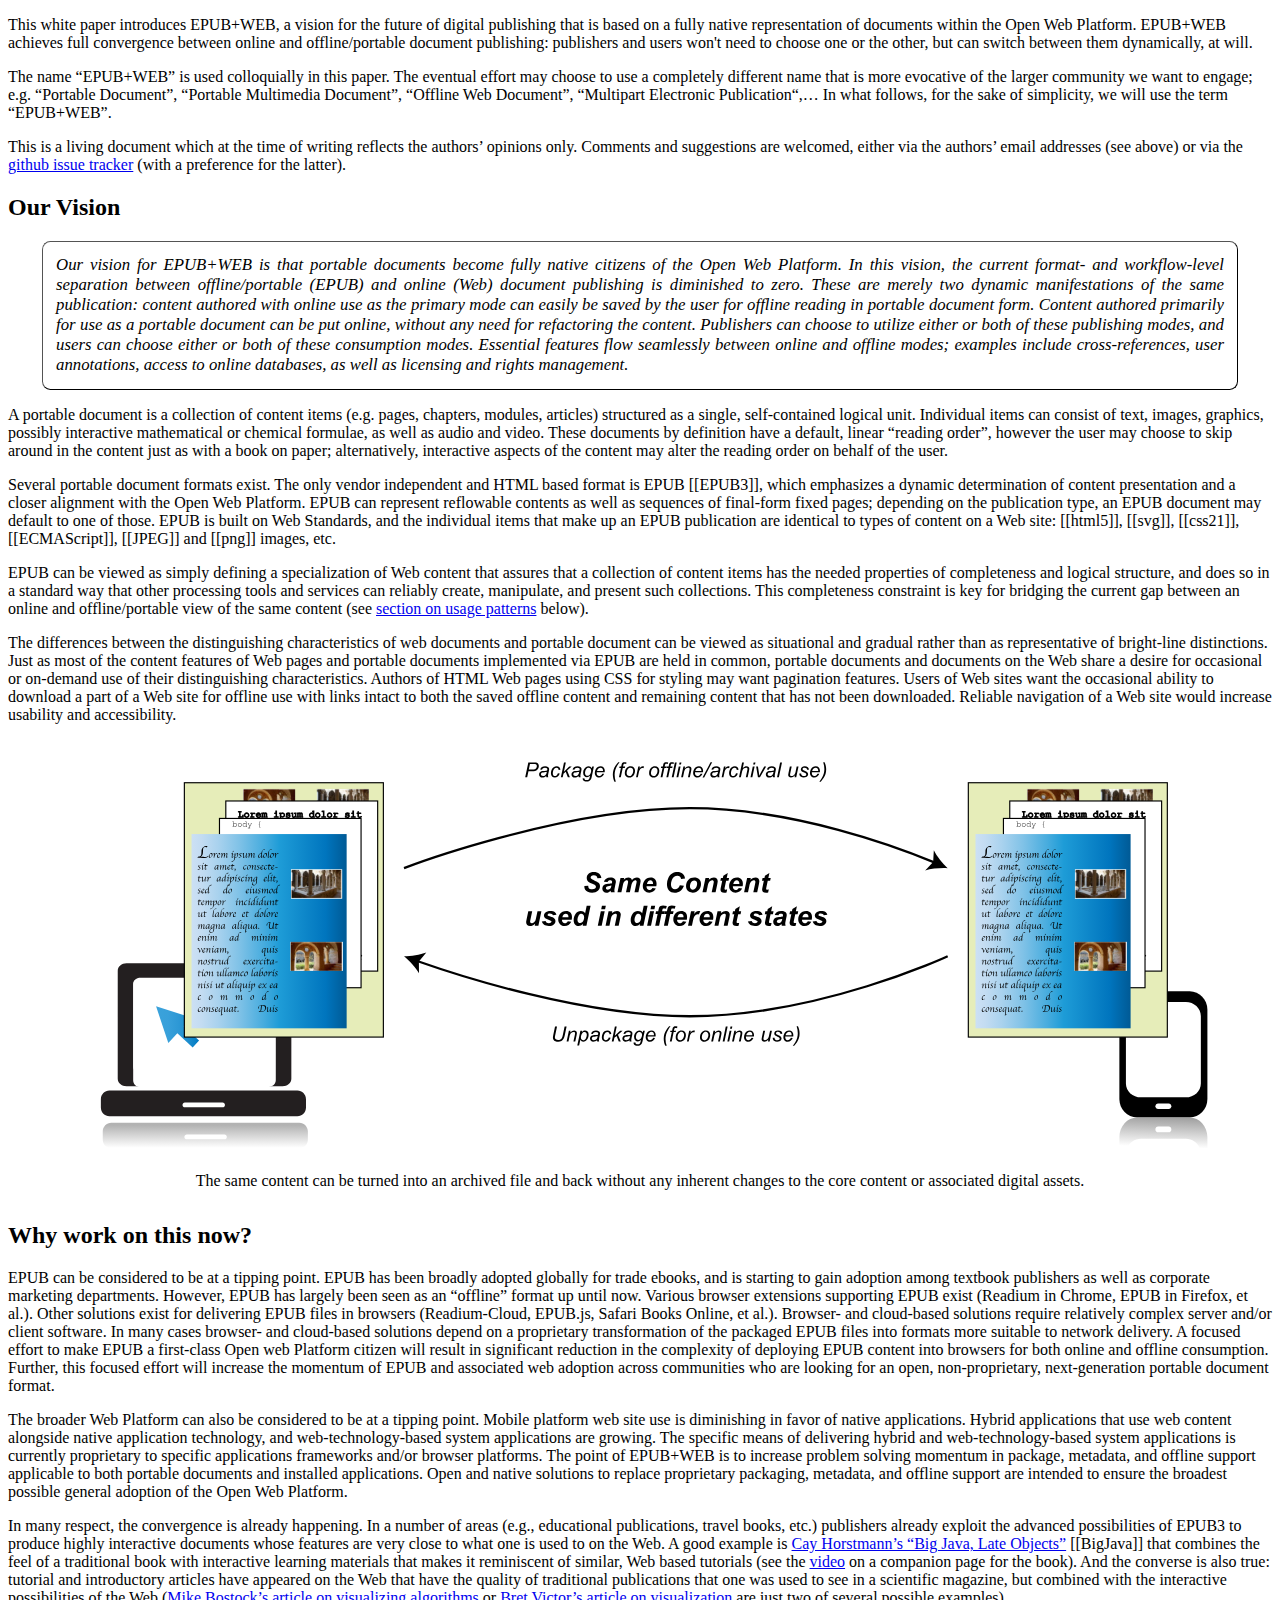
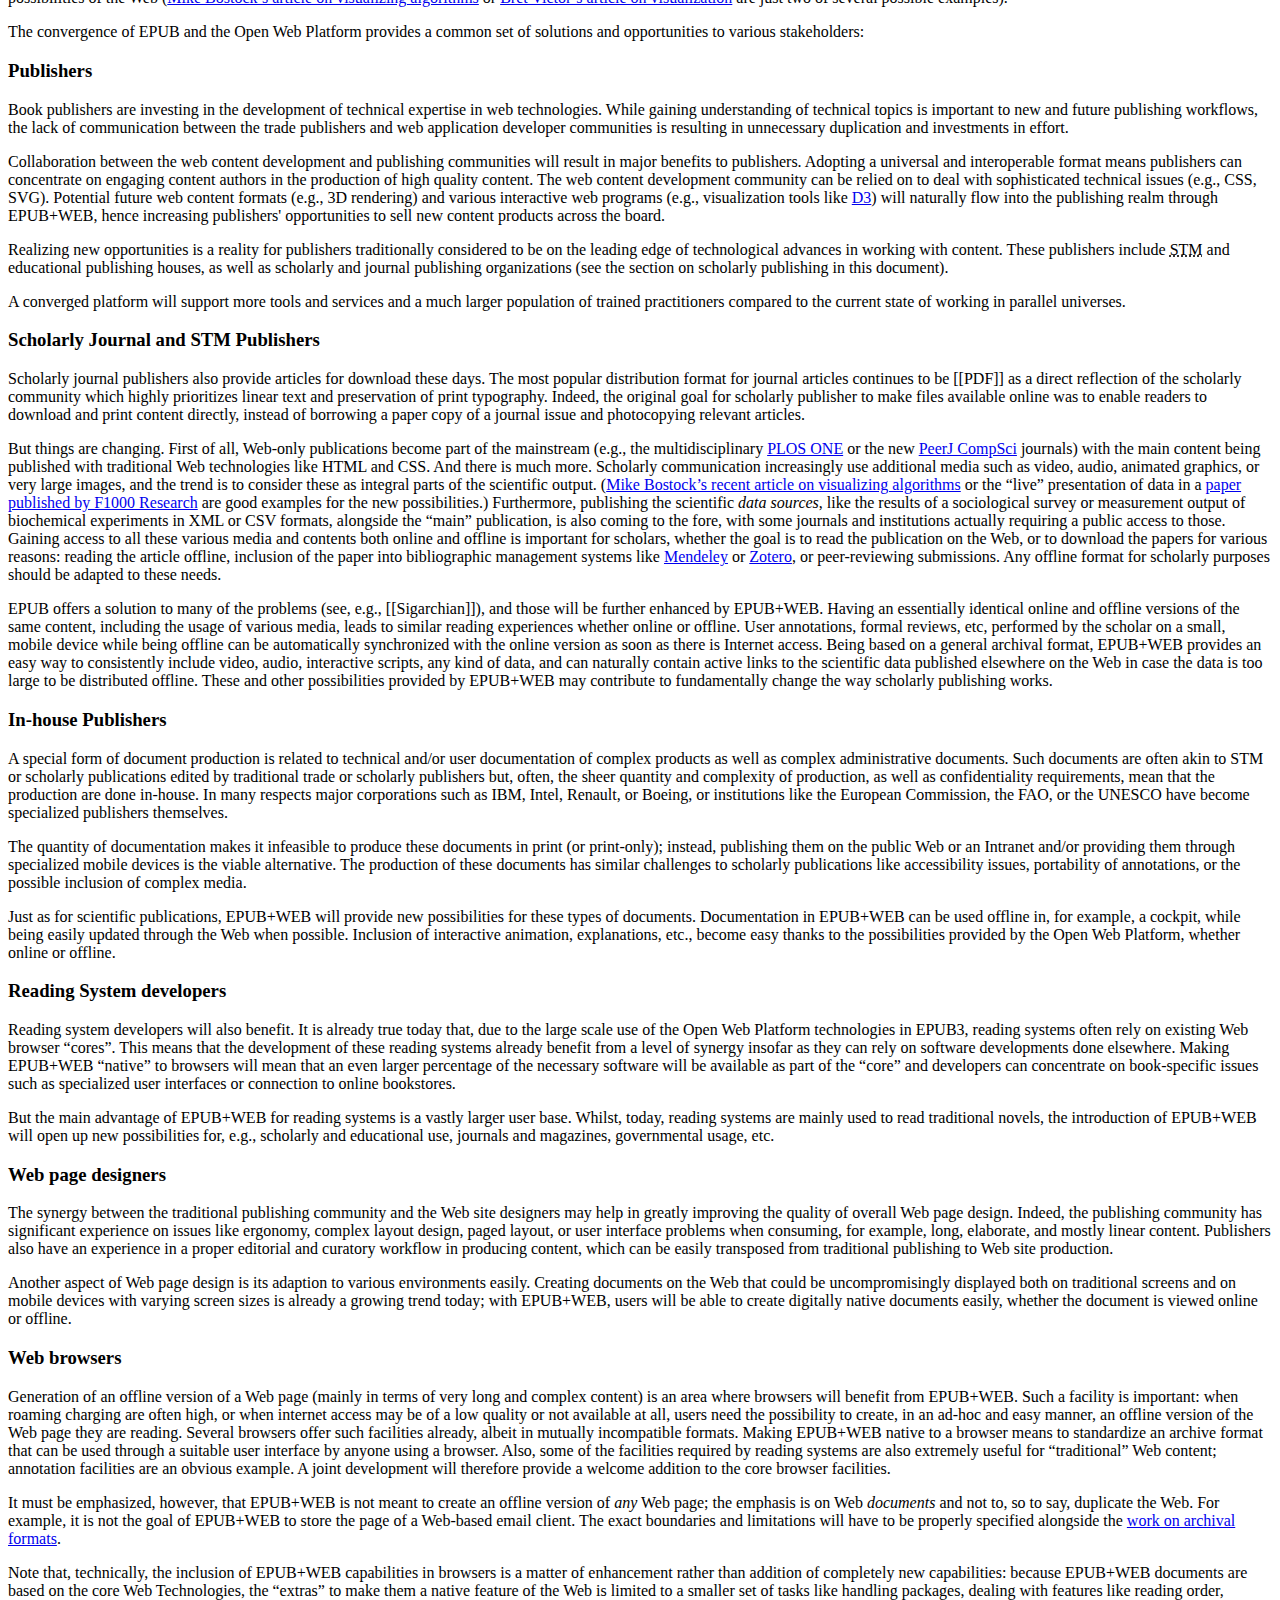
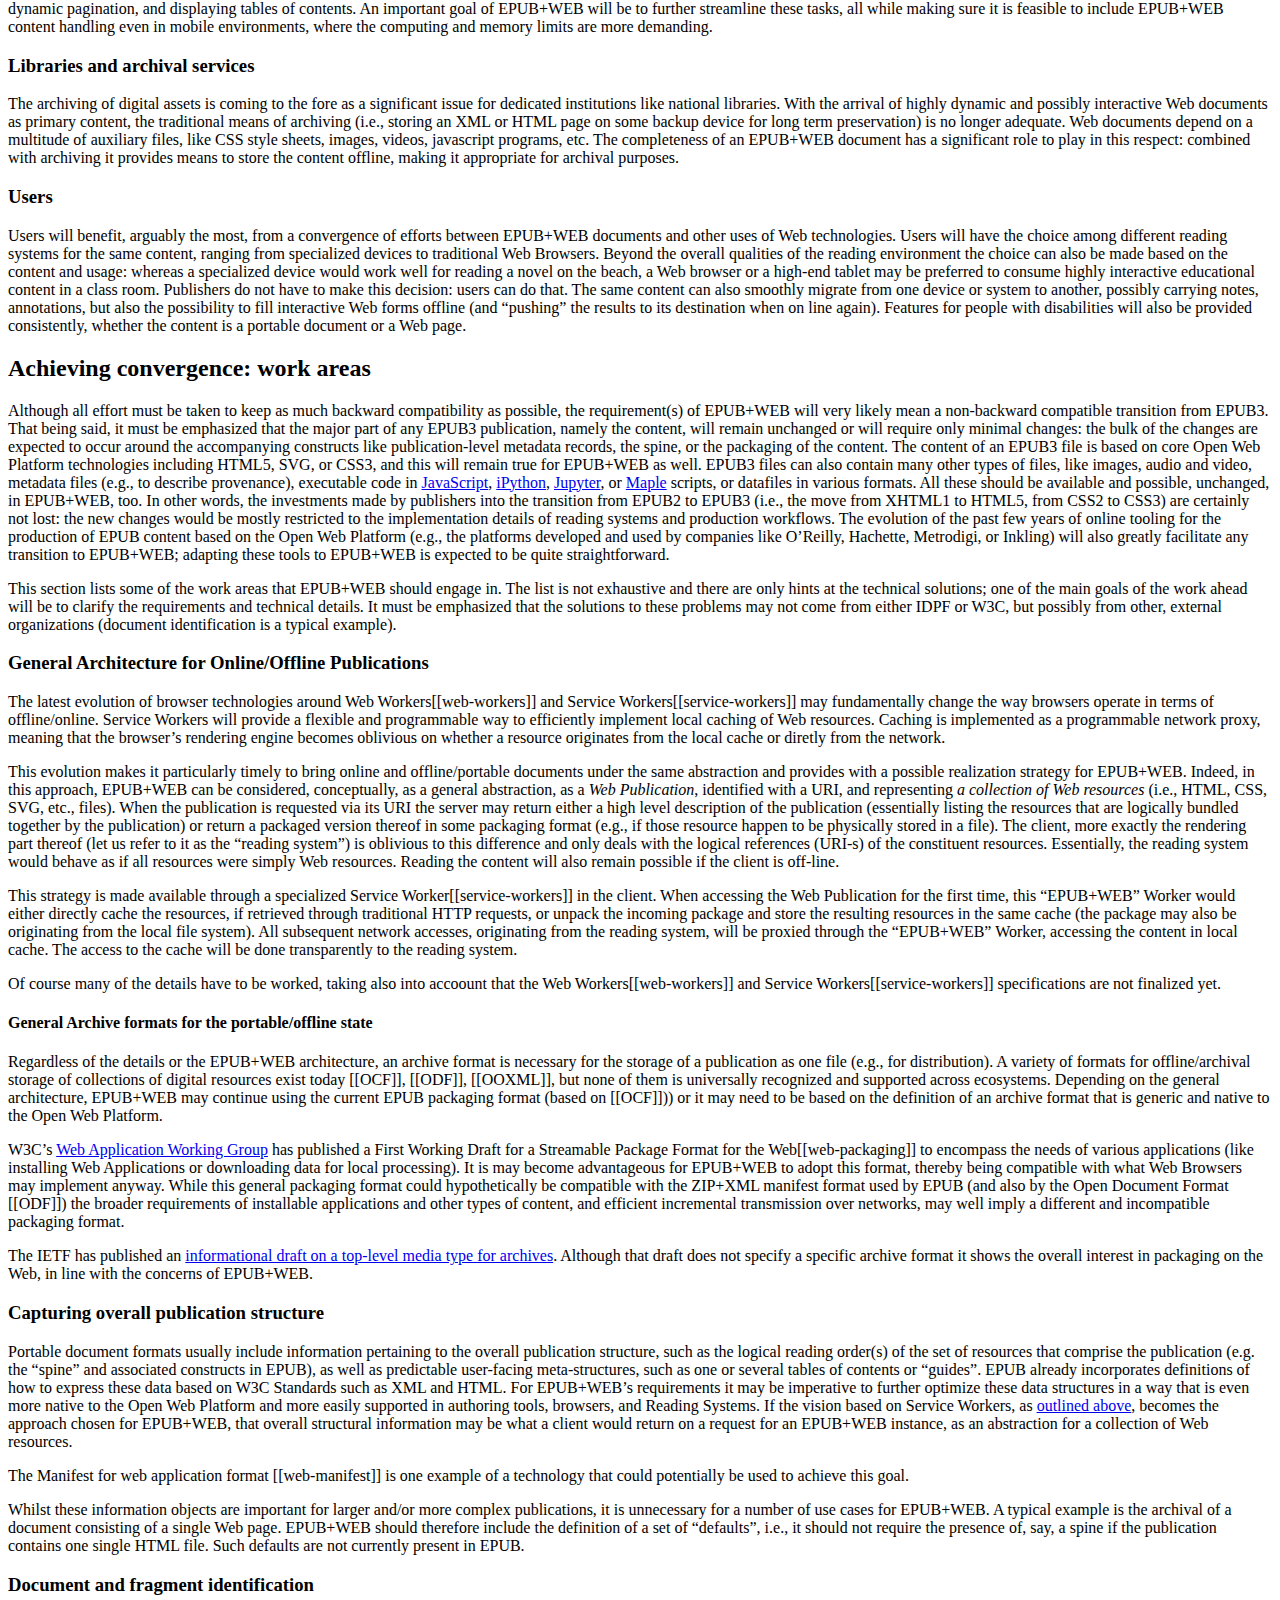
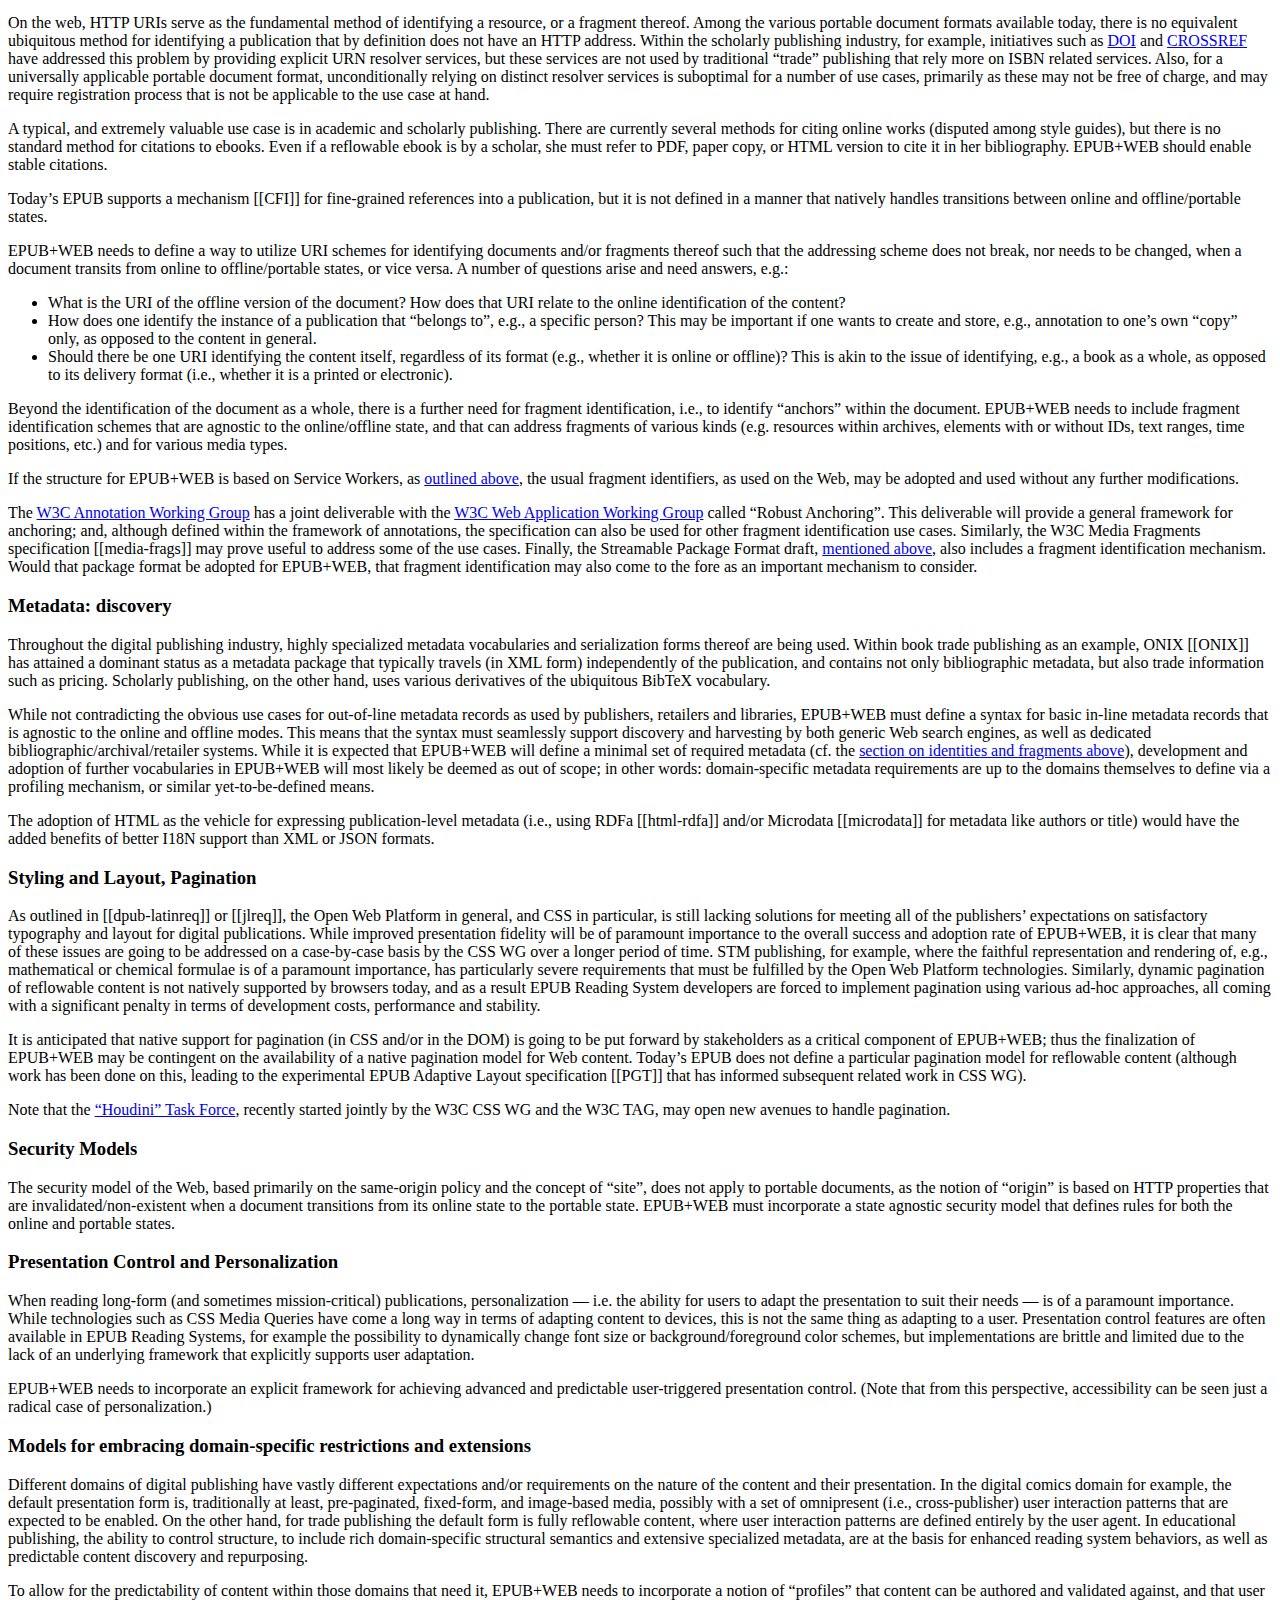
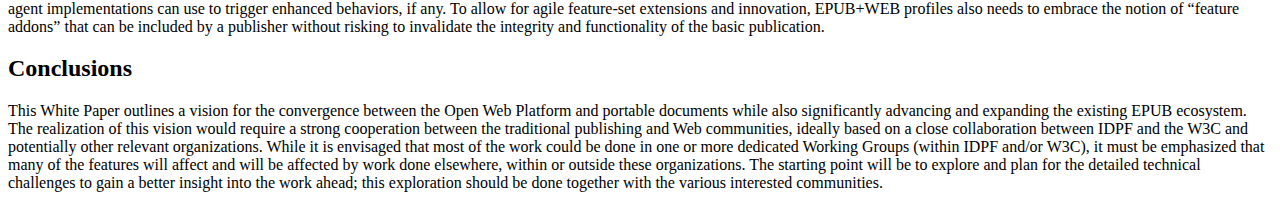
<file: draft/index.html>
<!DOCTYPE html>
<html>
  <head>
    <meta content="text/html; charset=utf-8" http-equiv="content-type">
    <title>Advancing Portable Documents for the Open Web Platform: EPUB+WEB</title>
    <style type="text/css">
      aside {  
        width: 15em;  
        float: right;  
        color: black;  
        margin-top: 0.5em;  
        margin-right: 0.5em;  
        margin-bottom: 0.5em;  
        margin-left: 0.5em;  
        padding-top: 0.5em;  
        padding-right: 0.5em;  
        padding-bottom: 0.5em;  
        padding-left: 0.5em;  
        font-size: 0.9em;
        background: Lavender;
        border-left-width: .5em;
        border-left-style: solid;
        border-left-color: Orchid;
      }

      aside > p:first-child:before {  
        content: "SIDE NOTE: ";
      }

      figure {
        margin-top : 0em;
        margin-bottom: 2em;
      }
      .vision {
        font-style: italic;
        margin-left: 2em;
        margin-right: 2em;
        padding: 0.8em;
        background: white;
        border: thin outset black;
        border-radius: 0.5em;
        text-align: justify;
        font-size: 105%;
      }
      

    </style>

    <script class="remove">
      var postProc = {
        apply: function(c) {
          //$("<span><a href='http://www.idpf.org'><img height='48' src='idpf.jpg' alt='IDPF'></a> </span>").prependTo($("div.head > p")[0]);
          //$("<br><br><span> Copyright © 2014 <a href='http://www.idpf.org'>International Publishing Digital Forum™</a> </span>").appendTo("p.copyright")
          //$("<span>Joint IDPF and   </span>").prependTo("div.head > h2[property='dcterms:issued']");
          //$("<span>Authors:</span>").prependTo("div.head dt");

          $("div.head dt").text("Authors:");

       }
      }
    </script>


    <script src="https://www.w3.org/Tools/respec/respec-w3c-common" async="" class="remove"></script>
    <script class="remove">
      var respecConfig = {
         localBiblio: {
            "EPUB3": {
                "authors": [
                  "Garth Conboy",
                  "Matt Garrish",
                  "Markus Gylling",
                  "William McCoy",
                  "Murata Makoto",
                  "Daniel Weck"
                ],
                "title": "EPUB 3 Overview",
                "href" : "http://www.idpf.org/epub/301/spec/epub-overview-20140626.html",
                "rawDate": "2014-06-26",
                "status" : "Recommended Specification",
                "publisher": "IDPF"
            },
            "OCF": {
                "authors": [
                  "James Pritchett",
                  "Markus Gylling"
                ],
                "title": "EPUB Open Container Format (OCF) 3.0",
                "href" : "http://www.idpf.org/epub/301/spec/epub-ocf-20140626.html",
                "rawDate": "2014-06-26",
                "status" : "Recommended Specification",
                "publisher": "IDPF"
            },
            "epubcfi": {
                "authors": [
                  "Peter Sorotokin",
                  "Garth Conboy",
                  "Brady Duga",
                  "John Rivlin",
                  "Don Beaver",
                  "Kevin Ballard",
                  "Alastair Fettes",
                  "Daniel Weck"
                ],
                "title": "EPUB Canonical Fragment Identifier (epubcfi) Specification",
                "href" : "http://www.idpf.org/epub/linking/cfi/epub-cfi-20140626.html",
                "rawDate": "2014-06-26",
                "status" : "Recommended Specification",
                "publisher": "IDPF"
            },
            "ODF": {
                "authors": [
                  "Michael Brauer",
                  "Patrick Durusau",
                  "Gary Edwards",
                  "David Faure",
                  "Tom Magliery",
                  "Daniel Vogelheim"
                ],
                "title": "Open Document Format for Office Applications v1.0",
                "href" : "https://www.oasis-open.org/committees/download.php/12572/OpenDocument-v1.0-os.pdf",
                "rawDate": "2005-05-01",
                "status" : "Oasis Standard",
                "publisher": "Oasis"
            },
            "OOXML": {
                "authors" : [
                  "ECMA International"
                ],
                 "title": "Office Open XML File Formats, ECMA-376",
                "href" : "http://www.ecma-international.org/publications/standards/Ecma-376.htm",
                "rawDate": "2012-12",
                "status" : "Standard ECMA 376",
                "publisher": "ECMA"
            },

            "ZIP": {
                "title": ".ZIP File Format Specification, version 6.3.3",
                "href" : "http://www.pkware.com/documents/APPNOTE/APPNOTE-6.3.3.TXT",
                "rawDate": "2012-09-01",
                "status" : "APPNOTE",
                "publisher": "Pkware, Inc."
            },
            "css-fragments": {
               "authors": [
                  "Simon St.Laurent",
                  "Eric Meyer"
                ],
                "title": "Using CSS Selectors as Fragment Identifiers",
                "href" : "http://simonstl.com/articles/cssFragID.html",
                "rawDate": "2012-03-02",
                "status" : "Unofficial Draft"
            },
    		    "web-manifest": {
    		        "title": "Manifest for web application",
    		        "href" : "https://w3c.github.io/manifest/",
    		        "rawDate": "2015-02-23",
    		        "status" : "ED",
    		        "publisher": "W3C"
    		    },
            "web-packaging": {
                "authors": [
                  "Jeni Tennison"
                ],
                "title": "Packaging on the Web",
                "href" : "http://www.w3.org/TR/web-packaging/",
                "rawDate": "2015-01-15",
                "status" : "WD",
                "publisher": "W3C"
            },
            "PDF": {
                "authors": [
                  "Adobe Systems, Inc.,"
                ],
                "title": "Adobe Portable Document Format, Version 4.0",
                "href" : "http://partners.adobe.com/public/developer/en/pdf/PDFReference.pdf",
                "rawDate": "2001-01",
                "publisher": "Adobe, Inc."
            },
            "ISOPDF": {
                "authors": [
                  "International Organization for Standardization"
                ],
                "title": "Document management - Electronic document file format for long-term preservation - Part 1: Use of PDF 1.4, ISO 19005-1:2005",
                "rawDate": "2005-10-01",
                "publisher": "International Organization for Standardization"
            },
            "ONIX": {
                "authors": [
                  "EDItEUR"
                ],
                "title": "ONIX for Books 3.0.2 Specification",
                "rawDate": "2014-01-02",
                "publisher": "EDItEUR"
            },
            "CFI": {
                "authors": [
                  "Peter Sorotokin, et. al."
                ],
                "title": "EPUB Canonical Fragment Identifier (epubcfi) Specification",
				        "href": "http://www.idpf.org/epub/linking/cfi/epub-cfi.html",
                "rawDate": "2014-06-26",
                "publisher": "International Digital Publishing Forum"
            },
            "PGT": {
                "authors": [
                  "Peter Sorotokin, et. al."
                ],
                "title": "EPUB Adaptive Layout",
				        "href": "http://www.idpf.org/epub/pgt/",
                "rawDate": "2012-08-08",
                "publisher": "International Digital Publishing Forum"
            },
            "Sigarchian" : "Hajar Ghaem Sigarchian et al. <em>EPUB3 for Integrated and Customizable Representation of a Scientific Publication and its Associated Resources</em>. In: Proceedings of the 4th Workshop on Linked Science 2014. URL: <a href='http://linkedscience.org/wp-content/uploads/2014/10/lisc2014_submission_3.pdf'>http://linkedscience.org/wp-content/uploads/2014/10/lisc2014_submission_3.pdf</a>.",

            "BigJava" : "Cay Horstmann. <em>Big Java Late Objects</em>, John Wiley &amp; Sons, Inc., 2013",

            "web-workers" : {
                "authors": [
                  "Ian Hickson"
                ],
                "title": "Web Workers",
                "href" : "https://w3c.github.io/workers/",
                "rawDate": "2015-05-19",
                "status" : "ED",
                "publisher": "W3C"
            },

            "service-workers" : {
                "authors": [
                  "Alex Russel",
                  "Jungkee Song",
                  "Jake Archibald"
                ],
                "title": "Service Workers",
                "href" : "http://www.w3.org/TR/service-workers/",
                "rawDate": "2015-05-25",
                "status" : "ED",
                "publisher": "W3C"

            }
          },

          // These may become useful if the document gets a more 'official' status
          postProcess : [ postProc ],

          doRdfa: true,
          // specification status (e.g. WD, LCWD, WG-NOTE, etc.). If in doubt use ED.
          specStatus:           "unofficial",
          
          // the specification's short name, as in http://www.w3.org/TR/short-name/
          shortName:            "xxx-xxx",

          // if your specification has a subtitle that goes below the main
          // formal title, define it here
          subtitle   :  "White Paper",

          // if you wish the publication date to be other than the last modification, set this
          publishDate:  "2015-06-04",

          // if the specification's copyright date is a range of years, specify
          // the start date here:
          // copyrightStart: "2005"

          // if there is a previously published draft, uncomment this and set its YYYY-MM-DD date
          // and its maturity status
          // previousPublishDate:  "1977-03-15",
          // previousMaturity:  "WD",

          // if there a publicly available Editor's Draft, this is the link
          // edDraftURI:           "http://berjon.com/",

          // if this is a LCWD, uncomment and set the end of its review period
          // lcEnd: "2009-08-05",

          // editors, add as many as you like
          // only "name" is required
          editors:  [
             {
                  name:       "Markus Gylling"
              ,   mailto:     "mgylling@idpf.org"
              ,   company:    "IDPF"
              ,   companyURL: "http://idpf.org"
              },
              {
                  name:       "Ivan Herman"
              ,   mailto:     "ivan@w3.org"
              ,   company:    "W3C"
              ,   companyURL: "http://www.w3.org"
              },
              {
                  name:       "Tzviya Siegman"
              ,   mailto:     "tsiegman@wiley.com"
              ,   company:    "John Wiley & Sons, Inc."
              ,   companyURL: "http://www.wiley.com"
              }
          ],
          
          // name of the WG
          wg:           "In Charge Of This Document Working Group",
          
          // URI of the public WG page
          wgURI:        "http://example.org/really-cool-wg",
          
          // name (without the @w3c.org) of the public mailing to which comments are due
          wgPublicList: "spec-writers-anonymous",
          
          // URI of the patent status for this WG, for Rec-track documents
          // !!!! IMPORTANT !!!!
          // This is important for Rec-track documents, do not copy a patent URI from a random
          // document unless you know what you're doing. If in doubt ask your friendly neighbourhood
          // Team Contact.
          wgPatentURI:  "",
          // !!!! IMPORTANT !!!! MAKE THE ABOVE BLINK IN YOUR HEAD
      };
    </script>
  </head>
  <body>
    <section id="abstract">
      <p>This white paper introduces EPUB+WEB, a vision for the future of digital publishing that is based on a fully native representation of documents within the Open Web Platform. EPUB+WEB achieves full convergence between online and offline/portable document publishing: publishers and users won't need to choose one or the other, but can switch between them dynamically, at will.
      </p>
      <p class="note">The name “EPUB+WEB” is used colloquially in this paper.  The eventual effort may choose to use a completely different name that is more evocative of the larger community we want to engage; e.g. “Portable Document”, “Portable Multimedia Document”, “Offline Web Document”, “Multipart Electronic Publication“,… In what follows, for the sake of simplicity, we will use the term “EPUB+WEB”.</p>

     </section>
    </section>
    <section id='sotd'>
      <p>This is a living document which at the time of writing reflects the authors’ opinions only. Comments and suggestions are welcomed, either via the authors’ email addresses (see above) or via the <a href="https://github.com/w3c/epubweb/issues">github issue tracker</a> (with a preference for the latter).</p>
    </section>
    <section>
      <h2 id="introduction">Our Vision</h2>

      <p class="vision">Our vision for EPUB+WEB is that portable documents become fully native citizens of the Open Web Platform.  In this vision, the current format- and workflow-level separation between offline/portable (EPUB) and online (Web) document publishing is diminished to zero. These are merely two dynamic manifestations of the same publication: content authored with online use as the primary mode can easily be saved by the user for offline reading in portable document form. Content authored primarily for use as a portable document can be put online, without any need for refactoring the content. Publishers can choose to utilize either or both of these publishing modes, and users can choose either or both of these consumption modes. Essential features flow seamlessly between online and offline modes; examples include cross-references, user annotations, access to online databases, as well as licensing and rights management.
      </p>

      <p>A portable document is a collection of content items (e.g. pages, chapters, modules, articles) structured as a single, self-contained logical unit. Individual items can consist of text, images, graphics, possibly interactive mathematical or chemical formulae, as well as audio and video. These documents by definition have a default, linear “reading order”, however the user may choose to skip around in the content just as with a book on paper; alternatively, interactive aspects of the content may alter the reading order on behalf of the user.
      </p>

      <p>Several portable document formats exist. The only vendor independent and HTML based format is EPUB&nbsp;[[EPUB3]], which emphasizes a dynamic determination of content presentation and a closer alignment with the Open Web Platform. EPUB can represent reflowable contents as well as sequences of final-form fixed pages; depending on the publication type, an EPUB document may default to one of those. EPUB is built on Web Standards, and the individual items that make up an EPUB publication are identical to types of content on a Web site: [[html5]], [[svg]], [[css21]], [[ECMAScript]], [[JPEG]] and [[png]] images, etc. </p>

      <p>EPUB can be viewed as simply defining a specialization of Web content that assures that a collection of content items has the needed properties of completeness and logical structure, and does so in a standard way that other processing tools and services can reliably create, manipulate, and present such collections. This completeness constraint is key for bridging the current gap between an online and offline/portable view of the same content (see <a href="#whynow">section on usage patterns</a> below).
      </p>

      <p>The differences between the distinguishing characteristics of web documents and portable document can be viewed as situational and gradual rather than as representative of bright-line distinctions. Just as most of the content features of Web pages and portable documents implemented via EPUB are held in common, portable documents and documents on the Web share a desire for occasional or on-demand use of their distinguishing characteristics. Authors of HTML Web pages using CSS for styling may want pagination features. Users of Web sites want the occasional ability to download a part of a Web site for offline use with links intact to both the saved offline content and remaining content that has not been downloaded. Reliable navigation of a Web site would increase usability and accessibility.
      </p>

      <figure style="text-align: center;" id="epubweb.figure"> <img src="figures/epubweb.svg"
          width="100%"> <figcaption>The same content can be turned into an archived file and back without any inherent changes to the core content or associated digital assets.</figcaption>
      </figure>
    </section>
    <section>
      <h2 id="whynow">Why work on this now?</h2>
      <p>EPUB can be considered to be at a tipping point. EPUB has been broadly adopted globally for trade ebooks, and is starting to gain adoption among textbook publishers as well as corporate marketing departments. However, EPUB has largely been seen as an “offline” format up until now. Various browser extensions supporting EPUB exist (Readium in Chrome, EPUB in Firefox, et al.). Other solutions exist for delivering EPUB files in browsers (Readium-Cloud, EPUB.js, Safari Books Online, et al.). Browser- and cloud-based solutions require relatively complex server and/or client software. In many cases browser- and cloud-based solutions depend on a proprietary transformation of the packaged EPUB files into formats more suitable to network delivery. A focused effort to make EPUB a first-class Open web Platform citizen will result in significant reduction in the complexity of deploying EPUB content into browsers for both online and offline consumption. Further, this focused effort will increase the momentum of EPUB and associated web adoption across communities who are looking for an open, non-proprietary, next-generation portable document format.
      </p>

      <p>The broader Web Platform can also be considered to be at a tipping point. Mobile platform web site use is diminishing in favor of native applications. Hybrid applications that use web content alongside native application technology, and web-technology-based system applications are growing. The specific means of delivering hybrid and web-technology-based system applications is currently proprietary to specific applications frameworks and/or browser platforms. The point of EPUB+WEB is to increase problem solving momentum in package, metadata, and offline support applicable to both portable documents and installed applications. Open and native solutions to replace proprietary packaging, metadata, and offline support are intended to ensure the broadest possible general adoption of the Open Web Platform.
      </p>

      <p>In many respect, the convergence is already happening. In a number of areas (e.g., educational publications, travel books, etc.) publishers already exploit the advanced possibilities of EPUB3 to produce highly interactive documents whose features are very close to what one is used to on the Web. A good example is <a href="http://bcs.wiley.com/he-bcs/Books?action=index&bcsId=7005&itemId=1118087887">Cay Horstmann’s “Big Java, Late Objects”</a>&nbsp;[[BigJava]] that combines the feel of a traditional book with interactive learning materials that makes it reminiscent of similar, Web based tutorials (see the <a href="http://www.wiley.com/college/sc/horstmann/">video</a> on a companion page for the book). And the converse is also true: tutorial and introductory articles have appeared on the Web that have the quality of traditional publications that one was used to see in a scientific magazine, but combined with the interactive possibilities of the Web (<a href="http://bost.ocks.org/mike/algorithms/">Mike Bostock’s article on visualizing algorithms</a> or <a href="http://worrydream.com/LadderOfAbstraction/">Bret Victor’s article on visualization</a> are just two of several possible examples).</p>

      <p>The convergence of EPUB and the Open Web Platform provides a common set of solutions and opportunities to various stakeholders:
      </p>

      <section>
        <h3>Publishers</h3>
        <p>Book publishers are investing in the development of technical expertise in web technologies. While gaining understanding of technical topics is important to new and future publishing workflows, the lack of communication between the trade publishers and web application developer communities is resulting in unnecessary duplication and investments in effort.</p>

        <p>Collaboration between the web content development and publishing communities will result in major benefits to publishers. Adopting a universal and interoperable format means publishers can concentrate on engaging content authors in the production of high quality content. The web content development community can be relied on to deal with sophisticated technical issues (e.g., CSS, SVG). Potential future web content formats (e.g., 3D rendering) and various interactive web programs (e.g., visualization tools like <a href="http://d3js.org">D3</a>) will naturally flow into the publishing realm through EPUB+WEB, hence increasing publishers' opportunities to sell new content products across the board.</p>

        <p>Realizing new opportunities is a reality for publishers traditionally considered to be on the leading edge of technological advances in working with content. These publishers include <abbr title="Science, Technology, and Medical">STM</abbr> and educational publishing houses, as well as scholarly and journal publishing organizations (see the <a="#schol">section on scholarly publishing</a> in this document).</p>

        <p>A converged platform will support more tools and services and a much larger population of trained practitioners compared to the current state of working in parallel universes.</p>
      </section>

      <section>
        <h3 id="schol">Scholarly Journal  and STM Publishers</h3>

        <p>Scholarly journal publishers also provide articles for download these days. The most popular distribution format for journal articles continues to be [[PDF]] as a direct reflection of the scholarly community which highly prioritizes linear text and preservation of print typography. Indeed, the original goal for scholarly publisher to make files available online was to enable readers to download and print content directly, instead of borrowing a paper copy of a journal issue and photocopying relevant articles.</p>

        <p>But things are changing. First of all, Web-only publications become part of the mainstream (e.g., the multidisciplinary <a href="http://www.plosone.org">PLOS ONE</a> or the new <a href="https://peerj.com/computer-science/">PeerJ CompSci</a> journals) with the main content being published with traditional Web technologies like HTML and CSS. And there is much more. Scholarly communication increasingly use additional media such as video, audio, animated graphics, or very large images, and the trend is to consider these as integral parts of the scientific output. (<a href="http://bost.ocks.org/mike/algorithms/">Mike Bostock’s recent article on visualizing algorithms</a> or the “live” presentation of data in a <a href="http://f1000research.com/articles/3-176/v1#f3">paper published by F1000 Research</a> are good examples for the new possibilities.) Furthermore, publishing the scientific <em>data sources</em>, like the results of a sociological survey or measurement output of biochemical experiments in XML or CSV formats, alongside the “main” publication, is also coming to the fore, with some journals and institutions actually requiring a public access to those. Gaining access to all these various media and contents both online and offline is important for scholars, whether the goal is to read the publication on the Web, or to download the papers for various reasons: reading the article offline, inclusion of the paper into bibliographic management systems like <a href="http://www.mendelay.com">Mendeley</a> or <a href="www.zotero.org">Zotero</a>, or peer-reviewing submissions. Any offline format for scholarly purposes should be adapted to these needs.</p>

        <p>EPUB offers a solution to many of the problems (see, e.g., [[Sigarchian]]), and those will be further enhanced by EPUB+WEB. Having an essentially identical online and offline versions of the same content, including the usage of various media, leads to similar reading experiences whether online or offline. User annotations, formal reviews, etc, performed by the scholar on a small, mobile device while being offline can be automatically synchronized with the online version as soon as there is Internet access. Being based on a general archival format, EPUB+WEB provides an easy way to consistently include video, audio, interactive scripts, any kind of data, and can naturally contain active links to the scientific data published elsewhere on the Web in case the data is too large to be distributed offline. These and other possibilities provided by EPUB+WEB may contribute to fundamentally change the way scholarly publishing works.</p>
      </section>

      <section>
        <h3>In-house Publishers</h3>
        <p>A special form of document production is related to technical and/or user documentation of complex products as well as complex administrative documents. Such documents are often akin to STM or scholarly publications edited by traditional trade or scholarly publishers but, often, the sheer quantity and complexity of production, as well as confidentiality requirements, mean that the production are done in-house. In many respects major corporations such as IBM, Intel, Renault, or Boeing, or institutions like the European Commission, the FAO, or the UNESCO have become specialized publishers themselves.</p>

        <p>The quantity of documentation makes it infeasible to produce these documents in print (or print-only); instead, publishing them on the public Web or an Intranet and/or providing them through specialized mobile devices is the viable alternative. The production of these documents has similar challenges to scholarly publications like accessibility issues, portability of annotations, or the possible inclusion of complex media.</p>

        <p>Just as for scientific publications, EPUB+WEB will provide new possibilities for these types of documents. Documentation in EPUB+WEB can be used offline in, for example, a cockpit, while being easily updated through the Web when possible. Inclusion of interactive animation, explanations, etc., become easy thanks to the possibilities provided by the Open Web Platform, whether online or offline.</p>
      </section>

      <section>
        <h3>Reading System developers</h3>

        <p>Reading system developers will also benefit. It is already true today that, due to the large scale use of the Open Web Platform technologies in EPUB3, reading systems often rely on existing Web browser “cores”. This means that the development of these reading systems already benefit from a level of synergy insofar as they can rely on software developments done elsewhere. Making EPUB+WEB “native” to browsers will mean that an even larger percentage of the necessary software will be available as part of the “core” and developers can concentrate on book-specific issues such as specialized user interfaces or connection to online bookstores.</p>

        <p>But the main advantage of EPUB+WEB for reading systems is a vastly larger user base. Whilst, today, reading systems are mainly used to read traditional novels, the introduction of EPUB+WEB will open up new possibilities for, e.g., scholarly and educational use, journals and magazines, governmental usage, etc.</p> 
      </section>

      <section>
        <h3>Web page designers</h3>

        <p>The synergy between the traditional publishing community and the Web site designers may help in greatly improving the quality of overall Web page design. Indeed, the publishing community has significant experience on issues like ergonomy, complex layout design, paged layout, or user interface problems when consuming, for example, long, elaborate, and mostly linear content. Publishers also have an experience in a proper editorial and curatory workflow in producing content, which can be easily transposed from traditional publishing to Web site production. </p>

        <p>Another aspect of Web page design is its adaption to various environments easily. Creating documents on the Web that could be uncompromisingly displayed both on traditional screens and on mobile devices with varying screen sizes is already a growing trend today; with EPUB+WEB, users will be able to create digitally native documents easily, whether the document is viewed online or offline.</p> 
      </section>

      <section>
        <h3>Web browsers</h3>

        <p>Generation of an offline version of a Web page (mainly in terms of very long and complex content) is an area where browsers will benefit from EPUB+WEB. Such a facility is important: when roaming charging are often high, or when internet access may be of a low quality or not available at all, users need the possibility to create, in an ad-hoc and easy manner, an offline version of the Web page they are reading. Several browsers offer such facilities already, albeit in mutually incompatible formats. Making EPUB+WEB native to a browser means to standardize an archive format that can be used through a suitable user interface by anyone using a browser. Also, some of the facilities required by reading systems are also extremely useful for “traditional” Web content; annotation facilities are an obvious example. A joint development will therefore provide a welcome addition to the core browser facilities.</p>

        <p>It must be emphasized, however, that EPUB+WEB is not meant to create an offline version of <em>any</em> Web page; the emphasis is on Web <em>documents</em> and not to, so to say, duplicate the Web. For example, it is not the goal of EPUB+WEB to store the page of a Web-based email client. The exact boundaries and limitations will have to be properly specified alongside the <a href="#arch">work on archival formats</a>.</p>

        <p>Note that, technically, the inclusion of EPUB+WEB capabilities in browsers is a matter of enhancement rather than addition of completely new capabilities: because EPUB+WEB documents are based on the core Web Technologies, the “extras” to make them a native feature of the Web is limited to a smaller set of tasks like handling packages, dealing with features like reading order, dynamic pagination, and displaying tables of contents. An important goal of EPUB+WEB will be to further streamline these tasks, all while making sure it is feasible to include EPUB+WEB content handling even in mobile environments, where the computing and memory limits are more demanding.</p>
      </section>

      <section>
        <h3>Libraries and archival services</h3>

        <p>The archiving of digital assets is coming to the fore as a significant issue for dedicated institutions like national libraries. With the arrival of highly dynamic and possibly interactive Web documents as primary content, the traditional means of archiving (i.e., storing an XML or HTML page on some backup device for long term preservation) is no longer adequate. Web documents depend on a multitude of auxiliary files, like CSS style sheets, images, videos, javascript programs, etc. The completeness of an EPUB+WEB document has a significant role to play in this respect: combined with archiving it provides means to store the content offline, making it appropriate for archival purposes. </p>
      </section> 

      <section>
        <h3>Users</h3>

        <p>Users will benefit, arguably the most, from a convergence of efforts between EPUB+WEB documents and other uses of Web technologies. Users will have the choice among different reading systems for the same content, ranging from specialized devices to traditional Web Browsers. Beyond the overall qualities of the reading environment the choice can also be made based on the content and usage: whereas a specialized device would work well for reading a novel on the beach, a Web browser or a high-end tablet may be preferred to consume highly interactive educational content in a class room. Publishers do not have to make this decision: users can do that. The same content can also smoothly migrate from one device or system to another, possibly carrying notes, annotations, but also the possibility to fill interactive Web forms offline (and “pushing” the results to its destination when on line again). Features for people with disabilities will also be provided consistently, whether the content is a portable document or a Web page. </p>
      </section> 
    </section>

    <section>
      <h2>Achieving convergence: work areas</h2>
      <p>Although all effort must be taken to keep as much backward compatibility as possible, the requirement(s) of EPUB+WEB will very likely mean a non-backward compatible transition from EPUB3. That being said, it must be emphasized that the major part of any EPUB3 publication, namely the content, will remain unchanged or will require only minimal changes: the bulk of the changes are expected to occur around the accompanying constructs like publication-level metadata records, the spine, or the packaging of the content. The content of an EPUB3 file is based on core Open Web Platform technologies including HTML5, SVG, or CSS3, and this will remain true for EPUB+WEB as well. EPUB3 files can also contain many other types of files, like images, audio and video, metadata files (e.g., to describe provenance), executable code in <a href="http://www.ecma-international.org/ecma-262/6.0/index.html">JavaScript</a>, <a href="http://ipython.org/">iPython</a>, <a href="https://jupyter.org/">Jupyter</a>, or <a href="http://www.maplesoft.com/products/maple/">Maple</a> scripts, or datafiles in various formats. All these should be available and possible, unchanged, in EPUB+WEB, too. In other words, the investments made by publishers into the transition from EPUB2 to EPUB3 (i.e., the move from XHTML1 to HTML5, from CSS2 to CSS3) are certainly not lost: the new changes would be mostly restricted to the implementation details of reading systems and production workflows. The evolution of the past few years of online tooling for the production of EPUB content based on the Open Web Platform (e.g., the platforms developed and used by companies like O’Reilly, Hachette, Metrodigi, or Inkling) will also greatly facilitate any transition to EPUB+WEB; adapting these tools to EPUB+WEB is expected to be quite straightforward.</p>

      <p>This section lists some of the work areas that EPUB+WEB should engage in. The list is not exhaustive and there are only hints at the technical solutions; one of the main goals of the work ahead will be to clarify the requirements and technical details. It must be emphasized that the solutions to these problems may not come from either IDPF or W3C, but possibly from other, external organizations (document identification is a typical example).</p>

      <section>
        <h3 id="arch">General Architecture for Online/Offline Publications</h3>

        <p>The latest evolution of browser technologies around Web Workers[[web-workers]] and Service Workers[[service-workers]] may fundamentally change the way browsers operate in terms of offline/online. Service Workers will provide a flexible and programmable way to efficiently implement local caching of Web resources. Caching is implemented as a programmable network proxy, meaning that the browser’s rendering engine becomes oblivious on whether a resource originates from the local cache or diretly from the network. </p>

        <p id="sworkers">This evolution makes it particularly timely to bring online and offline/portable documents under the same abstraction and provides with a possible realization strategy for EPUB+WEB. Indeed, in this approach, EPUB+WEB can be considered, conceptually, as a general abstraction, as a <em>Web Publication</em>, identified with a URI, and representing <em>a collection of Web resources</em> (i.e., HTML, CSS, SVG, etc., files). When the publication is requested via its URI the server may return either a high level description of the publication (essentially listing the resources that are logically bundled together by the publication) or return a packaged version thereof in some packaging format (e.g., if those resource happen to be physically stored in a file). The client, more exactly the rendering part thereof (let us refer to it as the “reading system”) is oblivious to this difference and only deals with the logical references (URI-s) of the constituent resources. Essentially, the reading system would behave as if all resources were simply Web resources. Reading the content will also remain possible if the client is off-line.</p>

        <p>This strategy is made available through a specialized Service Worker[[service-workers]] in the client. When accessing the Web Publication for the first time, this “EPUB+WEB” Worker would either directly cache the resources, if retrieved through traditional HTTP requests, or unpack the incoming package and store the resulting resources in the same cache (the package may also be originating from the local file system). All subsequent network accesses, originating from the reading system, will be proxied through the “EPUB+WEB” Worker, accessing the content in local cache. The access to the cache will be done transparently to the reading system.</p>

        <p>Of course many of the details have to be worked, taking also into accoount that the Web Workers[[web-workers]] and Service Workers[[service-workers]] specifications are not finalized yet.</p> 

        <section>
          <h4>General Archive formats for the portable/offline state</h4>

          <p id="sworkers">Regardless of the details or the EPUB+WEB architecture, an archive format is necessary for the storage of a publication as one file (e.g., for distribution). A variety of formats for offline/archival storage of collections of digital resources exist today [[OCF]], [[ODF]], [[OOXML]], but none of them is universally recognized and supported across ecosystems. Depending on the general architecture, EPUB+WEB may continue using the current EPUB packaging format (based on [[OCF]])) or it may need to be based on the definition of an archive format that is generic and native to the Open Web Platform. </p>

          <div class="note">
            <p>W3C’s <a href="http://www.w3.org/2008/webapps/">Web Application Working Group</a> has published a First Working Draft for a Streamable Package Format for the Web[[web-packaging]] to encompass the needs of various applications (like installing Web Applications or downloading data for local processing). It is may become advantageous for EPUB+WEB to adopt this format, thereby being compatible with what Web Browsers may implement anyway. While this general packaging format could hypothetically be compatible with the ZIP+XML manifest format used by EPUB (and also by the Open Document Format [[ODF]]) the broader requirements of installable applications and other types of content, and efficient incremental transmission over networks, may well imply a different and incompatible packaging format.
            </p>  

            <p>The IETF has published an <a href="https://tools.ietf.org/html/draft-seantek-kerwin-arcmedia-type-01">informational draft on a top-level media type for archives</a>. Although that draft does not specify a specific archive format it shows the overall interest in packaging on the Web, in line with the concerns of EPUB+WEB.</p> 
          </div> 
        </section>

        <section>
          <h3>Capturing overall publication structure</h3>

          <p>Portable document formats usually include information pertaining to the overall publication structure, such as the logical reading order(s) of the set of resources that comprise the publication (e.g. the “spine” and associated constructs in EPUB), as well as predictable user-facing meta-structures, such as one or several tables of contents or “guides”. EPUB already incorporates definitions of how to express these data based on W3C Standards such as XML and HTML. For EPUB+WEB’s requirements it may be imperative to further optimize these data structures in a way that is even more native to the Open Web Platform and more easily supported in authoring tools, browsers, and Reading Systems. If the vision based on Service Workers, as <a href="#sworkers">outlined above</a>, becomes the approach chosen for EPUB+WEB, that overall structural information may be what a client would return on a request for an EPUB+WEB instance, as an abstraction for a collection of Web resources.</p>

          <p>The Manifest for web application format [[web-manifest]] is one example of a technology that could potentially be used to achieve this goal.</p>

          <p class="note">Whilst these information objects are important for larger and/or more complex publications, it is unnecessary for a number of use cases for EPUB+WEB. A typical example is the archival of a document consisting of a single Web page. EPUB+WEB should therefore include the definition of a set of “defaults”, i.e., it should not require the presence of, say, a spine if the publication contains one single HTML file. Such defaults are not currently present in EPUB.</p>
        </section>

      </section>

      <section>
        <h3 id="idf">Document and fragment identification</h3>
        <p>On the web, HTTP URIs serve as the fundamental method of identifying a resource, or a fragment thereof. Among the various portable document formats available today, there is no equivalent ubiquitous method for identifying a publication that by definition does not have an HTTP address. Within the scholarly publishing industry, for example, initiatives such as <a href="http://www.doi.org">DOI</a> and <a href="http://crossref.org">CROSSREF</a> have addressed this problem by providing explicit URN resolver services, but these services are not used by traditional “trade” publishing that rely more on ISBN related services. Also, for a universally applicable portable document format, unconditionally relying on distinct resolver services is suboptimal for a number of use cases, primarily as these may not be free of charge, and may require registration process that is not be applicable to the use case at hand. </p>

        <p class="note">A typical, and extremely valuable use case is in academic and scholarly publishing. There are currently several methods for citing online works (disputed among style guides), but there is no standard method for citations to ebooks. Even if a reflowable ebook is by a scholar, she must refer to PDF, paper copy, or HTML version to cite it in her bibliography. EPUB+WEB should enable stable citations.</p>

        <p>Today’s EPUB supports a mechanism [[CFI]] for fine-grained references into a publication, but it is not defined in a manner that natively handles transitions between online and offline/portable states.</p>

        <p>EPUB+WEB needs to define a way to utilize URI schemes for identifying documents and/or fragments thereof such that the addressing scheme does not break, nor needs to be changed, when a document transits from online to offline/portable states, or vice versa.  A number of questions arise and need answers, e.g.:</p>

        <ul>        
          <li>What is the URI of the offline version of the document? How does that URI relate to the online identification of the content?</li>

          <li>How does one identify the instance of a publication that “belongs to”, e.g., a specific person? This may be important if one wants to create and store, e.g., annotation to one’s own “copy” only, as opposed to the content in general.</li>
          
          <li>Should there be one URI identifying the content itself, regardless of its format (e.g., whether it is online or offline)? This is akin to the issue of identifying, e.g., a book as a whole, as opposed to its delivery format (i.e., whether it is a printed or electronic).</li>
        </ul>

        <p>Beyond the identification of the document as a whole, there is a further need for fragment identification, i.e., to identify “anchors” within the document. EPUB+WEB needs to include fragment identification schemes that are agnostic to the online/offline state, and that can address fragments of various kinds (e.g. resources within archives, elements with or without IDs, text ranges, time positions, etc.) and for various media types.</p>

        <p class="note">If the structure for EPUB+WEB is based on Service Workers, as <a href="#sworkers">outlined above</a>, the usual fragment identifiers, as used on the Web, may be adopted and used without any further modifications.</p>

        <p class="note">The <a href="http://www.w3.org/annotation/">W3C Annotation Working Group</a> has a joint deliverable with the <a href="http://www.w3.org/2008/webapps/">W3C Web Application Working Group</a> called “Robust Anchoring”. This deliverable will provide a general framework for anchoring; and, although defined within the framework of annotations, the specification can also be used for other fragment identification use cases. Similarly, the W3C Media Fragments specification&nbsp;[[media-frags]] may prove useful to address some of the use cases. Finally, the Streamable Package Format draft, <a href="#arch">mentioned above</a>, also includes a fragment identification mechanism. Would that package format be adopted for EPUB+WEB, that fragment identification may also come to the fore as an important mechanism to consider.</p>
      </section>  

      <section>
        <h3>Metadata: discovery</h3>
        <p>Throughout the digital publishing industry, highly specialized metadata vocabularies and serialization forms thereof are being used. Within book trade publishing as an example, ONIX&nbsp;[[ONIX]] has attained a dominant status as a metadata package that typically travels (in XML form) independently of the publication, and contains not only bibliographic metadata, but also trade information such as pricing. Scholarly publishing, on the other hand, uses various derivatives of the ubiquitous BibTeX vocabulary.</p>

        <p>While not contradicting the obvious use cases for out-of-line metadata records as used by publishers, retailers and libraries, EPUB+WEB must define a syntax for basic in-line metadata records that is agnostic to the online and offline modes. This means that the syntax must seamlessly support discovery and harvesting by both generic Web search engines, as well as dedicated bibliographic/archival/retailer systems. While it is expected that EPUB+WEB will define a minimal set of required metadata (cf. the <a href="#idf">section on identities and fragments above</a>), development and adoption of further vocabularies in EPUB+WEB will most likely be deemed as out of scope; in other words: domain-specific metadata requirements are up to the domains themselves to define via a profiling mechanism, or similar yet-to-be-defined means. </p>

        <p class="note">The adoption of HTML as the vehicle for expressing publication-level metadata (i.e., using RDFa&nbsp;[[html-rdfa]] and/or Microdata&nbsp;[[microdata]] for metadata like authors or title) would have the added benefits of better I18N support than XML or JSON formats.</p>
      </section>

      <section>
        <h3 id="styling">Styling and Layout, Pagination</h3>
        <p>As outlined in [[dpub-latinreq]] or [[jlreq]], the Open Web Platform in general, and CSS in particular, is still lacking solutions for meeting all of the publishers’ expectations on satisfactory typography and layout for digital publications. While improved presentation fidelity will be of paramount importance to the overall success and adoption rate of EPUB+WEB, it is clear that many of these issues are going to be addressed on a case-by-case basis by the CSS WG over a longer period of time. STM publishing, for example, where the faithful representation and rendering of, e.g., mathematical or chemical formulae is of a paramount importance, has particularly severe requirements that must be fulfilled by the Open Web Platform technologies. Similarly, dynamic pagination of reflowable content is not natively supported by browsers today, and as a result EPUB Reading System developers are forced to implement pagination using various ad-hoc approaches, all coming with a significant penalty in terms of development costs, performance and stability.</p>

        <p>It is anticipated that native support for pagination (in CSS and/or in the DOM) is going to be put forward by stakeholders as a critical component of EPUB+WEB; thus the finalization of EPUB+WEB may be contingent on the availability of a native pagination model for Web content. Today’s EPUB does not define a particular pagination model for reflowable content (although work has been done on this, leading to the experimental EPUB Adaptive Layout specification [[PGT]] that has informed subsequent related work in CSS WG).</p>

        <p class="note">Note that the <a href="https://wiki.css-houdini.org/">“Houdini” Task Force</a>, recently started jointly by the W3C CSS WG and the W3C TAG, may open new avenues to handle pagination.</p>
      </section>

      <section>
        <h3>Security Models</h3>

        <p>The security model of the Web, based primarily on the same-origin policy and the concept of “site”, does not apply to portable documents, as the notion of “origin” is based on HTTP properties that are invalidated/non-existent when a document transitions from its online state to the portable state. EPUB+WEB must incorporate a state agnostic security model that defines rules for both the online and portable states.</p>
      </section>

      <section>
        <h3>Presentation Control and Personalization</h3>

        <p>When reading long-form (and sometimes mission-critical) publications, personalization — i.e. the ability for users to adapt the presentation to suit their needs — is of a paramount importance. While technologies such as CSS Media Queries have come a long way in terms of adapting content to devices, this is not the same thing as adapting to a user. Presentation control features are often available in EPUB Reading Systems, for example the possibility to dynamically change font size or background/foreground color schemes, but implementations are brittle and limited due to the lack of an underlying framework that explicitly supports user adaptation.</p> 

        <p>EPUB+WEB needs to incorporate an explicit framework for achieving advanced and predictable user-triggered presentation control. (Note that from this perspective, accessibility can be seen just a radical case of personalization.)</p> 
      </section>

      <section>
        <h3>Models for embracing domain-specific restrictions and extensions</h3>

        <p>Different domains of digital publishing have vastly different expectations and/or requirements on the nature of the content and their presentation. In the digital comics domain for example, the default presentation form is, traditionally at least, pre-paginated, fixed-form, and image-based media, possibly with a set of omnipresent (i.e., cross-publisher) user interaction patterns that are expected to be enabled. On the other hand, for trade publishing the default form is fully reflowable content, where user interaction patterns are defined entirely by the user agent. In educational publishing, the ability to control structure, to include rich domain-specific structural semantics and extensive specialized metadata, are at the basis for enhanced reading system behaviors, as well as predictable content discovery and repurposing. </p>

        <p>To allow for the predictability of content within those domains that need it, EPUB+WEB needs to incorporate a notion of “profiles” that content can be authored and validated against, and that user agent implementations can use to trigger enhanced behaviors, if any. To allow for agile feature-set extensions and innovation, EPUB+WEB profiles also needs to embrace the notion of “feature addons” that can be included by a publisher without risking to invalidate the integrity and functionality of the basic publication.</p>
      </section>
    </section>
    <section>
      <h2>Conclusions</h2>
      <p>This White Paper outlines a vision for the convergence between the Open Web Platform and portable documents while also significantly advancing and expanding the existing EPUB ecosystem. The realization of this vision would require a strong cooperation between the traditional publishing and Web communities, ideally based on a close collaboration between IDPF and the W3C and potentially other relevant organizations. While it is envisaged that most of the work could be done in one or more dedicated Working Groups (within IDPF and/or W3C), it must be emphasized that many of the features will affect and will be affected by work done elsewhere, within or outside these organizations. The starting point will be to explore and plan for the detailed technical challenges to gain a better insight into the work ahead; this exploration should be done together with the various interested communities.   
      </p>
    </section>
  </body>
</html>
</file>
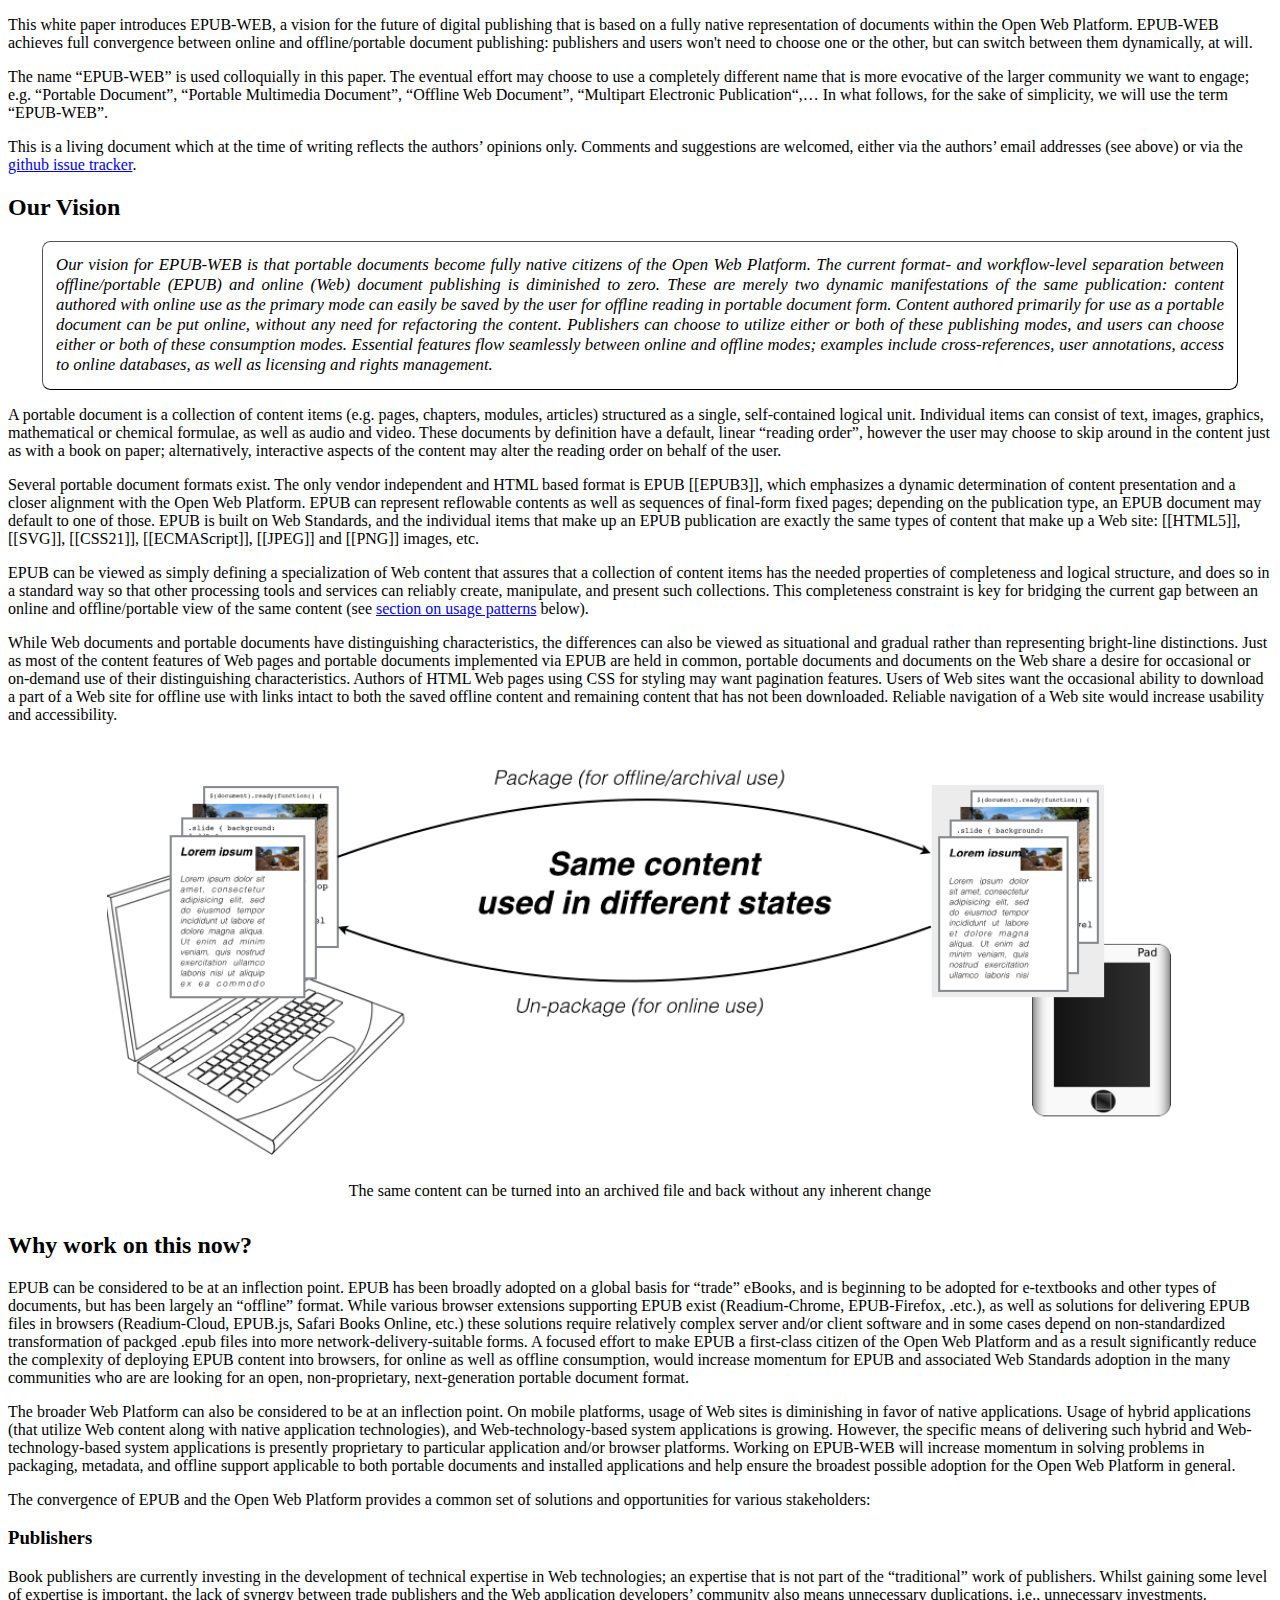
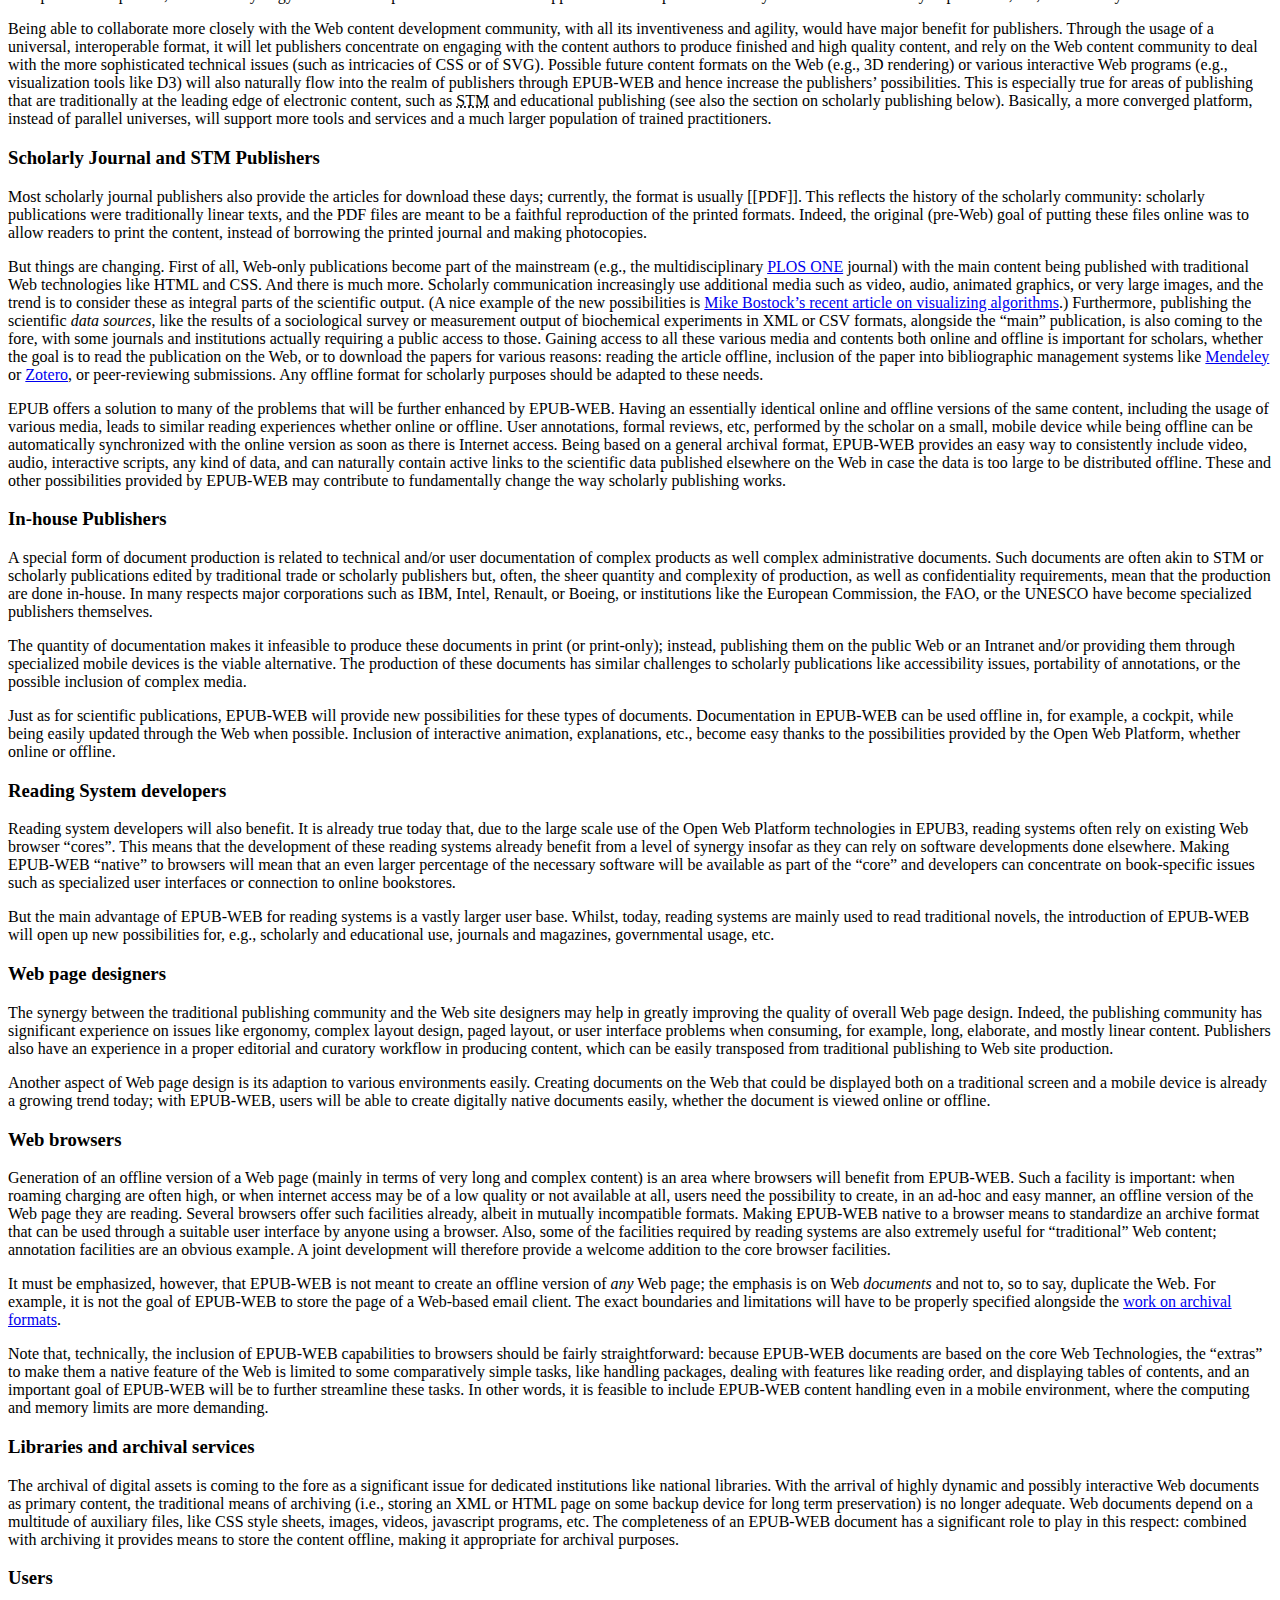
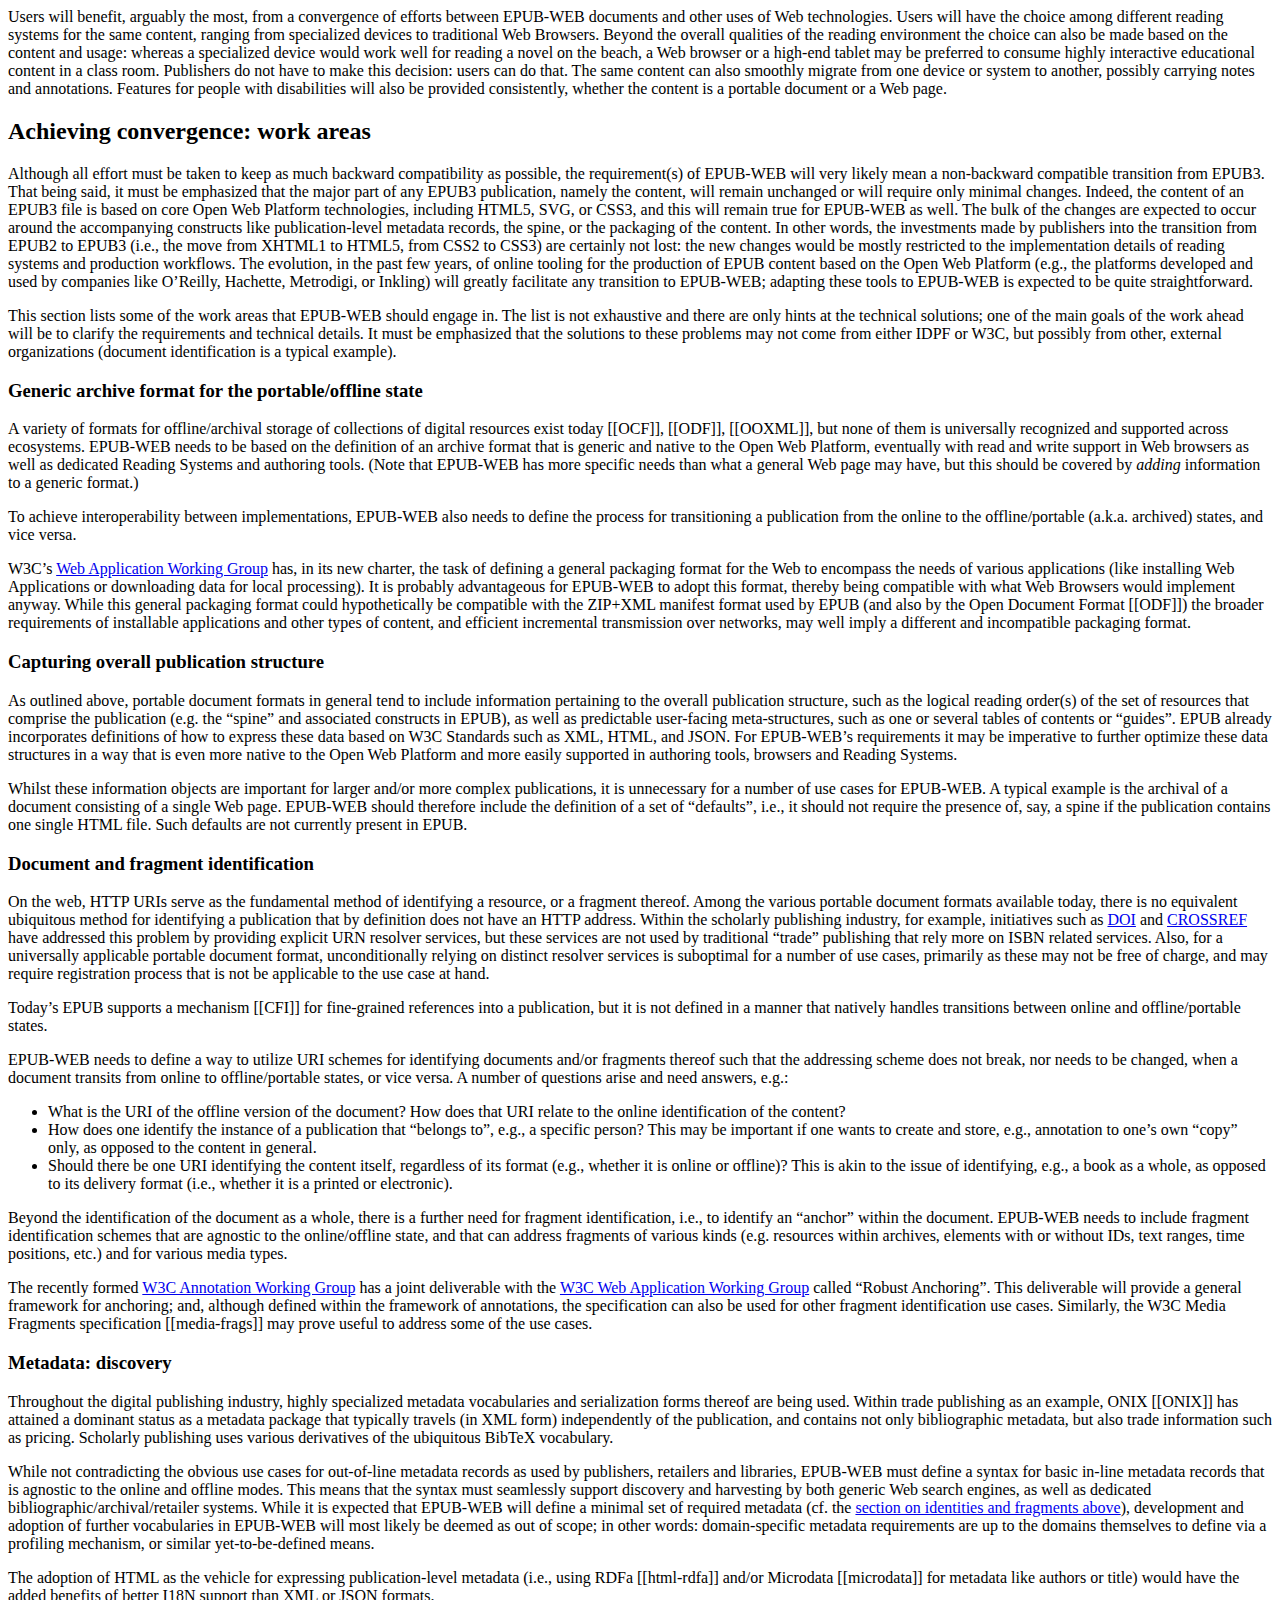
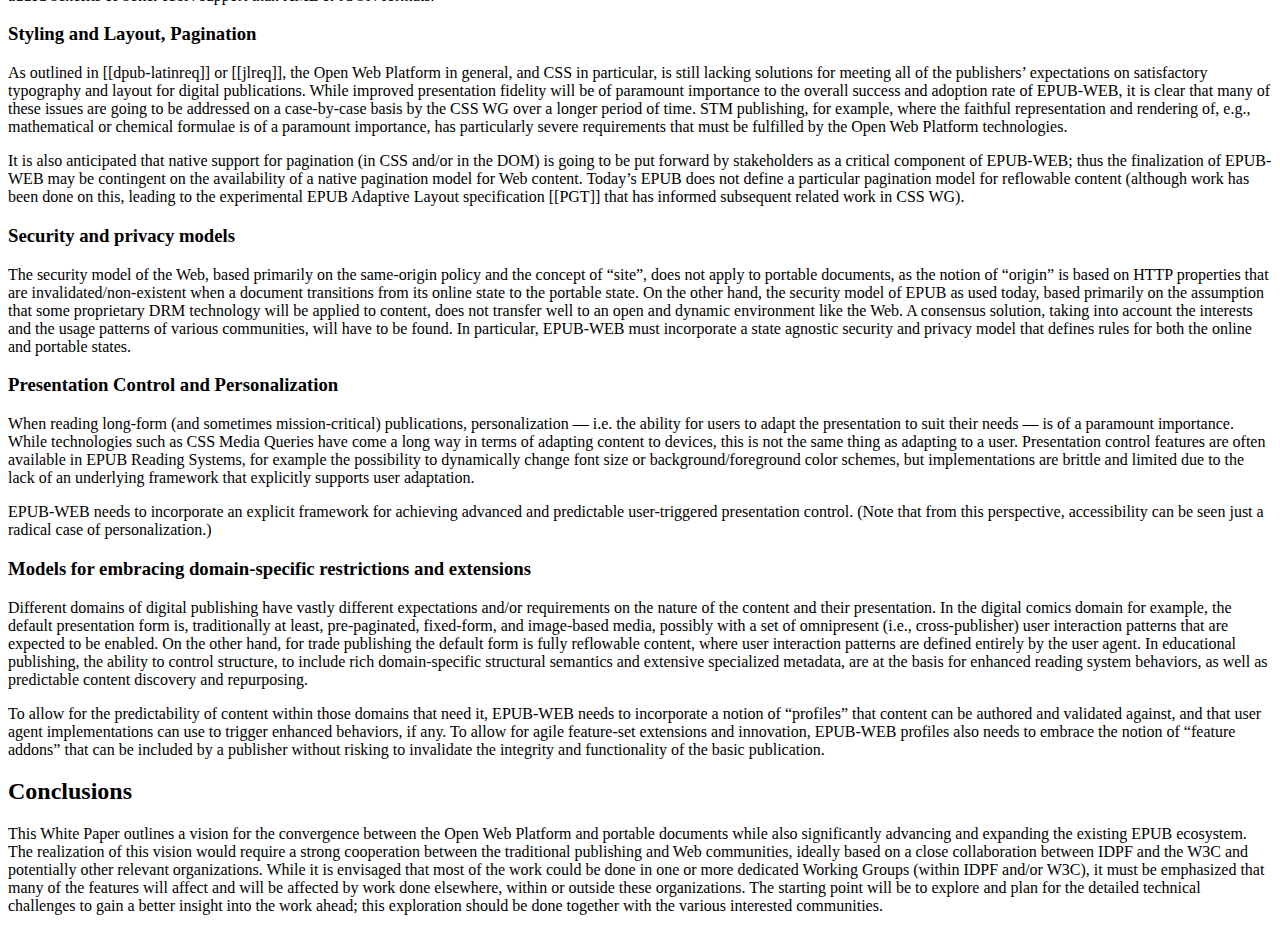
<file: index-src.html>
<!DOCTYPE html>
<html>
  <head>
    <meta content="text/html; charset=utf-8" http-equiv="content-type">
    <title>Advancing Portable Documents for the Open Web Platform: EPUB-WEB</title>
    <style type="text/css">
      aside {  
        width: 15em;  
        float: right;  
        color: black;  
        margin-top: 0.5em;  
        margin-right: 0.5em;  
        margin-bottom: 0.5em;  
        margin-left: 0.5em;  
        padding-top: 0.5em;  
        padding-right: 0.5em;  
        padding-bottom: 0.5em;  
        padding-left: 0.5em;  
        font-size: 0.9em;
        background: Lavender;
        border-left-width: .5em;
        border-left-style: solid;
        border-left-color: Orchid;
      }

      aside > p:first-child:before {  
        content: "SIDE NOTE: ";
      }

      figure {
        margin-top : 0em;
        margin-bottom: 2em;
      }
      .vision {
        font-style: italic;
        margin-left: 2em;
        margin-right: 2em;
        padding: 0.8em;
        background: white;
        border: thin outset black;
        border-radius: 0.5em;
        text-align: justify;
        font-size: 105%;
      }
      

    </style>

    <script class="remove">
      var postProc = {
        apply: function(c) {
          //$("<span><a href='http://www.idpf.org'><img height='48' src='idpf.jpg' alt='IDPF'></a> </span>").prependTo($("div.head > p")[0]);
          //$("<br><br><span> Copyright © 2014 <a href='http://www.idpf.org'>International Publishing Digital Forum™</a> </span>").appendTo("p.copyright")
          //$("<span>Joint IDPF and   </span>").prependTo("div.head > h2[property='dcterms:issued']");
          //$("<span>Authors:</span>").prependTo("div.head dt");

          $("div.head dt").text("Authors:");

       }
      }
    </script>


    <script src="http://www.w3.org/Tools/respec/respec-w3c-common" async="" class="remove"></script>
    <script class="remove">
      var respecConfig = {
         localBiblio: {
            "EPUB3": {
                "authors": [
                  "Garth Conboy",
                  "Matt Garrish",
                  "Markus Gylling",
                  "William McCoy",
                  "Murata Makoto",
                  "Daniel Weck"
                ],
                "title": "EPUB 3 Overview",
                "href" : "http://www.idpf.org/epub/301/spec/epub-overview-20140626.html",
                "rawDate": "2014-06-26",
                "status" : "Recommended Specification",
                "publisher": "IDPF"
            },
            "OCF": {
                "authors": [
                  "James Pritchett",
                  "Markus Gylling"
                ],
                "title": "EPUB Open Container Format (OCF) 3.0",
                "href" : "http://www.idpf.org/epub/301/spec/epub-ocf-20140626.html",
                "rawDate": "2014-06-26",
                "status" : "Recommended Specification",
                "publisher": "IDPF"
            },
            "epubcfi": {
                "authors": [
                  "Peter Sorotokin",
                  "Garth Conboy",
                  "Brady Duga",
                  "John Rivlin",
                  "Don Beaver",
                  "Kevin Ballard",
                  "Alastair Fettes",
                  "Daniel Weck"
                ],
                "title": "EPUB Canonical Fragment Identifier (epubcfi) Specification",
                "href" : "http://www.idpf.org/epub/linking/cfi/epub-cfi-20140626.html",
                "rawDate": "2014-06-26",
                "status" : "Recommended Specification",
                "publisher": "IDPF"
            },
            "ODF": {
                "authors": [
                  "Michael Brauer",
                  "Patrick Durusau",
                  "Gary Edwards",
                  "David Faure",
                  "Tom Magliery",
                  "Daniel Vogelheim"
                ],
                "title": "Open Document Format for Office Applications v1.0",
                "href" : "https://www.oasis-open.org/committees/download.php/12572/OpenDocument-v1.0-os.pdf",
                "rawDate": "2005-05-01",
                "status" : "Oasis Standard",
                "publisher": "Oasis"
            },
            "OOXML": {
                "authors" : [
                  "ECMA International"
                ],
                 "title": "Office Open XML File Formats, ECMA-376",
                "href" : "http://www.ecma-international.org/publications/standards/Ecma-376.htm",
                "rawDate": "2012-12",
                "status" : "Standard ECMA 376",
                "publisher": "ECMA"
            },

            "ZIP": {
                "title": ".ZIP File Format Specification, version 6.3.3",
                "href" : "http://www.pkware.com/documents/APPNOTE/APPNOTE-6.3.3.TXT",
                "rawDate": "2012-09-01",
                "status" : "APPNOTE",
                "publisher": "Pkware, Inc."
            },
            "css-fragments": {
               "authors": [
                  "Simon St.Laurent",
                  "Eric Meyer"
                ],
                "title": "Using CSS Selectors as Fragment Identifiers",
                "href" : "http://simonstl.com/articles/cssFragID.html",
                "rawDate": "2012-03-02",
                "status" : "Unofficial Draft"
            },
            "web-packaging": {
                "authors": [
                  "Jeni Tennison"
                ],
                "title": "Packaging on the Web",
                "href" : "http://w3ctag.github.io/packaging-on-the-web/",
                "rawDate": "2014-04-06",
                "status" : "ED",
                "publisher": "W3C"
            },
            "PDF": {
                "authors": [
                  "Adobe Systems, Inc.,"
                ],
                "title": "Adobe Portable Document Format, Version 4.0",
                "href" : "http://partners.adobe.com/public/developer/en/pdf/PDFReference.pdf",
                "rawDate": "2001-01",
                "publisher": "Adobe, Inc."
            },
            "ISOPDF": {
                "authors": [
                  "International Organization for Standardization"
                ],
                "title": "Document management - Electronic document file format for long-term preservation - Part 1: Use of PDF 1.4, ISO 19005-1:2005",
                "rawDate": "2005-10-01",
                "publisher": "International Organization for Standardization"
            },
            "ONIX": {
                "authors": [
                  "EDItEUR"
                ],
                "title": "ONIX for Books 3.0.2 Specification",
                "rawDate": "2014-01-02",
                "publisher": "EDItEUR"
            },
            "CFI": {
                "authors": [
                  "Peter Sorotokin, et. al."
                ],
                "title": "EPUB Canonical Fragment Identifier (epubcfi) Specification",
				"href": "http://www.idpf.org/epub/linking/cfi/epub-cfi.html",
                "rawDate": "2014-06-26",
                "publisher": "International Digital Publishing Forum"
            },
            "PGT": {
                "authors": [
                  "Peter Sorotokin, et. al."
                ],
                "title": "EPUB Adaptive Layout",
				"href": "http://www.idpf.org/epub/pgt/",
                "rawDate": "2012-08-08",
                "publisher": "International Digital Publishing Forum"
            },

          },

          // These may become useful if the document gets a more 'official' status
          postProcess : [ postProc ],

          doRdfa: true,
          // specification status (e.g. WD, LCWD, WG-NOTE, etc.). If in doubt use ED.
          specStatus:           "unofficial",
          
          // the specification's short name, as in http://www.w3.org/TR/short-name/
          shortName:            "xxx-xxx",

          // if your specification has a subtitle that goes below the main
          // formal title, define it here
          subtitle   :  "White Paper",

          // if you wish the publication date to be other than the last modification, set this
          // publishDate:  "2014-11-21",

          // if the specification's copyright date is a range of years, specify
          // the start date here:
          // copyrightStart: "2005"

          // if there is a previously published draft, uncomment this and set its YYYY-MM-DD date
          // and its maturity status
          // previousPublishDate:  "1977-03-15",
          // previousMaturity:  "WD",

          // if there a publicly available Editor's Draft, this is the link
          // edDraftURI:           "http://berjon.com/",

          // if this is a LCWD, uncomment and set the end of its review period
          // lcEnd: "2009-08-05",

          // editors, add as many as you like
          // only "name" is required
          editors:  [
             {
                  name:       "Markus Gylling"
              ,   mailto:     "mgylling@idpf.org"
              ,   company:    "IDPF"
              ,   companyURL: "http://idpf.org"
              },
              {
                  name:       "Ivan Herman"
              ,   mailto:     "ivan@w3.org"
              ,   company:    "W3C"
              ,   companyURL: "http://www.w3.org"
              }
          ],
          
          // name of the WG
          wg:           "In Charge Of This Document Working Group",
          
          // URI of the public WG page
          wgURI:        "http://example.org/really-cool-wg",
          
          // name (without the @w3c.org) of the public mailing to which comments are due
          wgPublicList: "spec-writers-anonymous",
          
          // URI of the patent status for this WG, for Rec-track documents
          // !!!! IMPORTANT !!!!
          // This is important for Rec-track documents, do not copy a patent URI from a random
          // document unless you know what you're doing. If in doubt ask your friendly neighbourhood
          // Team Contact.
          wgPatentURI:  "",
          // !!!! IMPORTANT !!!! MAKE THE ABOVE BLINK IN YOUR HEAD
      };
    </script>
  </head>
  <body>
    <section id="abstract">
      <p>This white paper introduces EPUB-WEB, a vision for the future of digital publishing that is based on a fully native representation of documents within the Open Web Platform. EPUB-WEB achieves full convergence between online and offline/portable document publishing: publishers and users won't need to choose one or the other, but can switch between them dynamically, at will.
      </p>
      <p class="note">The name “EPUB-WEB” is used colloquially in this paper.  The eventual effort may choose to use a completely different name that is more evocative of the larger community we want to engage; e.g. “Portable Document”, “Portable Multimedia Document”, “Offline Web Document”, “Multipart Electronic Publication“,… In what follows, for the sake of simplicity, we will use the term “EPUB-WEB”.</p>

     </section>
    </section>
    <section id='sotd'>
      <p>This is a living document which at the time of writing reflects the authors’ opinions only. Comments and suggestions are welcomed, either via the authors’ email addresses (see above) or via the <a href="https://github.com/w3c/epubweb/issues">github issue tracker</a>.</p>
    </section>
    <section>
      <h2 id="introduction">Our Vision</h2>

      <p class="vision">Our vision for EPUB-WEB is that portable documents become fully native citizens of the Open Web Platform.  The current format- and workflow-level separation between offline/portable (EPUB) and online (Web) document publishing is diminished to zero. These are merely two dynamic manifestations of the same publication: content authored with online use as the primary mode can easily be saved by the user for offline reading in portable document form. Content authored primarily for use as a portable document can be put online, without any need for refactoring the content. Publishers can choose to utilize either or both of these publishing modes, and users can choose either or both of these consumption modes. Essential features flow seamlessly between online and offline modes; examples include cross-references, user annotations, access to online databases, as well as licensing and rights management.
      </p>


      
      <p>A portable document is a collection of content items (e.g. pages, chapters, modules, articles) structured as a single, self-contained logical unit. Individual items can consist of text, images, graphics, mathematical or chemical formulae, as well as audio and video. These documents by definition have a default, linear “reading order”, however the user may choose to skip around in the content just as with a book on paper; alternatively, interactive aspects of the content may alter the reading order on behalf of the user.
      </p>

      <p>Several portable document formats exist. The only vendor independent and HTML based format is EPUB&nbsp;[[EPUB3]], which emphasizes a dynamic determination of content presentation and a closer alignment with the Open Web Platform. EPUB can represent reflowable contents as well as sequences of final-form fixed pages; depending on the publication type, an EPUB document may default to one of those. EPUB is built on Web Standards, and the individual items that make up an EPUB publication are exactly the same types of content that make up a Web site: [[HTML5]], [[SVG]], [[CSS21]], [[ECMAScript]], [[JPEG]] and [[PNG]] images, etc. </p>

      <p>EPUB can be viewed as simply defining a specialization of Web content that assures that a collection of content items has the needed properties of completeness and logical structure, and does so in a standard way so that other processing tools and services can reliably create, manipulate, and present such collections. This completeness constraint is key for bridging the current gap between an online and offline/portable view of the same content (see <a href="#whynow">section on usage patterns</a> below).
      </p>

      <p>While Web documents and portable documents have distinguishing characteristics, the differences can also be viewed as situational and gradual rather than representing bright-line distinctions. Just as most of the content features of Web pages and portable documents implemented via EPUB are held in common, portable documents and documents on the Web share a desire for occasional or on-demand use of their distinguishing characteristics. Authors of HTML Web pages using CSS for styling may want pagination features. Users of Web sites want the occasional ability to download a part of a Web site for offline use with links intact to both the saved offline content and remaining content that has not been downloaded. Reliable navigation of a Web site would increase usability and accessibility.
      </p>

      <figure style="text-align: center;" id="epubweb.figure"> <img src="figures/epubweb.png"
          width="90%"> <figcaption>The same content can be turned into an archived file and back without any inherent change</figcaption>
      </figure>
    </section>
    <section>
      <h2 id="whynow">Why work on this now?</h2>
      <p>EPUB can be considered to be at an inflection point. EPUB has been broadly adopted on a global basis for “trade” eBooks, and is beginning to be adopted for e-textbooks and other types of documents, but has been largely an “offline” format. While various browser extensions supporting EPUB exist (Readium-Chrome, EPUB-Firefox, .etc.), as well as solutions for delivering EPUB files in browsers (Readium-Cloud, EPUB.js, Safari Books Online, etc.) these solutions require relatively complex server and/or client software and in some cases depend on non-standardized transformation of packged .epub files into more network-delivery-suitable forms. A focused effort to make EPUB a first-class citizen of the Open Web Platform and as a result significantly reduce the complexity of deploying EPUB content into browsers, for online as well as offline consumption, would increase momentum for EPUB and associated Web Standards adoption in the many communities who are are looking for an open, non-proprietary, next-generation portable document format.
      </p>

      <p>The broader Web Platform can also be considered to be at an inflection point. On mobile platforms, usage of Web sites is diminishing in favor of native applications. Usage of hybrid applications (that utilize Web content along with native application technologies), and Web-technology-based system applications is growing. However, the specific means of delivering such hybrid and Web-technology-based system applications is presently proprietary to particular application and/or browser platforms. Working on EPUB-WEB will increase momentum in solving problems in packaging, metadata, and offline support applicable to both portable documents and installed applications and help ensure the broadest possible adoption for the Open Web Platform in general.
      </p>

      <p>The convergence of EPUB and the Open Web Platform provides a common set of solutions and opportunities for various stakeholders:
      </p>

      <section>
        <h3>Publishers</h3>
        <p>Book publishers are currently investing in the development of technical expertise in Web technologies; an expertise that is not part of the “traditional” work of publishers. Whilst gaining some level of expertise is important, the lack of synergy between trade publishers and the Web application developers’ community also means unnecessary duplications, i.e., unnecessary investments. 
        </p>

        <p>Being able to collaborate more closely with the Web content development community, with all its inventiveness and agility, would have major benefit for publishers. Through the usage of a universal, interoperable format, it will let publishers concentrate on engaging with the content authors to produce finished and high quality content, and rely on the Web content community to deal with the more sophisticated technical issues (such as intricacies of CSS or of SVG). Possible future content formats on the Web (e.g., 3D rendering) or various interactive Web programs (e.g., visualization tools like D3) will also naturally flow into the realm of publishers through EPUB-WEB and hence increase the publishers’ possibilities.  This is especially true for areas of publishing that are traditionally at the leading edge of electronic content, such as <abbr title="Science, Technology, and Medical">STM</abbr> and educational publishing (see also the <a="#schol">section on scholarly publishing</a> below).  Basically, a more converged platform, instead of parallel universes, will support more tools and services and a much larger population of trained practitioners.</p>
      </section>

      <section>
        <h3 id="schol">Scholarly Journal  and STM Publishers</h3>
        <p>Most scholarly journal publishers also provide the articles for download these days; currently, the format is usually [[PDF]]. This reflects the history of the scholarly community: scholarly publications were traditionally linear texts, and the PDF files are meant to be a faithful reproduction of the printed formats. Indeed, the original (pre-Web) goal of putting these files online was to allow readers to print the content, instead of borrowing the printed journal and making photocopies.
        </p>

        <p>But things are changing. First of all, Web-only publications become part of the mainstream (e.g., the multidisciplinary <a href="http://www.plosone.org">PLOS ONE</a> journal) with the main content being published with traditional Web technologies like HTML and CSS. And there is much more. Scholarly communication increasingly use additional media such as video, audio, animated graphics, or very large images, and the trend is to consider these as integral parts of the scientific output. (A nice example of the new possibilities is <a href="http://bost.ocks.org/mike/algorithms/">Mike Bostock’s recent article on visualizing algorithms</a>.) Furthermore, publishing the scientific <em>data sources</em>, like the results of a sociological survey or measurement output of biochemical experiments in XML or CSV formats, alongside the “main” publication, is also coming to the fore, with some journals and institutions actually requiring a public access to those. Gaining access to all these various media and contents both online and offline is important for scholars, whether the goal is to read the publication on the Web, or to download the papers for various reasons: reading the article offline, inclusion of the paper into bibliographic management systems like <a href="http://www.mendelay.com">Mendeley</a> or <a href="www.zotero.org">Zotero</a>, or peer-reviewing submissions. Any offline format for scholarly purposes should be adapted to these needs.</p>

        <p>EPUB offers a solution to many of the problems that will be further enhanced by EPUB-WEB. Having an essentially identical online and offline versions of the same content, including the usage of various media, leads to similar reading experiences whether online or offline. User annotations, formal reviews, etc, performed by the scholar on a small, mobile device while being offline can be automatically synchronized with the online version as soon as there is Internet access. Being based on a general archival format, EPUB-WEB provides an easy way to consistently include video, audio, interactive scripts, any kind of data, and can naturally contain active links to the scientific data published elsewhere on the Web in case the data is too large to be distributed offline. These and other possibilities provided by EPUB-WEB may contribute to fundamentally change the way scholarly publishing works.</p>
      </section>

      <section>
        <h3>In-house Publishers</h3>
        <p>A special form of document production is related to technical and/or user documentation of complex products as well complex administrative documents. Such documents are often akin to STM or scholarly publications edited by traditional trade or scholarly publishers but, often, the sheer quantity and complexity of production, as well as confidentiality requirements, mean that the production are done in-house. In many respects major corporations such as IBM, Intel, Renault, or Boeing, or institutions like the European Commission, the FAO, or the UNESCO have become specialized publishers themselves.</p>

        <p>The quantity of documentation makes it infeasible to produce these documents in print (or print-only); instead, publishing them on the public Web or an Intranet and/or providing them through specialized mobile devices is the viable alternative. The production of these documents has similar challenges to scholarly publications like accessibility issues, portability of annotations, or the possible inclusion of complex media.</p>

        <p>Just as for scientific publications, EPUB-WEB will provide new possibilities for these types of documents. Documentation in EPUB-WEB can be used offline in, for example, a cockpit, while being easily updated through the Web when possible. Inclusion of interactive animation, explanations, etc., become easy thanks to the possibilities provided by the Open Web Platform, whether online or offline.</p>
      </section>

      <section>
        <h3>Reading System developers</h3>

        <p>Reading system developers will also benefit. It is already true today that, due to the large scale use of the Open Web Platform technologies in EPUB3, reading systems often rely on existing Web browser “cores”. This means that the development of these reading systems already benefit from a level of synergy insofar as they can rely on software developments done elsewhere. Making EPUB-WEB “native” to browsers will mean that an even larger percentage of the necessary software will be available as part of the “core” and developers can concentrate on book-specific issues such as specialized user interfaces or connection to online bookstores.</p>

        <p>But the main advantage of EPUB-WEB for reading systems is a vastly larger user base. Whilst, today, reading systems are mainly used to read traditional novels, the introduction of EPUB-WEB will open up new possibilities for, e.g., scholarly and educational use, journals and magazines, governmental usage, etc.</p> 
      </section>

      <section>
        <h3>Web page designers</h3>

        <p>The synergy between the traditional publishing community and the Web site designers may help in greatly improving the quality of overall Web page design. Indeed, the publishing community has significant experience on issues like ergonomy, complex layout design, paged layout, or user interface problems when consuming, for example, long, elaborate, and mostly linear content. Publishers also have an experience in a proper editorial and curatory workflow in producing content, which can be easily transposed from traditional publishing to Web site production. </p>

        <p>Another aspect of Web page design is its adaption to various environments easily. Creating documents on the Web that could be displayed both on a traditional screen and a mobile device is already a growing trend today; with EPUB-WEB, users will be able to create digitally native documents easily, whether the document is viewed online or offline.</p> 
      </section>

      <section>
        <h3>Web browsers</h3>

        <p>Generation of an offline version of a Web page (mainly in terms of very long and complex content) is an area where browsers will benefit from EPUB-WEB. Such a facility is important: when roaming charging are often high, or when internet access may be of a low quality or not available at all, users need the possibility to create, in an ad-hoc and easy manner, an offline version of the Web page they are reading. Several browsers offer such facilities already, albeit in mutually incompatible formats. Making EPUB-WEB native to a browser means to standardize an archive format that can be used through a suitable user interface by anyone using a browser. Also, some of the facilities required by reading systems are also extremely useful for “traditional” Web content; annotation facilities are an obvious example. A joint development will therefore provide a welcome addition to the core browser facilities.</p>

        <p>It must be emphasized, however, that EPUB-WEB is not meant to create an offline version of <em>any</em> Web page; the emphasis is on Web <em>documents</em> and not to, so to say, duplicate the Web. For example, it is not the goal of EPUB-WEB to store the page of a Web-based email client. The exact boundaries and limitations will have to be properly specified alongside the <a href="#arch">work on archival formats</a>.</p>

        <p>Note that, technically, the inclusion of EPUB-WEB capabilities to browsers should be fairly straightforward: because EPUB-WEB documents are based on the core Web Technologies, the “extras” to make them a native feature of the Web is limited to some comparatively simple tasks, like handling packages, dealing with features like reading order, and displaying tables of contents, and an important goal of EPUB-WEB will be to further streamline these tasks. In other words, it is feasible to include EPUB-WEB content handling even in a mobile environment, where the computing and memory limits are more demanding.</p>
      </section>

      <section>
        <h3>Libraries and archival services</h3>

        <p>The archival of digital assets is coming to the fore as a significant issue for dedicated institutions like national libraries. With the arrival of highly dynamic and possibly interactive Web documents as primary content, the traditional means of archiving (i.e., storing an XML or HTML page on some backup device for long term preservation) is no longer adequate. Web documents depend on a multitude of auxiliary files, like CSS style sheets, images, videos, javascript programs, etc. The completeness of an EPUB-WEB document has a significant role to play in this respect: combined with archiving it provides means to store the content offline, making it appropriate for archival purposes. </p>
      </section> 

      <section>
        <h3>Users</h3>

        <p>Users will benefit, arguably the most, from a convergence of efforts between EPUB-WEB documents and other uses of Web technologies. Users will have the choice among different reading systems for the same content, ranging from specialized devices to traditional Web Browsers. Beyond the overall qualities of the reading environment the choice can also be made based on the content and usage: whereas a specialized device would work well for reading a novel on the beach, a Web browser or a high-end tablet may be preferred to consume highly interactive educational content in a class room. Publishers do not have to make this decision: users can do that. The same content can also smoothly migrate from one device or system to another, possibly carrying notes and annotations. Features for people with disabilities will also be provided consistently, whether the content is a portable document or a Web page. </p>
      </section> 
    </section>

    <section>
      <h2>Achieving convergence: work areas</h2>
      <p>Although all effort must be taken to keep as much backward compatibility as possible, the requirement(s) of EPUB-WEB will very likely mean a non-backward compatible transition from EPUB3. That being said, it must be emphasized that the major part of any EPUB3 publication, namely the content, will remain unchanged or will require only minimal changes. Indeed, the content of an EPUB3 file is based on core Open Web Platform technologies, including HTML5, SVG, or CSS3, and this will remain true for EPUB-WEB as well. The bulk of the changes are expected to occur around the accompanying constructs like publication-level metadata records, the spine, or the packaging of the content. In other words, the investments made by publishers into the transition from EPUB2 to EPUB3 (i.e., the move from XHTML1 to HTML5, from CSS2 to CSS3) are certainly not lost: the new changes would be mostly restricted to the implementation details of reading systems and production workflows. The evolution, in the past few years, of online tooling for the production of EPUB content based on the Open Web Platform (e.g., the platforms developed and used by companies like O’Reilly, Hachette, Metrodigi, or Inkling) will greatly facilitate any transition to EPUB-WEB; adapting these tools to EPUB-WEB is expected to be quite straightforward.</p>

      <p>This section lists some of the work areas that EPUB-WEB should engage in. The list is not exhaustive and there are only hints at the technical solutions; one of the main goals of the work ahead will be to clarify the requirements and technical details. It must be emphasized that the solutions to these problems may not come from either IDPF or W3C, but possibly from other, external organizations (document identification is a typical example).</p>

      <section>
        <h3 id="arch">Generic archive format for the portable/offline state</h3>
        <p>A variety of formats for offline/archival storage of collections of digital resources exist today [[OCF]], [[ODF]], [[OOXML]], but none of them is universally recognized and supported across ecosystems. EPUB-WEB needs to be based on the definition of an archive format that is generic and native to the Open Web Platform, eventually with read and write support in Web browsers as well as dedicated Reading Systems and authoring tools. (Note that EPUB-WEB has more specific needs than what a general Web page may have, but this should be covered by <em>adding</em> information to a generic format.)</p>

        <p>To achieve interoperability between implementations, EPUB-WEB also needs to define the process for transitioning a publication from the online to the offline/portable (a.k.a. archived) states, and vice versa.  </p>

        <p class="note">W3C’s <a href="http://www.w3.org/2008/webapps/">Web Application Working Group</a> has, in its new charter, the task of defining a general packaging format for the Web to encompass the needs of various applications (like installing Web Applications or downloading data for local processing). It is probably advantageous for EPUB-WEB to adopt this format, thereby being compatible with what Web Browsers would implement anyway. While this general packaging format could hypothetically be compatible with the ZIP+XML manifest format used by EPUB (and also by the Open Document Format [[ODF]]) the broader requirements of installable applications and other types of content, and efficient incremental transmission over networks, may well imply a different and incompatible packaging format.
        </p>    
      </section>  

      <section>
        <h3>Capturing overall publication structure</h3>
        <p>As outlined above, portable document formats in general tend to include information pertaining to the overall publication structure, such as the logical reading order(s) of the set of resources that comprise the publication (e.g. the “spine” and associated constructs in EPUB), as well as predictable user-facing meta-structures, such as one or several tables of contents or “guides”. EPUB already incorporates definitions of how to express these data based on W3C Standards such as XML, HTML, and JSON. For EPUB-WEB’s requirements it may be imperative to further optimize these data structures in a way that is even more native to the Open Web Platform and more easily supported in authoring tools, browsers and Reading Systems.	
        </p>

        <p class="note">Whilst these information objects are important for larger and/or more complex publications, it is unnecessary for a number of use cases for EPUB-WEB. A typical example is the archival of a document consisting of a single Web page. EPUB-WEB should therefore include the definition of a set of “defaults”, i.e., it should not require the presence of, say, a spine if the publication contains one single HTML file. Such defaults are not currently present in EPUB.</p>
      </section>

      <section>
        <h3 id="idf">Document and fragment identification</h3>
        <p>On the web, HTTP URIs serve as the fundamental method of identifying a resource, or a fragment thereof. Among the various portable document formats available today, there is no equivalent ubiquitous method for identifying a publication that by definition does not have an HTTP address. Within the scholarly publishing industry, for example, initiatives such as <a href="http://www.doi.org">DOI</a> and <a href="http://crossref.org">CROSSREF</a> have addressed this problem by providing explicit URN resolver services, but these services are not used by traditional “trade” publishing that rely more on ISBN related services. Also, for a universally applicable portable document format, unconditionally relying on distinct resolver services is suboptimal for a number of use cases, primarily as these may not be free of charge, and may require registration process that is not be applicable to the use case at hand. </p>

<p>Today’s EPUB supports a mechanism [[CFI]] for fine-grained references into a publication, but it is not defined in a manner that natively handles transitions between online and offline/portable states.</p>

        <p>EPUB-WEB needs to define a way to utilize URI schemes for identifying documents and/or fragments thereof such that the addressing scheme does not break, nor needs to be changed, when a document transits from online to offline/portable states, or vice versa.  A number of questions arise and need answers, e.g.:</p>

        <ul>        
          <li>What is the URI of the offline version of the document? How does that URI relate to the online identification of the content?</li>

          <li>How does one identify the instance of a publication that “belongs to”, e.g., a specific person? This may be important if one wants to create and store, e.g., annotation to one’s own “copy” only, as opposed to the content in general.</li>
          
          <li>Should there be one URI identifying the content itself, regardless of its format (e.g., whether it is online or offline)? This is akin to the issue of identifying, e.g., a book as a whole, as opposed to its delivery format (i.e., whether it is a printed or electronic).</li>
        </ul>

        <p>Beyond the identification of the document as a whole, there is a further need for fragment identification, i.e., to identify an “anchor” within the document. EPUB-WEB needs to include fragment identification schemes that are agnostic to the online/offline state, and that can address fragments of various kinds (e.g. resources within archives, elements with or without IDs, text ranges, time positions, etc.) and for various media types.</p>

        <p class="note">The recently formed <a href="http://www.w3.org/annotation/">W3C Annotation Working Group</a> has a joint deliverable with the <a href="http://www.w3.org/2008/webapps/">W3C Web Application Working Group</a> called “Robust Anchoring”. This deliverable will provide a general framework for anchoring; and, although defined within the framework of annotations, the specification can also be used for other fragment identification use cases. Similarly, the W3C Media Fragments specification&nbsp;[[media-frags]] may prove useful to address some of the use cases.</p>
      </section>  

      <section>
        <h3>Metadata: discovery</h3>
        <p>Throughout the digital publishing industry, highly specialized metadata vocabularies and serialization forms thereof are being used. Within trade publishing as an example, ONIX&nbsp;[[ONIX]] has attained a dominant status as a metadata package that typically travels (in XML form) independently of the publication, and contains not only bibliographic metadata, but also trade information such as pricing. Scholarly publishing uses various derivatives of the ubiquitous BibTeX vocabulary.</p>

        <p>While not contradicting the obvious use cases for out-of-line metadata records as used by publishers, retailers and libraries, EPUB-WEB must define a syntax for basic in-line metadata records that is agnostic to the online and offline modes. This means that the syntax must seamlessly support discovery and harvesting by both generic Web search engines, as well as dedicated bibliographic/archival/retailer systems. While it is expected that EPUB-WEB will define a minimal set of required metadata (cf. the <a href="#idf">section on identities and fragments above</a>), development and adoption of further vocabularies in EPUB-WEB will most likely be deemed as out of scope; in other words: domain-specific metadata requirements are up to the domains themselves to define via a profiling mechanism, or similar yet-to-be-defined means. </p>

        <p class="note">The adoption of HTML as the vehicle for expressing publication-level metadata (i.e., using RDFa&nbsp;[[html-rdfa]] and/or Microdata&nbsp;[[microdata]] for metadata like authors or title) would have the added benefits of better I18N support than XML or JSON formats.</p>
      </section>

      <section>
        <h3>Styling and Layout, Pagination</h3>
        <p>As outlined in [[dpub-latinreq]] or [[jlreq]], the Open Web Platform in general, and CSS in particular, is still lacking solutions for meeting all of the publishers’ expectations on satisfactory typography and layout for digital publications. While improved presentation fidelity will be of paramount importance to the overall success and adoption rate of EPUB-WEB, it is clear that many of these issues are going to be addressed on a case-by-case basis by the CSS WG over a longer period of time. STM publishing, for example, where the faithful representation and rendering of, e.g., mathematical or chemical formulae is of a paramount importance, has particularly severe requirements that must be fulfilled by the Open Web Platform technologies.</p>

        <p>It is also anticipated that native support for pagination (in CSS and/or in the DOM) is going to be put forward by stakeholders as a critical component of EPUB-WEB; thus the finalization of EPUB-WEB may be contingent on the availability of a native pagination model for Web content. Today’s EPUB does not define a particular pagination model for reflowable content (although work has been done on this, leading to the experimental EPUB Adaptive Layout specification [[PGT]] that has informed subsequent related work in CSS WG).</p>
      </section>

      <section>
        <h3>Security and privacy models</h3>

        <p>The security model of the Web, based primarily on the same-origin policy and the concept of “site”, does not apply to portable documents, as the notion of “origin” is based on HTTP properties that are invalidated/non-existent when a document transitions from its online state to the portable state. On the other hand, the security model of EPUB as used today, based primarily on the assumption that some proprietary DRM technology will be applied to content, does not transfer well to an open and dynamic environment like the Web. A consensus solution, taking into account the interests and the usage patterns of various communities, will have to be found. In particular, EPUB-WEB must incorporate a state agnostic security and privacy model that defines rules for both the online and portable states.</p>
      </section>

      <section>
        <h3>Presentation Control and Personalization</h3>

        <p>When reading long-form (and sometimes mission-critical) publications, personalization — i.e. the ability for users to adapt the presentation to suit their needs — is of a paramount importance. While technologies such as CSS Media Queries have come a long way in terms of adapting content to devices, this is not the same thing as adapting to a user. Presentation control features are often available in EPUB Reading Systems, for example the possibility to dynamically change font size or background/foreground color schemes, but implementations are brittle and limited due to the lack of an underlying framework that explicitly supports user adaptation.</p> 

        <p>EPUB-WEB needs to incorporate an explicit framework for achieving advanced and predictable user-triggered presentation control. (Note that from this perspective, accessibility can be seen just a radical case of personalization.)</p> 
      </section>

      <section>
        <h3>Models for embracing domain-specific restrictions and extensions</h3>

        <p>Different domains of digital publishing have vastly different expectations and/or requirements on the nature of the content and their presentation. In the digital comics domain for example, the default presentation form is, traditionally at least, pre-paginated, fixed-form, and image-based media, possibly with a set of omnipresent (i.e., cross-publisher) user interaction patterns that are expected to be enabled. On the other hand, for trade publishing the default form is fully reflowable content, where user interaction patterns are defined entirely by the user agent. In educational publishing, the ability to control structure, to include rich domain-specific structural semantics and extensive specialized metadata, are at the basis for enhanced reading system behaviors, as well as predictable content discovery and repurposing. </p>

        <p>To allow for the predictability of content within those domains that need it, EPUB-WEB needs to incorporate a notion of “profiles” that content can be authored and validated against, and that user agent implementations can use to trigger enhanced behaviors, if any. To allow for agile feature-set extensions and innovation, EPUB-WEB profiles also needs to embrace the notion of “feature addons” that can be included by a publisher without risking to invalidate the integrity and functionality of the basic publication.</p>
      </section>
    </section>
    <section>
      <h2>Conclusions</h2>
      <p>This White Paper outlines a vision for the convergence between the Open Web Platform and portable documents while also significantly advancing and expanding the existing EPUB ecosystem. The realization of this vision would require a strong cooperation between the traditional publishing and Web communities, ideally based on a close collaboration between IDPF and the W3C and potentially other relevant organizations. While it is envisaged that most of the work could be done in one or more dedicated Working Groups (within IDPF and/or W3C), it must be emphasized that many of the features will affect and will be affected by work done elsewhere, within or outside these organizations. The starting point will be to explore and plan for the detailed technical challenges to gain a better insight into the work ahead; this exploration should be done together with the various interested communities.   
      </p>
    </section>
  </body>
</html>
</file>
